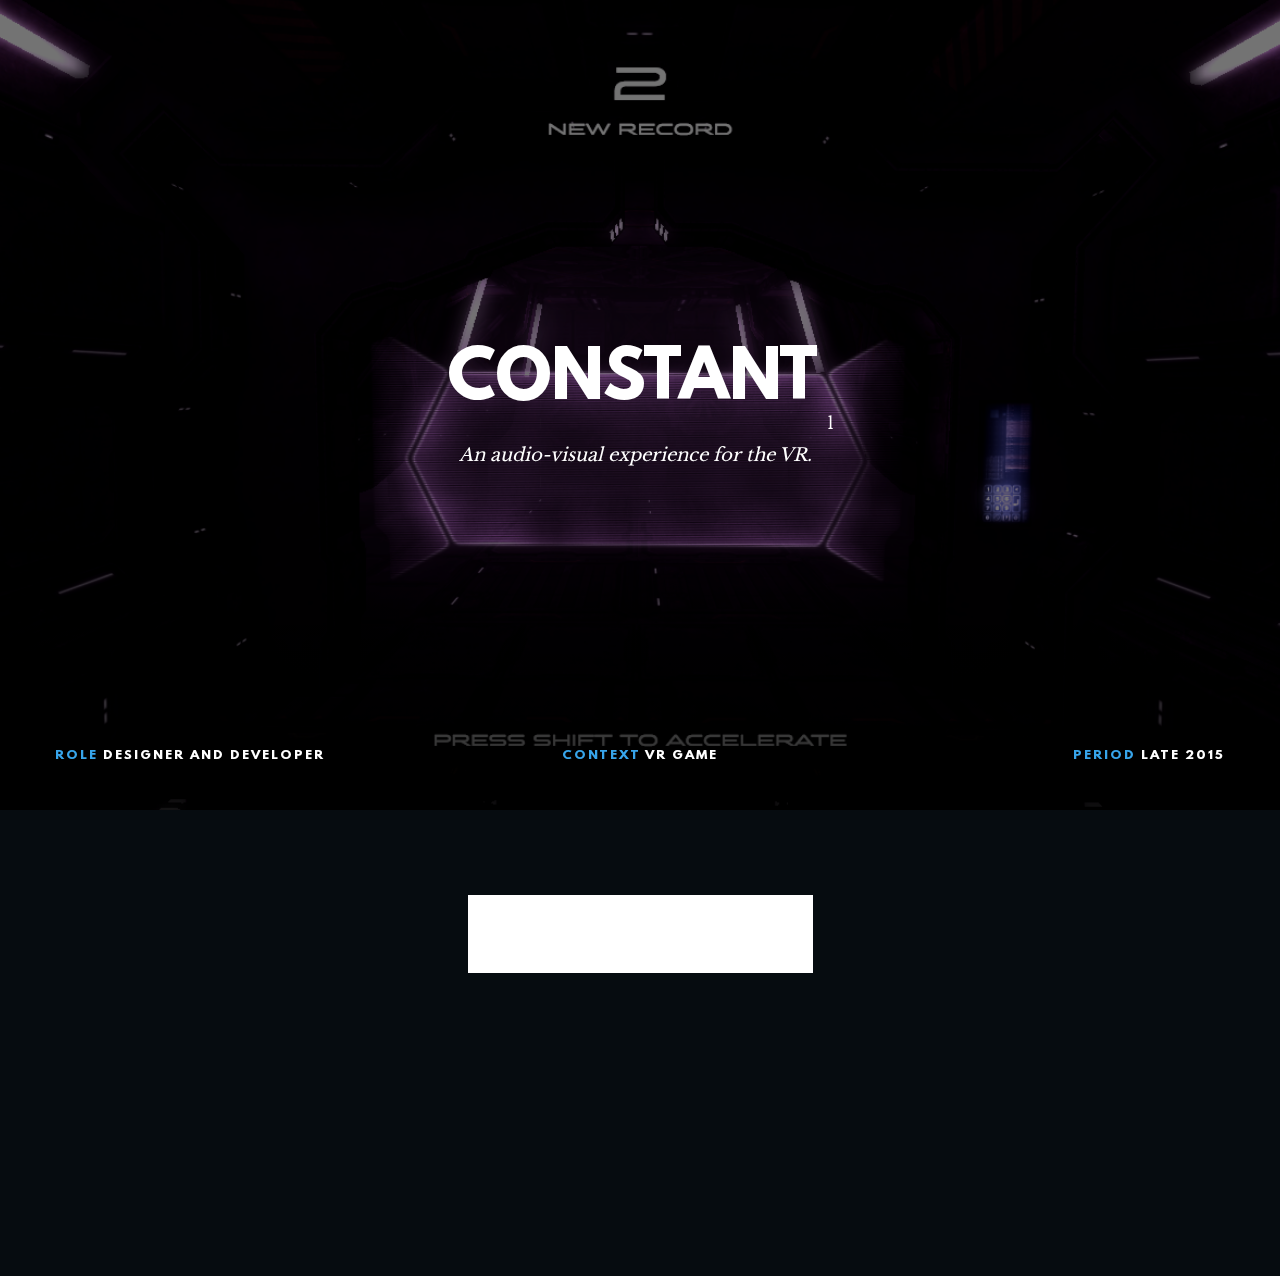
<file: internal-sites/constant/index.html>
<!DOCTYPE html>
<html lang="en" class="js">
<head>
    <title>Ayush Aggarwal - Designer. Developer.</title>
    <meta name="viewport" content="width=device-width, initial-scale=1">
    <style>
        body {
            background-color: black !important;
        }
        body.loaded {
            background-color: black; !important;
        }
        #page-wrap {
            opacity: 0;
        }
        .loaded #page-wrap {
            opacity: 1;
        }
        @-webkit-keyframes "stripe" {
            0% {
                left: 0;
                width: 0px;
            }
            25% {
                left: 0;
                width: 100%;
            }
            50% {
                left: 100%;
                width: 0px;
            }
            75% {
                left: 0;
                width: 100%;
            }
            100% {
                left: 0;
                width: 0px;
            }
        }
        @keyframes "stripe" {
            0% {
                left: 0;
                width: 0px;
            }
            25% {
                left: 0;
                width: 100%;
            }
            50% {
                left: 100%;
                width: 0px;
            }
            75% {
                left: 0;
                width: 100%;
            }
            100% {
                left: 0;
                width: 0px;
            }
        }
        #loader {
            position: fixed;
            top: 0;
            left: 0;
            width: 100%;
            height: 100%;
            background-color: #252a60;
            opacity: 1;
            visibility: visible;
            transition: opacity 0.7s, visibility 0.7s, z-index 0.7s;
            z-index: 61
        }
        #loader.is-hidden {
            opacity: 0;
            visibility: hidden;
            z-index: -1
        }
        .no-js #loader {
            display: none
        }
        .loader-content {
            position: absolute;
            -webkit-transform-style: preserve-3d;
            transform-style: preserve-3d;
            top: 50%;
            left: 50%;
            -webkit-transform: translate(-50%, -50%);
            -ms-transform: translate(-50%, -50%);
            transform: translate(-50%, -50%);
            width: 300px;
            height: 90px;
            overflow: hidden;
            opacity: 1;
            visibility: visible;
            transition: all 0.25s ease;
            z-index: 70
        }
        .loader-content.is-hidden {
            opacity: 0;
            visibility: hidden
        }
        .loader-content > * {
            width: 100%;
            height: 100%;
            position: absolute;
            top: 0;
            left: 0
        }
        .stripe-loader {
            width: 100%;
            height: 90px
        }
        .stripe {
            height: 30px;
            width: 0;
            background: #ffffff;
            position: relative;
            margin: 0
        }
        .stripe:first-child {
            -webkit-animation: stripe 1.5s cubic-bezier(0.694, 0.048, 0.335, 1) infinite;
            animation: stripe 1.5s cubic-bezier(0.694, 0.048, 0.335, 1) infinite
        }
        .stripe:nth-child(2) {
            -webkit-animation: stripe 1.5s cubic-bezier(0.694, 0.048, 0.335, 1) 0.1s infinite;
            animation: stripe 1.5s cubic-bezier(0.694, 0.048, 0.335, 1) 0.1s infinite
        }
        .stripe:nth-child(3) {
            -webkit-animation: stripe 1.5s cubic-bezier(0.694, 0.048, 0.335, 1) 0.2s infinite;
            animation: stripe 1.5s cubic-bezier(0.694, 0.048, 0.335, 1) 0.2s infinite
        }
        #loader-after {
            position: fixed;
            top: 0;
            left: -100%;
            width: 100%;
            height: 100%;
            background-color: #1c1d25;
            opacity: 1;
            visibility: visible;
            transition: opacity 0.7s, visibility 0.7s, z-index 0.7s;
            z-index: 62
        }
        #loader-after.is-hidden {
            opacity: 0;
            visibility: hidden;
            z-index: -1
        }
        .hero-single-work-title {
            line-height: 70px;
        }
    </style>
    <link rel="stylesheet" href="css/application.css">
    <meta name="apple-mobile-web-app-capable" content="yes">
    <meta name="apple-mobile-web-app-status-bar-style" content="black-translucent">
    <meta name="theme-color" content="#191a21">
    
</head>

<body itemscope="" itemtype="http://schema.org/WebPage" class="loaded">
    <div id="loader" class="is-hidden">
        <div class="loader-content is-hidden">
            <div class="stripe-loader">
                <div class="stripe"></div>
                <div class="stripe"></div>
                <div class="stripe"></div>
            </div>
        </div>
    </div>
    <div id="loader-after" class="is-hidden" style="transform: translate(100%, 0%) matrix(1, 0, 0, 1, 0, 0);"></div>
    <div id="page-transition">
        <div class="page-transition-content">
            <div class="stripe-loader">
                <div class="stripe"></div>
                <div class="stripe"></div>
                <div class="stripe"></div>
            </div>
        </div>
    </div>
    <div id="page-transition-after"></div>
    <div id="page-wrap">
        <nav class="mobile-menu"><span aria-label="Close" class="close-trigger"><i class="close-trigger-bar left"></i><i class="close-trigger-bar right"></i></span>
        </nav>
        <div id="single-work" itemscope="" itemtype="http://schema.org/CreativeWork" class="cerasa">
            <header style="background-image: url(assets/constant-banner.png);" id="top" class="hero-single-work">
                <div class="hero-single-work-content">
                    <div class="text-loading-mask">
                        <div class="text-loading-overlay is-reveal"></div>
                        <h1 itemprop="name" class="hero-single-work-title">CONSTANT</h1>
                    </div>l
                    <div class="text-loading-mask">
                        <div class="text-loading-overlay is-reveal"></div>
                        <h3 class="hero-single-work-subtitle">An audio-visual experience for the VR.</h3>
                    </div>
                </div>
                <div class="hero-single-context-stripe">
                    <div class="content">
                        <ul class="context-stripe-focus-area is-loaded">
                            <li><strong>Role</strong> <span class="stripe-baffle">Designer and Developer</span>
                            </li>
                            <li><strong>Context</strong> <span class="stripe-baffle">VR Game</span>
                            </li>
                            <li><strong>Period</strong> <span class="stripe-baffle">Late 2015</span>
                            </li>
                        </ul>
                    </div>
                </div>
            </header>
            <main class="single-work">
                <section class="single-work-intro-section">
                    <div class="content">
                        <h2 class="single-work-intro-title is-hidden"><span data-letters="The Project">The Project</span></h2>
                        <div class="single-work-intro-text single-work-anim-text is-hidden">
                            <p itemprop="description">Lorem ipsum dolor sit amet, consectetur adipiscing elit, sed do eiusmod tempor incididunt ut labore et dolore magna aliqua. Ut enim ad minim veniam, quis nostrud exercitation ullamco laboris nisi ut aliquip ex ea commodo consequat. Duis aute irure dolor in reprehenderit in voluptate velit esse cillum dolore eu fugiat nulla pariatur. Excepteur sint occaecat cupidatat non proident, sunt in culpa qui officia deserunt mollit anim id est laborum.</p>
                        </div>
                    </div>
                </section>
            </main>
        </div>
        <div class="works-index-close the-button shadow"><span><svg xmlns="http://www.w3.org/2000/svg" width="24" height="24" viewBox="0 0 24 24"><path d="M19 6.41L17.59 5 12 10.59 6.41 5 5 6.41 10.59 12 5 17.59 6.41 19 12 13.41 17.59 19 19 17.59 13.41 12z"></path></svg></span>Close</div>
    </div>
    <script src="js/jquery.min.js"></script>
    <script>
        window.jQuery || document.write('<script src="js/jquery.min.js"><\\/script>');
    </script>
    <script src="js/application.js"></script>
</body>

</html>
</file>
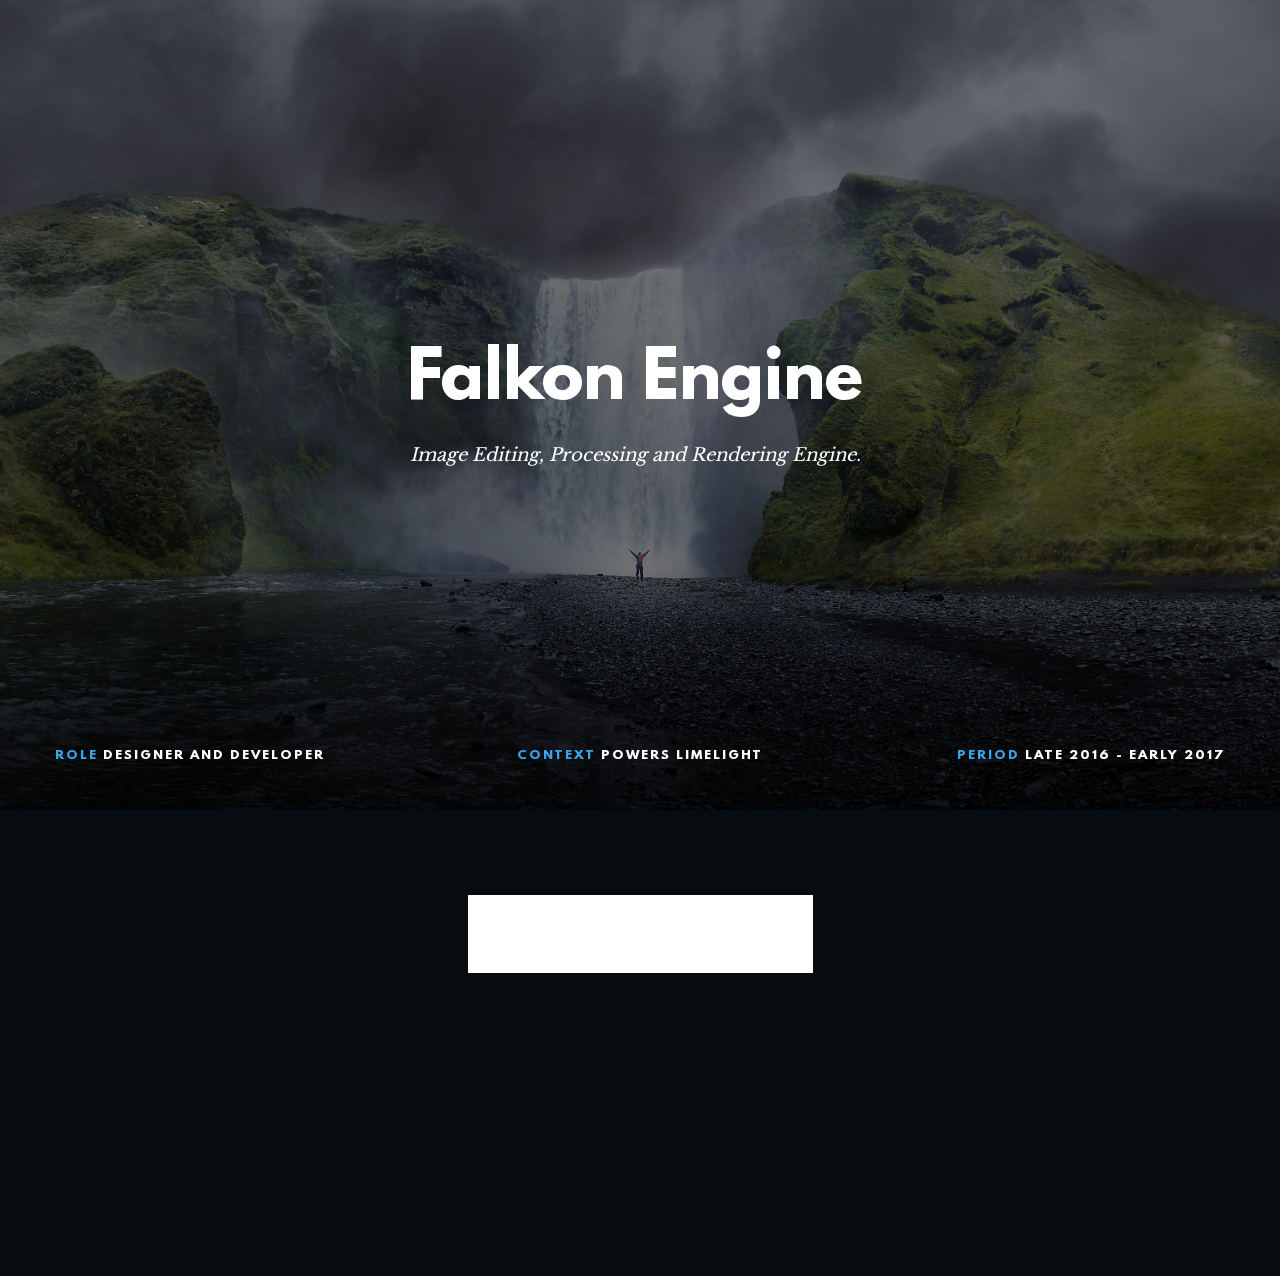
<file: internal-sites/falcon/index.html>
<!DOCTYPE html>
<html lang="en" class="js">
<head>
    <title>Ayush Aggarwal - Designer. Developer.</title>
    <meta name="viewport" content="width=device-width, initial-scale=1">
    <style>
        body {
            background-color: black !important;
        }
        body.loaded {
            background-color: black; !important;
        }
        #page-wrap {
            opacity: 0;
        }
        .loaded #page-wrap {
            opacity: 1;
        }
        @-webkit-keyframes "stripe" {
            0% {
                left: 0;
                width: 0px;
            }
            25% {
                left: 0;
                width: 100%;
            }
            50% {
                left: 100%;
                width: 0px;
            }
            75% {
                left: 0;
                width: 100%;
            }
            100% {
                left: 0;
                width: 0px;
            }
        }
        @keyframes "stripe" {
            0% {
                left: 0;
                width: 0px;
            }
            25% {
                left: 0;
                width: 100%;
            }
            50% {
                left: 100%;
                width: 0px;
            }
            75% {
                left: 0;
                width: 100%;
            }
            100% {
                left: 0;
                width: 0px;
            }
        }
        #loader {
            position: fixed;
            top: 0;
            left: 0;
            width: 100%;
            height: 100%;
            background-color: #252a60;
            opacity: 1;
            visibility: visible;
            transition: opacity 0.7s, visibility 0.7s, z-index 0.7s;
            z-index: 61
        }
        #loader.is-hidden {
            opacity: 0;
            visibility: hidden;
            z-index: -1
        }
        .no-js #loader {
            display: none
        }
        .loader-content {
            position: absolute;
            -webkit-transform-style: preserve-3d;
            transform-style: preserve-3d;
            top: 50%;
            left: 50%;
            -webkit-transform: translate(-50%, -50%);
            -ms-transform: translate(-50%, -50%);
            transform: translate(-50%, -50%);
            width: 300px;
            height: 90px;
            overflow: hidden;
            opacity: 1;
            visibility: visible;
            transition: all 0.25s ease;
            z-index: 70
        }
        .loader-content.is-hidden {
            opacity: 0;
            visibility: hidden
        }
        .loader-content > * {
            width: 100%;
            height: 100%;
            position: absolute;
            top: 0;
            left: 0
        }
        .stripe-loader {
            width: 100%;
            height: 90px
        }
        .stripe {
            height: 30px;
            width: 0;
            background: #ffffff;
            position: relative;
            margin: 0
        }
        .stripe:first-child {
            -webkit-animation: stripe 1.5s cubic-bezier(0.694, 0.048, 0.335, 1) infinite;
            animation: stripe 1.5s cubic-bezier(0.694, 0.048, 0.335, 1) infinite
        }
        .stripe:nth-child(2) {
            -webkit-animation: stripe 1.5s cubic-bezier(0.694, 0.048, 0.335, 1) 0.1s infinite;
            animation: stripe 1.5s cubic-bezier(0.694, 0.048, 0.335, 1) 0.1s infinite
        }
        .stripe:nth-child(3) {
            -webkit-animation: stripe 1.5s cubic-bezier(0.694, 0.048, 0.335, 1) 0.2s infinite;
            animation: stripe 1.5s cubic-bezier(0.694, 0.048, 0.335, 1) 0.2s infinite
        }
        #loader-after {
            position: fixed;
            top: 0;
            left: -100%;
            width: 100%;
            height: 100%;
            background-color: #1c1d25;
            opacity: 1;
            visibility: visible;
            transition: opacity 0.7s, visibility 0.7s, z-index 0.7s;
            z-index: 62
        }
        #loader-after.is-hidden {
            opacity: 0;
            visibility: hidden;
            z-index: -1
        }
        .hero-single-work-title {
            line-height: 70px;
        }
    </style>
    <link rel="stylesheet" href="css/application.css">
    <meta name="apple-mobile-web-app-capable" content="yes">
    <meta name="apple-mobile-web-app-status-bar-style" content="black-translucent">
    <meta name="theme-color" content="#191a21">
    
</head>

<body itemscope="" itemtype="http://schema.org/WebPage" class="loaded">
    <div id="loader" class="is-hidden">
        <div class="loader-content is-hidden">
            <div class="stripe-loader">
                <div class="stripe"></div>
                <div class="stripe"></div>
                <div class="stripe"></div>
            </div>
        </div>
    </div>
    <div id="loader-after" class="is-hidden" style="transform: translate(100%, 0%) matrix(1, 0, 0, 1, 0, 0);"></div>
    <div id="page-transition">
        <div class="page-transition-content">
            <div class="stripe-loader">
                <div class="stripe"></div>
                <div class="stripe"></div>
                <div class="stripe"></div>
            </div>
        </div>
    </div>
    <div id="page-transition-after"></div>
    <div id="page-wrap">
        <nav class="mobile-menu"><span aria-label="Close" class="close-trigger"><i class="close-trigger-bar left"></i><i class="close-trigger-bar right"></i></span>
        </nav>
        <div id="single-work" itemscope="" itemtype="http://schema.org/CreativeWork" class="cerasa">
            <header style="background-image: url(assets/falkon-banner.jpg);" id="top" class="hero-single-work">
                <div class="hero-single-work-content">
                    <div class="text-loading-mask">
                        <div class="text-loading-overlay is-reveal"></div>
                        <h1 itemprop="name" class="hero-single-work-title">Falkon Engine</h1>
                    </div>
                    <div class="text-loading-mask">
                        <div class="text-loading-overlay is-reveal"></div>
                        <h3 class="hero-single-work-subtitle">Image Editing, Processing and Rendering Engine.</h3>
                    </div>
                </div>
                <div class="hero-single-context-stripe">
                    <div class="content">
                        <ul class="context-stripe-focus-area is-loaded">
                            <li><strong>Role</strong> <span class="stripe-baffle">Designer and Developer</span>
                            </li>
                            <li><strong>Context</strong> <span class="stripe-baffle">Powers LimeLight</span>
                            </li>
                            <li><strong>Period</strong> <span class="stripe-baffle">Late 2016 - Early 2017</span>
                            </li>
                        </ul>
                    </div>
                </div>
            </header>
            <main class="single-work">
                <section class="single-work-intro-section">
                    <div class="content">
                        <h2 class="single-work-intro-title is-hidden"><span data-letters="The Project">The Project</span></h2>
                        <div class="single-work-intro-text single-work-anim-text is-hidden">
                            <p itemprop="description">Lorem ipsum dolor sit amet, consectetur adipiscing elit, sed do eiusmod tempor incididunt ut labore et dolore magna aliqua. Ut enim ad minim veniam, quis nostrud exercitation ullamco laboris nisi ut aliquip ex ea commodo consequat. Duis aute irure dolor in reprehenderit in voluptate velit esse cillum dolore eu fugiat nulla pariatur. Excepteur sint occaecat cupidatat non proident, sunt in culpa qui officia deserunt mollit anim id est laborum.</p>
                        </div>
                    </div>
                </section>
            </main>
        </div>
        <div class="works-index-close the-button shadow"><span><svg xmlns="http://www.w3.org/2000/svg" width="24" height="24" viewBox="0 0 24 24"><path d="M19 6.41L17.59 5 12 10.59 6.41 5 5 6.41 10.59 12 5 17.59 6.41 19 12 13.41 17.59 19 19 17.59 13.41 12z"></path></svg></span>Close</div>
    </div>
    <script src="js/jquery.min.js"></script>
    <script>
        window.jQuery || document.write('<script src="js/jquery.min.js"><\\/script>');
    </script>
    <script src="js/application.js"></script>
</body>

</html>
</file>
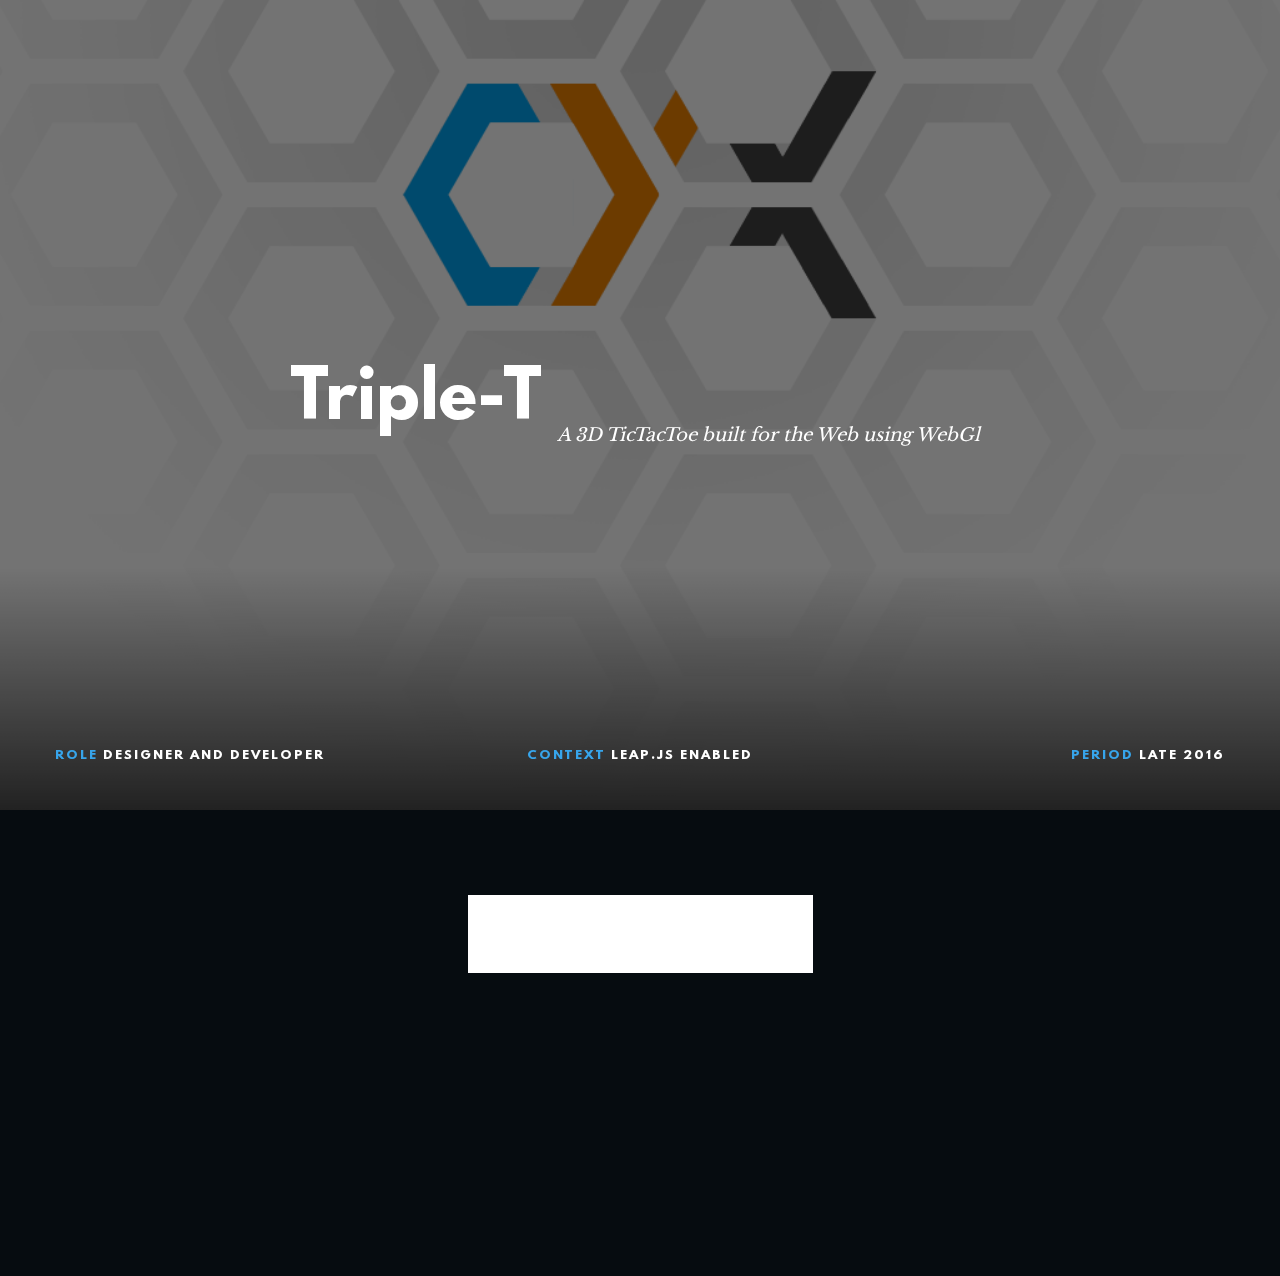
<file: internal-sites/tripleT/index.html>
<!DOCTYPE html>
<html lang="en" class="js">
<head>
    <title>Ayush Aggarwal - Designer. Developer.</title>
    <meta name="viewport" content="width=device-width, initial-scale=1">
    <style>
        body {
            background-color: black !important;
        }
        body.loaded {
            background-color: black; !important;
        }
        #page-wrap {
            opacity: 0;
        }
        .loaded #page-wrap {
            opacity: 1;
        }
        @-webkit-keyframes "stripe" {
            0% {
                left: 0;
                width: 0px;
            }
            25% {
                left: 0;
                width: 100%;
            }
            50% {
                left: 100%;
                width: 0px;
            }
            75% {
                left: 0;
                width: 100%;
            }
            100% {
                left: 0;
                width: 0px;
            }
        }
        @keyframes "stripe" {
            0% {
                left: 0;
                width: 0px;
            }
            25% {
                left: 0;
                width: 100%;
            }
            50% {
                left: 100%;
                width: 0px;
            }
            75% {
                left: 0;
                width: 100%;
            }
            100% {
                left: 0;
                width: 0px;
            }
        }
        #loader {
            position: fixed;
            top: 0;
            left: 0;
            width: 100%;
            height: 100%;
            background-color: #252a60;
            opacity: 1;
            visibility: visible;
            transition: opacity 0.7s, visibility 0.7s, z-index 0.7s;
            z-index: 61
        }
        #loader.is-hidden {
            opacity: 0;
            visibility: hidden;
            z-index: -1
        }
        .no-js #loader {
            display: none
        }
        .loader-content {
            position: absolute;
            -webkit-transform-style: preserve-3d;
            transform-style: preserve-3d;
            top: 50%;
            left: 50%;
            -webkit-transform: translate(-50%, -50%);
            -ms-transform: translate(-50%, -50%);
            transform: translate(-50%, -50%);
            width: 300px;
            height: 90px;
            overflow: hidden;
            opacity: 1;
            visibility: visible;
            transition: all 0.25s ease;
            z-index: 70
        }
        .loader-content.is-hidden {
            opacity: 0;
            visibility: hidden
        }
        .loader-content > * {
            width: 100%;
            height: 100%;
            position: absolute;
            top: 0;
            left: 0
        }
        .stripe-loader {
            width: 100%;
            height: 90px
        }
        .stripe {
            height: 30px;
            width: 0;
            background: #ffffff;
            position: relative;
            margin: 0
        }
        .stripe:first-child {
            -webkit-animation: stripe 1.5s cubic-bezier(0.694, 0.048, 0.335, 1) infinite;
            animation: stripe 1.5s cubic-bezier(0.694, 0.048, 0.335, 1) infinite
        }
        .stripe:nth-child(2) {
            -webkit-animation: stripe 1.5s cubic-bezier(0.694, 0.048, 0.335, 1) 0.1s infinite;
            animation: stripe 1.5s cubic-bezier(0.694, 0.048, 0.335, 1) 0.1s infinite
        }
        .stripe:nth-child(3) {
            -webkit-animation: stripe 1.5s cubic-bezier(0.694, 0.048, 0.335, 1) 0.2s infinite;
            animation: stripe 1.5s cubic-bezier(0.694, 0.048, 0.335, 1) 0.2s infinite
        }
        #loader-after {
            position: fixed;
            top: 0;
            left: -100%;
            width: 100%;
            height: 100%;
            background-color: #1c1d25;
            opacity: 1;
            visibility: visible;
            transition: opacity 0.7s, visibility 0.7s, z-index 0.7s;
            z-index: 62
        }
        #loader-after.is-hidden {
            opacity: 0;
            visibility: hidden;
            z-index: -1
        }
        .hero-single-work-title {
            line-height: 70px;
        }
    </style>
    <link rel="stylesheet" href="css/application.css">
    <meta name="apple-mobile-web-app-capable" content="yes">
    <meta name="apple-mobile-web-app-status-bar-style" content="black-translucent">
    <meta name="theme-color" content="#191a21">
    
</head>

<body itemscope="" itemtype="http://schema.org/WebPage" class="loaded">
    <div id="loader" class="is-hidden">
        <div class="loader-content is-hidden">
            <div class="stripe-loader">
                <div class="stripe"></div>
                <div class="stripe"></div>
                <div class="stripe"></div>
            </div>
        </div>
    </div>
    <div id="loader-after" class="is-hidden" style="transform: translate(100%, 0%) matrix(1, 0, 0, 1, 0, 0);"></div>
    <div id="page-transition">
        <div class="page-transition-content">
            <div class="stripe-loader">
                <div class="stripe"></div>
                <div class="stripe"></div>
                <div class="stripe"></div>
            </div>
        </div>
    </div>
    <div id="page-transition-after"></div>
    <div id="page-wrap">
        <nav class="mobile-menu"><span aria-label="Close" class="close-trigger"><i class="close-trigger-bar left"></i><i class="close-trigger-bar right"></i></span>
        </nav>
        <div id="single-work" itemscope="" itemtype="http://schema.org/CreativeWork" class="cerasa">
            <header style="background-image: url(assets/Triple-T-Banner.png);" id="top" class="hero-single-work">
                <div class="hero-single-work-content">
                    <div class="text-loading-mask">
                        <div class="text-loading-overlay is-reveal"></div>
                        <h1 itemprop="name" class="hero-single-work-title">Triple-T</h1>
                    </div>
                    <div class="text-loading-mask">
                        <div class="text-loading-overlay is-reveal"></div>
                        <h3 class="hero-single-work-subtitle">A 3D TicTacToe built for the Web using WebGl</h3>
                    </div>
                </div>
                <div class="hero-single-context-stripe">
                    <div class="content">
                        <ul class="context-stripe-focus-area is-loaded">
                            <li><strong>Role</strong> <span class="stripe-baffle">Designer and Developer</span>
                            </li>
                            <li><strong>Context</strong> <span class="stripe-baffle">Leap.js enabled</span>
                            </li>
                            <li><strong>Period</strong> <span class="stripe-baffle">Late 2016</span>
                            </li>
                        </ul>
                    </div>
                </div>
            </header>
            <main class="single-work">
                <section class="single-work-intro-section">
                    <div class="content">
                        <h2 class="single-work-intro-title is-hidden"><span data-letters="The Project">The Project</span></h2>
                        <div class="single-work-intro-text single-work-anim-text is-hidden">
                            <p itemprop="description">A 3D TicTacToe which is LEAP.js enabled and can be used with any LEAP controller. Works best with Google Chrome, FireFox and Safari. The AI for the game is based on a Neural Net and understands the player's moves through multiple hidden layers. Has 5 modes: Easy, Normal, Hard, Very Hard and 2-player. The player has to make either of the 4 given shapes before the AI makes them, or it's GAME OVER!</p>
                        </div>
                    </div>
                </section>
            </main>
        </div>
        <div class="works-index-close the-button shadow"><span><svg xmlns="http://www.w3.org/2000/svg" width="24" height="24" viewBox="0 0 24 24"><path d="M19 6.41L17.59 5 12 10.59 6.41 5 5 6.41 10.59 12 5 17.59 6.41 19 12 13.41 17.59 19 19 17.59 13.41 12z"></path></svg></span>Close</div>
    </div>
    <script src="js/jquery.min.js"></script>
    <script>
        window.jQuery || document.write('<script src="js/jquery.min.js"><\\/script>');
    </script>
    <script src="js/application.js"></script>
</body>

</html>
</file>
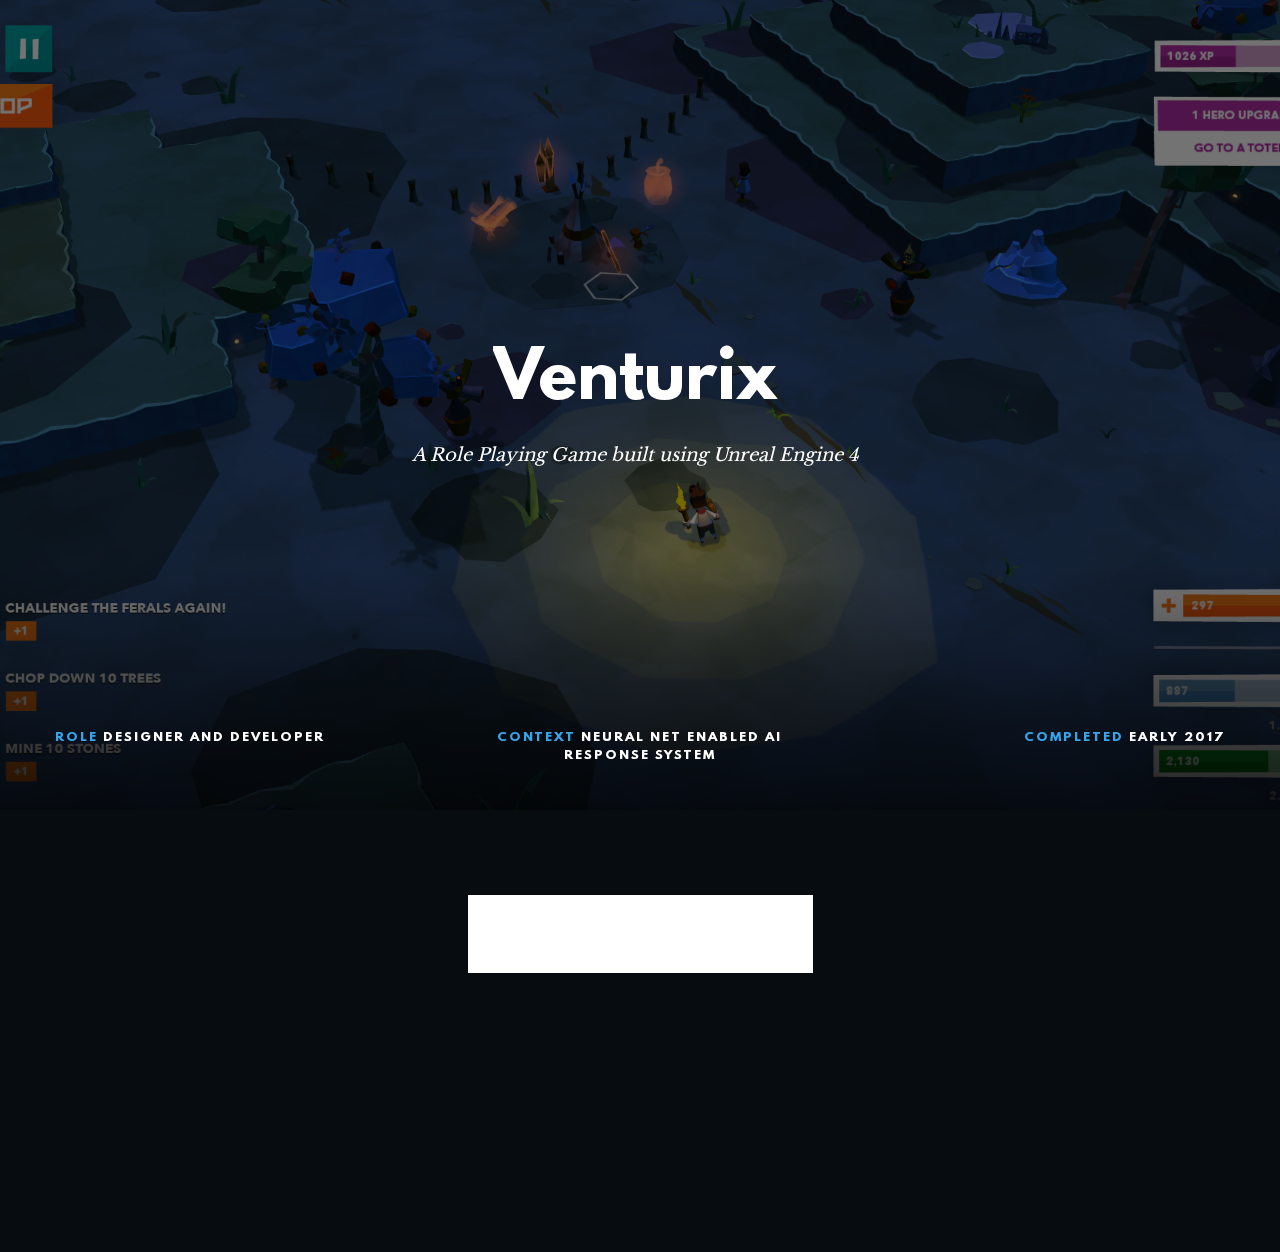
<file: internal-sites/venturix/index.html>
<!DOCTYPE html>
<html lang="en" class="js">
<head>
    <title>Ayush Aggarwal - Designer. Developer.</title>
    <meta name="viewport" content="width=device-width, initial-scale=1">
    <style>
        body {
            background-color: black !important;
        }
        body.loaded {
            background-color: black; !important;
        }
        #page-wrap {
            opacity: 0;
        }
        .loaded #page-wrap {
            opacity: 1;
        }
        @-webkit-keyframes "stripe" {
            0% {
                left: 0;
                width: 0px;
            }
            25% {
                left: 0;
                width: 100%;
            }
            50% {
                left: 100%;
                width: 0px;
            }
            75% {
                left: 0;
                width: 100%;
            }
            100% {
                left: 0;
                width: 0px;
            }
        }
        @keyframes "stripe" {
            0% {
                left: 0;
                width: 0px;
            }
            25% {
                left: 0;
                width: 100%;
            }
            50% {
                left: 100%;
                width: 0px;
            }
            75% {
                left: 0;
                width: 100%;
            }
            100% {
                left: 0;
                width: 0px;
            }
        }
        #loader {
            position: fixed;
            top: 0;
            left: 0;
            width: 100%;
            height: 100%;
            background-color: #252a60;
            opacity: 1;
            visibility: visible;
            transition: opacity 0.7s, visibility 0.7s, z-index 0.7s;
            z-index: 61
        }
        #loader.is-hidden {
            opacity: 0;
            visibility: hidden;
            z-index: -1
        }
        .no-js #loader {
            display: none
        }
        .loader-content {
            position: absolute;
            -webkit-transform-style: preserve-3d;
            transform-style: preserve-3d;
            top: 50%;
            left: 50%;
            -webkit-transform: translate(-50%, -50%);
            -ms-transform: translate(-50%, -50%);
            transform: translate(-50%, -50%);
            width: 300px;
            height: 90px;
            overflow: hidden;
            opacity: 1;
            visibility: visible;
            transition: all 0.25s ease;
            z-index: 70
        }
        .loader-content.is-hidden {
            opacity: 0;
            visibility: hidden
        }
        .loader-content > * {
            width: 100%;
            height: 100%;
            position: absolute;
            top: 0;
            left: 0
        }
        .stripe-loader {
            width: 100%;
            height: 90px
        }
        .stripe {
            height: 30px;
            width: 0;
            background: #ffffff;
            position: relative;
            margin: 0
        }
        .stripe:first-child {
            -webkit-animation: stripe 1.5s cubic-bezier(0.694, 0.048, 0.335, 1) infinite;
            animation: stripe 1.5s cubic-bezier(0.694, 0.048, 0.335, 1) infinite
        }
        .stripe:nth-child(2) {
            -webkit-animation: stripe 1.5s cubic-bezier(0.694, 0.048, 0.335, 1) 0.1s infinite;
            animation: stripe 1.5s cubic-bezier(0.694, 0.048, 0.335, 1) 0.1s infinite
        }
        .stripe:nth-child(3) {
            -webkit-animation: stripe 1.5s cubic-bezier(0.694, 0.048, 0.335, 1) 0.2s infinite;
            animation: stripe 1.5s cubic-bezier(0.694, 0.048, 0.335, 1) 0.2s infinite
        }
        #loader-after {
            position: fixed;
            top: 0;
            left: -100%;
            width: 100%;
            height: 100%;
            background-color: #1c1d25;
            opacity: 1;
            visibility: visible;
            transition: opacity 0.7s, visibility 0.7s, z-index 0.7s;
            z-index: 62
        }
        #loader-after.is-hidden {
            opacity: 0;
            visibility: hidden;
            z-index: -1
        }
        .hero-single-work-title {
            line-height: 70px;
        }
    </style>
    <link rel="stylesheet" href="css/application.css">
    <meta name="apple-mobile-web-app-capable" content="yes">
    <meta name="apple-mobile-web-app-status-bar-style" content="black-translucent">
    <meta name="theme-color" content="#191a21">
    
</head>

<body itemscope="" itemtype="http://schema.org/WebPage" class="loaded">
    <div id="loader" class="is-hidden">
        <div class="loader-content is-hidden">
            <div class="stripe-loader">
                <div class="stripe"></div>
                <div class="stripe"></div>
                <div class="stripe"></div>
            </div>
        </div>
    </div>
    <div id="loader-after" class="is-hidden" style="transform: translate(100%, 0%) matrix(1, 0, 0, 1, 0, 0);"></div>
    <div id="page-transition">
        <div class="page-transition-content">
            <div class="stripe-loader">
                <div class="stripe"></div>
                <div class="stripe"></div>
                <div class="stripe"></div>
            </div>
        </div>
    </div>
    <div id="page-transition-after"></div>
    <div id="page-wrap">
        <nav class="mobile-menu"><span aria-label="Close" class="close-trigger"><i class="close-trigger-bar left"></i><i class="close-trigger-bar right"></i></span>
        </nav>
        <div id="single-work" itemscope="" itemtype="http://schema.org/CreativeWork" class="cerasa">
            <header style="background-image: url(assets/venturix-banner.png);" id="top" class="hero-single-work">
                <div class="hero-single-work-content">
                    <div class="text-loading-mask">
                        <div class="text-loading-overlay is-reveal"></div>
                        <h1 itemprop="name" class="hero-single-work-title">Venturix</h1>
                    </div>
                    <div class="text-loading-mask">
                        <div class="text-loading-overlay is-reveal"></div>
                        <h3 class="hero-single-work-subtitle">A Role Playing Game built using Unreal Engine 4</h3>
                    </div>
                </div>
                <div class="hero-single-context-stripe">
                    <div class="content">
                        <ul class="context-stripe-focus-area is-loaded">
                            <li><strong>Role</strong> <span class="stripe-baffle">Designer and Developer</span>
                            </li>
                            <li><strong>Context</strong> <span class="stripe-baffle">Neural Net enabled AI response system</span>
                            </li>
                            <li><strong>Completed</strong> <span class="stripe-baffle">Early 2017</span>
                            </li>
                        </ul>
                    </div>
                </div>
            </header>
            <main class="single-work">
                <section class="single-work-intro-section">
                    <div class="content">
                        <h2 class="single-work-intro-title is-hidden"><span data-letters="The Project">The Project</span></h2>
                        <div class="single-work-intro-text single-work-anim-text is-hidden">
                            <p itemprop="description">
                                Venturix is a 3D RPG/Tower Defence game built using Unreal Engine 4. The game uses a custom Feed Forward Neural Network for running the enemy AI and learns how the player plays the game. There are a total of 7 campaign bosses, where progressing through the levels the player can unlock new areas, build armies to fight enemies and conquer the island.
                            </p>
                        </div>
                    </div>
                </section>
            </main>
        </div>
        <div class="works-index-close the-button shadow"><span><svg xmlns="http://www.w3.org/2000/svg" width="24" height="24" viewBox="0 0 24 24"><path d="M19 6.41L17.59 5 12 10.59 6.41 5 5 6.41 10.59 12 5 17.59 6.41 19 12 13.41 17.59 19 19 17.59 13.41 12z"></path></svg></span>Close</div>
    </div>
    <script src="js/jquery.min.js"></script>
    <script>
        window.jQuery || document.write('<script src="js/jquery.min.js"><\\/script>');
    </script>
    <script src="js/application.js"></script>
</body>

</html>
</file>
<file: internal-sites/constant/css/application.css>
html{font-family:sans-serif;-ms-text-size-adjust:100%;-webkit-text-size-adjust:100%}body{margin:0}article,aside,details,figcaption,figure,footer,header,main,menu,nav,section,summary{display:block}audio,canvas,progress,video{display:inline-block}audio:not([controls]){display:none;height:0}progress{vertical-align:baseline}[hidden],template{display:none}a{background-color:transparent}a:active,a:hover{outline-width:0}abbr[title]{border-bottom:none;text-decoration:underline;text-decoration:underline dotted}b,strong{font-weight:inherit;font-weight:bolder}dfn{font-style:italic}h1{font-size:2em;margin:.67em 0}mark{background-color:#ff0;color:#000}small{font-size:80%}sub,sup{font-size:75%;line-height:0;position:relative;vertical-align:baseline}sub{bottom:-.25em}sup{top:-.5em}img{border-style:none}svg:not(:root){overflow:hidden}code,kbd,pre,samp{font-family:monospace,monospace;font-size:1em}figure{margin:1em 40px}hr{box-sizing:content-box;height:0;overflow:visible}button,input,select,textarea{font:inherit}optgroup{font-weight:700}button,input,select{overflow:visible}button,input,select,textarea{margin:0}button,select{text-transform:none}[type=button],[type=reset],[type=submit],button{cursor:pointer}[disabled]{cursor:default}[type=reset],[type=submit],button,html [type=button]{-webkit-appearance:button}button::-moz-focus-inner,input::-moz-focus-inner{border:0;padding:0}button:-moz-focusring,input:-moz-focusring{outline:1px dotted ButtonText}fieldset{border:1px solid silver;margin:0 2px;padding:.35em .625em .75em}legend{box-sizing:border-box;color:inherit;display:table;max-width:100%;padding:0;white-space:normal}textarea{overflow:auto}[type=checkbox],[type=radio]{box-sizing:border-box;padding:0}[type=number]::-webkit-inner-spin-button,[type=number]::-webkit-outer-spin-button{height:auto}[type=search]{-webkit-appearance:textfield}[type=search]::-webkit-search-cancel-button,[type=search]::-webkit-search-decoration{-webkit-appearance:none}*,:after,:before{box-sizing:border-box}body,html{width:100%;height:100%;margin:0;padding:0}html{position:relative;font-size:100%}body{background:#f3f3f3;color:#1c1d25;font-family:LibreBaskerville-Regular,Palatino Linotype,Times New Roman,serif;-webkit-transform:translateZ(0);transform:translateZ(0);will-change:transform;overflow-x:hidden;line-height:1.5;-webkit-tap-highlight-color:transparent;transition:background-color .25s;-webkit-font-smoothing:antialiased;-moz-osx-font-smoothing:grayscale}body.is-mobile-menu-open,body.overflow{overflow:hidden}::-moz-selection{background:#1c1d25;color:#f3f3f3;text-shadow:none}::selection{background:#1c1d25;color:#f3f3f3;text-shadow:none}::-webkit-selection{background:#1c1d25;color:#f3f3f3;text-shadow:none}img::-moz-selection{background:transparent}img::selection{background:transparent}@font-face{font-family:League Spartan;src:url(../fonts/leaguespartan-bold.eot);src:url(../fonts/leaguespartan-bold.eot?#iefix) format("embedded-opentype"),url(../fonts/leaguespartan-bold.woff2) format("woff2"),url(../fonts/leaguespartan-bold.woff) format("woff"),url(../fonts/leaguespartan-bold.ttf) format("truetype"),url(../fonts/leaguespartan-bold.svg#league_spartanbold) format("svg");font-weight:700;font-style:normal}@font-face{font-family:LibreBaskerville-Regular;src:url(../fonts/LibreBaskerville-Regular.eot);src:url(../fonts/LibreBaskerville-Regular.eot?#iefix) format("embedded-opentype"),url(../fonts/LibreBaskerville-Regular.woff) format("woff"),url(../fonts/LibreBaskerville-Regular.ttf) format("truetype"),url(../fonts/LibreBaskerville-Regular.svg#league_spartanbold) format("svg");font-weight:400;font-style:normal}.h1,.h2,.h3,.h4,.h5,.h6,h1,h2,h3,h4,h5,h6{font-family:League Spartan,Helvetica,Arial,sans-serif;color:inherit;margin-top:0;padding-top:0;padding-bottom:0}.h1,h1{margin-bottom:.1875566421em;font-size:1.999396em;line-height:1.1253398526}@media only screen and (min-width:43.75em){.h1,h1{margin-bottom:.132642604em;font-size:2.827145944em;line-height:1.0611408323}}@media only screen and (min-width:56.25em){.h1,h1{margin-bottom:.0938066507em;font-size:3.9975843648em;line-height:.9380665066}}.h2,h2{margin-bottom:.2652050919em;font-size:1.414em;line-height:1.3260254597}@media only screen and (min-width:43.75em){.h2,h2{margin-bottom:.1875566421em;font-size:1.999396em;line-height:1.1253398526}}@media only screen and (min-width:56.25em){.h2,h2{margin-bottom:.132642604em;font-size:2.827145944em;line-height:1.0611408323}}.h3,h3{margin-bottom:.2652050919em;font-size:1.414em;line-height:1.3260254597}@media only screen and (min-width:56.25em){.h3,h3{margin-bottom:.1875566421em;font-size:1.999396em;line-height:1.1253398526}}.h4,h4{margin-bottom:.2652050919em;font-size:1.414em;line-height:1.3260254597}.h5,.h6,h5,h6{margin-bottom:.375em;font-size:1em;line-height:1.5}p{margin-top:0;margin-bottom:1.5em;padding-top:0;padding-bottom:0}@media only screen and (min-width:43.75em){p{text-align:justify}}.small,small{font-size:.7072135785em;line-height:1.59075}em{font-style:italic}strong{font-weight:700}blockquote{margin-top:1.5em;margin-bottom:1.5em;margin-left:0;padding-top:0;padding-bottom:0;padding-left:1.5em;border-left:6px solid gray}blockquote p{margin-bottom:.75em}dl,ol,ul{margin-top:0;margin-bottom:1.5em;margin-left:1.5em;padding-top:0;padding-bottom:0}dl.no_list,ol.no_list,ul.no_list{list-style-type:none;margin:0;padding:0}dl dl,ol ol,ul ul{margin-left:0}ul{list-style:disc}ol{list-style:decimal}abbr{font-variant:small-caps;font-weight:600;text-transform:lowercase}abbr[title]:hover{cursor:help}hr{margin-top:1.5em;margin-bottom:0;border:none;border-top-color:#1c1d25;border-top-style:solid;border-top-width:1px;padding-top:1.4375em}a{color:#1c1d25;text-decoration:none}a:not([class]){color:#53566e}a:not([class]):hover{text-decoration:underline}a.link:hover{text-decoration:none}audio,embed,iframe,img,input,object,picture,video{max-width:100%;margin:0}img{display:inline-block;vertical-align:middle;border:0;-ms-interpolation-mode:bicubic}img[src*=".svg"]{width:100%\9}a:hover img{border:none;background:none}img[src*=".svg"],x::-ms-reveal{width:100%}a img{border:none}@-webkit-keyframes a{0%,to{-webkit-transform:translate3d(-35%,49%,0);transform:translate3d(-35%,49%,0)}50%{-webkit-transform:translate3d(85.44%,-51.84%,0);transform:translate3d(85.44%,-51.84%,0)}}@keyframes a{0%,to{-webkit-transform:translate3d(-35%,49%,0);transform:translate3d(-35%,49%,0)}50%{-webkit-transform:translate3d(85.44%,-51.84%,0);transform:translate3d(85.44%,-51.84%,0)}}@-webkit-keyframes b{0%,to{-webkit-transform:translate3d(71%,-63%,0);transform:translate3d(71%,-63%,0)}50%{-webkit-transform:translate3d(100.04%,-39.36%,0);transform:translate3d(100.04%,-39.36%,0)}}@keyframes b{0%,to{-webkit-transform:translate3d(71%,-63%,0);transform:translate3d(71%,-63%,0)}50%{-webkit-transform:translate3d(100.04%,-39.36%,0);transform:translate3d(100.04%,-39.36%,0)}}@-webkit-keyframes c{0%,to{-webkit-transform:translate3d(-100%,17%,0);transform:translate3d(-100%,17%,0)}50%{-webkit-transform:translate3d(20.5%,69.7%,0);transform:translate3d(20.5%,69.7%,0)}}@keyframes c{0%,to{-webkit-transform:translate3d(-100%,17%,0);transform:translate3d(-100%,17%,0)}50%{-webkit-transform:translate3d(20.5%,69.7%,0);transform:translate3d(20.5%,69.7%,0)}}@-webkit-keyframes d{0%,to{-webkit-transform:translate3d(46%,77%,0);transform:translate3d(46%,77%,0)}50%{-webkit-transform:translate3d(69.7%,144.32%,0);transform:translate3d(69.7%,144.32%,0)}}@keyframes d{0%,to{-webkit-transform:translate3d(46%,77%,0);transform:translate3d(46%,77%,0)}50%{-webkit-transform:translate3d(69.7%,144.32%,0);transform:translate3d(69.7%,144.32%,0)}}@-webkit-keyframes e{0%,to{-webkit-transform:translate3d(25%,-10%,0);transform:translate3d(25%,-10%,0)}50%{-webkit-transform:translate3d(99.36%,-76.32%,0);transform:translate3d(99.36%,-76.32%,0)}}@keyframes e{0%,to{-webkit-transform:translate3d(25%,-10%,0);transform:translate3d(25%,-10%,0)}50%{-webkit-transform:translate3d(99.36%,-76.32%,0);transform:translate3d(99.36%,-76.32%,0)}}@-webkit-keyframes f{0%,to{-webkit-transform:translate3d(51%,10%,0);transform:translate3d(51%,10%,0)}50%{-webkit-transform:translate3d(-18.2%,132.3%,0);transform:translate3d(-18.2%,132.3%,0)}}@keyframes f{0%,to{-webkit-transform:translate3d(51%,10%,0);transform:translate3d(51%,10%,0)}50%{-webkit-transform:translate3d(-18.2%,132.3%,0);transform:translate3d(-18.2%,132.3%,0)}}@-webkit-keyframes g{0%,to{-webkit-transform:translate3d(55%,100%,0);transform:translate3d(55%,100%,0)}50%{-webkit-transform:translate3d(34.04%,-112.24%,0);transform:translate3d(34.04%,-112.24%,0)}}@keyframes g{0%,to{-webkit-transform:translate3d(55%,100%,0);transform:translate3d(55%,100%,0)}50%{-webkit-transform:translate3d(34.04%,-112.24%,0);transform:translate3d(34.04%,-112.24%,0)}}@-webkit-keyframes h{0%,to{-webkit-transform:translate3d(-20%,22%,0);transform:translate3d(-20%,22%,0)}50%{-webkit-transform:translate3d(-115.2%,-123.84%,0);transform:translate3d(-115.2%,-123.84%,0)}}@keyframes h{0%,to{-webkit-transform:translate3d(-20%,22%,0);transform:translate3d(-20%,22%,0)}50%{-webkit-transform:translate3d(-115.2%,-123.84%,0);transform:translate3d(-115.2%,-123.84%,0)}}@-webkit-keyframes i{0%,to{-webkit-transform:translate3d(-51%,18%,0);transform:translate3d(-51%,18%,0)}50%{-webkit-transform:translate3d(86.11%,129.56%,0);transform:translate3d(86.11%,129.56%,0)}}@keyframes i{0%,to{-webkit-transform:translate3d(-51%,18%,0);transform:translate3d(-51%,18%,0)}50%{-webkit-transform:translate3d(86.11%,129.56%,0);transform:translate3d(86.11%,129.56%,0)}}.the-button,button{cursor:pointer;text-decoration:none;background:transparent;padding:0;border:0;-ms-touch-action:manipulation;touch-action:manipulation;white-space:nowrap}.the-button{display:inline-block;text-align:center;vertical-align:middle}button{background-image:none}button:active,button:focus{outline:none;box-shadow:none;border:none}button.button-disabled,button[disabled]{cursor:not-allowed;opacity:.65}.the-button{font-family:League Spartan,Helvetica,Arial,sans-serif;font-size:.875em;letter-spacing:3px;padding:12px 20px;background-color:#f06449;background:linear-gradient(270deg,#f06449,#ef3636);color:#fff;position:relative;transition:all .3s}.the-button .button-text{position:relative;z-index:10}.the-button .button-mask{content:"";position:absolute;top:0;left:0;width:100%;height:100%;overflow:hidden}.the-button .button-mask:after,.the-button .button-mask:before{will-change:transform}.the-button .button-mask:before{width:100%;background-color:#1b2e63;background:linear-gradient(270deg,#235aa6,#101b3b);transition:-webkit-transform .6s cubic-bezier(.694,.048,.335,1) .05s;transition:transform .6s cubic-bezier(.694,.048,.335,1) .05s;transition:transform .6s cubic-bezier(.694,.048,.335,1) .05s,-webkit-transform .6s cubic-bezier(.694,.048,.335,1) .05s;z-index:1}.the-button .button-mask:after,.the-button .button-mask:before{content:"";position:absolute;top:0;left:0;height:100%;-webkit-transform:translateX(-110%);transform:translateX(-110%)}.the-button .button-mask:after{width:80%;background-color:#26408b;background:linear-gradient(270deg,#235aa6,#213777);transition:-webkit-transform .6s cubic-bezier(.694,.048,.335,1);transition:transform .6s cubic-bezier(.694,.048,.335,1);transition:transform .6s cubic-bezier(.694,.048,.335,1),-webkit-transform .6s cubic-bezier(.694,.048,.335,1);z-index:2}.the-button .button-icon{position:absolute;top:3px;right:-25px;width:35px;height:35px;-webkit-transform:translateX(0);transform:translateX(0);transition:-webkit-transform .3s cubic-bezier(.694,.048,.335,1);transition:transform .3s cubic-bezier(.694,.048,.335,1);transition:transform .3s cubic-bezier(.694,.048,.335,1),-webkit-transform .3s cubic-bezier(.694,.048,.335,1)}.the-button .button-icon svg{width:35px;height:35px}.the-button .button-icon svg path{fill:#484b5f}.the-button.call-to-button .button-icon svg path{fill:#fff}.the-button:hover .button-mask:before{transition:-webkit-transform .75s cubic-bezier(.694,.048,.335,1) .05s;transition:transform .75s cubic-bezier(.694,.048,.335,1) .05s;transition:transform .75s cubic-bezier(.694,.048,.335,1) .05s,-webkit-transform .75s cubic-bezier(.694,.048,.335,1) .05s}.the-button:hover .button-mask:after{transition:-webkit-transform .75s cubic-bezier(.694,.048,.335,1);transition:transform .75s cubic-bezier(.694,.048,.335,1);transition:transform .75s cubic-bezier(.694,.048,.335,1),-webkit-transform .75s cubic-bezier(.694,.048,.335,1)}.the-button:hover .button-mask:after,.the-button:hover .button-mask:before{-webkit-transform:translateX(200%);transform:translateX(200%)}.the-button:hover .button-icon{-webkit-transform:translateX(7px);transform:translateX(7px)}.the-button.shadow{box-shadow:0 0 14px 0 rgba(50,50,50,.34)}.the-button.ghost{background-color:transparent;background:transparent;border:2px solid hsla(0,0%,100%,.6);color:#fff;transition:all .3s}.the-button.ghost .button-icon svg path{fill:#fff}.the-button.ghost:hover{background-color:#fff;color:#1c1d25}.button-big{font-size:2em;padding:15px 33px}.button-full{display:block;width:100%}.hero-single-work,.main-hero{width:100%;display:block;position:relative;background-color:#1c1d25;z-index:2}.main-hero{height:100vh;background:#1c1d25;overflow:hidden;transition:all .3s ease}@media only screen and (max-height:40.5625em){.main-hero{height:580px}}@media only screen and (max-height:36.1875em){.main-hero{height:480px}}@media only screen and (max-height:29.9375em){.main-hero{height:380px}}.main-hero-text{position:absolute;-webkit-transform-style:preserve-3d;transform-style:preserve-3d;top:50%;-webkit-transform:translateY(-50%);transform:translateY(-50%);left:0;width:100%;color:#fff;transition:color .3s ease,opacity .3s ease .65s;z-index:7}.main-hero-text .content{padding-left:60px}.main-hero-subtitle{font-family:LibreBaskerville-Regular,Palatino Linotype,Times New Roman,serif;font-style:italic;font-weight:400;margin-bottom:25px}.logo-mask{position:absolute;-webkit-transform-style:preserve-3d;transform-style:preserve-3d;top:50%;-webkit-transform:translateY(-50%);transform:translateY(-50%);left:40%;opacity:.6;z-index:3}.logo-mask svg{width:100%;-webkit-transform:scale(1.1);transform:scale(1.1)}.social-vertical-stripe{position:absolute;-webkit-transform-style:preserve-3d;transform-style:preserve-3d;top:50%;-webkit-transform:translateY(-50%);transform:translateY(-50%);right:2%;list-style:none;margin:0;padding:0;transition:opacity .35s ease .75s;z-index:7}.social-vertical-stripe li{margin:15px 0}.social-vertical-stripe svg{width:23px;height:23px}.social-vertical-stripe svg path{fill:#b0b2c3;transition:fill .3s ease}.social-vertical-stripe li:focus svg path,.social-vertical-stripe li:hover svg path{fill:#fff}.hero-go-next{position:absolute;-webkit-transform-style:preserve-3d;transform-style:preserve-3d;left:50%;-webkit-transform:translateX(-50%);transform:translateX(-50%);bottom:10px;padding:20px;color:#fff;-webkit-backface-visibility:hidden;backface-visibility:hidden;transition:opacity .35s ease .7s;z-index:7}.hero-go-next .the-arrow{top:14px!important;width:45px}.hero-go-next .the-arrow:after,.hero-go-next .the-arrow:before{top:0;-webkit-transform:rotate(0);transform:rotate(0)}.hero-go-next:hover .the-arrow{height:2px;margin-left:5px!important;top:2px!important;opacity:1;width:36px}.hero-go-next:hover .the-arrow:before{height:2px;top:-3px;-webkit-transform:rotate(-40deg);transform:rotate(-40deg)}.hero-go-next:hover .the-arrow:after{height:2px;top:3px;-webkit-transform:rotate(40deg);transform:rotate(40deg)}.go-next-label{font-size:.875em;padding-bottom:5px}.hero-single-work{height:90vh;max-height:950px;background-position:50%;background-size:cover;background-repeat:no-repeat}.hero-single-work:before{position:absolute;left:0;top:0;height:100%;width:100%;display:block;content:" ";background:#000;opacity:.55;transition:opacity .3s ease;z-index:2}.hero-single-work:after{content:"";position:absolute;z-index:1;left:0;bottom:0;width:100%;height:30%;background-size:100%;background-image:linear-gradient(0deg,rgba(0,0,0,.7),transparent)}.hero-single-work-content{position:absolute;-webkit-transform-style:preserve-3d;transform-style:preserve-3d;top:50%;left:50%;-webkit-transform:translate(-50%,-50%);transform:translate(-50%,-50%);text-align:center;width:60%;max-width:700px;margin:0 auto;color:#fff;z-index:4}.la-francesca .hero-single-work-content{max-width:720px}@media only screen and (max-width:33.75em){.hero-single-work-content{width:90%}}.hero-single-work-title{font-family:League Spartan,Helvetica,Arial,sans-serif;margin-bottom:13px}.hero-single-work-subtitle{font-family:LibreBaskerville-Regular,Palatino Linotype,Times New Roman,serif;font-size:1.125em;font-style:italic;font-weight:400}.hero-single-context-stripe{position:absolute;bottom:0;left:0;width:100%;padding-bottom:45px;color:#fff;z-index:3}.hero-single-context-stripe .context-stripe-focus-area{margin:0;padding:0;list-style:none}.hero-single-context-stripe .context-stripe-focus-area li{float:left;clear:none;width:31.3333333333%;margin-left:0;margin-right:3%;display:inline-block;vertical-align:middle;font-family:League Spartan,Helvetica,Arial,sans-serif;text-transform:uppercase;font-size:.75em;letter-spacing:2px}.hero-single-context-stripe .context-stripe-focus-area li:last-child{margin-right:0}.hero-single-context-stripe .context-stripe-focus-area li strong{color:#f06449}.hero-single-context-stripe .context-stripe-focus-area li:nth-child(2){text-align:center}.hero-single-context-stripe .context-stripe-focus-area li:last-child{text-align:right}.cerasa .hero-single-context-stripe .context-stripe-focus-area li strong{color:#37a5eb}.lato .hero-single-work{background-color:#1b1f2d}.lato .hero-single-work:after,.lato .hero-single-work:before{display:none}.lato .hero-single-work-content{width:1000px;max-width:none;margin:0 auto}.lato .hero-single-work-content:after,.lato .hero-single-work-content:before{content:" ";display:table}.lato .hero-single-work-content:after{clear:both}@media only screen and (min-width:75em){.lato .hero-single-work-content{width:1170px}}@media only screen and (max-width:64em){.lato .hero-single-work-content{width:95%}}.lato .hero-single-work-image,.lato .hero-single-work-text{float:left;clear:none;width:50%;margin-left:0;margin-right:0;text-align:right}.lato .hero-single-work-image{position:absolute;-webkit-transform-style:preserve-3d;transform-style:preserve-3d;top:50%;-webkit-transform:translateY(-50%);transform:translateY(-50%);right:0;height:400px;background-position:50%;background-size:cover;background-repeat:no-repeat;background-size:contain}.lato .hero-single-context-stripe .context-stripe-focus-area li strong{color:#00c8e7}@media only screen and (max-width:47.9375em){.lato .hero-single-work-text{display:block;clear:both;float:none;width:100%;margin-left:auto;margin-right:auto;text-align:center}.lato .hero-single-work-text:first-child{margin-left:auto}.lato .hero-single-work-text:last-child{margin-right:auto}.lato .hero-single-work-image{display:none}}.la-francesca .hero-single-context-stripe .context-stripe-focus-area li strong{color:#e4a388}.sportland .hero-single-context-stripe .context-stripe-focus-area li strong{color:#54a416}@media only screen and (min-width:100em){.logo-mask{left:45%}.logo-mask svg{-webkit-transform:scale(2.3);transform:scale(2.3)}.social-vertical-stripe svg{width:55px;height:55px}}@media only screen and (min-height:90.625em){.main-hero{height:85vh}}@media only screen and (max-width:56.25em){.hero-single-context-stripe .context-stripe-focus-area{text-align:center}.hero-single-context-stripe .context-stripe-focus-area li{display:block;clear:both;float:none;width:100%;margin-left:auto;margin-right:auto;width:auto;display:inline-block;text-align:center;margin-right:20px}.hero-single-context-stripe .context-stripe-focus-area li:first-child{margin-left:auto}.hero-single-context-stripe .context-stripe-focus-area li:last-child{margin-right:auto}.hero-single-context-stripe .context-stripe-focus-area li:nth-child(2){text-align:center}.hero-single-context-stripe .context-stripe-focus-area li:last-child{text-align:center;margin-right:0}}@media only screen and (max-width:47.5em){.social-vertical-stripe{display:none}}@media only screen and (max-width:33.75em){.hero-single-context-stripe .context-stripe-focus-area li{width:100%;display:block;margin-bottom:10px}}.bright-theme .main-hero{background:#ebebeb}.bright-theme .main-hero-text{color:#4c4f65}.bright-theme .open-contact .button-icon svg path,.bright-theme .social-vertical-stripe svg path{fill:#4c4f65}.bright-theme .social-vertical-stripe li:focus svg path,.bright-theme .social-vertical-stripe li:hover svg path{fill:#1c1d25}.bright-theme .hero-go-next{color:#4c4f65}#awwwards{position:absolute;top:80px;width:90px;height:135px;text-indent:-666em;overflow:hidden;z-index:999;transition:all 1s ease}@media only screen and (max-height:36.25em){#awwwards{display:none}}@media only screen and (max-width:40em){#awwwards{display:none}}#awwwards.top{top:20px}#awwwards.left{left:0}#awwwards.right{right:0}#awwwards a{position:absolute;top:0;left:0;display:block;width:90px;height:135px;background-repeat:no-repeat;background-size:90px 135px}#awwwards.sotd.green.right a{background-image:url(../img/awwwards_sotd_green_right.png)}@media only screen and (-moz-min-device-pixel-ratio:1.5),only screen and (-o-min-device-pixel-ratio:3/2),only screen and (-webkit-min-device-pixel-ratio:1.5),only screen and (min-device-pixel-ratio:1.5){#awwwards.sotd.green.right a{background-image:url(../img/awwwards_sotd_green_right@2x.png)}}.the-arrow{position:relative;display:inline-block;background:#f3f3f3;opacity:.8;height:1px;width:33px;top:-3px;transition:all .3s}.the-arrow.arrow-down{top:0;-webkit-transform:rotate(-90deg);transform:rotate(-90deg)}.the-arrow:after,.the-arrow:before{opacity:1;content:"";position:absolute;background:#f3f3f3;height:1px;width:10px;left:-1px;margin-right:0;-webkit-backface-visibility:hidden;backface-visibility:hidden;transition:all .3s}.the-arrow:before{top:-3px;-webkit-transform:rotate(-40deg);transform:rotate(-40deg)}.the-arrow:after{top:3px;-webkit-transform:rotate(40deg);transform:rotate(40deg)}.the-arrow.is-active{width:0}.the-arrow.is-active:after,.the-arrow.is-active:before{top:0;-webkit-transform:rotate(0);transform:rotate(0)}.bright-theme .the-arrow,.bright-theme .the-arrow:after,.bright-theme .the-arrow:before{background:#5e617c}.cookie-banner{position:absolute;width:240px;bottom:20px;right:4%;color:#fff;-webkit-transform:translateY(8px);transform:translateY(8px);opacity:0;transition:opacity .2s,-webkit-transform .3s cubic-bezier(.694,.048,.335,1);transition:opacity .2s,transform .3s cubic-bezier(.694,.048,.335,1);transition:opacity .2s,transform .3s cubic-bezier(.694,.048,.335,1),-webkit-transform .3s cubic-bezier(.694,.048,.335,1);z-index:7;text-align:right}.cookie-banner p{display:inline-block;font-size:.625em}.cookie-banner p .confirm-cookies,.cookie-banner p a{color:#f06449;cursor:pointer;text-decoration:underline}.cookie-banner svg{display:inline-block;width:18px;height:18px;margin-right:10px;position:relative;top:3px}.cookie-banner svg path{fill:#fff}.cookie-banner.is-banner-open{opacity:1;-webkit-transform:translateY(0);transform:translateY(0)}.cookie-banner-info{position:absolute;right:0;bottom:0;opacity:0;visibility:hidden;z-index:-1}#single-work .cookie-banner{bottom:-50px}#shapes-mask{overflow:hidden;position:absolute;top:0;left:0;width:100%;height:100%;transition:opacity .25s ease .65s;z-index:-3}.no-js #shapes-mask{display:none}#shapes-mask svg path{stroke:inherit;fill:none}#shapes-mask .layer1,#shapes-mask .layer2{position:absolute;z-index:1}#shapes-mask .p1{left:30%;top:20%;-webkit-transform:rotate(180deg);transform:rotate(180deg)}#shapes-mask .p2{left:90%;top:70%}#shapes-mask .p3{left:100%;top:20%;-webkit-transform:rotate(45deg);transform:rotate(45deg)}#shapes-mask .p4{left:70%;top:20%}#shapes-mask .p5{left:5%;top:80%}#shapes-mask .p5,#shapes-mask .p6{-webkit-transform:rotate(45deg);transform:rotate(45deg)}#shapes-mask .p6{left:2%;top:20%}#shapes-mask .p7{left:50%;bottom:2%}#shapes-mask .p8{left:85%;bottom:4%}#shapes-mask .p9{left:20%;top:2%;-webkit-transform:rotate(65deg);transform:rotate(65deg)}#shapes-mask .p10{left:10%;bottom:2%;-webkit-transform:rotate(85deg);transform:rotate(85deg)}#shapes-mask .p11{left:90%;top:2%;-webkit-transform:rotate(180deg);transform:rotate(180deg)}#shapes-mask .pink{stroke:#f06449;fill:none}#shapes-mask .yellow{stroke:#ff0;fill:none}#shapes-mask .aqua{stroke:aqua;fill:none}.bright-theme #shapes-mask .pink{stroke:#ec3c1a;fill:none}.bright-theme #shapes-mask .yellow{stroke:#bdbd00;fill:none}.bright-theme #shapes-mask .aqua{stroke:#099;fill:none}.main-navigation{width:100%;position:fixed;top:0;left:0;will-change:transform;transition:background .3s,-webkit-transform .5s cubic-bezier(.694,.048,.335,1);transition:transform .5s cubic-bezier(.694,.048,.335,1),background .3s;transition:transform .5s cubic-bezier(.694,.048,.335,1),background .3s,-webkit-transform .5s cubic-bezier(.694,.048,.335,1);z-index:25}.main-navigation.is-hidden{-webkit-transform:translateY(-120%)!important;transform:translateY(-120%)!important}.main-navigation.view-in-scroll{background:rgba(28,29,37,.9)}.nav-logo{float:left;padding:10px 0;transition:opacity .35s ease .65s}.nav-logo span{clip:rect(1px,1px,1px,1px);height:1px;overflow:hidden;position:absolute;width:1px}.nav-logo svg{width:60px;height:60px;position:relative;top:2px;opacity:1;transition:opacity .25s ease}.nav-logo:focus svg,.nav-logo:hover svg{opacity:.83}#change-theme{position:relative;top:4px}.nav-links{float:right;position:relative;margin:0;padding:0;top:20px;transition:opacity .35s ease .75s}.nav-links li{display:inline-block;margin-left:40px}.nav-links a{display:block;padding:10px 0;font-family:League Spartan,Helvetica,Arial,sans-serif;position:relative;color:#b0b2c3;transition:color .35s ease}.nav-links a svg{width:40px;height:20px}.nav-links a svg path{fill:#b0b2c3;transition:all .25s}.nav-links a .nav-link-icon{position:absolute;top:7px;left:-52px;display:inline-block;-webkit-transform:translateX(0);transform:translateX(0);width:60px;height:26px;transition:-webkit-transform .3s cubic-bezier(.694,.048,.335,1);transition:transform .3s cubic-bezier(.694,.048,.335,1);transition:transform .3s cubic-bezier(.694,.048,.335,1),-webkit-transform .3s cubic-bezier(.694,.048,.335,1)}.nav-links a .nav-link-icon svg{width:60px;height:26px}.nav-links a .nav-link-icon svg path{fill:#b0b2c3;transition:all .25s}.nav-links a:before{background-color:#235aa6;transition:all .25s cubic-bezier(.694,.048,.335,1) .15s}.nav-links a:after,.nav-links a:before{content:"";position:absolute;bottom:11px;right:0;left:auto;width:0;height:3px;z-index:2}.nav-links a:after{background-color:#f25757;transition:all .25s cubic-bezier(.694,.048,.335,1)}.nav-links a:hover{color:#fff;text-decoration:none}@media only screen and (min-width:64em){.nav-links a:hover:after,.nav-links a:hover:before{width:100%;left:0}}.nav-links a:hover .nav-link-icon{-webkit-transform:translateX(-4px);transform:translateX(-4px)}.nav-links a:hover .nav-link-icon svg path{fill:#fff}.in-single-work{display:none!important}.in-single-work.not-hidden{display:inline-block!important}.no-single-work.hidden{display:none}.bright-theme .nav-logo svg path{fill:#4c4f65}.bright-theme .nav-links a{color:#4c4f65}.bright-theme .nav-links a .nav-link-icon svg path,.bright-theme .nav-links a svg path{fill:#4c4f65}.bright-theme .nav-links a:hover{color:#1c1d25}.bright-theme .nav-links a:hover .nav-link-icon svg path{fill:#1c1d25}.bright-theme .main-navigation.view-in-scroll{background:rgba(28,29,37,.9)}.bright-theme .main-navigation.view-in-scroll .nav-logo svg path{fill:#fff}.bright-theme .main-navigation.view-in-scroll .nav-links a{color:#f3f3f3}.bright-theme .main-navigation.view-in-scroll .nav-links a .nav-link-icon svg path,.bright-theme .main-navigation.view-in-scroll .nav-links a svg path{fill:#f3f3f3}.bright-theme .main-navigation.view-in-scroll .nav-links a:hover{color:#fff}.bright-theme .main-navigation.view-in-scroll .nav-links a:hover .nav-link-icon svg path{fill:#fff}.mobile-menu{display:none;position:fixed;left:0;top:0;width:100%;height:100%;overflow-x:hidden;visibility:hidden;transition:all .1s ease .5s;z-index:-1}.mobile-menu:after,.mobile-menu:before{content:"";position:absolute;top:0;left:0;width:100%;height:100%;-webkit-transform:translateX(-100%);transform:translateX(-100%);transition:-webkit-transform .45s cubic-bezier(.694,.048,.335,1);transition:transform .45s cubic-bezier(.694,.048,.335,1);transition:transform .45s cubic-bezier(.694,.048,.335,1),-webkit-transform .45s cubic-bezier(.694,.048,.335,1)}.mobile-menu:before{transition-delay:.25s;background-color:#f06449;background:linear-gradient(270deg,#f06449,#ee2828);z-index:24}.mobile-menu:after{transition-delay:.15s;background-color:#1c1d25;background:linear-gradient(270deg,#235aa6,#101b3b);z-index:25}.nav-toggle{position:relative;top:22px;padding-right:10px;float:right;display:none}.close-trigger,.menu-trigger{display:block;width:42px;height:42px;cursor:pointer}.close-trigger{position:absolute;top:30px;right:20px;display:none;-webkit-transform:scale(.75);transform:scale(.75);opacity:0;transition:opacity .25s ease 0s,-webkit-transform .35s cubic-bezier(.694,.048,.335,1) 0s;transition:opacity .25s ease 0s,transform .35s cubic-bezier(.694,.048,.335,1) 0s;transition:opacity .25s ease 0s,transform .35s cubic-bezier(.694,.048,.335,1) 0s,-webkit-transform .35s cubic-bezier(.694,.048,.335,1) 0s;z-index:46}.menu-trigger-bar{display:block;width:100%;height:3px;background-color:#dbdce4;margin-bottom:6px;position:relative}.menu-trigger-bar:before{content:"";position:absolute;top:0;left:0;display:block;width:0;height:100%;background-color:#235aa6;transition:all .3s cubic-bezier(.55,0,.1,1)}.menu-trigger-bar.middle{width:85%;margin-left:15%}.menu-trigger-bar.middle:before{left:auto;right:0}.menu-trigger-bar.bottom{width:60%;margin-left:40%}.close-trigger-bar{display:block;width:100%;height:4px;background-color:#e3d8d3;position:relative}.close-trigger-bar:before{content:"";position:absolute;top:0;left:0;display:block;width:0;height:100%;background-color:#fff;transition:all .3s cubic-bezier(.55,0,.1,1)}.close-trigger-bar.left{-webkit-transform:rotate(-45deg);transform:rotate(-45deg)}.close-trigger-bar.right{-webkit-transform:rotate(45deg);transform:rotate(45deg);top:-3px}.nav-social-stripe{display:none;position:absolute;bottom:30px;left:15%;width:80%;margin:0;padding:0;-webkit-transform:translateY(15px);transform:translateY(15px);opacity:0;padding-left:25px;transition:opacity .3s ease,-webkit-transform .4s cubic-bezier(.694,.048,.335,1);transition:opacity .3s ease,transform .4s cubic-bezier(.694,.048,.335,1);transition:opacity .3s ease,transform .4s cubic-bezier(.694,.048,.335,1),-webkit-transform .4s cubic-bezier(.694,.048,.335,1);transition-delay:0s;list-style:none;z-index:26}.nav-social-stripe li{display:inline-block;margin-right:30px}.nav-social-stripe svg{width:30px;height:30px}.nav-social-stripe svg path{fill:#fff;opacity:.9;transition:fill .3s ease}.mobile-nav-links{position:absolute;-webkit-transform-style:preserve-3d;transform-style:preserve-3d;top:50%;-webkit-transform:translateY(-50%);transform:translateY(-50%);left:15%;width:70%;margin:0;padding:0;list-style:none;opacity:0;transition:opacity .3s ease,-webkit-transform .4s cubic-bezier(.694,.048,.335,1);transition:opacity .3s ease,transform .4s cubic-bezier(.694,.048,.335,1);transition:opacity .3s ease,transform .4s cubic-bezier(.694,.048,.335,1),-webkit-transform .4s cubic-bezier(.694,.048,.335,1);transition-delay:0s;z-index:26}.mobile-nav-links a{display:inline-block;color:#fff;font-size:1.6875em;padding:12px 25px;font-family:League Spartan,Helvetica,Arial,sans-serif}.mobile-nav-links a:hover{text-decoration:none}@media only screen and (max-width:52.5em){.nav-links li{margin-left:25px}}@media only screen and (max-width:40em){.nav-content{overflow:hidden}.nav-logo{margin-left:10px}.nav-logo svg{width:45px;height:45px}.nav-social-stripe{display:block}.nav-links{display:none}.close-trigger,.mobile-menu,.nav-toggle{display:block}.mobile-menu:after,.mobile-menu:before{will-change:transform}.is-mobile-menu-open .close-trigger{-webkit-transform:scale(1);transform:scale(1);opacity:1;transition-delay:.52s}.is-mobile-menu-open .mobile-menu{visibility:visible;transition-delay:.1s;z-index:45}.is-mobile-menu-open .mobile-menu:after,.is-mobile-menu-open .mobile-menu:before{-webkit-transform:translateX(0);transform:translateX(0)}.is-mobile-menu-open .mobile-menu:before{transition-delay:0s}.is-mobile-menu-open .mobile-menu:after{transition-delay:.15s}.is-mobile-menu-open .nav-social-stripe{opacity:1;transition-delay:.45s;-webkit-transform:translateY(0);transform:translateY(0)}.is-mobile-menu-open .mobile-nav-links{opacity:1;transition-delay:.4s;-webkit-transform:translateY(-60%);transform:translateY(-60%)}}@media only screen and (max-width:25em){.nav-social-stripe{width:95%;padding-left:20px}.nav-social-stripe li{margin-right:20px}.nav-social-stripe svg{width:25px;height:25px}}fieldset{border:0;margin:0;padding:0}select,textarea{padding:6px 10px;box-shadow:none}input,textarea{-webkit-appearance:none;-moz-appearance:none;appearance:none}textarea{height:auto;min-height:100px;margin:0}.form-title{color:#dadada}.form-subtitle{color:#f3f3f3;font-size:.75em}.the-form{padding:20px 0 0}.the-form,.the-form .input{width:100%;position:relative}.the-form .input{margin-bottom:33px}.the-form .input:after,.the-form .input:before{content:" ";display:table}.the-form .input:after{clear:both}.the-form .input input{display:block;width:100%;border:0;border-bottom:2px solid silver;padding:8px 5px;font-size:.875em;border-radius:0;background:transparent;color:silver;transition:border-color .25s}.the-form .input input:focus{outline:none;border-color:#26408b}.the-form .input textarea{width:100%;border:0;border-bottom:2px solid silver;padding:8px 5px;font-size:.875em;background:transparent;color:silver;transition:border-color .25s}.the-form .input textarea:focus{outline:none;border-color:#26408b}.the-form .input .label{position:absolute;top:-13px;left:0;font-size:.6875em;font-family:League Spartan,Helvetica,Arial,sans-serif;letter-spacing:2px}.the-form .input:after,.the-form .input:before{content:"";position:absolute;bottom:0;left:0;width:0;height:2px;transition:width .45s cubic-bezier(.694,.048,.335,1)}.the-form .input:before{background:#26408b;transition-delay:.1s;z-index:10}.the-form .input:after{background:#f06449;z-index:9}.the-form .input:nth-child(3):after,.the-form .input:nth-child(3):before{bottom:6px}.the-form .input.required .label:after{content:" *";position:relative;top:-3px}.the-form .input:hover:after,.the-form .input:hover:before{width:101%}.form-loader,.form-loader-before{position:absolute;top:0;left:0;width:100%;height:100%;-webkit-transform:translateX(-100%);transform:translateX(-100%);visibility:hidden;transition:opacity .2s,background-color .3s ease,visibility .3s ease,-webkit-transform .45s cubic-bezier(.694,.048,.335,1);transition:opacity .2s,background-color .3s ease,visibility .3s ease,transform .45s cubic-bezier(.694,.048,.335,1);transition:opacity .2s,background-color .3s ease,visibility .3s ease,transform .45s cubic-bezier(.694,.048,.335,1),-webkit-transform .45s cubic-bezier(.694,.048,.335,1)}.form-loader{background-color:#235aa6;transition-delay:.2s;z-index:20}.form-loader .stripe:first-child{-webkit-animation:stripe 1.8s cubic-bezier(.694,.048,.335,1) infinite;animation:stripe 1.8s cubic-bezier(.694,.048,.335,1) infinite}.form-loader .stripe:nth-child(2){-webkit-animation:stripe 1.8s cubic-bezier(.694,.048,.335,1) .1s infinite;animation:stripe 1.8s cubic-bezier(.694,.048,.335,1) .1s infinite}.form-loader .stripe:nth-child(3){-webkit-animation:stripe 1.8s cubic-bezier(.694,.048,.335,1) .2s infinite;animation:stripe 1.8s cubic-bezier(.694,.048,.335,1) .2s infinite}.form-loader-before{background-color:#f06449;z-index:19}.form-loader-content{opacity:1;visibility:visible;transition:all .25s}.form-loader-content,.form-message-content{position:absolute;-webkit-transform-style:preserve-3d;transform-style:preserve-3d;top:50%;left:50%;-webkit-transform:translate(-50%,-50%);transform:translate(-50%,-50%);width:50%;margin:0 auto;z-index:22}.form-message-content{opacity:0;overflow-y:hidden;visibility:hidden;transition:all .25s ease .65s}.form-message-content .form-message{font-family:LibreBaskerville-Regular,Palatino Linotype,Times New Roman,serif;font-size:1.5625em;-webkit-transform:translate3d(0,120%,0);transform:translate3d(0,120%,0);transition:-webkit-transform .35s cubic-bezier(.4,0,.2,1) .65s;transition:transform .35s cubic-bezier(.4,0,.2,1) .65s;transition:transform .35s cubic-bezier(.4,0,.2,1) .65s,-webkit-transform .35s cubic-bezier(.4,0,.2,1) .65s;color:#fff}.case-studies-section{padding:80px 0;position:relative}.case-studies-list{margin:0;padding:0;list-style:none}.case-studies-list li{margin-bottom:135px}.case-studies-list li:last-child{margin-bottom:0}.case-studies-list .case-study{display:block;width:100%;height:100%;width:80%;opacity:1;height:480px;background-color:#1c1d25;position:relative;box-shadow:0 20px 80px 0 rgba(0,0,0,.45);margin-left:auto;margin-right:auto;background-position:50%;background-size:cover;background-repeat:no-repeat;transition:all .35s ease}.case-studies-list .case-study:before{position:absolute;left:0;top:0;height:100%;width:100%;display:block;content:" ";background:#1c1d25;opacity:.6;transition:opacity .3s ease;z-index:2}.case-studies-list .case-study .case-study-mask{position:absolute;top:0;left:0;width:100%;height:100%;overflow:hidden;z-index:0}.case-studies-list .case-study .case-study-mask:after{content:"";position:absolute;top:0;opacity:1;left:0;width:100%;height:100%;background-color:rgba(28,29,37,.9);background:linear-gradient(270deg,rgba(35,90,166,.9),rgba(16,27,59,.9));-webkit-transform:translateX(-100%);transform:translateX(-100%);transition:opacity .2s,-webkit-transform .35s cubic-bezier(.694,.048,.335,1) .2s;transition:transform .35s cubic-bezier(.694,.048,.335,1) .2s,opacity .2s;transition:transform .35s cubic-bezier(.694,.048,.335,1) .2s,opacity .2s,-webkit-transform .35s cubic-bezier(.694,.048,.335,1) .2s;z-index:9}.case-studies-list .case-study .case-study-reveal-mask{position:absolute;top:0;left:0;width:100%;height:100%;overflow:hidden;pointer-events:none;z-index:100}.case-studies-list .case-study .case-study-reveal-mask:after{content:"";position:absolute;top:0;left:0;width:100%;height:100%;background-color:#1c1d25;background:linear-gradient(270deg,#235aa6,#101b3b);-webkit-transform:translateX(100%);transform:translateX(100%);transition:-webkit-transform .4s cubic-bezier(.694,.048,.335,1) .15s;transition:transform .4s cubic-bezier(.694,.048,.335,1) .15s;transition:transform .4s cubic-bezier(.694,.048,.335,1) .15s,-webkit-transform .4s cubic-bezier(.694,.048,.335,1) .15s;z-index:101}.case-studies-list .case-study .case-study-mask-number{display:none}.case-studies-list .case-study .case-study-text-section{position:absolute;left:90px;bottom:90px;color:#fff;z-index:10;max-width:550px;-webkit-transform:scale(1) translateX(0);transform:scale(1) translateX(0);transition:opacity .25s,-webkit-transform .45s;transition:transform .45s,opacity .25s;transition:transform .45s,opacity .25s,-webkit-transform .45s}.case-studies-list .case-study .case-study-subtitle{font-family:LibreBaskerville-Regular,Palatino Linotype,Times New Roman,serif;font-weight:400;font-style:italic;margin-bottom:20px}.case-studies-list li:nth-child(even) .case-study .case-study-text-section{left:auto;text-align:right;right:90px}.case-studies-list li:nth-child(even) .case-study .case-study-mask-number{right:auto;left:-45px}.case-studies-list li:last-child .case-study{margin-bottom:0}@media only screen and (min-width:64em){.case-studies-list li:nth-child(even) .case-study{-webkit-transform:translateX(-25px);transform:translateX(-25px)}.case-studies-list li:nth-child(odd) .case-study{-webkit-transform:translateX(25px);transform:translateX(25px)}.case-studies-list .case-study .case-study-mask-number{display:block;position:absolute;top:-40px;right:-45px;width:265px;height:198px;font-size:11.5625em;overflow:hidden;font-family:League Spartan,Helvetica,Arial,sans-serif;color:#99999d;-webkit-transform:translateY(15px);transform:translateY(15px);opacity:0;transition:opacity .3s,-webkit-transform .45s cubic-bezier(.694,.048,.335,1);transition:opacity .3s,transform .45s cubic-bezier(.694,.048,.335,1);transition:opacity .3s,transform .45s cubic-bezier(.694,.048,.335,1),-webkit-transform .45s cubic-bezier(.694,.048,.335,1);z-index:90}.case-studies-list .case-study .case-study-mask-back,.case-studies-list .case-study .case-study-mask-front{position:absolute;top:0;left:0;width:100%;height:100%}.case-studies-list .case-study .case-study-mask-overlay{overflow:hidden;position:relative;-webkit-transform:translate3d(0,100%,0);transform:translate3d(0,100%,0);color:transparent}.case-studies-list .case-study .case-study-mask-overlay,.case-studies-list .case-study .case-study-mask-overlay:before{transition:-webkit-transform .6s cubic-bezier(.694,.048,.335,1) 0s;transition:transform .6s cubic-bezier(.694,.048,.335,1) 0s;transition:transform .6s cubic-bezier(.694,.048,.335,1) 0s,-webkit-transform .6s cubic-bezier(.694,.048,.335,1) 0s}.case-studies-list .case-study .case-study-mask-overlay:before{content:attr(data-index);position:absolute;top:0;left:0;color:#fff;text-shadow:5px 5px 11px rgba(74,74,74,.5);width:100%;height:100%;-webkit-transform:translate3d(0,-100%,0);transform:translate3d(0,-100%,0)}.case-studies-list .case-study .case-study-text-section{opacity:1;-webkit-transform:scale(1) translateY(0);transform:scale(1) translateY(0);transition-delay:.4s}.case-studies-list .case-study:hover{-webkit-transform:scale(.99);transform:scale(.99);box-shadow:0 20px 80px 0 rgba(0,0,0,.65)}.case-studies-list .case-study:hover .case-study-mask:after{-webkit-transform:translateX(0);transform:translateX(0)}.case-studies-list .case-study:hover .case-study-mask-number{opacity:1;-webkit-transform:translateY(0);transform:translateY(0)}.case-studies-list .case-study:hover .case-study-mask-overlay,.case-studies-list .case-study:hover .case-study-mask-overlay:before{transition-delay:.4s;-webkit-transform:translateZ(0);transform:translateZ(0)}.case-studies-list .case-study:hover .case-study-text-section{-webkit-transform:scale(1.05);transform:scale(1.05)}.case-studies-list .case-study.is-hidden .case-study-reveal-mask:after{-webkit-transform:translateX(0);transform:translateX(0)}.case-studies-list .case-study.is-hidden .case-study-text-section{-webkit-transform:translateY(50px);transform:translateY(50px);opacity:0}}@media only screen and (max-width:56.25em){.case-studies-list .case-study{width:90%;height:420px}}@media only screen and (max-width:41.25em){.case-studies-list .case-study{height:340px;margin-bottom:60px}.case-studies-list .case-study .case-study-text-section{left:45px;bottom:60px;max-width:500px}.case-studies-list .case-study .case-study-subtitle{font-size:.75em}.case-studies-list li:nth-child(even) .case-study .case-study-text-section{right:45px}}@media only screen and (max-width:25em){.case-studies-list .case-study{width:95%;height:290px}.case-studies-list .case-study .case-study-title{font-size:1.125em}.case-studies-list .case-study .case-study-text-section{left:25px;bottom:50px}}.experiments-section{padding-top:40px;position:relative}.experiment{display:block;float:left;clear:none;width:25%;margin-left:0;margin-right:0;height:418px;position:relative;overflow:hidden;text-align:center;background-color:#fff;box-shadow:0 20px 60px 0 rgba(0,0,0,.15);transition:all .45s ease}.experiment,.experiment .experiment-mask{-webkit-backface-visibility:hidden;backface-visibility:hidden}.experiment .experiment-mask{position:absolute;top:0;left:0;width:100%;height:100%;background-color:#fce0db;transition:.4s cubic-bezier(.52,.01,.16,1);-webkit-transform:scaleX(0);transform:scaleX(0);-webkit-transform-origin:0 0;transform-origin:0 0;z-index:1}.experiment .experiment-number-mask{display:none;position:absolute;top:0;left:0;width:100%;height:100%;overflow:hidden;z-index:0}.experiment .experiment-number-mask span{position:absolute;top:10px;color:#f25757;right:-20px;line-height:1;font-size:8.125em;opacity:.045;font-family:League Spartan,Helvetica,Arial,sans-serif}.experiment .experiment-circle{display:block;position:relative;width:100%;z-index:10}.experiment .experiment-image{width:230px;height:230px;background-color:#1c1d25;border-radius:50%;display:block;margin:45px auto 30px;box-shadow:0 15px 40px 1px rgba(0,0,0,.15);background-position:50%;background-size:cover;background-repeat:no-repeat;-webkit-transform:scale(1);transform:scale(1);transition:-webkit-transform .3s ease;transition:transform .3s ease;transition:transform .3s ease,-webkit-transform .3s ease}.experiment:nth-child(3) .experiment-image{background-image:url(../img/brick.png)}@media only screen and (min-width:64em){.experiment:first-child .experiment-image{background-image:url(../img/codepen-loader.gif)}.experiment:nth-child(2) .experiment-image{background-image:url(../img/search-context.gif)}.experiment:last-child .experiment-image{background-image:url(../img/x-times.gif)}}@media only screen and (max-width:63.9375em){.experiment:first-child .experiment-image{background-image:url(../img/codepen-loader.png)}.experiment:nth-child(2) .experiment-image{background-image:url(../img/search-context.png)}.experiment:last-child .experiment-image{background-image:url(../img/x-times.png)}}.experiment .experiment-title-area{position:absolute;top:85%;left:12%;text-align:left;z-index:10}.experiment .experiment-title-area .experiment-title-label{position:relative;font-size:.625em;text-transform:uppercase;letter-spacing:1px;font-family:League Spartan,Helvetica,Arial,sans-serif}.experiment .experiment-title-area .experiment-title-label:before{content:"";position:absolute;top:.6em;left:-12px;height:1px;background-color:#1c1d25;width:7px}.experiment .experiment-title-area .experiment-title{font-size:.75em;font-family:LibreBaskerville-Regular,Palatino Linotype,Times New Roman,serif}.experiment .experiment-number-area{position:absolute;top:90%;right:10%;-webkit-transform:rotate(90deg);transform:rotate(90deg);z-index:10}.experiment .experiment-number-area:before{content:"";top:45%;height:2px;background-color:#1c1d25;width:30px}.experiment .experiment-number-area:after,.experiment .experiment-number-area:before{position:absolute;-webkit-transform-origin:100% 100%;transform-origin:100% 100%;right:112%;transition:.45s cubic-bezier(.52,.01,.16,1)}.experiment .experiment-number-area:after{top:5px;content:'01';text-align:right;font-size:8px;font-weight:700;padding-right:40px}.experiment:nth-child(2) .experiment-number-area:after{content:'02'}.experiment:nth-child(3) .experiment-number-area:after{content:'03'}.experiment:nth-child(4) .experiment-number-area:after{content:'04'}.experiment:hover .experiment-mask{-webkit-transform:scaleX(1);transform:scaleX(1);transition-delay:.25s}.experiment:hover .experiment-image{-webkit-transform:scale(1.08);transform:scale(1.08)}.experiment:hover .experiment-number-area:before{-webkit-transform:scaleX(1.3);transform:scaleX(1.3)}.experiment:hover .experiment-number-area:after{-webkit-transform:translateX(-15px);transform:translateX(-15px);transition-delay:.12s}@media only screen and (min-width:64em){.experiments-mask-reveal{position:absolute;width:100%;height:100%;pointer-events:none;z-index:18}.experiments-mask-reveal span{content:"";position:absolute;top:0;display:block;width:100%;height:100%;left:0;transition:-webkit-transform .58s cubic-bezier(.694,.048,.335,1);transition:transform .58s cubic-bezier(.694,.048,.335,1);transition:transform .58s cubic-bezier(.694,.048,.335,1),-webkit-transform .58s cubic-bezier(.694,.048,.335,1)}.experiments-mask-reveal span:first-child{background-color:#f06449;background:linear-gradient(270deg,#f06449,#ef3636);z-index:15}.experiments-mask-reveal span:last-child{background-color:#235aa6;background:linear-gradient(270deg,#235aa6,#26408b);transition-delay:.22s;z-index:14}}@media only screen and (max-width:64em){.experiment{height:320px}.experiment .experiment-image{width:180px;height:180px}.experiment .experiment-title-area{top:80%;padding-right:5px}.experiment .experiment-number-area{display:none}.experiment .experiment-number-mask{display:block}}@media only screen and (max-width:51.875em){.experiment{float:left;clear:none;width:50%;margin-left:0;margin-right:0}}@media only screen and (max-width:31.25em){.experiment{display:block;clear:both;float:none;width:100%;margin-right:auto}.experiment,.experiment:first-child{margin-left:auto}.experiment:last-child{margin-right:auto}.experiment .experiment-number-mask span{font-size:11.875em;top:20px}.experiment:nth-child(even) .experiment-number-mask span{right:auto;left:-60px}}.works-index{width:100%;height:100%;position:absolute;-webkit-transform-style:preserve-3d;transform-style:preserve-3d;top:50%;left:50%;-webkit-transform:translate(-50%,-50%);transform:translate(-50%,-50%);position:fixed;background-color:transparent;overflow-x:hidden;overflow-y:auto;visibility:hidden;-webkit-overflow-scrolling:touch;transition:visibility 1s,z-index 1s;z-index:-1}.works-index .content{height:100%}.works-index .work-index-item{width:95%;height:520px;margin:60px auto;position:relative}.works-index .work-index-item:first-child{margin:80px auto 60px}.works-index .work-index-item .works-index-section{position:absolute;box-shadow:0 20px 80px 0 rgba(0,0,0,.55);top:0;left:0;opacity:0;height:100%;overflow:hidden}@media only screen and (max-width:40.625em){.works-index .work-index-item .works-index-section:first-child{display:none}.works-index .work-index-item .works-index-section:last-child{width:100%!important}}.works-index .work-index-item .works-index-section .works-index-number{display:block;position:absolute;bottom:-50px;right:50px;font-size:12.5em;font-family:League Spartan,Helvetica,Arial,sans-serif;opacity:0;text-shadow:5px 5px 11px rgba(0,0,0,.5);-webkit-transform:translateX(60px);transform:translateX(60px);color:#fff;-webkit-backface-visibility:hidden;backface-visibility:hidden;transition:all .35s ease 0s;z-index:90}.works-index .work-index-item .works-index-section .work-index-logo{position:absolute;bottom:-20px;left:20px;opacity:.2}.works-index .work-index-item .works-index-section .work-index-logo svg{width:600px;height:200px}.works-index .work-index-item .works-index-section .work-index-title{color:#1c1d25;font-size:3.75em}.works-index .work-index-item .works-index-section .work-index-subtitle{font-family:LibreBaskerville-Regular,Palatino Linotype,Times New Roman,serif;color:#76869d;text-align:center;text-transform:uppercase;letter-spacing:1px;font-size:.8125em;margin-bottom:25px}.works-index .work-index-item .works-index-section .work-index-desc{font-size:.9375em;margin-bottom:25px}.works-index .work-index-item .works-index-section .work-index-content{position:absolute;-webkit-transform-style:preserve-3d;transform-style:preserve-3d;top:50%;left:50%;-webkit-transform:translate(-50%,-50%);transform:translate(-50%,-50%);width:85%;margin:0 auto}.works-index .work-index-item .works-index-section:first-child{width:40%;transition-delay:.2s;-webkit-transform:translateX(-100%);transform:translateX(-100%);background-position:50%;background-size:cover;background-repeat:no-repeat;background-color:#1c1d25;transition:opacity .3s,-webkit-transform .5s cubic-bezier(.694,.048,.335,1);transition:transform .5s cubic-bezier(.694,.048,.335,1),opacity .3s;transition:transform .5s cubic-bezier(.694,.048,.335,1),opacity .3s,-webkit-transform .5s cubic-bezier(.694,.048,.335,1);z-index:60}.works-index .work-index-item .works-index-section:first-child:before{position:absolute;left:0;top:0;height:100%;width:100%;display:block;content:" ";background:#000;opacity:.4;transition:opacity .3s ease;z-index:2}.works-index .work-index-item .works-index-section:last-child{width:60%;-webkit-transform:translateX(100%);transform:translateX(100%);text-align:center;background-color:#e6e6e6;left:auto;right:0;padding:60px;transition:opacity .3s,-webkit-transform .45s cubic-bezier(.694,.048,.335,1);transition:transform .45s cubic-bezier(.694,.048,.335,1),opacity .3s;transition:transform .45s cubic-bezier(.694,.048,.335,1),opacity .3s,-webkit-transform .45s cubic-bezier(.694,.048,.335,1);z-index:59}.works-index .work-index-item:nth-child(even) .works-index-section .works-index-number{left:50px;right:auto;-webkit-transform:translateX(-60px);transform:translateX(-60px)}.works-index .work-index-item:nth-child(even) .works-index-section:first-child{right:0;left:auto;-webkit-transform:translateX(100%);transform:translateX(100%)}.works-index .work-index-item:nth-child(even) .works-index-section:last-child{left:0;right:auto;-webkit-transform:translateX(-100%);transform:translateX(-100%)}.is-works-open .works-index{visibility:visible;z-index:60;transition:visibility 1s,z-index 1s}.is-works-open .works-index+.works-index-close{-webkit-transform:translateY(0);transform:translateY(0);opacity:1}.is-works-open .works-index .work-index-item .works-index-section{opacity:1;-webkit-transform:translateX(0)!important;transform:translateX(0)!important}.is-works-open .works-index .work-index-item .works-index-section .works-index-number{opacity:1;-webkit-transform:translateX(0);transform:translateX(0);transition-delay:1s}.is-works-open .works-index .work-index-item .works-index-section:first-child{transition-delay:.2s}.is-works-open .works-index .work-index-item .works-index-section:last-child{transition-delay:0s}.is-works-open .works-index:nth-child(even) .work-index-item .works-index-section:first-child{transition-delay:.34s}.is-works-open .works-index:nth-child(even) .work-index-item .works-index-section:last-child{transition-delay:.14s}@media only screen and (max-width:47.9375em){.works-index .work-index-item{height:485px}.works-index .work-index-item .works-index-section .works-index-number{font-size:7.8125em;-webkit-transform:translateX(30px);transform:translateX(30px)}.works-index .work-index-item .works-index-section .work-index-title{font-size:1.875em}.works-index .work-index-item .works-index-section .work-index-subtitle{font-size:.75em}.works-index .work-index-item .works-index-section .work-index-desc{font-size:.875em}}@media only screen and (max-width:40.625em){.works-index .work-index-item{height:auto}.works-index .work-index-item .works-index-section{position:relative;padding:35px 20px!important;top:auto;left:auto;height:auto}.works-index .work-index-item .works-index-section .work-index-content{position:relative;top:auto;left:auto;width:95%;-webkit-transform:none;transform:none}}.works-index-close{position:fixed;top:0;cursor:pointer;left:50%;-webkit-transform:translateX(-50%);transform:translateX(-50%);-webkit-transform:translateY(-100%);transform:translateY(-100%);opacity:0;color:#fff;transition:opacity .3s,-webkit-transform .3s cubic-bezier(.694,.048,.335,1);transition:transform .3s cubic-bezier(.694,.048,.335,1),opacity .3s;transition:transform .3s cubic-bezier(.694,.048,.335,1),opacity .3s,-webkit-transform .3s cubic-bezier(.694,.048,.335,1);transition-delay:.35s;z-index:60}.works-index-close span{position:relative;top:6px;padding-right:10px}.works-index-close span svg path{fill:#fff}.footer{width:100%;background:#1c1d25;padding:8% 0}.footer,.footer a{color:#f3f3f3}.footer-logo{display:block;position:relative;width:70px;margin:0 auto 12px}.footer-logo img,.footer-logo svg{width:70px;height:70px;opacity:.8}.footer-logo span{clip:rect(1px,1px,1px,1px);height:1px;overflow:hidden;position:absolute;width:1px}.footer-logo .footer-logo-top-label{position:absolute;top:30px;right:0;font-size:.875em;font-family:League Spartan,Helvetica,Arial,sans-serif;opacity:0;visibility:hidden;-webkit-transform:translateX(40px);transform:translateX(40px);transition:all .3s ease}.footer-logo .footer-logo-top-icon{width:20px;height:20px;display:inline-block;position:relative;top:4px}.footer-logo .footer-logo-top-icon svg{width:20px;height:20px}.footer-logo:hover .footer-logo-top-label{opacity:1;visibility:visible;-webkit-transform:translateX(60px);transform:translateX(60px)}.footer-links{display:block;list-style:none;padding:0;margin:0;text-align:center}.footer-links li{display:inline-block;margin-right:60px}.footer-links li:last-child{margin-right:0}.footer-links a{display:block;padding:15px 0;font-family:League Spartan,Helvetica,Arial,sans-serif;position:relative;color:#f3f3f3;transition:color .3s ease}.footer-links a:before{background-color:#235aa6;transition:all .25s cubic-bezier(.694,.048,.335,1) .15s}.footer-links a:after,.footer-links a:before{content:"";position:absolute;bottom:16px;right:0;left:auto;width:0;height:3px;z-index:2}.footer-links a:after{background-color:#f25757;transition:all .25s cubic-bezier(.694,.048,.335,1)}.footer-links a:hover{color:#f3f3f3;text-decoration:none}@media only screen and (min-width:64em){.footer-links a:hover:after,.footer-links a:hover:before{width:100%;left:0}}.footer-copy{width:100%;padding-top:15px;text-align:center;font-size:.75em}.footer-copy a:hover{text-decoration:none}@media only screen and (max-width:31.875em){.footer-links li{float:left;clear:none;width:50%;margin-left:0;margin-right:0}}.js .main-hero-title{display:inline-block}.js .text-loading-overlay{display:none}.js .text-loading-overlay.is-reveal{opacity:1;-webkit-transform:translateX(105%);transform:translateX(105%)}@media only screen and (min-width:64em){.js .main-navigation{-webkit-transform:translateY(-120%);transform:translateY(-120%)}.js .main-navigation.is-loaded{-webkit-transform:translateY(0);transform:translateY(0)}.js .context-stripe-focus-area{-webkit-transform:translateY(10px);transform:translateY(10px);opacity:0;transition:opacity .4s .6s,-webkit-transform .3s cubic-bezier(.694,.048,.335,1) .6s;transition:opacity .4s .6s,transform .3s cubic-bezier(.694,.048,.335,1) .6s;transition:opacity .4s .6s,transform .3s cubic-bezier(.694,.048,.335,1) .6s,-webkit-transform .3s cubic-bezier(.694,.048,.335,1) .6s}.js .context-stripe-focus-area.is-loaded{-webkit-transform:translateY(0);transform:translateY(0);opacity:1}.js #shapes-mask{opacity:0;transition:opacity .45s ease .65s}.js #shapes-mask.is-loaded{opacity:1}.js .text-loading-mask{display:inline-block;position:relative;padding-top:10px;padding-right:10px;overflow:hidden;transition:all .2s ease}.js .text-loading-overlay{display:block;position:absolute;top:-10px;left:0;right:0;bottom:0;background-color:#fff;-webkit-transform:translateX(0);transform:translateX(0);transition:-webkit-transform .65s cubic-bezier(.694,.048,.335,1);transition:transform .65s cubic-bezier(.694,.048,.335,1);transition:transform .65s cubic-bezier(.694,.048,.335,1),-webkit-transform .65s cubic-bezier(.694,.048,.335,1);z-index:60}}#page-transition{position:fixed;top:0;left:-100%;width:100%;height:100%;background-color:#26408b;z-index:62}#page-transition.cerasa{background-color:#060c10}#page-transition.cerasa+#page-transition-after{background-color:#168dd9}#page-transition.lato{background-color:#00c8e7}#page-transition.lato+#page-transition-after{background-color:#292f43}#page-transition.la-francesca{background-color:#d16335}#page-transition.la-francesca+#page-transition-after{background-color:#ece6da}#page-transition.sportland{background-color:#c62b2e}#page-transition.sportland+#page-transition-after{background-color:#54a416}#page-transition-after{position:fixed;top:0;left:-100%;width:100%;height:100%;background-color:#f06449;z-index:61}.page-transition-content{position:absolute;-webkit-transform-style:preserve-3d;transform-style:preserve-3d;top:50%;left:50%;-webkit-transform:translate(-50%,-50%);transform:translate(-50%,-50%);width:300px;height:90px;opacity:1;visibility:visible;transition:all .3s ease;z-index:70}.page-transition-content.is-hidden{opacity:0;visibility:hidden}.page-transition-content svg{display:block;width:220px;height:220px}section{width:100%;display:block;position:relative}section:after,section:before{content:" ";display:table}section:after{clear:both}#page-wrap{width:100%;min-height:100%}#page-wrap:after,#page-wrap:before{content:" ";display:table}#page-wrap:after{clear:both}.content{width:1000px;margin:0 auto}.content:after,.content:before{content:" ";display:table}.content:after{clear:both}@media only screen and (min-width:75em){.content{width:1170px}}@media only screen and (max-width:64em){.content{width:95%}}.inner-container{width:100%;position:relative}.inner-container:after,.inner-container:before{content:" ";display:table}.inner-container:after{clear:both}.button-content{padding:15px 0}.text-center{text-align:center!important}.text-right{text-align:right!important}.text-uppercase{text-transform:uppercase!important}.hidden,.visual-hide{overflow:hidden}.visual-hide{clip:rect(1px,1px,1px,1px);height:1px;position:absolute;width:1px}.section-mask{left:0;width:100%;z-index:-1}.section-mask,.section-mask:after{position:absolute;top:0;height:100%}.section-mask:after{content:"";z-index:20;width:65%;max-width:920px;left:50%;-webkit-transform:translate3d(-50%,0,0);transform:translate3d(-50%,0,0);background:linear-gradient(90deg,rgba(28,29,37,.05) 0,rgba(28,29,37,.05) 1px,transparent 1px,transparent calc(50% - 1px),rgba(28,29,37,.05) calc(50% - 1px),rgba(28,29,37,.05) 50%,transparent 50%,transparent calc(100% - 1px),rgba(28,29,37,.05) calc(100% - 1px),rgba(28,29,37,.05) 100%)}.section-title{text-align:center;margin-bottom:70px;color:#4a4a4a;transition-delay:.18s}.section-subtitle{text-align:center;font-family:LibreBaskerville-Regular,Palatino Linotype,Times New Roman,serif;text-transform:uppercase;font-size:12px;letter-spacing:2px;color:#b19386;margin-bottom:25px;transition-delay:.3s}.section-subtitle,.section-title{opacity:1;transition:opacity .32s,-webkit-transform .45s cubic-bezier(.694,.048,.335,1);transition:transform .45s cubic-bezier(.694,.048,.335,1),opacity .32s;transition:transform .45s cubic-bezier(.694,.048,.335,1),opacity .32s,-webkit-transform .45s cubic-bezier(.694,.048,.335,1)}.section-text-mask{display:block;overflow:hidden}@media only screen and (min-width:64.0625em){.section-text-mask.is-hidden .section-subtitle,.section-text-mask.is-hidden .section-title{-webkit-transform:translateY(-120%);transform:translateY(-120%);opacity:0}}.mobile-only{display:none;padding-bottom:35px}@media only screen and (max-width:37.5em){.mobile-only{display:block}}.is-contact-open #shapes-mask,.is-contact-open .hero-go-next,.is-contact-open .main-hero-text,.is-contact-open .nav-links,.is-contact-open .nav-logo,.is-contact-open .social-vertical-stripe,.is-works-open #shapes-mask,.is-works-open .hero-go-next,.is-works-open .main-hero-text,.is-works-open .nav-links,.is-works-open .nav-logo,.is-works-open .social-vertical-stripe{opacity:0;transition-delay:0s}main{position:relative}.privacy{min-height:100vh;color:#f3f3f3;background-color:#1c1d25;padding-top:140px;padding-bottom:55px;transition:all .3s}.privacy p{font-size:14px}.privacy-content{width:70%;margin:0 auto}@media only screen and (max-width:63.9375em){.privacy-content{width:100%}}.privacy-title{margin-bottom:22px}.bright-theme .privacy{background-color:#e6e6e6;color:#1c1d25}.some-shapes{display:none}@media only screen and (min-width:125em){.some-shapes{display:block;position:absolute;width:100%;min-height:100px;top:350px;left:5%;z-index:-1}.circle1{position:absolute;top:-46px;right:394px;-webkit-transform:scale(1.4);transform:scale(1.4)}.circle1 svg circle{stroke:#f06449}.square1{position:absolute;top:50px;left:200px;-webkit-transform:scale(1.4);transform:scale(1.4)}.square1 svg path{fill:rgba(44,113,208,.8)}.triangle1{position:absolute;top:760px;right:472px;-webkit-transform:scale(1.4);transform:scale(1.4)}.triangle1 svg path{stroke:#06d6a0}.cross1{position:absolute;top:270px;left:42px;-webkit-transform:scale(1.4);transform:scale(1.4)}.cross1,.cross1 svg{width:70px;height:70px}.cross1 svg path{fill:aqua}.circle2{position:absolute;top:680px;left:245px;-webkit-transform:scale(1.4);transform:scale(1.4)}.circle2 svg circle{stroke:#f06449}.square2{position:absolute;top:465px;right:235px;-webkit-transform:scale(1.4);transform:scale(1.4)}.square2 svg path{fill:rgba(44,113,208,.8)}.triangle2{position:absolute;top:1890px;right:140px;-webkit-transform:scale(1.4);transform:scale(1.4)}.triangle2 svg path{stroke:aqua}.cross2{position:absolute;top:1670px;left:42px;-webkit-transform:scale(1.4);transform:scale(1.4)}.cross2,.cross2 svg{width:70px;height:70px}.cross2 svg path{fill:rgba(44,113,208,.8)}.square3{position:absolute;top:1200px;left:130px;-webkit-transform:scale(1.4);transform:scale(1.4)}.square3 svg path{fill:#06d6a0}.circle3{position:absolute;top:2180px;left:305px;-webkit-transform:scale(1.4);transform:scale(1.4)}.circle3 svg circle{stroke:aqua}.cross3{position:absolute;top:1370px;right:302px;-webkit-transform:scale(1.4);transform:scale(1.4)}.cross3,.cross3 svg{width:70px;height:70px}.cross3 svg path{fill:#f06449}}.about-contact{position:absolute;-webkit-transform-style:preserve-3d;transform-style:preserve-3d;top:50%;left:50%;-webkit-transform:translate(-50%,-50%);transform:translate(-50%,-50%);width:1000px;height:90%;position:fixed;background-color:transparent;overflow:hidden;visibility:hidden;transition:visibility 1s,z-index 1s,box-shadow .3s;z-index:-1}@media only screen and (min-width:75em){.about-contact{width:1170px}}@media only screen and (max-width:64em){.about-contact{width:95%}}@media only screen and (min-height:62.5em){.about-contact{height:700px}}.about-contact .half-contact{position:absolute;top:0;left:0;opacity:0;width:50%;height:100%;overflow:hidden}.about-contact .half-contact .contact-info{position:absolute;-webkit-transform-style:preserve-3d;transform-style:preserve-3d;left:50%;-webkit-transform:translateX(-50%);transform:translateX(-50%);top:17%;text-align:left;width:70%;margin:0 auto}.about-contact .half-contact.is-about{transition-delay:.2s;-webkit-transform:translateY(-100%);transform:translateY(-100%);background-color:hsla(0,0%,95%,.97);transition:opacity .3s,-webkit-transform .5s cubic-bezier(.694,.048,.335,1);transition:transform .5s cubic-bezier(.694,.048,.335,1),opacity .3s;transition:transform .5s cubic-bezier(.694,.048,.335,1),opacity .3s,-webkit-transform .5s cubic-bezier(.694,.048,.335,1);z-index:60}.about-contact .half-contact.is-about .contact-info{color:#1c1d25}.about-contact .half-contact.is-about .giga-text{top:-10px;left:100px;color:#4a4a4a}.about-contact .half-contact.is-contact{-webkit-transform:translateY(100%);transform:translateY(100%);background-color:rgba(28,29,37,.985);left:auto;right:0;transition:opacity .3s,-webkit-transform .45s cubic-bezier(.694,.048,.335,1);transition:transform .45s cubic-bezier(.694,.048,.335,1),opacity .3s;transition:transform .45s cubic-bezier(.694,.048,.335,1),opacity .3s,-webkit-transform .45s cubic-bezier(.694,.048,.335,1);z-index:59}.about-contact .half-contact.is-contact .contact-info{color:#dadada}.about-contact .half-contact.is-contact .giga-text{bottom:-30px;right:-200px;color:#fff;opacity:.03}.about-contact .half-contact.is-contact input:-webkit-autofill{-webkit-box-shadow:0 0 0 1000px #1c1d25 inset;-webkit-text-fill-color:#fff!important}.about-contact .giga-text{font-size:190px;position:absolute;opacity:.07;font-family:League Spartan,Helvetica,Arial,sans-serif;z-index:0}.is-contact-open .about-contact{visibility:visible;box-shadow:0 20px 80px 0 rgba(0,0,0,.55);z-index:60;transition:visibility 1s,z-index 1s,box-shadow .5s ease .4s}.is-contact-open .about-contact .half-contact{opacity:1;-webkit-transform:translateY(0);transform:translateY(0)}.is-contact-open .about-contact .half-contact.is-about{transition-delay:0s}.is-contact-open .about-contact .half-contact.is-contact{transition-delay:.2s}.close-contact{position:absolute;display:block;padding:12px;top:-22px;right:-5px;cursor:pointer;color:#fff;width:35px;height:35px;transition:all .3s ease;z-index:10}.close-contact span{position:absolute;top:18px;width:100%;height:3px;background-color:#e3d8d3;transition:all .4s cubic-bezier(.694,.048,.335,1)}.close-contact span:before{background-color:#f06449;transition:all .3s ease}.close-contact span:after,.close-contact span:before{content:"";position:absolute;top:0;left:0;width:0;height:100%}.close-contact span:after{background-color:#f3f3f3;transition:all .3s ease .3s}.close-contact span:first-child{left:0;-webkit-transform:rotate(45deg);transform:rotate(45deg)}.close-contact span:last-child{right:0;-webkit-transform:rotate(-45deg);transform:rotate(-45deg)}@media only screen and (min-width:64em){.close-contact:hover{-webkit-transform:scale(1.1);transform:scale(1.1)}.close-contact:hover span:after,.close-contact:hover span:before{width:100%}.close-contact:hover span:first-child{-webkit-transform:rotate(-45deg);transform:rotate(-45deg)}.close-contact:hover span:last-child{-webkit-transform:rotate(45deg);transform:rotate(45deg)}}.about-me-title{margin-top:20px}.about-me-subtitle{font-size:.75em;font-family:LibreBaskerville-Regular,Palatino Linotype,Times New Roman,serif;font-weight:400}.about-me-text{margin-top:20px;font-size:.875em}.about-me-text strong{color:#f06449}.about-me-list{margin:0;margin-top:35px;padding:0;width:100%;list-style:none;display:block}.about-me-list li{float:left;clear:none;width:22.75%;margin-left:0;margin-right:3%;position:relative;text-align:center}.about-me-list li:last-child{margin-right:0}.about-me-list li .about-me-list-label{position:absolute;bottom:-25px;left:0;width:100%;-webkit-transform:translateY(5px);transform:translateY(5px);font-size:.75em;font-family:League Spartan,Helvetica,Arial,sans-serif;opacity:0;transition:opacity .3s,-webkit-transform .3s cubic-bezier(.694,.048,.335,1);transition:opacity .3s,transform .3s cubic-bezier(.694,.048,.335,1);transition:opacity .3s,transform .3s cubic-bezier(.694,.048,.335,1),-webkit-transform .3s cubic-bezier(.694,.048,.335,1)}.about-me-list li svg{width:60px;height:60px;margin:0 auto;display:block}.about-me-list li svg path{fill:#1c1d25;transition:all .3s}.about-me-list li:hover .about-me-list-label{opacity:1;-webkit-transform:translateY(0);transform:translateY(0)}.about-me-list li.react:hover svg path{fill:#61dafb}.about-me-list li.uiux:hover svg path{fill:#26408b}.about-me-list li.css-code svg path{fill:#000}.about-me-list li.css-code:hover svg path{fill:#e54d26}.about-me-list li.fun:hover svg path{fill:#ecd120}.about-speed{position:absolute;bottom:20px;left:15%;z-index:100;font-size:.625em}.is-form-processing .form-loader,.is-form-processing .form-loader-before{-webkit-transform:translateX(0);transform:translateX(0);visibility:visible;opacity:1}.success .form-loader{background-color:#06d6a0}.error .form-loader{background-color:#f25757}.error .form-loader-content,.success .form-loader-content{opacity:0;visibility:hidden}.error .form-message-content,.success .form-message-content{opacity:1;visibility:visible}.error .form-message-content .form-message,.success .form-message-content .form-message{-webkit-transform:translateZ(0);transform:translateZ(0)}@media only screen and (max-width:64em){.about-speed{display:none}}@media only screen and (max-width:53.125em){.about-contact{width:100%;height:100%;overflow-y:auto}.about-contact .half-contact{position:relative;top:auto;left:auto;float:left;width:100%;height:auto;padding:40px 0}.about-contact .half-contact.is-about,.about-contact .half-contact.is-contact{-webkit-transform:translateX(-100%);transform:translateX(-100%)}.about-contact .half-contact .contact-info{position:absolute;-webkit-transform-style:preserve-3d;transform-style:preserve-3d;left:50%;-webkit-transform:translateX(-50%);transform:translateX(-50%);position:relative;top:auto;left:auto;-webkit-transform:none;transform:none;-webkit-transform-style:initial;transform-style:flat}.about-contact .half-contact.is-about{transition-delay:0s}.about-contact .half-contact.is-contact{right:auto}.is-contact-open .about-contact .half-contact{opacity:1;-webkit-transform:translateX(0);transform:translateX(0)}.is-contact-open .about-contact .half-contact.is-contact{transition-delay:0s}}@media only screen and (max-width:28.75em){.about-contact .half-contact .contact-info{width:85%}.about-me-list{display:none}}.single-work-section{padding:80px 0}.single-work-intro-section{padding:85px 0;text-align:center;overflow:hidden;background-color:#1c1d25}.single-work-giga-text{font-size:11.875em;position:absolute;bottom:-150px;left:6%;opacity:.1;font-family:League Spartan,Helvetica,Arial,sans-serif;z-index:0}.single-work-giga-text svg{width:700px;height:200px}.single-work-giga-text svg path{fill:#fff}@media only screen and (min-width:103.125em){.single-work-giga-text{left:25%;-webkit-transform:scale(1.5);transform:scale(1.5)}}.single-work-intro-title{display:inline-block;font-size:3.75em;margin-bottom:20px;color:#fff;overflow:hidden;position:relative;line-height:1.3;z-index:1}.single-work-intro-title span{display:block;position:relative}.single-work-intro-title span:before{content:attr(data-letters);position:absolute;color:#fff;left:0;overflow:hidden;white-space:nowrap;width:100%;transition:width .3s cubic-bezier(.694,.048,.335,1) .2s}.single-work-intro-title:after{content:'';position:absolute;height:100%;width:100%;top:0;right:0;z-index:1;background:#fff;-webkit-transform:translate3d(101%,0,0);transform:translate3d(101%,0,0);transition:-webkit-transform .3s cubic-bezier(.694,.048,.335,1);transition:transform .3s cubic-bezier(.694,.048,.335,1);transition:transform .3s cubic-bezier(.694,.048,.335,1),-webkit-transform .3s cubic-bezier(.694,.048,.335,1)}.single-work-intro-title.is-hidden:after{-webkit-transform:translateZ(0);transform:translateZ(0)}.single-work-intro-title.is-hidden span:before{width:0}@media only screen and (max-width:64em){.single-work-intro-title:after,.single-work-intro-title span:before{display:none}}.single-work-anim-text{transition:all .3s}.single-work-anim-text.is-hidden{-webkit-transform:translateY(30px);transform:translateY(30px);opacity:0}@media only screen and (max-width:64em){.single-work-anim-text{-webkit-transform:none;transform:none;opacity:1}}.single-work-first-anim-blocks{transition:all .3s}.single-work-first-anim-blocks.is-hidden{-webkit-transform:translateY(30px);transform:translateY(30px);opacity:0}.single-work-first-anim-blocks.is-hidden:last-child{transition-delay:.15s}@media only screen and (max-width:64em){.single-work-first-anim-blocks{-webkit-transform:none;transform:none;opacity:1}}.single-work-intro-text{width:48%;margin:0 auto;color:#fff;position:relative;z-index:1}.single-work-text-content{float:left;clear:none;width:38.2%;margin-left:0;margin-right:3%}.single-work-text-content:last-child{margin-right:0}.single-work-text-content.is-left{padding-left:50px}.single-work-content-separator{width:27%;height:4px;background-color:#235aa6;margin:26px 0}.single-work-content-desc a,.single-work-content-desc span,.single-work-content-desc strong{color:#f06449}.single-work-content-desc a{text-decoration:underline}.single-work-img-content{float:left;clear:none;width:58.8%;margin-left:0;margin-right:3%}.single-work-img-content:last-child{margin-right:0}.single-work-img-content img{display:block;width:80%;margin-left:10%;transition:-webkit-transform .3s;transition:transform .3s;transition:transform .3s,-webkit-transform .3s}.single-work-img-content img:hover{-webkit-transform:scale(1.01);transform:scale(1.01)}.color-palette-section{padding-top:85px}.color-palette-section .color-palette-container{float:left;clear:none;width:17.6%;margin-left:0;margin-right:3%;text-align:center}.color-palette-section .color-palette-container:last-child{margin-right:0}.color-palette-section .color-palette-container .color-palette{display:block;width:160px;height:160px;margin:0 auto;background-color:#fff;box-shadow:0 5px 20px 0 rgba(0,0,0,.33);border-radius:50%;transition:all .3s}.color-palette-section .color-palette-container .color-palette-name{display:block;padding-top:25px;font-size:.8125em;font-family:Consolas,Monaco,Bitstream Vera Sans Mono,Courier,monospace;font-weight:400;color:#4a4a4a;transition:color .3s}.color-palette-section .color-palette-container.is-hidden .color-palette{-webkit-transform:translateY(30px);transform:translateY(30px);opacity:0}@media only screen and (max-width:64em){.color-palette-section .color-palette-container .color-palette{-webkit-transform:none;transform:none;opacity:1}}.color-palette-section .color-palette-container:hover .color-palette{box-shadow:0 15px 25px 0 rgba(0,0,0,.23)}.color-palette-section .color-palette-container:hover .color-palette-name{color:#f06449}.single-work-font{float:left;clear:none;width:50%;margin-left:0;margin-right:0;background-position:50%;background-size:cover;background-repeat:no-repeat;background-size:contain;margin-top:40px;height:400px}.single-work-ui{padding-top:60px}.single-work-ui .section-title{margin-bottom:25px}.single-work-ui-row{padding:20px 0 40px}.single-work-ui-image img{display:block;margin:0 auto}.next-work{display:block;width:100%;padding:45px 0;position:relative;overflow:hidden;background-color:#fff;border-top:1px solid #eee}.next-work .content{position:relative;z-index:20}.next-work:after,.next-work:before{content:"";position:absolute;top:0;display:block;width:100%;left:0;height:100%;transition:-webkit-transform .38s cubic-bezier(.694,.048,.335,1);transition:transform .38s cubic-bezier(.694,.048,.335,1);transition:transform .38s cubic-bezier(.694,.048,.335,1),-webkit-transform .38s cubic-bezier(.694,.048,.335,1);-webkit-transform:translateY(-100%);transform:translateY(-100%)}.next-work:before{background-color:#f06449;transition-delay:.12s;z-index:2}.next-work:after{background-color:#235aa6;z-index:1}.next-work .next-work-lead,.next-work .next-work-title{transition:color .4s ease .25s}.next-work .next-work-lead{font-family:LibreBaskerville-Regular,Palatino Linotype,Times New Roman,serif;text-transform:uppercase;color:#b19386;font-size:.75em;font-weight:400;margin-bottom:25px}.next-work .next-work-title{display:inline-block;position:relative}.next-work .next-work-title:after{content:"";position:absolute;bottom:3px;left:0;width:100%;height:2px;background-color:#f06449;z-index:-1}.next-work .next-work-arrow{position:absolute;-webkit-transform-style:preserve-3d;transform-style:preserve-3d;top:50%;-webkit-transform:translateY(-50%);transform:translateY(-50%);right:100px;top:65%;width:150px;height:70px;opacity:.7;transition:-webkit-transform .25s cubic-bezier(.694,.048,.335,1);transition:transform .25s cubic-bezier(.694,.048,.335,1);transition:transform .25s cubic-bezier(.694,.048,.335,1),-webkit-transform .25s cubic-bezier(.694,.048,.335,1);z-index:2}.next-work .next-work-arrow svg{width:150px;height:70px}.next-work .next-work-arrow svg path{fill:#1c1d25;transition:all .3s ease}.next-work:focus .next-work-lead,.next-work:focus .next-work-title,.next-work:hover .next-work-lead,.next-work:hover .next-work-title{color:#fff}.next-work:focus:after,.next-work:focus:before,.next-work:hover:after,.next-work:hover:before{-webkit-transform:translateY(0);transform:translateY(0)}.next-work:focus .next-work-arrow,.next-work:hover .next-work-arrow{transition-delay:.3s;-webkit-transform:translate(20%,-50%);transform:translate(20%,-50%)}.next-work:focus .next-work-arrow svg path,.next-work:hover .next-work-arrow svg path{fill:#fff}.cerasa .single-work-intro-section{background-color:#060c10}.cerasa .single-work-content-separator{background-color:#168dd9}.cerasa .single-work-content-desc a,.cerasa .single-work-content-desc span,.cerasa .single-work-content-desc strong{color:#168dd9}@media only screen and (min-width:64em){.cerasa .single-work-intro-title{color:#168dd9}}.cerasa .next-work:before{background-color:#00c8e7}.cerasa .next-work:after{background-color:#060c10}.cerasa .next-work-title:after{background-color:#00c8e7}.lato .single-work-content-separator,.lato .single-work-intro-section{background-color:#292f43}.lato .single-work-content-desc a,.lato .single-work-content-desc span,.lato .single-work-content-desc strong,.lato .single-work-intro-title{color:#00c8e7}@media only screen and (min-width:64em){.lato .single-work-intro-title{color:#00c8e7}}.lato .next-work:before{background-color:#d16335}.lato .next-work:after{background-color:#292f43}.la-francesca .single-work-content-separator,.la-francesca .single-work-intro-section,.lato .next-work-title:after{background-color:#d16335}.la-francesca .single-work-content-desc a,.la-francesca .single-work-content-desc span,.la-francesca .single-work-content-desc strong{color:#d16335}.la-francesca .single-work-img-content img{box-shadow:0 5px 20px 0 rgba(0,0,0,.33)}@media only screen and (min-width:64em){.la-francesca .single-work-intro-title{color:#1d972d}}.la-francesca .next-work:before{background-color:#54a416}.la-francesca .next-work:after{background-color:#d16335}.la-francesca .next-work-title:after{background-color:#54a416}.sportland .single-work-intro-section{background-color:#c62b2e}.sportland .single-work-content-separator{background-color:#54a416}.sportland .single-work-content-desc a,.sportland .single-work-content-desc span,.sportland .single-work-content-desc strong{color:#c62b2e}@media only screen and (min-width:64em){.sportland .single-work-intro-title{color:#54a416}}.sportland .next-work:before{background-color:#060c10}.sportland .next-work:after{background-color:#c62b2e}.sportland .next-work-title:after{background-color:#060c10}@media only screen and (max-width:59.375em){.single-work-section{padding:50px 0}.single-work-intro-text{width:85%;font-size:.875em}.color-palette-section .color-palette-container .color-palette{width:100px;height:100px}.color-palette-section .color-palette-container .color-palette-name{font-size:.75em}.next-work{padding:22px 0}.next-work-lead,.next-work-title{margin-left:22px}}@media only screen and (max-width:56.25em){.single-work-text-content{display:block;clear:both;float:none;width:100%;margin-left:auto;margin-right:auto;margin-bottom:35px}.single-work-text-content:first-child{margin-left:auto}.single-work-text-content:last-child{margin-right:auto}.single-work-text-content.is-left{padding-left:0;padding:0 8%}.single-work-img-content{display:block;clear:both;float:none;width:100%;margin-left:auto;margin-right:auto}.single-work-img-content:first-child{margin-left:auto}.single-work-img-content:last-child{margin-right:auto}.single-work-img-content img{display:block;width:90%;margin:0 auto;transition:none}.single-work-content-desc{font-size:13px}.single-work-content-separator{display:none}.single-work-font{height:250px}}@media only screen and (max-width:37.5em){.single-work-intro-title{font-size:1.875em}.color-palette-section .color-palette-container{float:left;clear:none;width:48.5%;margin-left:0;margin-right:3%;margin-bottom:20px}.color-palette-section .color-palette-container:nth-of-type(2n){margin-right:0;float:right}.color-palette-section .color-palette-container:nth-of-type(2n+1){clear:both}.color-palette-section .color-palette-container:last-child{width:100%}.color-palette-section .color-palette-container .color-palette{width:160px;height:160px}.next-work .next-work-arrow,.single-work-font{display:none}}@media only screen and (max-width:33.75em){.single-work-ui{display:none}}@media only screen and (max-width:29.375em){.color-palette-section .color-palette-container{display:block;clear:both;float:none;width:100%;margin-left:auto;margin-right:auto}.color-palette-section .color-palette-container:first-child{margin-left:auto}.color-palette-section .color-palette-container:last-child{margin-right:auto}}.main-404{width:100%;height:100%;position:absolute;top:0;left:0;overflow:hidden}.main-404-content{position:absolute;-webkit-transform-style:preserve-3d;transform-style:preserve-3d;top:50%;left:50%;-webkit-transform:translate(-50%,-50%);transform:translate(-50%,-50%);top:43%;width:70%;margin:0 auto;text-align:center;z-index:10}@media only screen and (max-width:48em){.main-404-content{width:95%}}.happy{font-size:70px;font-family:monospace;line-height:1;margin-bottom:70px}.title-404{font-family:LibreBaskerville-Regular,Palatino Linotype,Times New Roman,serif;font-weight:400;color:#235aa6;margin-bottom:25px}.text-404{text-align:center}#go-home{display:inline-block;padding-right:20px;color:#f06449}#go-home+a{text-decoration:underline}.decor-404{background:transparent;pointer-events:none;position:fixed;top:0;left:0;right:0;bottom:0}.box-404{position:absolute;-webkit-transform:translate(-50%,-50%);transform:translate(-50%,-50%)}.box-404 .shape-404{-webkit-animation-iteration-count:infinite;animation-iteration-count:infinite;-webkit-animation-timing-function:linear;animation-timing-function:linear;position:relative}.box-404 .shape-404,.box-404 .shape-404 svg{width:72px;height:72px}.box-404:nth-child(1){top:75%;left:17%;-webkit-animation-name:a;animation-name:a;-webkit-animation-duration:57.6s;animation-duration:57.6s}.box-404:nth-child(1) svg path{fill:#f06449}.box-404:nth-child(2){top:50%;left:-1%;-webkit-animation-name:b;animation-name:b}.box-404:nth-child(2),.box-404:nth-child(3){-webkit-animation-duration:49.2s;animation-duration:49.2s}.box-404:nth-child(3){top:24%;left:17%;-webkit-animation-name:c;animation-name:c}.box-404:nth-child(3) svg path{fill:#235aa6}.box-404:nth-child(4){top:-1%;left:33%;-webkit-animation-name:d;animation-name:d;-webkit-animation-duration:49.2s;animation-duration:49.2s}.box-404:nth-child(4) svg path{stroke:aqua}.box-404:nth-child(5){top:20%;left:50%;-webkit-animation-name:e;animation-name:e;-webkit-animation-duration:43.2s;animation-duration:43.2s}.box-404:nth-child(6){top:18%;left:80%;-webkit-animation-name:f;animation-name:f;-webkit-animation-duration:42s;animation-duration:42s}.box-404:nth-child(7){top:40%;left:85%;-webkit-animation-name:g;animation-name:g;-webkit-animation-duration:55.2s;animation-duration:55.2s}.box-404:nth-child(7) svg circle{stroke:#00c8e7}.box-404:nth-child(8){top:65%;left:75%;-webkit-animation-name:h;animation-name:h;-webkit-animation-duration:57.6s;animation-duration:57.6s}.box-404:nth-child(9){top:80%;left:60%;-webkit-animation-name:i;animation-name:i;-webkit-animation-duration:47.4s;animation-duration:47.4s}.box-404:nth-child(9) svg path{stroke:#ff0}@media print{*,:after,:before,:first-letter,:first-line{background:transparent!important;color:#000!important;box-shadow:none!important;text-shadow:none!important}a,a:visited{text-decoration:underline}a[href]:after{content:" (" attr(href) ")"}abbr[title]:after{content:" (" attr(title) ")"}a[href^="#"]:after,a[href^="javascript:"]:after{content:""}blockquote,pre{border:1px solid #999}blockquote,img,pre{page-break-inside:avoid}img{max-width:100%!important}h2,h3,p{orphans:3;widows:3}h2,h3{page-break-after:avoid}}
</file>
<file: internal-sites/falcon/css/application.css>
html{font-family:sans-serif;-ms-text-size-adjust:100%;-webkit-text-size-adjust:100%}body{margin:0}article,aside,details,figcaption,figure,footer,header,main,menu,nav,section,summary{display:block}audio,canvas,progress,video{display:inline-block}audio:not([controls]){display:none;height:0}progress{vertical-align:baseline}[hidden],template{display:none}a{background-color:transparent}a:active,a:hover{outline-width:0}abbr[title]{border-bottom:none;text-decoration:underline;text-decoration:underline dotted}b,strong{font-weight:inherit;font-weight:bolder}dfn{font-style:italic}h1{font-size:2em;margin:.67em 0}mark{background-color:#ff0;color:#000}small{font-size:80%}sub,sup{font-size:75%;line-height:0;position:relative;vertical-align:baseline}sub{bottom:-.25em}sup{top:-.5em}img{border-style:none}svg:not(:root){overflow:hidden}code,kbd,pre,samp{font-family:monospace,monospace;font-size:1em}figure{margin:1em 40px}hr{box-sizing:content-box;height:0;overflow:visible}button,input,select,textarea{font:inherit}optgroup{font-weight:700}button,input,select{overflow:visible}button,input,select,textarea{margin:0}button,select{text-transform:none}[type=button],[type=reset],[type=submit],button{cursor:pointer}[disabled]{cursor:default}[type=reset],[type=submit],button,html [type=button]{-webkit-appearance:button}button::-moz-focus-inner,input::-moz-focus-inner{border:0;padding:0}button:-moz-focusring,input:-moz-focusring{outline:1px dotted ButtonText}fieldset{border:1px solid silver;margin:0 2px;padding:.35em .625em .75em}legend{box-sizing:border-box;color:inherit;display:table;max-width:100%;padding:0;white-space:normal}textarea{overflow:auto}[type=checkbox],[type=radio]{box-sizing:border-box;padding:0}[type=number]::-webkit-inner-spin-button,[type=number]::-webkit-outer-spin-button{height:auto}[type=search]{-webkit-appearance:textfield}[type=search]::-webkit-search-cancel-button,[type=search]::-webkit-search-decoration{-webkit-appearance:none}*,:after,:before{box-sizing:border-box}body,html{width:100%;height:100%;margin:0;padding:0}html{position:relative;font-size:100%}body{background:#f3f3f3;color:#1c1d25;font-family:LibreBaskerville-Regular,Palatino Linotype,Times New Roman,serif;-webkit-transform:translateZ(0);transform:translateZ(0);will-change:transform;overflow-x:hidden;line-height:1.5;-webkit-tap-highlight-color:transparent;transition:background-color .25s;-webkit-font-smoothing:antialiased;-moz-osx-font-smoothing:grayscale}body.is-mobile-menu-open,body.overflow{overflow:hidden}::-moz-selection{background:#1c1d25;color:#f3f3f3;text-shadow:none}::selection{background:#1c1d25;color:#f3f3f3;text-shadow:none}::-webkit-selection{background:#1c1d25;color:#f3f3f3;text-shadow:none}img::-moz-selection{background:transparent}img::selection{background:transparent}@font-face{font-family:League Spartan;src:url(../fonts/leaguespartan-bold.eot);src:url(../fonts/leaguespartan-bold.eot?#iefix) format("embedded-opentype"),url(../fonts/leaguespartan-bold.woff2) format("woff2"),url(../fonts/leaguespartan-bold.woff) format("woff"),url(../fonts/leaguespartan-bold.ttf) format("truetype"),url(../fonts/leaguespartan-bold.svg#league_spartanbold) format("svg");font-weight:700;font-style:normal}@font-face{font-family:LibreBaskerville-Regular;src:url(../fonts/LibreBaskerville-Regular.eot);src:url(../fonts/LibreBaskerville-Regular.eot?#iefix) format("embedded-opentype"),url(../fonts/LibreBaskerville-Regular.woff) format("woff"),url(../fonts/LibreBaskerville-Regular.ttf) format("truetype"),url(../fonts/LibreBaskerville-Regular.svg#league_spartanbold) format("svg");font-weight:400;font-style:normal}.h1,.h2,.h3,.h4,.h5,.h6,h1,h2,h3,h4,h5,h6{font-family:League Spartan,Helvetica,Arial,sans-serif;color:inherit;margin-top:0;padding-top:0;padding-bottom:0}.h1,h1{margin-bottom:.1875566421em;font-size:1.999396em;line-height:1.1253398526}@media only screen and (min-width:43.75em){.h1,h1{margin-bottom:.132642604em;font-size:2.827145944em;line-height:1.0611408323}}@media only screen and (min-width:56.25em){.h1,h1{margin-bottom:.0938066507em;font-size:3.9975843648em;line-height:.9380665066}}.h2,h2{margin-bottom:.2652050919em;font-size:1.414em;line-height:1.3260254597}@media only screen and (min-width:43.75em){.h2,h2{margin-bottom:.1875566421em;font-size:1.999396em;line-height:1.1253398526}}@media only screen and (min-width:56.25em){.h2,h2{margin-bottom:.132642604em;font-size:2.827145944em;line-height:1.0611408323}}.h3,h3{margin-bottom:.2652050919em;font-size:1.414em;line-height:1.3260254597}@media only screen and (min-width:56.25em){.h3,h3{margin-bottom:.1875566421em;font-size:1.999396em;line-height:1.1253398526}}.h4,h4{margin-bottom:.2652050919em;font-size:1.414em;line-height:1.3260254597}.h5,.h6,h5,h6{margin-bottom:.375em;font-size:1em;line-height:1.5}p{margin-top:0;margin-bottom:1.5em;padding-top:0;padding-bottom:0}@media only screen and (min-width:43.75em){p{text-align:justify}}.small,small{font-size:.7072135785em;line-height:1.59075}em{font-style:italic}strong{font-weight:700}blockquote{margin-top:1.5em;margin-bottom:1.5em;margin-left:0;padding-top:0;padding-bottom:0;padding-left:1.5em;border-left:6px solid gray}blockquote p{margin-bottom:.75em}dl,ol,ul{margin-top:0;margin-bottom:1.5em;margin-left:1.5em;padding-top:0;padding-bottom:0}dl.no_list,ol.no_list,ul.no_list{list-style-type:none;margin:0;padding:0}dl dl,ol ol,ul ul{margin-left:0}ul{list-style:disc}ol{list-style:decimal}abbr{font-variant:small-caps;font-weight:600;text-transform:lowercase}abbr[title]:hover{cursor:help}hr{margin-top:1.5em;margin-bottom:0;border:none;border-top-color:#1c1d25;border-top-style:solid;border-top-width:1px;padding-top:1.4375em}a{color:#1c1d25;text-decoration:none}a:not([class]){color:#53566e}a:not([class]):hover{text-decoration:underline}a.link:hover{text-decoration:none}audio,embed,iframe,img,input,object,picture,video{max-width:100%;margin:0}img{display:inline-block;vertical-align:middle;border:0;-ms-interpolation-mode:bicubic}img[src*=".svg"]{width:100%\9}a:hover img{border:none;background:none}img[src*=".svg"],x::-ms-reveal{width:100%}a img{border:none}@-webkit-keyframes a{0%,to{-webkit-transform:translate3d(-35%,49%,0);transform:translate3d(-35%,49%,0)}50%{-webkit-transform:translate3d(85.44%,-51.84%,0);transform:translate3d(85.44%,-51.84%,0)}}@keyframes a{0%,to{-webkit-transform:translate3d(-35%,49%,0);transform:translate3d(-35%,49%,0)}50%{-webkit-transform:translate3d(85.44%,-51.84%,0);transform:translate3d(85.44%,-51.84%,0)}}@-webkit-keyframes b{0%,to{-webkit-transform:translate3d(71%,-63%,0);transform:translate3d(71%,-63%,0)}50%{-webkit-transform:translate3d(100.04%,-39.36%,0);transform:translate3d(100.04%,-39.36%,0)}}@keyframes b{0%,to{-webkit-transform:translate3d(71%,-63%,0);transform:translate3d(71%,-63%,0)}50%{-webkit-transform:translate3d(100.04%,-39.36%,0);transform:translate3d(100.04%,-39.36%,0)}}@-webkit-keyframes c{0%,to{-webkit-transform:translate3d(-100%,17%,0);transform:translate3d(-100%,17%,0)}50%{-webkit-transform:translate3d(20.5%,69.7%,0);transform:translate3d(20.5%,69.7%,0)}}@keyframes c{0%,to{-webkit-transform:translate3d(-100%,17%,0);transform:translate3d(-100%,17%,0)}50%{-webkit-transform:translate3d(20.5%,69.7%,0);transform:translate3d(20.5%,69.7%,0)}}@-webkit-keyframes d{0%,to{-webkit-transform:translate3d(46%,77%,0);transform:translate3d(46%,77%,0)}50%{-webkit-transform:translate3d(69.7%,144.32%,0);transform:translate3d(69.7%,144.32%,0)}}@keyframes d{0%,to{-webkit-transform:translate3d(46%,77%,0);transform:translate3d(46%,77%,0)}50%{-webkit-transform:translate3d(69.7%,144.32%,0);transform:translate3d(69.7%,144.32%,0)}}@-webkit-keyframes e{0%,to{-webkit-transform:translate3d(25%,-10%,0);transform:translate3d(25%,-10%,0)}50%{-webkit-transform:translate3d(99.36%,-76.32%,0);transform:translate3d(99.36%,-76.32%,0)}}@keyframes e{0%,to{-webkit-transform:translate3d(25%,-10%,0);transform:translate3d(25%,-10%,0)}50%{-webkit-transform:translate3d(99.36%,-76.32%,0);transform:translate3d(99.36%,-76.32%,0)}}@-webkit-keyframes f{0%,to{-webkit-transform:translate3d(51%,10%,0);transform:translate3d(51%,10%,0)}50%{-webkit-transform:translate3d(-18.2%,132.3%,0);transform:translate3d(-18.2%,132.3%,0)}}@keyframes f{0%,to{-webkit-transform:translate3d(51%,10%,0);transform:translate3d(51%,10%,0)}50%{-webkit-transform:translate3d(-18.2%,132.3%,0);transform:translate3d(-18.2%,132.3%,0)}}@-webkit-keyframes g{0%,to{-webkit-transform:translate3d(55%,100%,0);transform:translate3d(55%,100%,0)}50%{-webkit-transform:translate3d(34.04%,-112.24%,0);transform:translate3d(34.04%,-112.24%,0)}}@keyframes g{0%,to{-webkit-transform:translate3d(55%,100%,0);transform:translate3d(55%,100%,0)}50%{-webkit-transform:translate3d(34.04%,-112.24%,0);transform:translate3d(34.04%,-112.24%,0)}}@-webkit-keyframes h{0%,to{-webkit-transform:translate3d(-20%,22%,0);transform:translate3d(-20%,22%,0)}50%{-webkit-transform:translate3d(-115.2%,-123.84%,0);transform:translate3d(-115.2%,-123.84%,0)}}@keyframes h{0%,to{-webkit-transform:translate3d(-20%,22%,0);transform:translate3d(-20%,22%,0)}50%{-webkit-transform:translate3d(-115.2%,-123.84%,0);transform:translate3d(-115.2%,-123.84%,0)}}@-webkit-keyframes i{0%,to{-webkit-transform:translate3d(-51%,18%,0);transform:translate3d(-51%,18%,0)}50%{-webkit-transform:translate3d(86.11%,129.56%,0);transform:translate3d(86.11%,129.56%,0)}}@keyframes i{0%,to{-webkit-transform:translate3d(-51%,18%,0);transform:translate3d(-51%,18%,0)}50%{-webkit-transform:translate3d(86.11%,129.56%,0);transform:translate3d(86.11%,129.56%,0)}}.the-button,button{cursor:pointer;text-decoration:none;background:transparent;padding:0;border:0;-ms-touch-action:manipulation;touch-action:manipulation;white-space:nowrap}.the-button{display:inline-block;text-align:center;vertical-align:middle}button{background-image:none}button:active,button:focus{outline:none;box-shadow:none;border:none}button.button-disabled,button[disabled]{cursor:not-allowed;opacity:.65}.the-button{font-family:League Spartan,Helvetica,Arial,sans-serif;font-size:.875em;letter-spacing:3px;padding:12px 20px;background-color:#f06449;background:linear-gradient(270deg,#f06449,#ef3636);color:#fff;position:relative;transition:all .3s}.the-button .button-text{position:relative;z-index:10}.the-button .button-mask{content:"";position:absolute;top:0;left:0;width:100%;height:100%;overflow:hidden}.the-button .button-mask:after,.the-button .button-mask:before{will-change:transform}.the-button .button-mask:before{width:100%;background-color:#1b2e63;background:linear-gradient(270deg,#235aa6,#101b3b);transition:-webkit-transform .6s cubic-bezier(.694,.048,.335,1) .05s;transition:transform .6s cubic-bezier(.694,.048,.335,1) .05s;transition:transform .6s cubic-bezier(.694,.048,.335,1) .05s,-webkit-transform .6s cubic-bezier(.694,.048,.335,1) .05s;z-index:1}.the-button .button-mask:after,.the-button .button-mask:before{content:"";position:absolute;top:0;left:0;height:100%;-webkit-transform:translateX(-110%);transform:translateX(-110%)}.the-button .button-mask:after{width:80%;background-color:#26408b;background:linear-gradient(270deg,#235aa6,#213777);transition:-webkit-transform .6s cubic-bezier(.694,.048,.335,1);transition:transform .6s cubic-bezier(.694,.048,.335,1);transition:transform .6s cubic-bezier(.694,.048,.335,1),-webkit-transform .6s cubic-bezier(.694,.048,.335,1);z-index:2}.the-button .button-icon{position:absolute;top:3px;right:-25px;width:35px;height:35px;-webkit-transform:translateX(0);transform:translateX(0);transition:-webkit-transform .3s cubic-bezier(.694,.048,.335,1);transition:transform .3s cubic-bezier(.694,.048,.335,1);transition:transform .3s cubic-bezier(.694,.048,.335,1),-webkit-transform .3s cubic-bezier(.694,.048,.335,1)}.the-button .button-icon svg{width:35px;height:35px}.the-button .button-icon svg path{fill:#484b5f}.the-button.call-to-button .button-icon svg path{fill:#fff}.the-button:hover .button-mask:before{transition:-webkit-transform .75s cubic-bezier(.694,.048,.335,1) .05s;transition:transform .75s cubic-bezier(.694,.048,.335,1) .05s;transition:transform .75s cubic-bezier(.694,.048,.335,1) .05s,-webkit-transform .75s cubic-bezier(.694,.048,.335,1) .05s}.the-button:hover .button-mask:after{transition:-webkit-transform .75s cubic-bezier(.694,.048,.335,1);transition:transform .75s cubic-bezier(.694,.048,.335,1);transition:transform .75s cubic-bezier(.694,.048,.335,1),-webkit-transform .75s cubic-bezier(.694,.048,.335,1)}.the-button:hover .button-mask:after,.the-button:hover .button-mask:before{-webkit-transform:translateX(200%);transform:translateX(200%)}.the-button:hover .button-icon{-webkit-transform:translateX(7px);transform:translateX(7px)}.the-button.shadow{box-shadow:0 0 14px 0 rgba(50,50,50,.34)}.the-button.ghost{background-color:transparent;background:transparent;border:2px solid hsla(0,0%,100%,.6);color:#fff;transition:all .3s}.the-button.ghost .button-icon svg path{fill:#fff}.the-button.ghost:hover{background-color:#fff;color:#1c1d25}.button-big{font-size:2em;padding:15px 33px}.button-full{display:block;width:100%}.hero-single-work,.main-hero{width:100%;display:block;position:relative;background-color:#1c1d25;z-index:2}.main-hero{height:100vh;background:#1c1d25;overflow:hidden;transition:all .3s ease}@media only screen and (max-height:40.5625em){.main-hero{height:580px}}@media only screen and (max-height:36.1875em){.main-hero{height:480px}}@media only screen and (max-height:29.9375em){.main-hero{height:380px}}.main-hero-text{position:absolute;-webkit-transform-style:preserve-3d;transform-style:preserve-3d;top:50%;-webkit-transform:translateY(-50%);transform:translateY(-50%);left:0;width:100%;color:#fff;transition:color .3s ease,opacity .3s ease .65s;z-index:7}.main-hero-text .content{padding-left:60px}.main-hero-subtitle{font-family:LibreBaskerville-Regular,Palatino Linotype,Times New Roman,serif;font-style:italic;font-weight:400;margin-bottom:25px}.logo-mask{position:absolute;-webkit-transform-style:preserve-3d;transform-style:preserve-3d;top:50%;-webkit-transform:translateY(-50%);transform:translateY(-50%);left:40%;opacity:.6;z-index:3}.logo-mask svg{width:100%;-webkit-transform:scale(1.1);transform:scale(1.1)}.social-vertical-stripe{position:absolute;-webkit-transform-style:preserve-3d;transform-style:preserve-3d;top:50%;-webkit-transform:translateY(-50%);transform:translateY(-50%);right:2%;list-style:none;margin:0;padding:0;transition:opacity .35s ease .75s;z-index:7}.social-vertical-stripe li{margin:15px 0}.social-vertical-stripe svg{width:23px;height:23px}.social-vertical-stripe svg path{fill:#b0b2c3;transition:fill .3s ease}.social-vertical-stripe li:focus svg path,.social-vertical-stripe li:hover svg path{fill:#fff}.hero-go-next{position:absolute;-webkit-transform-style:preserve-3d;transform-style:preserve-3d;left:50%;-webkit-transform:translateX(-50%);transform:translateX(-50%);bottom:10px;padding:20px;color:#fff;-webkit-backface-visibility:hidden;backface-visibility:hidden;transition:opacity .35s ease .7s;z-index:7}.hero-go-next .the-arrow{top:14px!important;width:45px}.hero-go-next .the-arrow:after,.hero-go-next .the-arrow:before{top:0;-webkit-transform:rotate(0);transform:rotate(0)}.hero-go-next:hover .the-arrow{height:2px;margin-left:5px!important;top:2px!important;opacity:1;width:36px}.hero-go-next:hover .the-arrow:before{height:2px;top:-3px;-webkit-transform:rotate(-40deg);transform:rotate(-40deg)}.hero-go-next:hover .the-arrow:after{height:2px;top:3px;-webkit-transform:rotate(40deg);transform:rotate(40deg)}.go-next-label{font-size:.875em;padding-bottom:5px}.hero-single-work{height:90vh;max-height:950px;background-position:50%;background-size:cover;background-repeat:no-repeat}.hero-single-work:before{position:absolute;left:0;top:0;height:100%;width:100%;display:block;content:" ";background:#000;opacity:.55;transition:opacity .3s ease;z-index:2}.hero-single-work:after{content:"";position:absolute;z-index:1;left:0;bottom:0;width:100%;height:30%;background-size:100%;background-image:linear-gradient(0deg,rgba(0,0,0,.7),transparent)}.hero-single-work-content{position:absolute;-webkit-transform-style:preserve-3d;transform-style:preserve-3d;top:50%;left:50%;-webkit-transform:translate(-50%,-50%);transform:translate(-50%,-50%);text-align:center;width:60%;max-width:700px;margin:0 auto;color:#fff;z-index:4}.la-francesca .hero-single-work-content{max-width:720px}@media only screen and (max-width:33.75em){.hero-single-work-content{width:90%}}.hero-single-work-title{font-family:League Spartan,Helvetica,Arial,sans-serif;margin-bottom:13px}.hero-single-work-subtitle{font-family:LibreBaskerville-Regular,Palatino Linotype,Times New Roman,serif;font-size:1.125em;font-style:italic;font-weight:400}.hero-single-context-stripe{position:absolute;bottom:0;left:0;width:100%;padding-bottom:45px;color:#fff;z-index:3}.hero-single-context-stripe .context-stripe-focus-area{margin:0;padding:0;list-style:none}.hero-single-context-stripe .context-stripe-focus-area li{float:left;clear:none;width:31.3333333333%;margin-left:0;margin-right:3%;display:inline-block;vertical-align:middle;font-family:League Spartan,Helvetica,Arial,sans-serif;text-transform:uppercase;font-size:.75em;letter-spacing:2px}.hero-single-context-stripe .context-stripe-focus-area li:last-child{margin-right:0}.hero-single-context-stripe .context-stripe-focus-area li strong{color:#f06449}.hero-single-context-stripe .context-stripe-focus-area li:nth-child(2){text-align:center}.hero-single-context-stripe .context-stripe-focus-area li:last-child{text-align:right}.cerasa .hero-single-context-stripe .context-stripe-focus-area li strong{color:#37a5eb}.lato .hero-single-work{background-color:#1b1f2d}.lato .hero-single-work:after,.lato .hero-single-work:before{display:none}.lato .hero-single-work-content{width:1000px;max-width:none;margin:0 auto}.lato .hero-single-work-content:after,.lato .hero-single-work-content:before{content:" ";display:table}.lato .hero-single-work-content:after{clear:both}@media only screen and (min-width:75em){.lato .hero-single-work-content{width:1170px}}@media only screen and (max-width:64em){.lato .hero-single-work-content{width:95%}}.lato .hero-single-work-image,.lato .hero-single-work-text{float:left;clear:none;width:50%;margin-left:0;margin-right:0;text-align:right}.lato .hero-single-work-image{position:absolute;-webkit-transform-style:preserve-3d;transform-style:preserve-3d;top:50%;-webkit-transform:translateY(-50%);transform:translateY(-50%);right:0;height:400px;background-position:50%;background-size:cover;background-repeat:no-repeat;background-size:contain}.lato .hero-single-context-stripe .context-stripe-focus-area li strong{color:#00c8e7}@media only screen and (max-width:47.9375em){.lato .hero-single-work-text{display:block;clear:both;float:none;width:100%;margin-left:auto;margin-right:auto;text-align:center}.lato .hero-single-work-text:first-child{margin-left:auto}.lato .hero-single-work-text:last-child{margin-right:auto}.lato .hero-single-work-image{display:none}}.la-francesca .hero-single-context-stripe .context-stripe-focus-area li strong{color:#e4a388}.sportland .hero-single-context-stripe .context-stripe-focus-area li strong{color:#54a416}@media only screen and (min-width:100em){.logo-mask{left:45%}.logo-mask svg{-webkit-transform:scale(2.3);transform:scale(2.3)}.social-vertical-stripe svg{width:55px;height:55px}}@media only screen and (min-height:90.625em){.main-hero{height:85vh}}@media only screen and (max-width:56.25em){.hero-single-context-stripe .context-stripe-focus-area{text-align:center}.hero-single-context-stripe .context-stripe-focus-area li{display:block;clear:both;float:none;width:100%;margin-left:auto;margin-right:auto;width:auto;display:inline-block;text-align:center;margin-right:20px}.hero-single-context-stripe .context-stripe-focus-area li:first-child{margin-left:auto}.hero-single-context-stripe .context-stripe-focus-area li:last-child{margin-right:auto}.hero-single-context-stripe .context-stripe-focus-area li:nth-child(2){text-align:center}.hero-single-context-stripe .context-stripe-focus-area li:last-child{text-align:center;margin-right:0}}@media only screen and (max-width:47.5em){.social-vertical-stripe{display:none}}@media only screen and (max-width:33.75em){.hero-single-context-stripe .context-stripe-focus-area li{width:100%;display:block;margin-bottom:10px}}.bright-theme .main-hero{background:#ebebeb}.bright-theme .main-hero-text{color:#4c4f65}.bright-theme .open-contact .button-icon svg path,.bright-theme .social-vertical-stripe svg path{fill:#4c4f65}.bright-theme .social-vertical-stripe li:focus svg path,.bright-theme .social-vertical-stripe li:hover svg path{fill:#1c1d25}.bright-theme .hero-go-next{color:#4c4f65}#awwwards{position:absolute;top:80px;width:90px;height:135px;text-indent:-666em;overflow:hidden;z-index:999;transition:all 1s ease}@media only screen and (max-height:36.25em){#awwwards{display:none}}@media only screen and (max-width:40em){#awwwards{display:none}}#awwwards.top{top:20px}#awwwards.left{left:0}#awwwards.right{right:0}#awwwards a{position:absolute;top:0;left:0;display:block;width:90px;height:135px;background-repeat:no-repeat;background-size:90px 135px}#awwwards.sotd.green.right a{background-image:url(../img/awwwards_sotd_green_right.png)}@media only screen and (-moz-min-device-pixel-ratio:1.5),only screen and (-o-min-device-pixel-ratio:3/2),only screen and (-webkit-min-device-pixel-ratio:1.5),only screen and (min-device-pixel-ratio:1.5){#awwwards.sotd.green.right a{background-image:url(../img/awwwards_sotd_green_right@2x.png)}}.the-arrow{position:relative;display:inline-block;background:#f3f3f3;opacity:.8;height:1px;width:33px;top:-3px;transition:all .3s}.the-arrow.arrow-down{top:0;-webkit-transform:rotate(-90deg);transform:rotate(-90deg)}.the-arrow:after,.the-arrow:before{opacity:1;content:"";position:absolute;background:#f3f3f3;height:1px;width:10px;left:-1px;margin-right:0;-webkit-backface-visibility:hidden;backface-visibility:hidden;transition:all .3s}.the-arrow:before{top:-3px;-webkit-transform:rotate(-40deg);transform:rotate(-40deg)}.the-arrow:after{top:3px;-webkit-transform:rotate(40deg);transform:rotate(40deg)}.the-arrow.is-active{width:0}.the-arrow.is-active:after,.the-arrow.is-active:before{top:0;-webkit-transform:rotate(0);transform:rotate(0)}.bright-theme .the-arrow,.bright-theme .the-arrow:after,.bright-theme .the-arrow:before{background:#5e617c}.cookie-banner{position:absolute;width:240px;bottom:20px;right:4%;color:#fff;-webkit-transform:translateY(8px);transform:translateY(8px);opacity:0;transition:opacity .2s,-webkit-transform .3s cubic-bezier(.694,.048,.335,1);transition:opacity .2s,transform .3s cubic-bezier(.694,.048,.335,1);transition:opacity .2s,transform .3s cubic-bezier(.694,.048,.335,1),-webkit-transform .3s cubic-bezier(.694,.048,.335,1);z-index:7;text-align:right}.cookie-banner p{display:inline-block;font-size:.625em}.cookie-banner p .confirm-cookies,.cookie-banner p a{color:#f06449;cursor:pointer;text-decoration:underline}.cookie-banner svg{display:inline-block;width:18px;height:18px;margin-right:10px;position:relative;top:3px}.cookie-banner svg path{fill:#fff}.cookie-banner.is-banner-open{opacity:1;-webkit-transform:translateY(0);transform:translateY(0)}.cookie-banner-info{position:absolute;right:0;bottom:0;opacity:0;visibility:hidden;z-index:-1}#single-work .cookie-banner{bottom:-50px}#shapes-mask{overflow:hidden;position:absolute;top:0;left:0;width:100%;height:100%;transition:opacity .25s ease .65s;z-index:-3}.no-js #shapes-mask{display:none}#shapes-mask svg path{stroke:inherit;fill:none}#shapes-mask .layer1,#shapes-mask .layer2{position:absolute;z-index:1}#shapes-mask .p1{left:30%;top:20%;-webkit-transform:rotate(180deg);transform:rotate(180deg)}#shapes-mask .p2{left:90%;top:70%}#shapes-mask .p3{left:100%;top:20%;-webkit-transform:rotate(45deg);transform:rotate(45deg)}#shapes-mask .p4{left:70%;top:20%}#shapes-mask .p5{left:5%;top:80%}#shapes-mask .p5,#shapes-mask .p6{-webkit-transform:rotate(45deg);transform:rotate(45deg)}#shapes-mask .p6{left:2%;top:20%}#shapes-mask .p7{left:50%;bottom:2%}#shapes-mask .p8{left:85%;bottom:4%}#shapes-mask .p9{left:20%;top:2%;-webkit-transform:rotate(65deg);transform:rotate(65deg)}#shapes-mask .p10{left:10%;bottom:2%;-webkit-transform:rotate(85deg);transform:rotate(85deg)}#shapes-mask .p11{left:90%;top:2%;-webkit-transform:rotate(180deg);transform:rotate(180deg)}#shapes-mask .pink{stroke:#f06449;fill:none}#shapes-mask .yellow{stroke:#ff0;fill:none}#shapes-mask .aqua{stroke:aqua;fill:none}.bright-theme #shapes-mask .pink{stroke:#ec3c1a;fill:none}.bright-theme #shapes-mask .yellow{stroke:#bdbd00;fill:none}.bright-theme #shapes-mask .aqua{stroke:#099;fill:none}.main-navigation{width:100%;position:fixed;top:0;left:0;will-change:transform;transition:background .3s,-webkit-transform .5s cubic-bezier(.694,.048,.335,1);transition:transform .5s cubic-bezier(.694,.048,.335,1),background .3s;transition:transform .5s cubic-bezier(.694,.048,.335,1),background .3s,-webkit-transform .5s cubic-bezier(.694,.048,.335,1);z-index:25}.main-navigation.is-hidden{-webkit-transform:translateY(-120%)!important;transform:translateY(-120%)!important}.main-navigation.view-in-scroll{background:rgba(28,29,37,.9)}.nav-logo{float:left;padding:10px 0;transition:opacity .35s ease .65s}.nav-logo span{clip:rect(1px,1px,1px,1px);height:1px;overflow:hidden;position:absolute;width:1px}.nav-logo svg{width:60px;height:60px;position:relative;top:2px;opacity:1;transition:opacity .25s ease}.nav-logo:focus svg,.nav-logo:hover svg{opacity:.83}#change-theme{position:relative;top:4px}.nav-links{float:right;position:relative;margin:0;padding:0;top:20px;transition:opacity .35s ease .75s}.nav-links li{display:inline-block;margin-left:40px}.nav-links a{display:block;padding:10px 0;font-family:League Spartan,Helvetica,Arial,sans-serif;position:relative;color:#b0b2c3;transition:color .35s ease}.nav-links a svg{width:40px;height:20px}.nav-links a svg path{fill:#b0b2c3;transition:all .25s}.nav-links a .nav-link-icon{position:absolute;top:7px;left:-52px;display:inline-block;-webkit-transform:translateX(0);transform:translateX(0);width:60px;height:26px;transition:-webkit-transform .3s cubic-bezier(.694,.048,.335,1);transition:transform .3s cubic-bezier(.694,.048,.335,1);transition:transform .3s cubic-bezier(.694,.048,.335,1),-webkit-transform .3s cubic-bezier(.694,.048,.335,1)}.nav-links a .nav-link-icon svg{width:60px;height:26px}.nav-links a .nav-link-icon svg path{fill:#b0b2c3;transition:all .25s}.nav-links a:before{background-color:#235aa6;transition:all .25s cubic-bezier(.694,.048,.335,1) .15s}.nav-links a:after,.nav-links a:before{content:"";position:absolute;bottom:11px;right:0;left:auto;width:0;height:3px;z-index:2}.nav-links a:after{background-color:#f25757;transition:all .25s cubic-bezier(.694,.048,.335,1)}.nav-links a:hover{color:#fff;text-decoration:none}@media only screen and (min-width:64em){.nav-links a:hover:after,.nav-links a:hover:before{width:100%;left:0}}.nav-links a:hover .nav-link-icon{-webkit-transform:translateX(-4px);transform:translateX(-4px)}.nav-links a:hover .nav-link-icon svg path{fill:#fff}.in-single-work{display:none!important}.in-single-work.not-hidden{display:inline-block!important}.no-single-work.hidden{display:none}.bright-theme .nav-logo svg path{fill:#4c4f65}.bright-theme .nav-links a{color:#4c4f65}.bright-theme .nav-links a .nav-link-icon svg path,.bright-theme .nav-links a svg path{fill:#4c4f65}.bright-theme .nav-links a:hover{color:#1c1d25}.bright-theme .nav-links a:hover .nav-link-icon svg path{fill:#1c1d25}.bright-theme .main-navigation.view-in-scroll{background:rgba(28,29,37,.9)}.bright-theme .main-navigation.view-in-scroll .nav-logo svg path{fill:#fff}.bright-theme .main-navigation.view-in-scroll .nav-links a{color:#f3f3f3}.bright-theme .main-navigation.view-in-scroll .nav-links a .nav-link-icon svg path,.bright-theme .main-navigation.view-in-scroll .nav-links a svg path{fill:#f3f3f3}.bright-theme .main-navigation.view-in-scroll .nav-links a:hover{color:#fff}.bright-theme .main-navigation.view-in-scroll .nav-links a:hover .nav-link-icon svg path{fill:#fff}.mobile-menu{display:none;position:fixed;left:0;top:0;width:100%;height:100%;overflow-x:hidden;visibility:hidden;transition:all .1s ease .5s;z-index:-1}.mobile-menu:after,.mobile-menu:before{content:"";position:absolute;top:0;left:0;width:100%;height:100%;-webkit-transform:translateX(-100%);transform:translateX(-100%);transition:-webkit-transform .45s cubic-bezier(.694,.048,.335,1);transition:transform .45s cubic-bezier(.694,.048,.335,1);transition:transform .45s cubic-bezier(.694,.048,.335,1),-webkit-transform .45s cubic-bezier(.694,.048,.335,1)}.mobile-menu:before{transition-delay:.25s;background-color:#f06449;background:linear-gradient(270deg,#f06449,#ee2828);z-index:24}.mobile-menu:after{transition-delay:.15s;background-color:#1c1d25;background:linear-gradient(270deg,#235aa6,#101b3b);z-index:25}.nav-toggle{position:relative;top:22px;padding-right:10px;float:right;display:none}.close-trigger,.menu-trigger{display:block;width:42px;height:42px;cursor:pointer}.close-trigger{position:absolute;top:30px;right:20px;display:none;-webkit-transform:scale(.75);transform:scale(.75);opacity:0;transition:opacity .25s ease 0s,-webkit-transform .35s cubic-bezier(.694,.048,.335,1) 0s;transition:opacity .25s ease 0s,transform .35s cubic-bezier(.694,.048,.335,1) 0s;transition:opacity .25s ease 0s,transform .35s cubic-bezier(.694,.048,.335,1) 0s,-webkit-transform .35s cubic-bezier(.694,.048,.335,1) 0s;z-index:46}.menu-trigger-bar{display:block;width:100%;height:3px;background-color:#dbdce4;margin-bottom:6px;position:relative}.menu-trigger-bar:before{content:"";position:absolute;top:0;left:0;display:block;width:0;height:100%;background-color:#235aa6;transition:all .3s cubic-bezier(.55,0,.1,1)}.menu-trigger-bar.middle{width:85%;margin-left:15%}.menu-trigger-bar.middle:before{left:auto;right:0}.menu-trigger-bar.bottom{width:60%;margin-left:40%}.close-trigger-bar{display:block;width:100%;height:4px;background-color:#e3d8d3;position:relative}.close-trigger-bar:before{content:"";position:absolute;top:0;left:0;display:block;width:0;height:100%;background-color:#fff;transition:all .3s cubic-bezier(.55,0,.1,1)}.close-trigger-bar.left{-webkit-transform:rotate(-45deg);transform:rotate(-45deg)}.close-trigger-bar.right{-webkit-transform:rotate(45deg);transform:rotate(45deg);top:-3px}.nav-social-stripe{display:none;position:absolute;bottom:30px;left:15%;width:80%;margin:0;padding:0;-webkit-transform:translateY(15px);transform:translateY(15px);opacity:0;padding-left:25px;transition:opacity .3s ease,-webkit-transform .4s cubic-bezier(.694,.048,.335,1);transition:opacity .3s ease,transform .4s cubic-bezier(.694,.048,.335,1);transition:opacity .3s ease,transform .4s cubic-bezier(.694,.048,.335,1),-webkit-transform .4s cubic-bezier(.694,.048,.335,1);transition-delay:0s;list-style:none;z-index:26}.nav-social-stripe li{display:inline-block;margin-right:30px}.nav-social-stripe svg{width:30px;height:30px}.nav-social-stripe svg path{fill:#fff;opacity:.9;transition:fill .3s ease}.mobile-nav-links{position:absolute;-webkit-transform-style:preserve-3d;transform-style:preserve-3d;top:50%;-webkit-transform:translateY(-50%);transform:translateY(-50%);left:15%;width:70%;margin:0;padding:0;list-style:none;opacity:0;transition:opacity .3s ease,-webkit-transform .4s cubic-bezier(.694,.048,.335,1);transition:opacity .3s ease,transform .4s cubic-bezier(.694,.048,.335,1);transition:opacity .3s ease,transform .4s cubic-bezier(.694,.048,.335,1),-webkit-transform .4s cubic-bezier(.694,.048,.335,1);transition-delay:0s;z-index:26}.mobile-nav-links a{display:inline-block;color:#fff;font-size:1.6875em;padding:12px 25px;font-family:League Spartan,Helvetica,Arial,sans-serif}.mobile-nav-links a:hover{text-decoration:none}@media only screen and (max-width:52.5em){.nav-links li{margin-left:25px}}@media only screen and (max-width:40em){.nav-content{overflow:hidden}.nav-logo{margin-left:10px}.nav-logo svg{width:45px;height:45px}.nav-social-stripe{display:block}.nav-links{display:none}.close-trigger,.mobile-menu,.nav-toggle{display:block}.mobile-menu:after,.mobile-menu:before{will-change:transform}.is-mobile-menu-open .close-trigger{-webkit-transform:scale(1);transform:scale(1);opacity:1;transition-delay:.52s}.is-mobile-menu-open .mobile-menu{visibility:visible;transition-delay:.1s;z-index:45}.is-mobile-menu-open .mobile-menu:after,.is-mobile-menu-open .mobile-menu:before{-webkit-transform:translateX(0);transform:translateX(0)}.is-mobile-menu-open .mobile-menu:before{transition-delay:0s}.is-mobile-menu-open .mobile-menu:after{transition-delay:.15s}.is-mobile-menu-open .nav-social-stripe{opacity:1;transition-delay:.45s;-webkit-transform:translateY(0);transform:translateY(0)}.is-mobile-menu-open .mobile-nav-links{opacity:1;transition-delay:.4s;-webkit-transform:translateY(-60%);transform:translateY(-60%)}}@media only screen and (max-width:25em){.nav-social-stripe{width:95%;padding-left:20px}.nav-social-stripe li{margin-right:20px}.nav-social-stripe svg{width:25px;height:25px}}fieldset{border:0;margin:0;padding:0}select,textarea{padding:6px 10px;box-shadow:none}input,textarea{-webkit-appearance:none;-moz-appearance:none;appearance:none}textarea{height:auto;min-height:100px;margin:0}.form-title{color:#dadada}.form-subtitle{color:#f3f3f3;font-size:.75em}.the-form{padding:20px 0 0}.the-form,.the-form .input{width:100%;position:relative}.the-form .input{margin-bottom:33px}.the-form .input:after,.the-form .input:before{content:" ";display:table}.the-form .input:after{clear:both}.the-form .input input{display:block;width:100%;border:0;border-bottom:2px solid silver;padding:8px 5px;font-size:.875em;border-radius:0;background:transparent;color:silver;transition:border-color .25s}.the-form .input input:focus{outline:none;border-color:#26408b}.the-form .input textarea{width:100%;border:0;border-bottom:2px solid silver;padding:8px 5px;font-size:.875em;background:transparent;color:silver;transition:border-color .25s}.the-form .input textarea:focus{outline:none;border-color:#26408b}.the-form .input .label{position:absolute;top:-13px;left:0;font-size:.6875em;font-family:League Spartan,Helvetica,Arial,sans-serif;letter-spacing:2px}.the-form .input:after,.the-form .input:before{content:"";position:absolute;bottom:0;left:0;width:0;height:2px;transition:width .45s cubic-bezier(.694,.048,.335,1)}.the-form .input:before{background:#26408b;transition-delay:.1s;z-index:10}.the-form .input:after{background:#f06449;z-index:9}.the-form .input:nth-child(3):after,.the-form .input:nth-child(3):before{bottom:6px}.the-form .input.required .label:after{content:" *";position:relative;top:-3px}.the-form .input:hover:after,.the-form .input:hover:before{width:101%}.form-loader,.form-loader-before{position:absolute;top:0;left:0;width:100%;height:100%;-webkit-transform:translateX(-100%);transform:translateX(-100%);visibility:hidden;transition:opacity .2s,background-color .3s ease,visibility .3s ease,-webkit-transform .45s cubic-bezier(.694,.048,.335,1);transition:opacity .2s,background-color .3s ease,visibility .3s ease,transform .45s cubic-bezier(.694,.048,.335,1);transition:opacity .2s,background-color .3s ease,visibility .3s ease,transform .45s cubic-bezier(.694,.048,.335,1),-webkit-transform .45s cubic-bezier(.694,.048,.335,1)}.form-loader{background-color:#235aa6;transition-delay:.2s;z-index:20}.form-loader .stripe:first-child{-webkit-animation:stripe 1.8s cubic-bezier(.694,.048,.335,1) infinite;animation:stripe 1.8s cubic-bezier(.694,.048,.335,1) infinite}.form-loader .stripe:nth-child(2){-webkit-animation:stripe 1.8s cubic-bezier(.694,.048,.335,1) .1s infinite;animation:stripe 1.8s cubic-bezier(.694,.048,.335,1) .1s infinite}.form-loader .stripe:nth-child(3){-webkit-animation:stripe 1.8s cubic-bezier(.694,.048,.335,1) .2s infinite;animation:stripe 1.8s cubic-bezier(.694,.048,.335,1) .2s infinite}.form-loader-before{background-color:#f06449;z-index:19}.form-loader-content{opacity:1;visibility:visible;transition:all .25s}.form-loader-content,.form-message-content{position:absolute;-webkit-transform-style:preserve-3d;transform-style:preserve-3d;top:50%;left:50%;-webkit-transform:translate(-50%,-50%);transform:translate(-50%,-50%);width:50%;margin:0 auto;z-index:22}.form-message-content{opacity:0;overflow-y:hidden;visibility:hidden;transition:all .25s ease .65s}.form-message-content .form-message{font-family:LibreBaskerville-Regular,Palatino Linotype,Times New Roman,serif;font-size:1.5625em;-webkit-transform:translate3d(0,120%,0);transform:translate3d(0,120%,0);transition:-webkit-transform .35s cubic-bezier(.4,0,.2,1) .65s;transition:transform .35s cubic-bezier(.4,0,.2,1) .65s;transition:transform .35s cubic-bezier(.4,0,.2,1) .65s,-webkit-transform .35s cubic-bezier(.4,0,.2,1) .65s;color:#fff}.case-studies-section{padding:80px 0;position:relative}.case-studies-list{margin:0;padding:0;list-style:none}.case-studies-list li{margin-bottom:135px}.case-studies-list li:last-child{margin-bottom:0}.case-studies-list .case-study{display:block;width:100%;height:100%;width:80%;opacity:1;height:480px;background-color:#1c1d25;position:relative;box-shadow:0 20px 80px 0 rgba(0,0,0,.45);margin-left:auto;margin-right:auto;background-position:50%;background-size:cover;background-repeat:no-repeat;transition:all .35s ease}.case-studies-list .case-study:before{position:absolute;left:0;top:0;height:100%;width:100%;display:block;content:" ";background:#1c1d25;opacity:.6;transition:opacity .3s ease;z-index:2}.case-studies-list .case-study .case-study-mask{position:absolute;top:0;left:0;width:100%;height:100%;overflow:hidden;z-index:0}.case-studies-list .case-study .case-study-mask:after{content:"";position:absolute;top:0;opacity:1;left:0;width:100%;height:100%;background-color:rgba(28,29,37,.9);background:linear-gradient(270deg,rgba(35,90,166,.9),rgba(16,27,59,.9));-webkit-transform:translateX(-100%);transform:translateX(-100%);transition:opacity .2s,-webkit-transform .35s cubic-bezier(.694,.048,.335,1) .2s;transition:transform .35s cubic-bezier(.694,.048,.335,1) .2s,opacity .2s;transition:transform .35s cubic-bezier(.694,.048,.335,1) .2s,opacity .2s,-webkit-transform .35s cubic-bezier(.694,.048,.335,1) .2s;z-index:9}.case-studies-list .case-study .case-study-reveal-mask{position:absolute;top:0;left:0;width:100%;height:100%;overflow:hidden;pointer-events:none;z-index:100}.case-studies-list .case-study .case-study-reveal-mask:after{content:"";position:absolute;top:0;left:0;width:100%;height:100%;background-color:#1c1d25;background:linear-gradient(270deg,#235aa6,#101b3b);-webkit-transform:translateX(100%);transform:translateX(100%);transition:-webkit-transform .4s cubic-bezier(.694,.048,.335,1) .15s;transition:transform .4s cubic-bezier(.694,.048,.335,1) .15s;transition:transform .4s cubic-bezier(.694,.048,.335,1) .15s,-webkit-transform .4s cubic-bezier(.694,.048,.335,1) .15s;z-index:101}.case-studies-list .case-study .case-study-mask-number{display:none}.case-studies-list .case-study .case-study-text-section{position:absolute;left:90px;bottom:90px;color:#fff;z-index:10;max-width:550px;-webkit-transform:scale(1) translateX(0);transform:scale(1) translateX(0);transition:opacity .25s,-webkit-transform .45s;transition:transform .45s,opacity .25s;transition:transform .45s,opacity .25s,-webkit-transform .45s}.case-studies-list .case-study .case-study-subtitle{font-family:LibreBaskerville-Regular,Palatino Linotype,Times New Roman,serif;font-weight:400;font-style:italic;margin-bottom:20px}.case-studies-list li:nth-child(even) .case-study .case-study-text-section{left:auto;text-align:right;right:90px}.case-studies-list li:nth-child(even) .case-study .case-study-mask-number{right:auto;left:-45px}.case-studies-list li:last-child .case-study{margin-bottom:0}@media only screen and (min-width:64em){.case-studies-list li:nth-child(even) .case-study{-webkit-transform:translateX(-25px);transform:translateX(-25px)}.case-studies-list li:nth-child(odd) .case-study{-webkit-transform:translateX(25px);transform:translateX(25px)}.case-studies-list .case-study .case-study-mask-number{display:block;position:absolute;top:-40px;right:-45px;width:265px;height:198px;font-size:11.5625em;overflow:hidden;font-family:League Spartan,Helvetica,Arial,sans-serif;color:#99999d;-webkit-transform:translateY(15px);transform:translateY(15px);opacity:0;transition:opacity .3s,-webkit-transform .45s cubic-bezier(.694,.048,.335,1);transition:opacity .3s,transform .45s cubic-bezier(.694,.048,.335,1);transition:opacity .3s,transform .45s cubic-bezier(.694,.048,.335,1),-webkit-transform .45s cubic-bezier(.694,.048,.335,1);z-index:90}.case-studies-list .case-study .case-study-mask-back,.case-studies-list .case-study .case-study-mask-front{position:absolute;top:0;left:0;width:100%;height:100%}.case-studies-list .case-study .case-study-mask-overlay{overflow:hidden;position:relative;-webkit-transform:translate3d(0,100%,0);transform:translate3d(0,100%,0);color:transparent}.case-studies-list .case-study .case-study-mask-overlay,.case-studies-list .case-study .case-study-mask-overlay:before{transition:-webkit-transform .6s cubic-bezier(.694,.048,.335,1) 0s;transition:transform .6s cubic-bezier(.694,.048,.335,1) 0s;transition:transform .6s cubic-bezier(.694,.048,.335,1) 0s,-webkit-transform .6s cubic-bezier(.694,.048,.335,1) 0s}.case-studies-list .case-study .case-study-mask-overlay:before{content:attr(data-index);position:absolute;top:0;left:0;color:#fff;text-shadow:5px 5px 11px rgba(74,74,74,.5);width:100%;height:100%;-webkit-transform:translate3d(0,-100%,0);transform:translate3d(0,-100%,0)}.case-studies-list .case-study .case-study-text-section{opacity:1;-webkit-transform:scale(1) translateY(0);transform:scale(1) translateY(0);transition-delay:.4s}.case-studies-list .case-study:hover{-webkit-transform:scale(.99);transform:scale(.99);box-shadow:0 20px 80px 0 rgba(0,0,0,.65)}.case-studies-list .case-study:hover .case-study-mask:after{-webkit-transform:translateX(0);transform:translateX(0)}.case-studies-list .case-study:hover .case-study-mask-number{opacity:1;-webkit-transform:translateY(0);transform:translateY(0)}.case-studies-list .case-study:hover .case-study-mask-overlay,.case-studies-list .case-study:hover .case-study-mask-overlay:before{transition-delay:.4s;-webkit-transform:translateZ(0);transform:translateZ(0)}.case-studies-list .case-study:hover .case-study-text-section{-webkit-transform:scale(1.05);transform:scale(1.05)}.case-studies-list .case-study.is-hidden .case-study-reveal-mask:after{-webkit-transform:translateX(0);transform:translateX(0)}.case-studies-list .case-study.is-hidden .case-study-text-section{-webkit-transform:translateY(50px);transform:translateY(50px);opacity:0}}@media only screen and (max-width:56.25em){.case-studies-list .case-study{width:90%;height:420px}}@media only screen and (max-width:41.25em){.case-studies-list .case-study{height:340px;margin-bottom:60px}.case-studies-list .case-study .case-study-text-section{left:45px;bottom:60px;max-width:500px}.case-studies-list .case-study .case-study-subtitle{font-size:.75em}.case-studies-list li:nth-child(even) .case-study .case-study-text-section{right:45px}}@media only screen and (max-width:25em){.case-studies-list .case-study{width:95%;height:290px}.case-studies-list .case-study .case-study-title{font-size:1.125em}.case-studies-list .case-study .case-study-text-section{left:25px;bottom:50px}}.experiments-section{padding-top:40px;position:relative}.experiment{display:block;float:left;clear:none;width:25%;margin-left:0;margin-right:0;height:418px;position:relative;overflow:hidden;text-align:center;background-color:#fff;box-shadow:0 20px 60px 0 rgba(0,0,0,.15);transition:all .45s ease}.experiment,.experiment .experiment-mask{-webkit-backface-visibility:hidden;backface-visibility:hidden}.experiment .experiment-mask{position:absolute;top:0;left:0;width:100%;height:100%;background-color:#fce0db;transition:.4s cubic-bezier(.52,.01,.16,1);-webkit-transform:scaleX(0);transform:scaleX(0);-webkit-transform-origin:0 0;transform-origin:0 0;z-index:1}.experiment .experiment-number-mask{display:none;position:absolute;top:0;left:0;width:100%;height:100%;overflow:hidden;z-index:0}.experiment .experiment-number-mask span{position:absolute;top:10px;color:#f25757;right:-20px;line-height:1;font-size:8.125em;opacity:.045;font-family:League Spartan,Helvetica,Arial,sans-serif}.experiment .experiment-circle{display:block;position:relative;width:100%;z-index:10}.experiment .experiment-image{width:230px;height:230px;background-color:#1c1d25;border-radius:50%;display:block;margin:45px auto 30px;box-shadow:0 15px 40px 1px rgba(0,0,0,.15);background-position:50%;background-size:cover;background-repeat:no-repeat;-webkit-transform:scale(1);transform:scale(1);transition:-webkit-transform .3s ease;transition:transform .3s ease;transition:transform .3s ease,-webkit-transform .3s ease}.experiment:nth-child(3) .experiment-image{background-image:url(../img/brick.png)}@media only screen and (min-width:64em){.experiment:first-child .experiment-image{background-image:url(../img/codepen-loader.gif)}.experiment:nth-child(2) .experiment-image{background-image:url(../img/search-context.gif)}.experiment:last-child .experiment-image{background-image:url(../img/x-times.gif)}}@media only screen and (max-width:63.9375em){.experiment:first-child .experiment-image{background-image:url(../img/codepen-loader.png)}.experiment:nth-child(2) .experiment-image{background-image:url(../img/search-context.png)}.experiment:last-child .experiment-image{background-image:url(../img/x-times.png)}}.experiment .experiment-title-area{position:absolute;top:85%;left:12%;text-align:left;z-index:10}.experiment .experiment-title-area .experiment-title-label{position:relative;font-size:.625em;text-transform:uppercase;letter-spacing:1px;font-family:League Spartan,Helvetica,Arial,sans-serif}.experiment .experiment-title-area .experiment-title-label:before{content:"";position:absolute;top:.6em;left:-12px;height:1px;background-color:#1c1d25;width:7px}.experiment .experiment-title-area .experiment-title{font-size:.75em;font-family:LibreBaskerville-Regular,Palatino Linotype,Times New Roman,serif}.experiment .experiment-number-area{position:absolute;top:90%;right:10%;-webkit-transform:rotate(90deg);transform:rotate(90deg);z-index:10}.experiment .experiment-number-area:before{content:"";top:45%;height:2px;background-color:#1c1d25;width:30px}.experiment .experiment-number-area:after,.experiment .experiment-number-area:before{position:absolute;-webkit-transform-origin:100% 100%;transform-origin:100% 100%;right:112%;transition:.45s cubic-bezier(.52,.01,.16,1)}.experiment .experiment-number-area:after{top:5px;content:'01';text-align:right;font-size:8px;font-weight:700;padding-right:40px}.experiment:nth-child(2) .experiment-number-area:after{content:'02'}.experiment:nth-child(3) .experiment-number-area:after{content:'03'}.experiment:nth-child(4) .experiment-number-area:after{content:'04'}.experiment:hover .experiment-mask{-webkit-transform:scaleX(1);transform:scaleX(1);transition-delay:.25s}.experiment:hover .experiment-image{-webkit-transform:scale(1.08);transform:scale(1.08)}.experiment:hover .experiment-number-area:before{-webkit-transform:scaleX(1.3);transform:scaleX(1.3)}.experiment:hover .experiment-number-area:after{-webkit-transform:translateX(-15px);transform:translateX(-15px);transition-delay:.12s}@media only screen and (min-width:64em){.experiments-mask-reveal{position:absolute;width:100%;height:100%;pointer-events:none;z-index:18}.experiments-mask-reveal span{content:"";position:absolute;top:0;display:block;width:100%;height:100%;left:0;transition:-webkit-transform .58s cubic-bezier(.694,.048,.335,1);transition:transform .58s cubic-bezier(.694,.048,.335,1);transition:transform .58s cubic-bezier(.694,.048,.335,1),-webkit-transform .58s cubic-bezier(.694,.048,.335,1)}.experiments-mask-reveal span:first-child{background-color:#f06449;background:linear-gradient(270deg,#f06449,#ef3636);z-index:15}.experiments-mask-reveal span:last-child{background-color:#235aa6;background:linear-gradient(270deg,#235aa6,#26408b);transition-delay:.22s;z-index:14}}@media only screen and (max-width:64em){.experiment{height:320px}.experiment .experiment-image{width:180px;height:180px}.experiment .experiment-title-area{top:80%;padding-right:5px}.experiment .experiment-number-area{display:none}.experiment .experiment-number-mask{display:block}}@media only screen and (max-width:51.875em){.experiment{float:left;clear:none;width:50%;margin-left:0;margin-right:0}}@media only screen and (max-width:31.25em){.experiment{display:block;clear:both;float:none;width:100%;margin-right:auto}.experiment,.experiment:first-child{margin-left:auto}.experiment:last-child{margin-right:auto}.experiment .experiment-number-mask span{font-size:11.875em;top:20px}.experiment:nth-child(even) .experiment-number-mask span{right:auto;left:-60px}}.works-index{width:100%;height:100%;position:absolute;-webkit-transform-style:preserve-3d;transform-style:preserve-3d;top:50%;left:50%;-webkit-transform:translate(-50%,-50%);transform:translate(-50%,-50%);position:fixed;background-color:transparent;overflow-x:hidden;overflow-y:auto;visibility:hidden;-webkit-overflow-scrolling:touch;transition:visibility 1s,z-index 1s;z-index:-1}.works-index .content{height:100%}.works-index .work-index-item{width:95%;height:520px;margin:60px auto;position:relative}.works-index .work-index-item:first-child{margin:80px auto 60px}.works-index .work-index-item .works-index-section{position:absolute;box-shadow:0 20px 80px 0 rgba(0,0,0,.55);top:0;left:0;opacity:0;height:100%;overflow:hidden}@media only screen and (max-width:40.625em){.works-index .work-index-item .works-index-section:first-child{display:none}.works-index .work-index-item .works-index-section:last-child{width:100%!important}}.works-index .work-index-item .works-index-section .works-index-number{display:block;position:absolute;bottom:-50px;right:50px;font-size:12.5em;font-family:League Spartan,Helvetica,Arial,sans-serif;opacity:0;text-shadow:5px 5px 11px rgba(0,0,0,.5);-webkit-transform:translateX(60px);transform:translateX(60px);color:#fff;-webkit-backface-visibility:hidden;backface-visibility:hidden;transition:all .35s ease 0s;z-index:90}.works-index .work-index-item .works-index-section .work-index-logo{position:absolute;bottom:-20px;left:20px;opacity:.2}.works-index .work-index-item .works-index-section .work-index-logo svg{width:600px;height:200px}.works-index .work-index-item .works-index-section .work-index-title{color:#1c1d25;font-size:3.75em}.works-index .work-index-item .works-index-section .work-index-subtitle{font-family:LibreBaskerville-Regular,Palatino Linotype,Times New Roman,serif;color:#76869d;text-align:center;text-transform:uppercase;letter-spacing:1px;font-size:.8125em;margin-bottom:25px}.works-index .work-index-item .works-index-section .work-index-desc{font-size:.9375em;margin-bottom:25px}.works-index .work-index-item .works-index-section .work-index-content{position:absolute;-webkit-transform-style:preserve-3d;transform-style:preserve-3d;top:50%;left:50%;-webkit-transform:translate(-50%,-50%);transform:translate(-50%,-50%);width:85%;margin:0 auto}.works-index .work-index-item .works-index-section:first-child{width:40%;transition-delay:.2s;-webkit-transform:translateX(-100%);transform:translateX(-100%);background-position:50%;background-size:cover;background-repeat:no-repeat;background-color:#1c1d25;transition:opacity .3s,-webkit-transform .5s cubic-bezier(.694,.048,.335,1);transition:transform .5s cubic-bezier(.694,.048,.335,1),opacity .3s;transition:transform .5s cubic-bezier(.694,.048,.335,1),opacity .3s,-webkit-transform .5s cubic-bezier(.694,.048,.335,1);z-index:60}.works-index .work-index-item .works-index-section:first-child:before{position:absolute;left:0;top:0;height:100%;width:100%;display:block;content:" ";background:#000;opacity:.4;transition:opacity .3s ease;z-index:2}.works-index .work-index-item .works-index-section:last-child{width:60%;-webkit-transform:translateX(100%);transform:translateX(100%);text-align:center;background-color:#e6e6e6;left:auto;right:0;padding:60px;transition:opacity .3s,-webkit-transform .45s cubic-bezier(.694,.048,.335,1);transition:transform .45s cubic-bezier(.694,.048,.335,1),opacity .3s;transition:transform .45s cubic-bezier(.694,.048,.335,1),opacity .3s,-webkit-transform .45s cubic-bezier(.694,.048,.335,1);z-index:59}.works-index .work-index-item:nth-child(even) .works-index-section .works-index-number{left:50px;right:auto;-webkit-transform:translateX(-60px);transform:translateX(-60px)}.works-index .work-index-item:nth-child(even) .works-index-section:first-child{right:0;left:auto;-webkit-transform:translateX(100%);transform:translateX(100%)}.works-index .work-index-item:nth-child(even) .works-index-section:last-child{left:0;right:auto;-webkit-transform:translateX(-100%);transform:translateX(-100%)}.is-works-open .works-index{visibility:visible;z-index:60;transition:visibility 1s,z-index 1s}.is-works-open .works-index+.works-index-close{-webkit-transform:translateY(0);transform:translateY(0);opacity:1}.is-works-open .works-index .work-index-item .works-index-section{opacity:1;-webkit-transform:translateX(0)!important;transform:translateX(0)!important}.is-works-open .works-index .work-index-item .works-index-section .works-index-number{opacity:1;-webkit-transform:translateX(0);transform:translateX(0);transition-delay:1s}.is-works-open .works-index .work-index-item .works-index-section:first-child{transition-delay:.2s}.is-works-open .works-index .work-index-item .works-index-section:last-child{transition-delay:0s}.is-works-open .works-index:nth-child(even) .work-index-item .works-index-section:first-child{transition-delay:.34s}.is-works-open .works-index:nth-child(even) .work-index-item .works-index-section:last-child{transition-delay:.14s}@media only screen and (max-width:47.9375em){.works-index .work-index-item{height:485px}.works-index .work-index-item .works-index-section .works-index-number{font-size:7.8125em;-webkit-transform:translateX(30px);transform:translateX(30px)}.works-index .work-index-item .works-index-section .work-index-title{font-size:1.875em}.works-index .work-index-item .works-index-section .work-index-subtitle{font-size:.75em}.works-index .work-index-item .works-index-section .work-index-desc{font-size:.875em}}@media only screen and (max-width:40.625em){.works-index .work-index-item{height:auto}.works-index .work-index-item .works-index-section{position:relative;padding:35px 20px!important;top:auto;left:auto;height:auto}.works-index .work-index-item .works-index-section .work-index-content{position:relative;top:auto;left:auto;width:95%;-webkit-transform:none;transform:none}}.works-index-close{position:fixed;top:0;cursor:pointer;left:50%;-webkit-transform:translateX(-50%);transform:translateX(-50%);-webkit-transform:translateY(-100%);transform:translateY(-100%);opacity:0;color:#fff;transition:opacity .3s,-webkit-transform .3s cubic-bezier(.694,.048,.335,1);transition:transform .3s cubic-bezier(.694,.048,.335,1),opacity .3s;transition:transform .3s cubic-bezier(.694,.048,.335,1),opacity .3s,-webkit-transform .3s cubic-bezier(.694,.048,.335,1);transition-delay:.35s;z-index:60}.works-index-close span{position:relative;top:6px;padding-right:10px}.works-index-close span svg path{fill:#fff}.footer{width:100%;background:#1c1d25;padding:8% 0}.footer,.footer a{color:#f3f3f3}.footer-logo{display:block;position:relative;width:70px;margin:0 auto 12px}.footer-logo img,.footer-logo svg{width:70px;height:70px;opacity:.8}.footer-logo span{clip:rect(1px,1px,1px,1px);height:1px;overflow:hidden;position:absolute;width:1px}.footer-logo .footer-logo-top-label{position:absolute;top:30px;right:0;font-size:.875em;font-family:League Spartan,Helvetica,Arial,sans-serif;opacity:0;visibility:hidden;-webkit-transform:translateX(40px);transform:translateX(40px);transition:all .3s ease}.footer-logo .footer-logo-top-icon{width:20px;height:20px;display:inline-block;position:relative;top:4px}.footer-logo .footer-logo-top-icon svg{width:20px;height:20px}.footer-logo:hover .footer-logo-top-label{opacity:1;visibility:visible;-webkit-transform:translateX(60px);transform:translateX(60px)}.footer-links{display:block;list-style:none;padding:0;margin:0;text-align:center}.footer-links li{display:inline-block;margin-right:60px}.footer-links li:last-child{margin-right:0}.footer-links a{display:block;padding:15px 0;font-family:League Spartan,Helvetica,Arial,sans-serif;position:relative;color:#f3f3f3;transition:color .3s ease}.footer-links a:before{background-color:#235aa6;transition:all .25s cubic-bezier(.694,.048,.335,1) .15s}.footer-links a:after,.footer-links a:before{content:"";position:absolute;bottom:16px;right:0;left:auto;width:0;height:3px;z-index:2}.footer-links a:after{background-color:#f25757;transition:all .25s cubic-bezier(.694,.048,.335,1)}.footer-links a:hover{color:#f3f3f3;text-decoration:none}@media only screen and (min-width:64em){.footer-links a:hover:after,.footer-links a:hover:before{width:100%;left:0}}.footer-copy{width:100%;padding-top:15px;text-align:center;font-size:.75em}.footer-copy a:hover{text-decoration:none}@media only screen and (max-width:31.875em){.footer-links li{float:left;clear:none;width:50%;margin-left:0;margin-right:0}}.js .main-hero-title{display:inline-block}.js .text-loading-overlay{display:none}.js .text-loading-overlay.is-reveal{opacity:1;-webkit-transform:translateX(105%);transform:translateX(105%)}@media only screen and (min-width:64em){.js .main-navigation{-webkit-transform:translateY(-120%);transform:translateY(-120%)}.js .main-navigation.is-loaded{-webkit-transform:translateY(0);transform:translateY(0)}.js .context-stripe-focus-area{-webkit-transform:translateY(10px);transform:translateY(10px);opacity:0;transition:opacity .4s .6s,-webkit-transform .3s cubic-bezier(.694,.048,.335,1) .6s;transition:opacity .4s .6s,transform .3s cubic-bezier(.694,.048,.335,1) .6s;transition:opacity .4s .6s,transform .3s cubic-bezier(.694,.048,.335,1) .6s,-webkit-transform .3s cubic-bezier(.694,.048,.335,1) .6s}.js .context-stripe-focus-area.is-loaded{-webkit-transform:translateY(0);transform:translateY(0);opacity:1}.js #shapes-mask{opacity:0;transition:opacity .45s ease .65s}.js #shapes-mask.is-loaded{opacity:1}.js .text-loading-mask{display:inline-block;position:relative;padding-top:10px;padding-right:10px;overflow:hidden;transition:all .2s ease}.js .text-loading-overlay{display:block;position:absolute;top:-10px;left:0;right:0;bottom:0;background-color:#fff;-webkit-transform:translateX(0);transform:translateX(0);transition:-webkit-transform .65s cubic-bezier(.694,.048,.335,1);transition:transform .65s cubic-bezier(.694,.048,.335,1);transition:transform .65s cubic-bezier(.694,.048,.335,1),-webkit-transform .65s cubic-bezier(.694,.048,.335,1);z-index:60}}#page-transition{position:fixed;top:0;left:-100%;width:100%;height:100%;background-color:#26408b;z-index:62}#page-transition.cerasa{background-color:#060c10}#page-transition.cerasa+#page-transition-after{background-color:#168dd9}#page-transition.lato{background-color:#00c8e7}#page-transition.lato+#page-transition-after{background-color:#292f43}#page-transition.la-francesca{background-color:#d16335}#page-transition.la-francesca+#page-transition-after{background-color:#ece6da}#page-transition.sportland{background-color:#c62b2e}#page-transition.sportland+#page-transition-after{background-color:#54a416}#page-transition-after{position:fixed;top:0;left:-100%;width:100%;height:100%;background-color:#f06449;z-index:61}.page-transition-content{position:absolute;-webkit-transform-style:preserve-3d;transform-style:preserve-3d;top:50%;left:50%;-webkit-transform:translate(-50%,-50%);transform:translate(-50%,-50%);width:300px;height:90px;opacity:1;visibility:visible;transition:all .3s ease;z-index:70}.page-transition-content.is-hidden{opacity:0;visibility:hidden}.page-transition-content svg{display:block;width:220px;height:220px}section{width:100%;display:block;position:relative}section:after,section:before{content:" ";display:table}section:after{clear:both}#page-wrap{width:100%;min-height:100%}#page-wrap:after,#page-wrap:before{content:" ";display:table}#page-wrap:after{clear:both}.content{width:1000px;margin:0 auto}.content:after,.content:before{content:" ";display:table}.content:after{clear:both}@media only screen and (min-width:75em){.content{width:1170px}}@media only screen and (max-width:64em){.content{width:95%}}.inner-container{width:100%;position:relative}.inner-container:after,.inner-container:before{content:" ";display:table}.inner-container:after{clear:both}.button-content{padding:15px 0}.text-center{text-align:center!important}.text-right{text-align:right!important}.text-uppercase{text-transform:uppercase!important}.hidden,.visual-hide{overflow:hidden}.visual-hide{clip:rect(1px,1px,1px,1px);height:1px;position:absolute;width:1px}.section-mask{left:0;width:100%;z-index:-1}.section-mask,.section-mask:after{position:absolute;top:0;height:100%}.section-mask:after{content:"";z-index:20;width:65%;max-width:920px;left:50%;-webkit-transform:translate3d(-50%,0,0);transform:translate3d(-50%,0,0);background:linear-gradient(90deg,rgba(28,29,37,.05) 0,rgba(28,29,37,.05) 1px,transparent 1px,transparent calc(50% - 1px),rgba(28,29,37,.05) calc(50% - 1px),rgba(28,29,37,.05) 50%,transparent 50%,transparent calc(100% - 1px),rgba(28,29,37,.05) calc(100% - 1px),rgba(28,29,37,.05) 100%)}.section-title{text-align:center;margin-bottom:70px;color:#4a4a4a;transition-delay:.18s}.section-subtitle{text-align:center;font-family:LibreBaskerville-Regular,Palatino Linotype,Times New Roman,serif;text-transform:uppercase;font-size:12px;letter-spacing:2px;color:#b19386;margin-bottom:25px;transition-delay:.3s}.section-subtitle,.section-title{opacity:1;transition:opacity .32s,-webkit-transform .45s cubic-bezier(.694,.048,.335,1);transition:transform .45s cubic-bezier(.694,.048,.335,1),opacity .32s;transition:transform .45s cubic-bezier(.694,.048,.335,1),opacity .32s,-webkit-transform .45s cubic-bezier(.694,.048,.335,1)}.section-text-mask{display:block;overflow:hidden}@media only screen and (min-width:64.0625em){.section-text-mask.is-hidden .section-subtitle,.section-text-mask.is-hidden .section-title{-webkit-transform:translateY(-120%);transform:translateY(-120%);opacity:0}}.mobile-only{display:none;padding-bottom:35px}@media only screen and (max-width:37.5em){.mobile-only{display:block}}.is-contact-open #shapes-mask,.is-contact-open .hero-go-next,.is-contact-open .main-hero-text,.is-contact-open .nav-links,.is-contact-open .nav-logo,.is-contact-open .social-vertical-stripe,.is-works-open #shapes-mask,.is-works-open .hero-go-next,.is-works-open .main-hero-text,.is-works-open .nav-links,.is-works-open .nav-logo,.is-works-open .social-vertical-stripe{opacity:0;transition-delay:0s}main{position:relative}.privacy{min-height:100vh;color:#f3f3f3;background-color:#1c1d25;padding-top:140px;padding-bottom:55px;transition:all .3s}.privacy p{font-size:14px}.privacy-content{width:70%;margin:0 auto}@media only screen and (max-width:63.9375em){.privacy-content{width:100%}}.privacy-title{margin-bottom:22px}.bright-theme .privacy{background-color:#e6e6e6;color:#1c1d25}.some-shapes{display:none}@media only screen and (min-width:125em){.some-shapes{display:block;position:absolute;width:100%;min-height:100px;top:350px;left:5%;z-index:-1}.circle1{position:absolute;top:-46px;right:394px;-webkit-transform:scale(1.4);transform:scale(1.4)}.circle1 svg circle{stroke:#f06449}.square1{position:absolute;top:50px;left:200px;-webkit-transform:scale(1.4);transform:scale(1.4)}.square1 svg path{fill:rgba(44,113,208,.8)}.triangle1{position:absolute;top:760px;right:472px;-webkit-transform:scale(1.4);transform:scale(1.4)}.triangle1 svg path{stroke:#06d6a0}.cross1{position:absolute;top:270px;left:42px;-webkit-transform:scale(1.4);transform:scale(1.4)}.cross1,.cross1 svg{width:70px;height:70px}.cross1 svg path{fill:aqua}.circle2{position:absolute;top:680px;left:245px;-webkit-transform:scale(1.4);transform:scale(1.4)}.circle2 svg circle{stroke:#f06449}.square2{position:absolute;top:465px;right:235px;-webkit-transform:scale(1.4);transform:scale(1.4)}.square2 svg path{fill:rgba(44,113,208,.8)}.triangle2{position:absolute;top:1890px;right:140px;-webkit-transform:scale(1.4);transform:scale(1.4)}.triangle2 svg path{stroke:aqua}.cross2{position:absolute;top:1670px;left:42px;-webkit-transform:scale(1.4);transform:scale(1.4)}.cross2,.cross2 svg{width:70px;height:70px}.cross2 svg path{fill:rgba(44,113,208,.8)}.square3{position:absolute;top:1200px;left:130px;-webkit-transform:scale(1.4);transform:scale(1.4)}.square3 svg path{fill:#06d6a0}.circle3{position:absolute;top:2180px;left:305px;-webkit-transform:scale(1.4);transform:scale(1.4)}.circle3 svg circle{stroke:aqua}.cross3{position:absolute;top:1370px;right:302px;-webkit-transform:scale(1.4);transform:scale(1.4)}.cross3,.cross3 svg{width:70px;height:70px}.cross3 svg path{fill:#f06449}}.about-contact{position:absolute;-webkit-transform-style:preserve-3d;transform-style:preserve-3d;top:50%;left:50%;-webkit-transform:translate(-50%,-50%);transform:translate(-50%,-50%);width:1000px;height:90%;position:fixed;background-color:transparent;overflow:hidden;visibility:hidden;transition:visibility 1s,z-index 1s,box-shadow .3s;z-index:-1}@media only screen and (min-width:75em){.about-contact{width:1170px}}@media only screen and (max-width:64em){.about-contact{width:95%}}@media only screen and (min-height:62.5em){.about-contact{height:700px}}.about-contact .half-contact{position:absolute;top:0;left:0;opacity:0;width:50%;height:100%;overflow:hidden}.about-contact .half-contact .contact-info{position:absolute;-webkit-transform-style:preserve-3d;transform-style:preserve-3d;left:50%;-webkit-transform:translateX(-50%);transform:translateX(-50%);top:17%;text-align:left;width:70%;margin:0 auto}.about-contact .half-contact.is-about{transition-delay:.2s;-webkit-transform:translateY(-100%);transform:translateY(-100%);background-color:hsla(0,0%,95%,.97);transition:opacity .3s,-webkit-transform .5s cubic-bezier(.694,.048,.335,1);transition:transform .5s cubic-bezier(.694,.048,.335,1),opacity .3s;transition:transform .5s cubic-bezier(.694,.048,.335,1),opacity .3s,-webkit-transform .5s cubic-bezier(.694,.048,.335,1);z-index:60}.about-contact .half-contact.is-about .contact-info{color:#1c1d25}.about-contact .half-contact.is-about .giga-text{top:-10px;left:100px;color:#4a4a4a}.about-contact .half-contact.is-contact{-webkit-transform:translateY(100%);transform:translateY(100%);background-color:rgba(28,29,37,.985);left:auto;right:0;transition:opacity .3s,-webkit-transform .45s cubic-bezier(.694,.048,.335,1);transition:transform .45s cubic-bezier(.694,.048,.335,1),opacity .3s;transition:transform .45s cubic-bezier(.694,.048,.335,1),opacity .3s,-webkit-transform .45s cubic-bezier(.694,.048,.335,1);z-index:59}.about-contact .half-contact.is-contact .contact-info{color:#dadada}.about-contact .half-contact.is-contact .giga-text{bottom:-30px;right:-200px;color:#fff;opacity:.03}.about-contact .half-contact.is-contact input:-webkit-autofill{-webkit-box-shadow:0 0 0 1000px #1c1d25 inset;-webkit-text-fill-color:#fff!important}.about-contact .giga-text{font-size:190px;position:absolute;opacity:.07;font-family:League Spartan,Helvetica,Arial,sans-serif;z-index:0}.is-contact-open .about-contact{visibility:visible;box-shadow:0 20px 80px 0 rgba(0,0,0,.55);z-index:60;transition:visibility 1s,z-index 1s,box-shadow .5s ease .4s}.is-contact-open .about-contact .half-contact{opacity:1;-webkit-transform:translateY(0);transform:translateY(0)}.is-contact-open .about-contact .half-contact.is-about{transition-delay:0s}.is-contact-open .about-contact .half-contact.is-contact{transition-delay:.2s}.close-contact{position:absolute;display:block;padding:12px;top:-22px;right:-5px;cursor:pointer;color:#fff;width:35px;height:35px;transition:all .3s ease;z-index:10}.close-contact span{position:absolute;top:18px;width:100%;height:3px;background-color:#e3d8d3;transition:all .4s cubic-bezier(.694,.048,.335,1)}.close-contact span:before{background-color:#f06449;transition:all .3s ease}.close-contact span:after,.close-contact span:before{content:"";position:absolute;top:0;left:0;width:0;height:100%}.close-contact span:after{background-color:#f3f3f3;transition:all .3s ease .3s}.close-contact span:first-child{left:0;-webkit-transform:rotate(45deg);transform:rotate(45deg)}.close-contact span:last-child{right:0;-webkit-transform:rotate(-45deg);transform:rotate(-45deg)}@media only screen and (min-width:64em){.close-contact:hover{-webkit-transform:scale(1.1);transform:scale(1.1)}.close-contact:hover span:after,.close-contact:hover span:before{width:100%}.close-contact:hover span:first-child{-webkit-transform:rotate(-45deg);transform:rotate(-45deg)}.close-contact:hover span:last-child{-webkit-transform:rotate(45deg);transform:rotate(45deg)}}.about-me-title{margin-top:20px}.about-me-subtitle{font-size:.75em;font-family:LibreBaskerville-Regular,Palatino Linotype,Times New Roman,serif;font-weight:400}.about-me-text{margin-top:20px;font-size:.875em}.about-me-text strong{color:#f06449}.about-me-list{margin:0;margin-top:35px;padding:0;width:100%;list-style:none;display:block}.about-me-list li{float:left;clear:none;width:22.75%;margin-left:0;margin-right:3%;position:relative;text-align:center}.about-me-list li:last-child{margin-right:0}.about-me-list li .about-me-list-label{position:absolute;bottom:-25px;left:0;width:100%;-webkit-transform:translateY(5px);transform:translateY(5px);font-size:.75em;font-family:League Spartan,Helvetica,Arial,sans-serif;opacity:0;transition:opacity .3s,-webkit-transform .3s cubic-bezier(.694,.048,.335,1);transition:opacity .3s,transform .3s cubic-bezier(.694,.048,.335,1);transition:opacity .3s,transform .3s cubic-bezier(.694,.048,.335,1),-webkit-transform .3s cubic-bezier(.694,.048,.335,1)}.about-me-list li svg{width:60px;height:60px;margin:0 auto;display:block}.about-me-list li svg path{fill:#1c1d25;transition:all .3s}.about-me-list li:hover .about-me-list-label{opacity:1;-webkit-transform:translateY(0);transform:translateY(0)}.about-me-list li.react:hover svg path{fill:#61dafb}.about-me-list li.uiux:hover svg path{fill:#26408b}.about-me-list li.css-code svg path{fill:#000}.about-me-list li.css-code:hover svg path{fill:#e54d26}.about-me-list li.fun:hover svg path{fill:#ecd120}.about-speed{position:absolute;bottom:20px;left:15%;z-index:100;font-size:.625em}.is-form-processing .form-loader,.is-form-processing .form-loader-before{-webkit-transform:translateX(0);transform:translateX(0);visibility:visible;opacity:1}.success .form-loader{background-color:#06d6a0}.error .form-loader{background-color:#f25757}.error .form-loader-content,.success .form-loader-content{opacity:0;visibility:hidden}.error .form-message-content,.success .form-message-content{opacity:1;visibility:visible}.error .form-message-content .form-message,.success .form-message-content .form-message{-webkit-transform:translateZ(0);transform:translateZ(0)}@media only screen and (max-width:64em){.about-speed{display:none}}@media only screen and (max-width:53.125em){.about-contact{width:100%;height:100%;overflow-y:auto}.about-contact .half-contact{position:relative;top:auto;left:auto;float:left;width:100%;height:auto;padding:40px 0}.about-contact .half-contact.is-about,.about-contact .half-contact.is-contact{-webkit-transform:translateX(-100%);transform:translateX(-100%)}.about-contact .half-contact .contact-info{position:absolute;-webkit-transform-style:preserve-3d;transform-style:preserve-3d;left:50%;-webkit-transform:translateX(-50%);transform:translateX(-50%);position:relative;top:auto;left:auto;-webkit-transform:none;transform:none;-webkit-transform-style:initial;transform-style:flat}.about-contact .half-contact.is-about{transition-delay:0s}.about-contact .half-contact.is-contact{right:auto}.is-contact-open .about-contact .half-contact{opacity:1;-webkit-transform:translateX(0);transform:translateX(0)}.is-contact-open .about-contact .half-contact.is-contact{transition-delay:0s}}@media only screen and (max-width:28.75em){.about-contact .half-contact .contact-info{width:85%}.about-me-list{display:none}}.single-work-section{padding:80px 0}.single-work-intro-section{padding:85px 0;text-align:center;overflow:hidden;background-color:#1c1d25}.single-work-giga-text{font-size:11.875em;position:absolute;bottom:-150px;left:6%;opacity:.1;font-family:League Spartan,Helvetica,Arial,sans-serif;z-index:0}.single-work-giga-text svg{width:700px;height:200px}.single-work-giga-text svg path{fill:#fff}@media only screen and (min-width:103.125em){.single-work-giga-text{left:25%;-webkit-transform:scale(1.5);transform:scale(1.5)}}.single-work-intro-title{display:inline-block;font-size:3.75em;margin-bottom:20px;color:#fff;overflow:hidden;position:relative;line-height:1.3;z-index:1}.single-work-intro-title span{display:block;position:relative}.single-work-intro-title span:before{content:attr(data-letters);position:absolute;color:#fff;left:0;overflow:hidden;white-space:nowrap;width:100%;transition:width .3s cubic-bezier(.694,.048,.335,1) .2s}.single-work-intro-title:after{content:'';position:absolute;height:100%;width:100%;top:0;right:0;z-index:1;background:#fff;-webkit-transform:translate3d(101%,0,0);transform:translate3d(101%,0,0);transition:-webkit-transform .3s cubic-bezier(.694,.048,.335,1);transition:transform .3s cubic-bezier(.694,.048,.335,1);transition:transform .3s cubic-bezier(.694,.048,.335,1),-webkit-transform .3s cubic-bezier(.694,.048,.335,1)}.single-work-intro-title.is-hidden:after{-webkit-transform:translateZ(0);transform:translateZ(0)}.single-work-intro-title.is-hidden span:before{width:0}@media only screen and (max-width:64em){.single-work-intro-title:after,.single-work-intro-title span:before{display:none}}.single-work-anim-text{transition:all .3s}.single-work-anim-text.is-hidden{-webkit-transform:translateY(30px);transform:translateY(30px);opacity:0}@media only screen and (max-width:64em){.single-work-anim-text{-webkit-transform:none;transform:none;opacity:1}}.single-work-first-anim-blocks{transition:all .3s}.single-work-first-anim-blocks.is-hidden{-webkit-transform:translateY(30px);transform:translateY(30px);opacity:0}.single-work-first-anim-blocks.is-hidden:last-child{transition-delay:.15s}@media only screen and (max-width:64em){.single-work-first-anim-blocks{-webkit-transform:none;transform:none;opacity:1}}.single-work-intro-text{width:48%;margin:0 auto;color:#fff;position:relative;z-index:1}.single-work-text-content{float:left;clear:none;width:38.2%;margin-left:0;margin-right:3%}.single-work-text-content:last-child{margin-right:0}.single-work-text-content.is-left{padding-left:50px}.single-work-content-separator{width:27%;height:4px;background-color:#235aa6;margin:26px 0}.single-work-content-desc a,.single-work-content-desc span,.single-work-content-desc strong{color:#f06449}.single-work-content-desc a{text-decoration:underline}.single-work-img-content{float:left;clear:none;width:58.8%;margin-left:0;margin-right:3%}.single-work-img-content:last-child{margin-right:0}.single-work-img-content img{display:block;width:80%;margin-left:10%;transition:-webkit-transform .3s;transition:transform .3s;transition:transform .3s,-webkit-transform .3s}.single-work-img-content img:hover{-webkit-transform:scale(1.01);transform:scale(1.01)}.color-palette-section{padding-top:85px}.color-palette-section .color-palette-container{float:left;clear:none;width:17.6%;margin-left:0;margin-right:3%;text-align:center}.color-palette-section .color-palette-container:last-child{margin-right:0}.color-palette-section .color-palette-container .color-palette{display:block;width:160px;height:160px;margin:0 auto;background-color:#fff;box-shadow:0 5px 20px 0 rgba(0,0,0,.33);border-radius:50%;transition:all .3s}.color-palette-section .color-palette-container .color-palette-name{display:block;padding-top:25px;font-size:.8125em;font-family:Consolas,Monaco,Bitstream Vera Sans Mono,Courier,monospace;font-weight:400;color:#4a4a4a;transition:color .3s}.color-palette-section .color-palette-container.is-hidden .color-palette{-webkit-transform:translateY(30px);transform:translateY(30px);opacity:0}@media only screen and (max-width:64em){.color-palette-section .color-palette-container .color-palette{-webkit-transform:none;transform:none;opacity:1}}.color-palette-section .color-palette-container:hover .color-palette{box-shadow:0 15px 25px 0 rgba(0,0,0,.23)}.color-palette-section .color-palette-container:hover .color-palette-name{color:#f06449}.single-work-font{float:left;clear:none;width:50%;margin-left:0;margin-right:0;background-position:50%;background-size:cover;background-repeat:no-repeat;background-size:contain;margin-top:40px;height:400px}.single-work-ui{padding-top:60px}.single-work-ui .section-title{margin-bottom:25px}.single-work-ui-row{padding:20px 0 40px}.single-work-ui-image img{display:block;margin:0 auto}.next-work{display:block;width:100%;padding:45px 0;position:relative;overflow:hidden;background-color:#fff;border-top:1px solid #eee}.next-work .content{position:relative;z-index:20}.next-work:after,.next-work:before{content:"";position:absolute;top:0;display:block;width:100%;left:0;height:100%;transition:-webkit-transform .38s cubic-bezier(.694,.048,.335,1);transition:transform .38s cubic-bezier(.694,.048,.335,1);transition:transform .38s cubic-bezier(.694,.048,.335,1),-webkit-transform .38s cubic-bezier(.694,.048,.335,1);-webkit-transform:translateY(-100%);transform:translateY(-100%)}.next-work:before{background-color:#f06449;transition-delay:.12s;z-index:2}.next-work:after{background-color:#235aa6;z-index:1}.next-work .next-work-lead,.next-work .next-work-title{transition:color .4s ease .25s}.next-work .next-work-lead{font-family:LibreBaskerville-Regular,Palatino Linotype,Times New Roman,serif;text-transform:uppercase;color:#b19386;font-size:.75em;font-weight:400;margin-bottom:25px}.next-work .next-work-title{display:inline-block;position:relative}.next-work .next-work-title:after{content:"";position:absolute;bottom:3px;left:0;width:100%;height:2px;background-color:#f06449;z-index:-1}.next-work .next-work-arrow{position:absolute;-webkit-transform-style:preserve-3d;transform-style:preserve-3d;top:50%;-webkit-transform:translateY(-50%);transform:translateY(-50%);right:100px;top:65%;width:150px;height:70px;opacity:.7;transition:-webkit-transform .25s cubic-bezier(.694,.048,.335,1);transition:transform .25s cubic-bezier(.694,.048,.335,1);transition:transform .25s cubic-bezier(.694,.048,.335,1),-webkit-transform .25s cubic-bezier(.694,.048,.335,1);z-index:2}.next-work .next-work-arrow svg{width:150px;height:70px}.next-work .next-work-arrow svg path{fill:#1c1d25;transition:all .3s ease}.next-work:focus .next-work-lead,.next-work:focus .next-work-title,.next-work:hover .next-work-lead,.next-work:hover .next-work-title{color:#fff}.next-work:focus:after,.next-work:focus:before,.next-work:hover:after,.next-work:hover:before{-webkit-transform:translateY(0);transform:translateY(0)}.next-work:focus .next-work-arrow,.next-work:hover .next-work-arrow{transition-delay:.3s;-webkit-transform:translate(20%,-50%);transform:translate(20%,-50%)}.next-work:focus .next-work-arrow svg path,.next-work:hover .next-work-arrow svg path{fill:#fff}.cerasa .single-work-intro-section{background-color:#060c10}.cerasa .single-work-content-separator{background-color:#168dd9}.cerasa .single-work-content-desc a,.cerasa .single-work-content-desc span,.cerasa .single-work-content-desc strong{color:#168dd9}@media only screen and (min-width:64em){.cerasa .single-work-intro-title{color:#168dd9}}.cerasa .next-work:before{background-color:#00c8e7}.cerasa .next-work:after{background-color:#060c10}.cerasa .next-work-title:after{background-color:#00c8e7}.lato .single-work-content-separator,.lato .single-work-intro-section{background-color:#292f43}.lato .single-work-content-desc a,.lato .single-work-content-desc span,.lato .single-work-content-desc strong,.lato .single-work-intro-title{color:#00c8e7}@media only screen and (min-width:64em){.lato .single-work-intro-title{color:#00c8e7}}.lato .next-work:before{background-color:#d16335}.lato .next-work:after{background-color:#292f43}.la-francesca .single-work-content-separator,.la-francesca .single-work-intro-section,.lato .next-work-title:after{background-color:#d16335}.la-francesca .single-work-content-desc a,.la-francesca .single-work-content-desc span,.la-francesca .single-work-content-desc strong{color:#d16335}.la-francesca .single-work-img-content img{box-shadow:0 5px 20px 0 rgba(0,0,0,.33)}@media only screen and (min-width:64em){.la-francesca .single-work-intro-title{color:#1d972d}}.la-francesca .next-work:before{background-color:#54a416}.la-francesca .next-work:after{background-color:#d16335}.la-francesca .next-work-title:after{background-color:#54a416}.sportland .single-work-intro-section{background-color:#c62b2e}.sportland .single-work-content-separator{background-color:#54a416}.sportland .single-work-content-desc a,.sportland .single-work-content-desc span,.sportland .single-work-content-desc strong{color:#c62b2e}@media only screen and (min-width:64em){.sportland .single-work-intro-title{color:#54a416}}.sportland .next-work:before{background-color:#060c10}.sportland .next-work:after{background-color:#c62b2e}.sportland .next-work-title:after{background-color:#060c10}@media only screen and (max-width:59.375em){.single-work-section{padding:50px 0}.single-work-intro-text{width:85%;font-size:.875em}.color-palette-section .color-palette-container .color-palette{width:100px;height:100px}.color-palette-section .color-palette-container .color-palette-name{font-size:.75em}.next-work{padding:22px 0}.next-work-lead,.next-work-title{margin-left:22px}}@media only screen and (max-width:56.25em){.single-work-text-content{display:block;clear:both;float:none;width:100%;margin-left:auto;margin-right:auto;margin-bottom:35px}.single-work-text-content:first-child{margin-left:auto}.single-work-text-content:last-child{margin-right:auto}.single-work-text-content.is-left{padding-left:0;padding:0 8%}.single-work-img-content{display:block;clear:both;float:none;width:100%;margin-left:auto;margin-right:auto}.single-work-img-content:first-child{margin-left:auto}.single-work-img-content:last-child{margin-right:auto}.single-work-img-content img{display:block;width:90%;margin:0 auto;transition:none}.single-work-content-desc{font-size:13px}.single-work-content-separator{display:none}.single-work-font{height:250px}}@media only screen and (max-width:37.5em){.single-work-intro-title{font-size:1.875em}.color-palette-section .color-palette-container{float:left;clear:none;width:48.5%;margin-left:0;margin-right:3%;margin-bottom:20px}.color-palette-section .color-palette-container:nth-of-type(2n){margin-right:0;float:right}.color-palette-section .color-palette-container:nth-of-type(2n+1){clear:both}.color-palette-section .color-palette-container:last-child{width:100%}.color-palette-section .color-palette-container .color-palette{width:160px;height:160px}.next-work .next-work-arrow,.single-work-font{display:none}}@media only screen and (max-width:33.75em){.single-work-ui{display:none}}@media only screen and (max-width:29.375em){.color-palette-section .color-palette-container{display:block;clear:both;float:none;width:100%;margin-left:auto;margin-right:auto}.color-palette-section .color-palette-container:first-child{margin-left:auto}.color-palette-section .color-palette-container:last-child{margin-right:auto}}.main-404{width:100%;height:100%;position:absolute;top:0;left:0;overflow:hidden}.main-404-content{position:absolute;-webkit-transform-style:preserve-3d;transform-style:preserve-3d;top:50%;left:50%;-webkit-transform:translate(-50%,-50%);transform:translate(-50%,-50%);top:43%;width:70%;margin:0 auto;text-align:center;z-index:10}@media only screen and (max-width:48em){.main-404-content{width:95%}}.happy{font-size:70px;font-family:monospace;line-height:1;margin-bottom:70px}.title-404{font-family:LibreBaskerville-Regular,Palatino Linotype,Times New Roman,serif;font-weight:400;color:#235aa6;margin-bottom:25px}.text-404{text-align:center}#go-home{display:inline-block;padding-right:20px;color:#f06449}#go-home+a{text-decoration:underline}.decor-404{background:transparent;pointer-events:none;position:fixed;top:0;left:0;right:0;bottom:0}.box-404{position:absolute;-webkit-transform:translate(-50%,-50%);transform:translate(-50%,-50%)}.box-404 .shape-404{-webkit-animation-iteration-count:infinite;animation-iteration-count:infinite;-webkit-animation-timing-function:linear;animation-timing-function:linear;position:relative}.box-404 .shape-404,.box-404 .shape-404 svg{width:72px;height:72px}.box-404:nth-child(1){top:75%;left:17%;-webkit-animation-name:a;animation-name:a;-webkit-animation-duration:57.6s;animation-duration:57.6s}.box-404:nth-child(1) svg path{fill:#f06449}.box-404:nth-child(2){top:50%;left:-1%;-webkit-animation-name:b;animation-name:b}.box-404:nth-child(2),.box-404:nth-child(3){-webkit-animation-duration:49.2s;animation-duration:49.2s}.box-404:nth-child(3){top:24%;left:17%;-webkit-animation-name:c;animation-name:c}.box-404:nth-child(3) svg path{fill:#235aa6}.box-404:nth-child(4){top:-1%;left:33%;-webkit-animation-name:d;animation-name:d;-webkit-animation-duration:49.2s;animation-duration:49.2s}.box-404:nth-child(4) svg path{stroke:aqua}.box-404:nth-child(5){top:20%;left:50%;-webkit-animation-name:e;animation-name:e;-webkit-animation-duration:43.2s;animation-duration:43.2s}.box-404:nth-child(6){top:18%;left:80%;-webkit-animation-name:f;animation-name:f;-webkit-animation-duration:42s;animation-duration:42s}.box-404:nth-child(7){top:40%;left:85%;-webkit-animation-name:g;animation-name:g;-webkit-animation-duration:55.2s;animation-duration:55.2s}.box-404:nth-child(7) svg circle{stroke:#00c8e7}.box-404:nth-child(8){top:65%;left:75%;-webkit-animation-name:h;animation-name:h;-webkit-animation-duration:57.6s;animation-duration:57.6s}.box-404:nth-child(9){top:80%;left:60%;-webkit-animation-name:i;animation-name:i;-webkit-animation-duration:47.4s;animation-duration:47.4s}.box-404:nth-child(9) svg path{stroke:#ff0}@media print{*,:after,:before,:first-letter,:first-line{background:transparent!important;color:#000!important;box-shadow:none!important;text-shadow:none!important}a,a:visited{text-decoration:underline}a[href]:after{content:" (" attr(href) ")"}abbr[title]:after{content:" (" attr(title) ")"}a[href^="#"]:after,a[href^="javascript:"]:after{content:""}blockquote,pre{border:1px solid #999}blockquote,img,pre{page-break-inside:avoid}img{max-width:100%!important}h2,h3,p{orphans:3;widows:3}h2,h3{page-break-after:avoid}}
</file>
<file: internal-sites/tripleT/css/application.css>
html{font-family:sans-serif;-ms-text-size-adjust:100%;-webkit-text-size-adjust:100%}body{margin:0}article,aside,details,figcaption,figure,footer,header,main,menu,nav,section,summary{display:block}audio,canvas,progress,video{display:inline-block}audio:not([controls]){display:none;height:0}progress{vertical-align:baseline}[hidden],template{display:none}a{background-color:transparent}a:active,a:hover{outline-width:0}abbr[title]{border-bottom:none;text-decoration:underline;text-decoration:underline dotted}b,strong{font-weight:inherit;font-weight:bolder}dfn{font-style:italic}h1{font-size:2em;margin:.67em 0}mark{background-color:#ff0;color:#000}small{font-size:80%}sub,sup{font-size:75%;line-height:0;position:relative;vertical-align:baseline}sub{bottom:-.25em}sup{top:-.5em}img{border-style:none}svg:not(:root){overflow:hidden}code,kbd,pre,samp{font-family:monospace,monospace;font-size:1em}figure{margin:1em 40px}hr{box-sizing:content-box;height:0;overflow:visible}button,input,select,textarea{font:inherit}optgroup{font-weight:700}button,input,select{overflow:visible}button,input,select,textarea{margin:0}button,select{text-transform:none}[type=button],[type=reset],[type=submit],button{cursor:pointer}[disabled]{cursor:default}[type=reset],[type=submit],button,html [type=button]{-webkit-appearance:button}button::-moz-focus-inner,input::-moz-focus-inner{border:0;padding:0}button:-moz-focusring,input:-moz-focusring{outline:1px dotted ButtonText}fieldset{border:1px solid silver;margin:0 2px;padding:.35em .625em .75em}legend{box-sizing:border-box;color:inherit;display:table;max-width:100%;padding:0;white-space:normal}textarea{overflow:auto}[type=checkbox],[type=radio]{box-sizing:border-box;padding:0}[type=number]::-webkit-inner-spin-button,[type=number]::-webkit-outer-spin-button{height:auto}[type=search]{-webkit-appearance:textfield}[type=search]::-webkit-search-cancel-button,[type=search]::-webkit-search-decoration{-webkit-appearance:none}*,:after,:before{box-sizing:border-box}body,html{width:100%;height:100%;margin:0;padding:0}html{position:relative;font-size:100%}body{background:#f3f3f3;color:#1c1d25;font-family:LibreBaskerville-Regular,Palatino Linotype,Times New Roman,serif;-webkit-transform:translateZ(0);transform:translateZ(0);will-change:transform;overflow-x:hidden;line-height:1.5;-webkit-tap-highlight-color:transparent;transition:background-color .25s;-webkit-font-smoothing:antialiased;-moz-osx-font-smoothing:grayscale}body.is-mobile-menu-open,body.overflow{overflow:hidden}::-moz-selection{background:#1c1d25;color:#f3f3f3;text-shadow:none}::selection{background:#1c1d25;color:#f3f3f3;text-shadow:none}::-webkit-selection{background:#1c1d25;color:#f3f3f3;text-shadow:none}img::-moz-selection{background:transparent}img::selection{background:transparent}@font-face{font-family:League Spartan;src:url(../fonts/leaguespartan-bold.eot);src:url(../fonts/leaguespartan-bold.eot?#iefix) format("embedded-opentype"),url(../fonts/leaguespartan-bold.woff2) format("woff2"),url(../fonts/leaguespartan-bold.woff) format("woff"),url(../fonts/leaguespartan-bold.ttf) format("truetype"),url(../fonts/leaguespartan-bold.svg#league_spartanbold) format("svg");font-weight:700;font-style:normal}@font-face{font-family:LibreBaskerville-Regular;src:url(../fonts/LibreBaskerville-Regular.eot);src:url(../fonts/LibreBaskerville-Regular.eot?#iefix) format("embedded-opentype"),url(../fonts/LibreBaskerville-Regular.woff) format("woff"),url(../fonts/LibreBaskerville-Regular.ttf) format("truetype"),url(../fonts/LibreBaskerville-Regular.svg#league_spartanbold) format("svg");font-weight:400;font-style:normal}.h1,.h2,.h3,.h4,.h5,.h6,h1,h2,h3,h4,h5,h6{font-family:League Spartan,Helvetica,Arial,sans-serif;color:inherit;margin-top:0;padding-top:0;padding-bottom:0}.h1,h1{margin-bottom:.1875566421em;font-size:1.999396em;line-height:1.1253398526}@media only screen and (min-width:43.75em){.h1,h1{margin-bottom:.132642604em;font-size:2.827145944em;line-height:1.0611408323}}@media only screen and (min-width:56.25em){.h1,h1{margin-bottom:.0938066507em;font-size:3.9975843648em;line-height:.9380665066}}.h2,h2{margin-bottom:.2652050919em;font-size:1.414em;line-height:1.3260254597}@media only screen and (min-width:43.75em){.h2,h2{margin-bottom:.1875566421em;font-size:1.999396em;line-height:1.1253398526}}@media only screen and (min-width:56.25em){.h2,h2{margin-bottom:.132642604em;font-size:2.827145944em;line-height:1.0611408323}}.h3,h3{margin-bottom:.2652050919em;font-size:1.414em;line-height:1.3260254597}@media only screen and (min-width:56.25em){.h3,h3{margin-bottom:.1875566421em;font-size:1.999396em;line-height:1.1253398526}}.h4,h4{margin-bottom:.2652050919em;font-size:1.414em;line-height:1.3260254597}.h5,.h6,h5,h6{margin-bottom:.375em;font-size:1em;line-height:1.5}p{margin-top:0;margin-bottom:1.5em;padding-top:0;padding-bottom:0}@media only screen and (min-width:43.75em){p{text-align:justify}}.small,small{font-size:.7072135785em;line-height:1.59075}em{font-style:italic}strong{font-weight:700}blockquote{margin-top:1.5em;margin-bottom:1.5em;margin-left:0;padding-top:0;padding-bottom:0;padding-left:1.5em;border-left:6px solid gray}blockquote p{margin-bottom:.75em}dl,ol,ul{margin-top:0;margin-bottom:1.5em;margin-left:1.5em;padding-top:0;padding-bottom:0}dl.no_list,ol.no_list,ul.no_list{list-style-type:none;margin:0;padding:0}dl dl,ol ol,ul ul{margin-left:0}ul{list-style:disc}ol{list-style:decimal}abbr{font-variant:small-caps;font-weight:600;text-transform:lowercase}abbr[title]:hover{cursor:help}hr{margin-top:1.5em;margin-bottom:0;border:none;border-top-color:#1c1d25;border-top-style:solid;border-top-width:1px;padding-top:1.4375em}a{color:#1c1d25;text-decoration:none}a:not([class]){color:#53566e}a:not([class]):hover{text-decoration:underline}a.link:hover{text-decoration:none}audio,embed,iframe,img,input,object,picture,video{max-width:100%;margin:0}img{display:inline-block;vertical-align:middle;border:0;-ms-interpolation-mode:bicubic}img[src*=".svg"]{width:100%\9}a:hover img{border:none;background:none}img[src*=".svg"],x::-ms-reveal{width:100%}a img{border:none}@-webkit-keyframes a{0%,to{-webkit-transform:translate3d(-35%,49%,0);transform:translate3d(-35%,49%,0)}50%{-webkit-transform:translate3d(85.44%,-51.84%,0);transform:translate3d(85.44%,-51.84%,0)}}@keyframes a{0%,to{-webkit-transform:translate3d(-35%,49%,0);transform:translate3d(-35%,49%,0)}50%{-webkit-transform:translate3d(85.44%,-51.84%,0);transform:translate3d(85.44%,-51.84%,0)}}@-webkit-keyframes b{0%,to{-webkit-transform:translate3d(71%,-63%,0);transform:translate3d(71%,-63%,0)}50%{-webkit-transform:translate3d(100.04%,-39.36%,0);transform:translate3d(100.04%,-39.36%,0)}}@keyframes b{0%,to{-webkit-transform:translate3d(71%,-63%,0);transform:translate3d(71%,-63%,0)}50%{-webkit-transform:translate3d(100.04%,-39.36%,0);transform:translate3d(100.04%,-39.36%,0)}}@-webkit-keyframes c{0%,to{-webkit-transform:translate3d(-100%,17%,0);transform:translate3d(-100%,17%,0)}50%{-webkit-transform:translate3d(20.5%,69.7%,0);transform:translate3d(20.5%,69.7%,0)}}@keyframes c{0%,to{-webkit-transform:translate3d(-100%,17%,0);transform:translate3d(-100%,17%,0)}50%{-webkit-transform:translate3d(20.5%,69.7%,0);transform:translate3d(20.5%,69.7%,0)}}@-webkit-keyframes d{0%,to{-webkit-transform:translate3d(46%,77%,0);transform:translate3d(46%,77%,0)}50%{-webkit-transform:translate3d(69.7%,144.32%,0);transform:translate3d(69.7%,144.32%,0)}}@keyframes d{0%,to{-webkit-transform:translate3d(46%,77%,0);transform:translate3d(46%,77%,0)}50%{-webkit-transform:translate3d(69.7%,144.32%,0);transform:translate3d(69.7%,144.32%,0)}}@-webkit-keyframes e{0%,to{-webkit-transform:translate3d(25%,-10%,0);transform:translate3d(25%,-10%,0)}50%{-webkit-transform:translate3d(99.36%,-76.32%,0);transform:translate3d(99.36%,-76.32%,0)}}@keyframes e{0%,to{-webkit-transform:translate3d(25%,-10%,0);transform:translate3d(25%,-10%,0)}50%{-webkit-transform:translate3d(99.36%,-76.32%,0);transform:translate3d(99.36%,-76.32%,0)}}@-webkit-keyframes f{0%,to{-webkit-transform:translate3d(51%,10%,0);transform:translate3d(51%,10%,0)}50%{-webkit-transform:translate3d(-18.2%,132.3%,0);transform:translate3d(-18.2%,132.3%,0)}}@keyframes f{0%,to{-webkit-transform:translate3d(51%,10%,0);transform:translate3d(51%,10%,0)}50%{-webkit-transform:translate3d(-18.2%,132.3%,0);transform:translate3d(-18.2%,132.3%,0)}}@-webkit-keyframes g{0%,to{-webkit-transform:translate3d(55%,100%,0);transform:translate3d(55%,100%,0)}50%{-webkit-transform:translate3d(34.04%,-112.24%,0);transform:translate3d(34.04%,-112.24%,0)}}@keyframes g{0%,to{-webkit-transform:translate3d(55%,100%,0);transform:translate3d(55%,100%,0)}50%{-webkit-transform:translate3d(34.04%,-112.24%,0);transform:translate3d(34.04%,-112.24%,0)}}@-webkit-keyframes h{0%,to{-webkit-transform:translate3d(-20%,22%,0);transform:translate3d(-20%,22%,0)}50%{-webkit-transform:translate3d(-115.2%,-123.84%,0);transform:translate3d(-115.2%,-123.84%,0)}}@keyframes h{0%,to{-webkit-transform:translate3d(-20%,22%,0);transform:translate3d(-20%,22%,0)}50%{-webkit-transform:translate3d(-115.2%,-123.84%,0);transform:translate3d(-115.2%,-123.84%,0)}}@-webkit-keyframes i{0%,to{-webkit-transform:translate3d(-51%,18%,0);transform:translate3d(-51%,18%,0)}50%{-webkit-transform:translate3d(86.11%,129.56%,0);transform:translate3d(86.11%,129.56%,0)}}@keyframes i{0%,to{-webkit-transform:translate3d(-51%,18%,0);transform:translate3d(-51%,18%,0)}50%{-webkit-transform:translate3d(86.11%,129.56%,0);transform:translate3d(86.11%,129.56%,0)}}.the-button,button{cursor:pointer;text-decoration:none;background:transparent;padding:0;border:0;-ms-touch-action:manipulation;touch-action:manipulation;white-space:nowrap}.the-button{display:inline-block;text-align:center;vertical-align:middle}button{background-image:none}button:active,button:focus{outline:none;box-shadow:none;border:none}button.button-disabled,button[disabled]{cursor:not-allowed;opacity:.65}.the-button{font-family:League Spartan,Helvetica,Arial,sans-serif;font-size:.875em;letter-spacing:3px;padding:12px 20px;background-color:#f06449;background:linear-gradient(270deg,#f06449,#ef3636);color:#fff;position:relative;transition:all .3s}.the-button .button-text{position:relative;z-index:10}.the-button .button-mask{content:"";position:absolute;top:0;left:0;width:100%;height:100%;overflow:hidden}.the-button .button-mask:after,.the-button .button-mask:before{will-change:transform}.the-button .button-mask:before{width:100%;background-color:#1b2e63;background:linear-gradient(270deg,#235aa6,#101b3b);transition:-webkit-transform .6s cubic-bezier(.694,.048,.335,1) .05s;transition:transform .6s cubic-bezier(.694,.048,.335,1) .05s;transition:transform .6s cubic-bezier(.694,.048,.335,1) .05s,-webkit-transform .6s cubic-bezier(.694,.048,.335,1) .05s;z-index:1}.the-button .button-mask:after,.the-button .button-mask:before{content:"";position:absolute;top:0;left:0;height:100%;-webkit-transform:translateX(-110%);transform:translateX(-110%)}.the-button .button-mask:after{width:80%;background-color:#26408b;background:linear-gradient(270deg,#235aa6,#213777);transition:-webkit-transform .6s cubic-bezier(.694,.048,.335,1);transition:transform .6s cubic-bezier(.694,.048,.335,1);transition:transform .6s cubic-bezier(.694,.048,.335,1),-webkit-transform .6s cubic-bezier(.694,.048,.335,1);z-index:2}.the-button .button-icon{position:absolute;top:3px;right:-25px;width:35px;height:35px;-webkit-transform:translateX(0);transform:translateX(0);transition:-webkit-transform .3s cubic-bezier(.694,.048,.335,1);transition:transform .3s cubic-bezier(.694,.048,.335,1);transition:transform .3s cubic-bezier(.694,.048,.335,1),-webkit-transform .3s cubic-bezier(.694,.048,.335,1)}.the-button .button-icon svg{width:35px;height:35px}.the-button .button-icon svg path{fill:#484b5f}.the-button.call-to-button .button-icon svg path{fill:#fff}.the-button:hover .button-mask:before{transition:-webkit-transform .75s cubic-bezier(.694,.048,.335,1) .05s;transition:transform .75s cubic-bezier(.694,.048,.335,1) .05s;transition:transform .75s cubic-bezier(.694,.048,.335,1) .05s,-webkit-transform .75s cubic-bezier(.694,.048,.335,1) .05s}.the-button:hover .button-mask:after{transition:-webkit-transform .75s cubic-bezier(.694,.048,.335,1);transition:transform .75s cubic-bezier(.694,.048,.335,1);transition:transform .75s cubic-bezier(.694,.048,.335,1),-webkit-transform .75s cubic-bezier(.694,.048,.335,1)}.the-button:hover .button-mask:after,.the-button:hover .button-mask:before{-webkit-transform:translateX(200%);transform:translateX(200%)}.the-button:hover .button-icon{-webkit-transform:translateX(7px);transform:translateX(7px)}.the-button.shadow{box-shadow:0 0 14px 0 rgba(50,50,50,.34)}.the-button.ghost{background-color:transparent;background:transparent;border:2px solid hsla(0,0%,100%,.6);color:#fff;transition:all .3s}.the-button.ghost .button-icon svg path{fill:#fff}.the-button.ghost:hover{background-color:#fff;color:#1c1d25}.button-big{font-size:2em;padding:15px 33px}.button-full{display:block;width:100%}.hero-single-work,.main-hero{width:100%;display:block;position:relative;background-color:#1c1d25;z-index:2}.main-hero{height:100vh;background:#1c1d25;overflow:hidden;transition:all .3s ease}@media only screen and (max-height:40.5625em){.main-hero{height:580px}}@media only screen and (max-height:36.1875em){.main-hero{height:480px}}@media only screen and (max-height:29.9375em){.main-hero{height:380px}}.main-hero-text{position:absolute;-webkit-transform-style:preserve-3d;transform-style:preserve-3d;top:50%;-webkit-transform:translateY(-50%);transform:translateY(-50%);left:0;width:100%;color:#fff;transition:color .3s ease,opacity .3s ease .65s;z-index:7}.main-hero-text .content{padding-left:60px}.main-hero-subtitle{font-family:LibreBaskerville-Regular,Palatino Linotype,Times New Roman,serif;font-style:italic;font-weight:400;margin-bottom:25px}.logo-mask{position:absolute;-webkit-transform-style:preserve-3d;transform-style:preserve-3d;top:50%;-webkit-transform:translateY(-50%);transform:translateY(-50%);left:40%;opacity:.6;z-index:3}.logo-mask svg{width:100%;-webkit-transform:scale(1.1);transform:scale(1.1)}.social-vertical-stripe{position:absolute;-webkit-transform-style:preserve-3d;transform-style:preserve-3d;top:50%;-webkit-transform:translateY(-50%);transform:translateY(-50%);right:2%;list-style:none;margin:0;padding:0;transition:opacity .35s ease .75s;z-index:7}.social-vertical-stripe li{margin:15px 0}.social-vertical-stripe svg{width:23px;height:23px}.social-vertical-stripe svg path{fill:#b0b2c3;transition:fill .3s ease}.social-vertical-stripe li:focus svg path,.social-vertical-stripe li:hover svg path{fill:#fff}.hero-go-next{position:absolute;-webkit-transform-style:preserve-3d;transform-style:preserve-3d;left:50%;-webkit-transform:translateX(-50%);transform:translateX(-50%);bottom:10px;padding:20px;color:#fff;-webkit-backface-visibility:hidden;backface-visibility:hidden;transition:opacity .35s ease .7s;z-index:7}.hero-go-next .the-arrow{top:14px!important;width:45px}.hero-go-next .the-arrow:after,.hero-go-next .the-arrow:before{top:0;-webkit-transform:rotate(0);transform:rotate(0)}.hero-go-next:hover .the-arrow{height:2px;margin-left:5px!important;top:2px!important;opacity:1;width:36px}.hero-go-next:hover .the-arrow:before{height:2px;top:-3px;-webkit-transform:rotate(-40deg);transform:rotate(-40deg)}.hero-go-next:hover .the-arrow:after{height:2px;top:3px;-webkit-transform:rotate(40deg);transform:rotate(40deg)}.go-next-label{font-size:.875em;padding-bottom:5px}.hero-single-work{height:90vh;max-height:950px;background-position:50%;background-size:cover;background-repeat:no-repeat}.hero-single-work:before{position:absolute;left:0;top:0;height:100%;width:100%;display:block;content:" ";background:#000;opacity:.55;transition:opacity .3s ease;z-index:2}.hero-single-work:after{content:"";position:absolute;z-index:1;left:0;bottom:0;width:100%;height:30%;background-size:100%;background-image:linear-gradient(0deg,rgba(0,0,0,.7),transparent)}.hero-single-work-content{position:absolute;-webkit-transform-style:preserve-3d;transform-style:preserve-3d;top:50%;left:50%;-webkit-transform:translate(-50%,-50%);transform:translate(-50%,-50%);text-align:center;width:60%;max-width:700px;margin:0 auto;color:#fff;z-index:4}.la-francesca .hero-single-work-content{max-width:720px}@media only screen and (max-width:33.75em){.hero-single-work-content{width:90%}}.hero-single-work-title{font-family:League Spartan,Helvetica,Arial,sans-serif;margin-bottom:13px}.hero-single-work-subtitle{font-family:LibreBaskerville-Regular,Palatino Linotype,Times New Roman,serif;font-size:1.125em;font-style:italic;font-weight:400}.hero-single-context-stripe{position:absolute;bottom:0;left:0;width:100%;padding-bottom:45px;color:#fff;z-index:3}.hero-single-context-stripe .context-stripe-focus-area{margin:0;padding:0;list-style:none}.hero-single-context-stripe .context-stripe-focus-area li{float:left;clear:none;width:31.3333333333%;margin-left:0;margin-right:3%;display:inline-block;vertical-align:middle;font-family:League Spartan,Helvetica,Arial,sans-serif;text-transform:uppercase;font-size:.75em;letter-spacing:2px}.hero-single-context-stripe .context-stripe-focus-area li:last-child{margin-right:0}.hero-single-context-stripe .context-stripe-focus-area li strong{color:#f06449}.hero-single-context-stripe .context-stripe-focus-area li:nth-child(2){text-align:center}.hero-single-context-stripe .context-stripe-focus-area li:last-child{text-align:right}.cerasa .hero-single-context-stripe .context-stripe-focus-area li strong{color:#37a5eb}.lato .hero-single-work{background-color:#1b1f2d}.lato .hero-single-work:after,.lato .hero-single-work:before{display:none}.lato .hero-single-work-content{width:1000px;max-width:none;margin:0 auto}.lato .hero-single-work-content:after,.lato .hero-single-work-content:before{content:" ";display:table}.lato .hero-single-work-content:after{clear:both}@media only screen and (min-width:75em){.lato .hero-single-work-content{width:1170px}}@media only screen and (max-width:64em){.lato .hero-single-work-content{width:95%}}.lato .hero-single-work-image,.lato .hero-single-work-text{float:left;clear:none;width:50%;margin-left:0;margin-right:0;text-align:right}.lato .hero-single-work-image{position:absolute;-webkit-transform-style:preserve-3d;transform-style:preserve-3d;top:50%;-webkit-transform:translateY(-50%);transform:translateY(-50%);right:0;height:400px;background-position:50%;background-size:cover;background-repeat:no-repeat;background-size:contain}.lato .hero-single-context-stripe .context-stripe-focus-area li strong{color:#00c8e7}@media only screen and (max-width:47.9375em){.lato .hero-single-work-text{display:block;clear:both;float:none;width:100%;margin-left:auto;margin-right:auto;text-align:center}.lato .hero-single-work-text:first-child{margin-left:auto}.lato .hero-single-work-text:last-child{margin-right:auto}.lato .hero-single-work-image{display:none}}.la-francesca .hero-single-context-stripe .context-stripe-focus-area li strong{color:#e4a388}.sportland .hero-single-context-stripe .context-stripe-focus-area li strong{color:#54a416}@media only screen and (min-width:100em){.logo-mask{left:45%}.logo-mask svg{-webkit-transform:scale(2.3);transform:scale(2.3)}.social-vertical-stripe svg{width:55px;height:55px}}@media only screen and (min-height:90.625em){.main-hero{height:85vh}}@media only screen and (max-width:56.25em){.hero-single-context-stripe .context-stripe-focus-area{text-align:center}.hero-single-context-stripe .context-stripe-focus-area li{display:block;clear:both;float:none;width:100%;margin-left:auto;margin-right:auto;width:auto;display:inline-block;text-align:center;margin-right:20px}.hero-single-context-stripe .context-stripe-focus-area li:first-child{margin-left:auto}.hero-single-context-stripe .context-stripe-focus-area li:last-child{margin-right:auto}.hero-single-context-stripe .context-stripe-focus-area li:nth-child(2){text-align:center}.hero-single-context-stripe .context-stripe-focus-area li:last-child{text-align:center;margin-right:0}}@media only screen and (max-width:47.5em){.social-vertical-stripe{display:none}}@media only screen and (max-width:33.75em){.hero-single-context-stripe .context-stripe-focus-area li{width:100%;display:block;margin-bottom:10px}}.bright-theme .main-hero{background:#ebebeb}.bright-theme .main-hero-text{color:#4c4f65}.bright-theme .open-contact .button-icon svg path,.bright-theme .social-vertical-stripe svg path{fill:#4c4f65}.bright-theme .social-vertical-stripe li:focus svg path,.bright-theme .social-vertical-stripe li:hover svg path{fill:#1c1d25}.bright-theme .hero-go-next{color:#4c4f65}#awwwards{position:absolute;top:80px;width:90px;height:135px;text-indent:-666em;overflow:hidden;z-index:999;transition:all 1s ease}@media only screen and (max-height:36.25em){#awwwards{display:none}}@media only screen and (max-width:40em){#awwwards{display:none}}#awwwards.top{top:20px}#awwwards.left{left:0}#awwwards.right{right:0}#awwwards a{position:absolute;top:0;left:0;display:block;width:90px;height:135px;background-repeat:no-repeat;background-size:90px 135px}#awwwards.sotd.green.right a{background-image:url(../img/awwwards_sotd_green_right.png)}@media only screen and (-moz-min-device-pixel-ratio:1.5),only screen and (-o-min-device-pixel-ratio:3/2),only screen and (-webkit-min-device-pixel-ratio:1.5),only screen and (min-device-pixel-ratio:1.5){#awwwards.sotd.green.right a{background-image:url(../img/awwwards_sotd_green_right@2x.png)}}.the-arrow{position:relative;display:inline-block;background:#f3f3f3;opacity:.8;height:1px;width:33px;top:-3px;transition:all .3s}.the-arrow.arrow-down{top:0;-webkit-transform:rotate(-90deg);transform:rotate(-90deg)}.the-arrow:after,.the-arrow:before{opacity:1;content:"";position:absolute;background:#f3f3f3;height:1px;width:10px;left:-1px;margin-right:0;-webkit-backface-visibility:hidden;backface-visibility:hidden;transition:all .3s}.the-arrow:before{top:-3px;-webkit-transform:rotate(-40deg);transform:rotate(-40deg)}.the-arrow:after{top:3px;-webkit-transform:rotate(40deg);transform:rotate(40deg)}.the-arrow.is-active{width:0}.the-arrow.is-active:after,.the-arrow.is-active:before{top:0;-webkit-transform:rotate(0);transform:rotate(0)}.bright-theme .the-arrow,.bright-theme .the-arrow:after,.bright-theme .the-arrow:before{background:#5e617c}.cookie-banner{position:absolute;width:240px;bottom:20px;right:4%;color:#fff;-webkit-transform:translateY(8px);transform:translateY(8px);opacity:0;transition:opacity .2s,-webkit-transform .3s cubic-bezier(.694,.048,.335,1);transition:opacity .2s,transform .3s cubic-bezier(.694,.048,.335,1);transition:opacity .2s,transform .3s cubic-bezier(.694,.048,.335,1),-webkit-transform .3s cubic-bezier(.694,.048,.335,1);z-index:7;text-align:right}.cookie-banner p{display:inline-block;font-size:.625em}.cookie-banner p .confirm-cookies,.cookie-banner p a{color:#f06449;cursor:pointer;text-decoration:underline}.cookie-banner svg{display:inline-block;width:18px;height:18px;margin-right:10px;position:relative;top:3px}.cookie-banner svg path{fill:#fff}.cookie-banner.is-banner-open{opacity:1;-webkit-transform:translateY(0);transform:translateY(0)}.cookie-banner-info{position:absolute;right:0;bottom:0;opacity:0;visibility:hidden;z-index:-1}#single-work .cookie-banner{bottom:-50px}#shapes-mask{overflow:hidden;position:absolute;top:0;left:0;width:100%;height:100%;transition:opacity .25s ease .65s;z-index:-3}.no-js #shapes-mask{display:none}#shapes-mask svg path{stroke:inherit;fill:none}#shapes-mask .layer1,#shapes-mask .layer2{position:absolute;z-index:1}#shapes-mask .p1{left:30%;top:20%;-webkit-transform:rotate(180deg);transform:rotate(180deg)}#shapes-mask .p2{left:90%;top:70%}#shapes-mask .p3{left:100%;top:20%;-webkit-transform:rotate(45deg);transform:rotate(45deg)}#shapes-mask .p4{left:70%;top:20%}#shapes-mask .p5{left:5%;top:80%}#shapes-mask .p5,#shapes-mask .p6{-webkit-transform:rotate(45deg);transform:rotate(45deg)}#shapes-mask .p6{left:2%;top:20%}#shapes-mask .p7{left:50%;bottom:2%}#shapes-mask .p8{left:85%;bottom:4%}#shapes-mask .p9{left:20%;top:2%;-webkit-transform:rotate(65deg);transform:rotate(65deg)}#shapes-mask .p10{left:10%;bottom:2%;-webkit-transform:rotate(85deg);transform:rotate(85deg)}#shapes-mask .p11{left:90%;top:2%;-webkit-transform:rotate(180deg);transform:rotate(180deg)}#shapes-mask .pink{stroke:#f06449;fill:none}#shapes-mask .yellow{stroke:#ff0;fill:none}#shapes-mask .aqua{stroke:aqua;fill:none}.bright-theme #shapes-mask .pink{stroke:#ec3c1a;fill:none}.bright-theme #shapes-mask .yellow{stroke:#bdbd00;fill:none}.bright-theme #shapes-mask .aqua{stroke:#099;fill:none}.main-navigation{width:100%;position:fixed;top:0;left:0;will-change:transform;transition:background .3s,-webkit-transform .5s cubic-bezier(.694,.048,.335,1);transition:transform .5s cubic-bezier(.694,.048,.335,1),background .3s;transition:transform .5s cubic-bezier(.694,.048,.335,1),background .3s,-webkit-transform .5s cubic-bezier(.694,.048,.335,1);z-index:25}.main-navigation.is-hidden{-webkit-transform:translateY(-120%)!important;transform:translateY(-120%)!important}.main-navigation.view-in-scroll{background:rgba(28,29,37,.9)}.nav-logo{float:left;padding:10px 0;transition:opacity .35s ease .65s}.nav-logo span{clip:rect(1px,1px,1px,1px);height:1px;overflow:hidden;position:absolute;width:1px}.nav-logo svg{width:60px;height:60px;position:relative;top:2px;opacity:1;transition:opacity .25s ease}.nav-logo:focus svg,.nav-logo:hover svg{opacity:.83}#change-theme{position:relative;top:4px}.nav-links{float:right;position:relative;margin:0;padding:0;top:20px;transition:opacity .35s ease .75s}.nav-links li{display:inline-block;margin-left:40px}.nav-links a{display:block;padding:10px 0;font-family:League Spartan,Helvetica,Arial,sans-serif;position:relative;color:#b0b2c3;transition:color .35s ease}.nav-links a svg{width:40px;height:20px}.nav-links a svg path{fill:#b0b2c3;transition:all .25s}.nav-links a .nav-link-icon{position:absolute;top:7px;left:-52px;display:inline-block;-webkit-transform:translateX(0);transform:translateX(0);width:60px;height:26px;transition:-webkit-transform .3s cubic-bezier(.694,.048,.335,1);transition:transform .3s cubic-bezier(.694,.048,.335,1);transition:transform .3s cubic-bezier(.694,.048,.335,1),-webkit-transform .3s cubic-bezier(.694,.048,.335,1)}.nav-links a .nav-link-icon svg{width:60px;height:26px}.nav-links a .nav-link-icon svg path{fill:#b0b2c3;transition:all .25s}.nav-links a:before{background-color:#235aa6;transition:all .25s cubic-bezier(.694,.048,.335,1) .15s}.nav-links a:after,.nav-links a:before{content:"";position:absolute;bottom:11px;right:0;left:auto;width:0;height:3px;z-index:2}.nav-links a:after{background-color:#f25757;transition:all .25s cubic-bezier(.694,.048,.335,1)}.nav-links a:hover{color:#fff;text-decoration:none}@media only screen and (min-width:64em){.nav-links a:hover:after,.nav-links a:hover:before{width:100%;left:0}}.nav-links a:hover .nav-link-icon{-webkit-transform:translateX(-4px);transform:translateX(-4px)}.nav-links a:hover .nav-link-icon svg path{fill:#fff}.in-single-work{display:none!important}.in-single-work.not-hidden{display:inline-block!important}.no-single-work.hidden{display:none}.bright-theme .nav-logo svg path{fill:#4c4f65}.bright-theme .nav-links a{color:#4c4f65}.bright-theme .nav-links a .nav-link-icon svg path,.bright-theme .nav-links a svg path{fill:#4c4f65}.bright-theme .nav-links a:hover{color:#1c1d25}.bright-theme .nav-links a:hover .nav-link-icon svg path{fill:#1c1d25}.bright-theme .main-navigation.view-in-scroll{background:rgba(28,29,37,.9)}.bright-theme .main-navigation.view-in-scroll .nav-logo svg path{fill:#fff}.bright-theme .main-navigation.view-in-scroll .nav-links a{color:#f3f3f3}.bright-theme .main-navigation.view-in-scroll .nav-links a .nav-link-icon svg path,.bright-theme .main-navigation.view-in-scroll .nav-links a svg path{fill:#f3f3f3}.bright-theme .main-navigation.view-in-scroll .nav-links a:hover{color:#fff}.bright-theme .main-navigation.view-in-scroll .nav-links a:hover .nav-link-icon svg path{fill:#fff}.mobile-menu{display:none;position:fixed;left:0;top:0;width:100%;height:100%;overflow-x:hidden;visibility:hidden;transition:all .1s ease .5s;z-index:-1}.mobile-menu:after,.mobile-menu:before{content:"";position:absolute;top:0;left:0;width:100%;height:100%;-webkit-transform:translateX(-100%);transform:translateX(-100%);transition:-webkit-transform .45s cubic-bezier(.694,.048,.335,1);transition:transform .45s cubic-bezier(.694,.048,.335,1);transition:transform .45s cubic-bezier(.694,.048,.335,1),-webkit-transform .45s cubic-bezier(.694,.048,.335,1)}.mobile-menu:before{transition-delay:.25s;background-color:#f06449;background:linear-gradient(270deg,#f06449,#ee2828);z-index:24}.mobile-menu:after{transition-delay:.15s;background-color:#1c1d25;background:linear-gradient(270deg,#235aa6,#101b3b);z-index:25}.nav-toggle{position:relative;top:22px;padding-right:10px;float:right;display:none}.close-trigger,.menu-trigger{display:block;width:42px;height:42px;cursor:pointer}.close-trigger{position:absolute;top:30px;right:20px;display:none;-webkit-transform:scale(.75);transform:scale(.75);opacity:0;transition:opacity .25s ease 0s,-webkit-transform .35s cubic-bezier(.694,.048,.335,1) 0s;transition:opacity .25s ease 0s,transform .35s cubic-bezier(.694,.048,.335,1) 0s;transition:opacity .25s ease 0s,transform .35s cubic-bezier(.694,.048,.335,1) 0s,-webkit-transform .35s cubic-bezier(.694,.048,.335,1) 0s;z-index:46}.menu-trigger-bar{display:block;width:100%;height:3px;background-color:#dbdce4;margin-bottom:6px;position:relative}.menu-trigger-bar:before{content:"";position:absolute;top:0;left:0;display:block;width:0;height:100%;background-color:#235aa6;transition:all .3s cubic-bezier(.55,0,.1,1)}.menu-trigger-bar.middle{width:85%;margin-left:15%}.menu-trigger-bar.middle:before{left:auto;right:0}.menu-trigger-bar.bottom{width:60%;margin-left:40%}.close-trigger-bar{display:block;width:100%;height:4px;background-color:#e3d8d3;position:relative}.close-trigger-bar:before{content:"";position:absolute;top:0;left:0;display:block;width:0;height:100%;background-color:#fff;transition:all .3s cubic-bezier(.55,0,.1,1)}.close-trigger-bar.left{-webkit-transform:rotate(-45deg);transform:rotate(-45deg)}.close-trigger-bar.right{-webkit-transform:rotate(45deg);transform:rotate(45deg);top:-3px}.nav-social-stripe{display:none;position:absolute;bottom:30px;left:15%;width:80%;margin:0;padding:0;-webkit-transform:translateY(15px);transform:translateY(15px);opacity:0;padding-left:25px;transition:opacity .3s ease,-webkit-transform .4s cubic-bezier(.694,.048,.335,1);transition:opacity .3s ease,transform .4s cubic-bezier(.694,.048,.335,1);transition:opacity .3s ease,transform .4s cubic-bezier(.694,.048,.335,1),-webkit-transform .4s cubic-bezier(.694,.048,.335,1);transition-delay:0s;list-style:none;z-index:26}.nav-social-stripe li{display:inline-block;margin-right:30px}.nav-social-stripe svg{width:30px;height:30px}.nav-social-stripe svg path{fill:#fff;opacity:.9;transition:fill .3s ease}.mobile-nav-links{position:absolute;-webkit-transform-style:preserve-3d;transform-style:preserve-3d;top:50%;-webkit-transform:translateY(-50%);transform:translateY(-50%);left:15%;width:70%;margin:0;padding:0;list-style:none;opacity:0;transition:opacity .3s ease,-webkit-transform .4s cubic-bezier(.694,.048,.335,1);transition:opacity .3s ease,transform .4s cubic-bezier(.694,.048,.335,1);transition:opacity .3s ease,transform .4s cubic-bezier(.694,.048,.335,1),-webkit-transform .4s cubic-bezier(.694,.048,.335,1);transition-delay:0s;z-index:26}.mobile-nav-links a{display:inline-block;color:#fff;font-size:1.6875em;padding:12px 25px;font-family:League Spartan,Helvetica,Arial,sans-serif}.mobile-nav-links a:hover{text-decoration:none}@media only screen and (max-width:52.5em){.nav-links li{margin-left:25px}}@media only screen and (max-width:40em){.nav-content{overflow:hidden}.nav-logo{margin-left:10px}.nav-logo svg{width:45px;height:45px}.nav-social-stripe{display:block}.nav-links{display:none}.close-trigger,.mobile-menu,.nav-toggle{display:block}.mobile-menu:after,.mobile-menu:before{will-change:transform}.is-mobile-menu-open .close-trigger{-webkit-transform:scale(1);transform:scale(1);opacity:1;transition-delay:.52s}.is-mobile-menu-open .mobile-menu{visibility:visible;transition-delay:.1s;z-index:45}.is-mobile-menu-open .mobile-menu:after,.is-mobile-menu-open .mobile-menu:before{-webkit-transform:translateX(0);transform:translateX(0)}.is-mobile-menu-open .mobile-menu:before{transition-delay:0s}.is-mobile-menu-open .mobile-menu:after{transition-delay:.15s}.is-mobile-menu-open .nav-social-stripe{opacity:1;transition-delay:.45s;-webkit-transform:translateY(0);transform:translateY(0)}.is-mobile-menu-open .mobile-nav-links{opacity:1;transition-delay:.4s;-webkit-transform:translateY(-60%);transform:translateY(-60%)}}@media only screen and (max-width:25em){.nav-social-stripe{width:95%;padding-left:20px}.nav-social-stripe li{margin-right:20px}.nav-social-stripe svg{width:25px;height:25px}}fieldset{border:0;margin:0;padding:0}select,textarea{padding:6px 10px;box-shadow:none}input,textarea{-webkit-appearance:none;-moz-appearance:none;appearance:none}textarea{height:auto;min-height:100px;margin:0}.form-title{color:#dadada}.form-subtitle{color:#f3f3f3;font-size:.75em}.the-form{padding:20px 0 0}.the-form,.the-form .input{width:100%;position:relative}.the-form .input{margin-bottom:33px}.the-form .input:after,.the-form .input:before{content:" ";display:table}.the-form .input:after{clear:both}.the-form .input input{display:block;width:100%;border:0;border-bottom:2px solid silver;padding:8px 5px;font-size:.875em;border-radius:0;background:transparent;color:silver;transition:border-color .25s}.the-form .input input:focus{outline:none;border-color:#26408b}.the-form .input textarea{width:100%;border:0;border-bottom:2px solid silver;padding:8px 5px;font-size:.875em;background:transparent;color:silver;transition:border-color .25s}.the-form .input textarea:focus{outline:none;border-color:#26408b}.the-form .input .label{position:absolute;top:-13px;left:0;font-size:.6875em;font-family:League Spartan,Helvetica,Arial,sans-serif;letter-spacing:2px}.the-form .input:after,.the-form .input:before{content:"";position:absolute;bottom:0;left:0;width:0;height:2px;transition:width .45s cubic-bezier(.694,.048,.335,1)}.the-form .input:before{background:#26408b;transition-delay:.1s;z-index:10}.the-form .input:after{background:#f06449;z-index:9}.the-form .input:nth-child(3):after,.the-form .input:nth-child(3):before{bottom:6px}.the-form .input.required .label:after{content:" *";position:relative;top:-3px}.the-form .input:hover:after,.the-form .input:hover:before{width:101%}.form-loader,.form-loader-before{position:absolute;top:0;left:0;width:100%;height:100%;-webkit-transform:translateX(-100%);transform:translateX(-100%);visibility:hidden;transition:opacity .2s,background-color .3s ease,visibility .3s ease,-webkit-transform .45s cubic-bezier(.694,.048,.335,1);transition:opacity .2s,background-color .3s ease,visibility .3s ease,transform .45s cubic-bezier(.694,.048,.335,1);transition:opacity .2s,background-color .3s ease,visibility .3s ease,transform .45s cubic-bezier(.694,.048,.335,1),-webkit-transform .45s cubic-bezier(.694,.048,.335,1)}.form-loader{background-color:#235aa6;transition-delay:.2s;z-index:20}.form-loader .stripe:first-child{-webkit-animation:stripe 1.8s cubic-bezier(.694,.048,.335,1) infinite;animation:stripe 1.8s cubic-bezier(.694,.048,.335,1) infinite}.form-loader .stripe:nth-child(2){-webkit-animation:stripe 1.8s cubic-bezier(.694,.048,.335,1) .1s infinite;animation:stripe 1.8s cubic-bezier(.694,.048,.335,1) .1s infinite}.form-loader .stripe:nth-child(3){-webkit-animation:stripe 1.8s cubic-bezier(.694,.048,.335,1) .2s infinite;animation:stripe 1.8s cubic-bezier(.694,.048,.335,1) .2s infinite}.form-loader-before{background-color:#f06449;z-index:19}.form-loader-content{opacity:1;visibility:visible;transition:all .25s}.form-loader-content,.form-message-content{position:absolute;-webkit-transform-style:preserve-3d;transform-style:preserve-3d;top:50%;left:50%;-webkit-transform:translate(-50%,-50%);transform:translate(-50%,-50%);width:50%;margin:0 auto;z-index:22}.form-message-content{opacity:0;overflow-y:hidden;visibility:hidden;transition:all .25s ease .65s}.form-message-content .form-message{font-family:LibreBaskerville-Regular,Palatino Linotype,Times New Roman,serif;font-size:1.5625em;-webkit-transform:translate3d(0,120%,0);transform:translate3d(0,120%,0);transition:-webkit-transform .35s cubic-bezier(.4,0,.2,1) .65s;transition:transform .35s cubic-bezier(.4,0,.2,1) .65s;transition:transform .35s cubic-bezier(.4,0,.2,1) .65s,-webkit-transform .35s cubic-bezier(.4,0,.2,1) .65s;color:#fff}.case-studies-section{padding:80px 0;position:relative}.case-studies-list{margin:0;padding:0;list-style:none}.case-studies-list li{margin-bottom:135px}.case-studies-list li:last-child{margin-bottom:0}.case-studies-list .case-study{display:block;width:100%;height:100%;width:80%;opacity:1;height:480px;background-color:#1c1d25;position:relative;box-shadow:0 20px 80px 0 rgba(0,0,0,.45);margin-left:auto;margin-right:auto;background-position:50%;background-size:cover;background-repeat:no-repeat;transition:all .35s ease}.case-studies-list .case-study:before{position:absolute;left:0;top:0;height:100%;width:100%;display:block;content:" ";background:#1c1d25;opacity:.6;transition:opacity .3s ease;z-index:2}.case-studies-list .case-study .case-study-mask{position:absolute;top:0;left:0;width:100%;height:100%;overflow:hidden;z-index:0}.case-studies-list .case-study .case-study-mask:after{content:"";position:absolute;top:0;opacity:1;left:0;width:100%;height:100%;background-color:rgba(28,29,37,.9);background:linear-gradient(270deg,rgba(35,90,166,.9),rgba(16,27,59,.9));-webkit-transform:translateX(-100%);transform:translateX(-100%);transition:opacity .2s,-webkit-transform .35s cubic-bezier(.694,.048,.335,1) .2s;transition:transform .35s cubic-bezier(.694,.048,.335,1) .2s,opacity .2s;transition:transform .35s cubic-bezier(.694,.048,.335,1) .2s,opacity .2s,-webkit-transform .35s cubic-bezier(.694,.048,.335,1) .2s;z-index:9}.case-studies-list .case-study .case-study-reveal-mask{position:absolute;top:0;left:0;width:100%;height:100%;overflow:hidden;pointer-events:none;z-index:100}.case-studies-list .case-study .case-study-reveal-mask:after{content:"";position:absolute;top:0;left:0;width:100%;height:100%;background-color:#1c1d25;background:linear-gradient(270deg,#235aa6,#101b3b);-webkit-transform:translateX(100%);transform:translateX(100%);transition:-webkit-transform .4s cubic-bezier(.694,.048,.335,1) .15s;transition:transform .4s cubic-bezier(.694,.048,.335,1) .15s;transition:transform .4s cubic-bezier(.694,.048,.335,1) .15s,-webkit-transform .4s cubic-bezier(.694,.048,.335,1) .15s;z-index:101}.case-studies-list .case-study .case-study-mask-number{display:none}.case-studies-list .case-study .case-study-text-section{position:absolute;left:90px;bottom:90px;color:#fff;z-index:10;max-width:550px;-webkit-transform:scale(1) translateX(0);transform:scale(1) translateX(0);transition:opacity .25s,-webkit-transform .45s;transition:transform .45s,opacity .25s;transition:transform .45s,opacity .25s,-webkit-transform .45s}.case-studies-list .case-study .case-study-subtitle{font-family:LibreBaskerville-Regular,Palatino Linotype,Times New Roman,serif;font-weight:400;font-style:italic;margin-bottom:20px}.case-studies-list li:nth-child(even) .case-study .case-study-text-section{left:auto;text-align:right;right:90px}.case-studies-list li:nth-child(even) .case-study .case-study-mask-number{right:auto;left:-45px}.case-studies-list li:last-child .case-study{margin-bottom:0}@media only screen and (min-width:64em){.case-studies-list li:nth-child(even) .case-study{-webkit-transform:translateX(-25px);transform:translateX(-25px)}.case-studies-list li:nth-child(odd) .case-study{-webkit-transform:translateX(25px);transform:translateX(25px)}.case-studies-list .case-study .case-study-mask-number{display:block;position:absolute;top:-40px;right:-45px;width:265px;height:198px;font-size:11.5625em;overflow:hidden;font-family:League Spartan,Helvetica,Arial,sans-serif;color:#99999d;-webkit-transform:translateY(15px);transform:translateY(15px);opacity:0;transition:opacity .3s,-webkit-transform .45s cubic-bezier(.694,.048,.335,1);transition:opacity .3s,transform .45s cubic-bezier(.694,.048,.335,1);transition:opacity .3s,transform .45s cubic-bezier(.694,.048,.335,1),-webkit-transform .45s cubic-bezier(.694,.048,.335,1);z-index:90}.case-studies-list .case-study .case-study-mask-back,.case-studies-list .case-study .case-study-mask-front{position:absolute;top:0;left:0;width:100%;height:100%}.case-studies-list .case-study .case-study-mask-overlay{overflow:hidden;position:relative;-webkit-transform:translate3d(0,100%,0);transform:translate3d(0,100%,0);color:transparent}.case-studies-list .case-study .case-study-mask-overlay,.case-studies-list .case-study .case-study-mask-overlay:before{transition:-webkit-transform .6s cubic-bezier(.694,.048,.335,1) 0s;transition:transform .6s cubic-bezier(.694,.048,.335,1) 0s;transition:transform .6s cubic-bezier(.694,.048,.335,1) 0s,-webkit-transform .6s cubic-bezier(.694,.048,.335,1) 0s}.case-studies-list .case-study .case-study-mask-overlay:before{content:attr(data-index);position:absolute;top:0;left:0;color:#fff;text-shadow:5px 5px 11px rgba(74,74,74,.5);width:100%;height:100%;-webkit-transform:translate3d(0,-100%,0);transform:translate3d(0,-100%,0)}.case-studies-list .case-study .case-study-text-section{opacity:1;-webkit-transform:scale(1) translateY(0);transform:scale(1) translateY(0);transition-delay:.4s}.case-studies-list .case-study:hover{-webkit-transform:scale(.99);transform:scale(.99);box-shadow:0 20px 80px 0 rgba(0,0,0,.65)}.case-studies-list .case-study:hover .case-study-mask:after{-webkit-transform:translateX(0);transform:translateX(0)}.case-studies-list .case-study:hover .case-study-mask-number{opacity:1;-webkit-transform:translateY(0);transform:translateY(0)}.case-studies-list .case-study:hover .case-study-mask-overlay,.case-studies-list .case-study:hover .case-study-mask-overlay:before{transition-delay:.4s;-webkit-transform:translateZ(0);transform:translateZ(0)}.case-studies-list .case-study:hover .case-study-text-section{-webkit-transform:scale(1.05);transform:scale(1.05)}.case-studies-list .case-study.is-hidden .case-study-reveal-mask:after{-webkit-transform:translateX(0);transform:translateX(0)}.case-studies-list .case-study.is-hidden .case-study-text-section{-webkit-transform:translateY(50px);transform:translateY(50px);opacity:0}}@media only screen and (max-width:56.25em){.case-studies-list .case-study{width:90%;height:420px}}@media only screen and (max-width:41.25em){.case-studies-list .case-study{height:340px;margin-bottom:60px}.case-studies-list .case-study .case-study-text-section{left:45px;bottom:60px;max-width:500px}.case-studies-list .case-study .case-study-subtitle{font-size:.75em}.case-studies-list li:nth-child(even) .case-study .case-study-text-section{right:45px}}@media only screen and (max-width:25em){.case-studies-list .case-study{width:95%;height:290px}.case-studies-list .case-study .case-study-title{font-size:1.125em}.case-studies-list .case-study .case-study-text-section{left:25px;bottom:50px}}.experiments-section{padding-top:40px;position:relative}.experiment{display:block;float:left;clear:none;width:25%;margin-left:0;margin-right:0;height:418px;position:relative;overflow:hidden;text-align:center;background-color:#fff;box-shadow:0 20px 60px 0 rgba(0,0,0,.15);transition:all .45s ease}.experiment,.experiment .experiment-mask{-webkit-backface-visibility:hidden;backface-visibility:hidden}.experiment .experiment-mask{position:absolute;top:0;left:0;width:100%;height:100%;background-color:#fce0db;transition:.4s cubic-bezier(.52,.01,.16,1);-webkit-transform:scaleX(0);transform:scaleX(0);-webkit-transform-origin:0 0;transform-origin:0 0;z-index:1}.experiment .experiment-number-mask{display:none;position:absolute;top:0;left:0;width:100%;height:100%;overflow:hidden;z-index:0}.experiment .experiment-number-mask span{position:absolute;top:10px;color:#f25757;right:-20px;line-height:1;font-size:8.125em;opacity:.045;font-family:League Spartan,Helvetica,Arial,sans-serif}.experiment .experiment-circle{display:block;position:relative;width:100%;z-index:10}.experiment .experiment-image{width:230px;height:230px;background-color:#1c1d25;border-radius:50%;display:block;margin:45px auto 30px;box-shadow:0 15px 40px 1px rgba(0,0,0,.15);background-position:50%;background-size:cover;background-repeat:no-repeat;-webkit-transform:scale(1);transform:scale(1);transition:-webkit-transform .3s ease;transition:transform .3s ease;transition:transform .3s ease,-webkit-transform .3s ease}.experiment:nth-child(3) .experiment-image{background-image:url(../img/brick.png)}@media only screen and (min-width:64em){.experiment:first-child .experiment-image{background-image:url(../img/codepen-loader.gif)}.experiment:nth-child(2) .experiment-image{background-image:url(../img/search-context.gif)}.experiment:last-child .experiment-image{background-image:url(../img/x-times.gif)}}@media only screen and (max-width:63.9375em){.experiment:first-child .experiment-image{background-image:url(../img/codepen-loader.png)}.experiment:nth-child(2) .experiment-image{background-image:url(../img/search-context.png)}.experiment:last-child .experiment-image{background-image:url(../img/x-times.png)}}.experiment .experiment-title-area{position:absolute;top:85%;left:12%;text-align:left;z-index:10}.experiment .experiment-title-area .experiment-title-label{position:relative;font-size:.625em;text-transform:uppercase;letter-spacing:1px;font-family:League Spartan,Helvetica,Arial,sans-serif}.experiment .experiment-title-area .experiment-title-label:before{content:"";position:absolute;top:.6em;left:-12px;height:1px;background-color:#1c1d25;width:7px}.experiment .experiment-title-area .experiment-title{font-size:.75em;font-family:LibreBaskerville-Regular,Palatino Linotype,Times New Roman,serif}.experiment .experiment-number-area{position:absolute;top:90%;right:10%;-webkit-transform:rotate(90deg);transform:rotate(90deg);z-index:10}.experiment .experiment-number-area:before{content:"";top:45%;height:2px;background-color:#1c1d25;width:30px}.experiment .experiment-number-area:after,.experiment .experiment-number-area:before{position:absolute;-webkit-transform-origin:100% 100%;transform-origin:100% 100%;right:112%;transition:.45s cubic-bezier(.52,.01,.16,1)}.experiment .experiment-number-area:after{top:5px;content:'01';text-align:right;font-size:8px;font-weight:700;padding-right:40px}.experiment:nth-child(2) .experiment-number-area:after{content:'02'}.experiment:nth-child(3) .experiment-number-area:after{content:'03'}.experiment:nth-child(4) .experiment-number-area:after{content:'04'}.experiment:hover .experiment-mask{-webkit-transform:scaleX(1);transform:scaleX(1);transition-delay:.25s}.experiment:hover .experiment-image{-webkit-transform:scale(1.08);transform:scale(1.08)}.experiment:hover .experiment-number-area:before{-webkit-transform:scaleX(1.3);transform:scaleX(1.3)}.experiment:hover .experiment-number-area:after{-webkit-transform:translateX(-15px);transform:translateX(-15px);transition-delay:.12s}@media only screen and (min-width:64em){.experiments-mask-reveal{position:absolute;width:100%;height:100%;pointer-events:none;z-index:18}.experiments-mask-reveal span{content:"";position:absolute;top:0;display:block;width:100%;height:100%;left:0;transition:-webkit-transform .58s cubic-bezier(.694,.048,.335,1);transition:transform .58s cubic-bezier(.694,.048,.335,1);transition:transform .58s cubic-bezier(.694,.048,.335,1),-webkit-transform .58s cubic-bezier(.694,.048,.335,1)}.experiments-mask-reveal span:first-child{background-color:#f06449;background:linear-gradient(270deg,#f06449,#ef3636);z-index:15}.experiments-mask-reveal span:last-child{background-color:#235aa6;background:linear-gradient(270deg,#235aa6,#26408b);transition-delay:.22s;z-index:14}}@media only screen and (max-width:64em){.experiment{height:320px}.experiment .experiment-image{width:180px;height:180px}.experiment .experiment-title-area{top:80%;padding-right:5px}.experiment .experiment-number-area{display:none}.experiment .experiment-number-mask{display:block}}@media only screen and (max-width:51.875em){.experiment{float:left;clear:none;width:50%;margin-left:0;margin-right:0}}@media only screen and (max-width:31.25em){.experiment{display:block;clear:both;float:none;width:100%;margin-right:auto}.experiment,.experiment:first-child{margin-left:auto}.experiment:last-child{margin-right:auto}.experiment .experiment-number-mask span{font-size:11.875em;top:20px}.experiment:nth-child(even) .experiment-number-mask span{right:auto;left:-60px}}.works-index{width:100%;height:100%;position:absolute;-webkit-transform-style:preserve-3d;transform-style:preserve-3d;top:50%;left:50%;-webkit-transform:translate(-50%,-50%);transform:translate(-50%,-50%);position:fixed;background-color:transparent;overflow-x:hidden;overflow-y:auto;visibility:hidden;-webkit-overflow-scrolling:touch;transition:visibility 1s,z-index 1s;z-index:-1}.works-index .content{height:100%}.works-index .work-index-item{width:95%;height:520px;margin:60px auto;position:relative}.works-index .work-index-item:first-child{margin:80px auto 60px}.works-index .work-index-item .works-index-section{position:absolute;box-shadow:0 20px 80px 0 rgba(0,0,0,.55);top:0;left:0;opacity:0;height:100%;overflow:hidden}@media only screen and (max-width:40.625em){.works-index .work-index-item .works-index-section:first-child{display:none}.works-index .work-index-item .works-index-section:last-child{width:100%!important}}.works-index .work-index-item .works-index-section .works-index-number{display:block;position:absolute;bottom:-50px;right:50px;font-size:12.5em;font-family:League Spartan,Helvetica,Arial,sans-serif;opacity:0;text-shadow:5px 5px 11px rgba(0,0,0,.5);-webkit-transform:translateX(60px);transform:translateX(60px);color:#fff;-webkit-backface-visibility:hidden;backface-visibility:hidden;transition:all .35s ease 0s;z-index:90}.works-index .work-index-item .works-index-section .work-index-logo{position:absolute;bottom:-20px;left:20px;opacity:.2}.works-index .work-index-item .works-index-section .work-index-logo svg{width:600px;height:200px}.works-index .work-index-item .works-index-section .work-index-title{color:#1c1d25;font-size:3.75em}.works-index .work-index-item .works-index-section .work-index-subtitle{font-family:LibreBaskerville-Regular,Palatino Linotype,Times New Roman,serif;color:#76869d;text-align:center;text-transform:uppercase;letter-spacing:1px;font-size:.8125em;margin-bottom:25px}.works-index .work-index-item .works-index-section .work-index-desc{font-size:.9375em;margin-bottom:25px}.works-index .work-index-item .works-index-section .work-index-content{position:absolute;-webkit-transform-style:preserve-3d;transform-style:preserve-3d;top:50%;left:50%;-webkit-transform:translate(-50%,-50%);transform:translate(-50%,-50%);width:85%;margin:0 auto}.works-index .work-index-item .works-index-section:first-child{width:40%;transition-delay:.2s;-webkit-transform:translateX(-100%);transform:translateX(-100%);background-position:50%;background-size:cover;background-repeat:no-repeat;background-color:#1c1d25;transition:opacity .3s,-webkit-transform .5s cubic-bezier(.694,.048,.335,1);transition:transform .5s cubic-bezier(.694,.048,.335,1),opacity .3s;transition:transform .5s cubic-bezier(.694,.048,.335,1),opacity .3s,-webkit-transform .5s cubic-bezier(.694,.048,.335,1);z-index:60}.works-index .work-index-item .works-index-section:first-child:before{position:absolute;left:0;top:0;height:100%;width:100%;display:block;content:" ";background:#000;opacity:.4;transition:opacity .3s ease;z-index:2}.works-index .work-index-item .works-index-section:last-child{width:60%;-webkit-transform:translateX(100%);transform:translateX(100%);text-align:center;background-color:#e6e6e6;left:auto;right:0;padding:60px;transition:opacity .3s,-webkit-transform .45s cubic-bezier(.694,.048,.335,1);transition:transform .45s cubic-bezier(.694,.048,.335,1),opacity .3s;transition:transform .45s cubic-bezier(.694,.048,.335,1),opacity .3s,-webkit-transform .45s cubic-bezier(.694,.048,.335,1);z-index:59}.works-index .work-index-item:nth-child(even) .works-index-section .works-index-number{left:50px;right:auto;-webkit-transform:translateX(-60px);transform:translateX(-60px)}.works-index .work-index-item:nth-child(even) .works-index-section:first-child{right:0;left:auto;-webkit-transform:translateX(100%);transform:translateX(100%)}.works-index .work-index-item:nth-child(even) .works-index-section:last-child{left:0;right:auto;-webkit-transform:translateX(-100%);transform:translateX(-100%)}.is-works-open .works-index{visibility:visible;z-index:60;transition:visibility 1s,z-index 1s}.is-works-open .works-index+.works-index-close{-webkit-transform:translateY(0);transform:translateY(0);opacity:1}.is-works-open .works-index .work-index-item .works-index-section{opacity:1;-webkit-transform:translateX(0)!important;transform:translateX(0)!important}.is-works-open .works-index .work-index-item .works-index-section .works-index-number{opacity:1;-webkit-transform:translateX(0);transform:translateX(0);transition-delay:1s}.is-works-open .works-index .work-index-item .works-index-section:first-child{transition-delay:.2s}.is-works-open .works-index .work-index-item .works-index-section:last-child{transition-delay:0s}.is-works-open .works-index:nth-child(even) .work-index-item .works-index-section:first-child{transition-delay:.34s}.is-works-open .works-index:nth-child(even) .work-index-item .works-index-section:last-child{transition-delay:.14s}@media only screen and (max-width:47.9375em){.works-index .work-index-item{height:485px}.works-index .work-index-item .works-index-section .works-index-number{font-size:7.8125em;-webkit-transform:translateX(30px);transform:translateX(30px)}.works-index .work-index-item .works-index-section .work-index-title{font-size:1.875em}.works-index .work-index-item .works-index-section .work-index-subtitle{font-size:.75em}.works-index .work-index-item .works-index-section .work-index-desc{font-size:.875em}}@media only screen and (max-width:40.625em){.works-index .work-index-item{height:auto}.works-index .work-index-item .works-index-section{position:relative;padding:35px 20px!important;top:auto;left:auto;height:auto}.works-index .work-index-item .works-index-section .work-index-content{position:relative;top:auto;left:auto;width:95%;-webkit-transform:none;transform:none}}.works-index-close{position:fixed;top:0;cursor:pointer;left:50%;-webkit-transform:translateX(-50%);transform:translateX(-50%);-webkit-transform:translateY(-100%);transform:translateY(-100%);opacity:0;color:#fff;transition:opacity .3s,-webkit-transform .3s cubic-bezier(.694,.048,.335,1);transition:transform .3s cubic-bezier(.694,.048,.335,1),opacity .3s;transition:transform .3s cubic-bezier(.694,.048,.335,1),opacity .3s,-webkit-transform .3s cubic-bezier(.694,.048,.335,1);transition-delay:.35s;z-index:60}.works-index-close span{position:relative;top:6px;padding-right:10px}.works-index-close span svg path{fill:#fff}.footer{width:100%;background:#1c1d25;padding:8% 0}.footer,.footer a{color:#f3f3f3}.footer-logo{display:block;position:relative;width:70px;margin:0 auto 12px}.footer-logo img,.footer-logo svg{width:70px;height:70px;opacity:.8}.footer-logo span{clip:rect(1px,1px,1px,1px);height:1px;overflow:hidden;position:absolute;width:1px}.footer-logo .footer-logo-top-label{position:absolute;top:30px;right:0;font-size:.875em;font-family:League Spartan,Helvetica,Arial,sans-serif;opacity:0;visibility:hidden;-webkit-transform:translateX(40px);transform:translateX(40px);transition:all .3s ease}.footer-logo .footer-logo-top-icon{width:20px;height:20px;display:inline-block;position:relative;top:4px}.footer-logo .footer-logo-top-icon svg{width:20px;height:20px}.footer-logo:hover .footer-logo-top-label{opacity:1;visibility:visible;-webkit-transform:translateX(60px);transform:translateX(60px)}.footer-links{display:block;list-style:none;padding:0;margin:0;text-align:center}.footer-links li{display:inline-block;margin-right:60px}.footer-links li:last-child{margin-right:0}.footer-links a{display:block;padding:15px 0;font-family:League Spartan,Helvetica,Arial,sans-serif;position:relative;color:#f3f3f3;transition:color .3s ease}.footer-links a:before{background-color:#235aa6;transition:all .25s cubic-bezier(.694,.048,.335,1) .15s}.footer-links a:after,.footer-links a:before{content:"";position:absolute;bottom:16px;right:0;left:auto;width:0;height:3px;z-index:2}.footer-links a:after{background-color:#f25757;transition:all .25s cubic-bezier(.694,.048,.335,1)}.footer-links a:hover{color:#f3f3f3;text-decoration:none}@media only screen and (min-width:64em){.footer-links a:hover:after,.footer-links a:hover:before{width:100%;left:0}}.footer-copy{width:100%;padding-top:15px;text-align:center;font-size:.75em}.footer-copy a:hover{text-decoration:none}@media only screen and (max-width:31.875em){.footer-links li{float:left;clear:none;width:50%;margin-left:0;margin-right:0}}.js .main-hero-title{display:inline-block}.js .text-loading-overlay{display:none}.js .text-loading-overlay.is-reveal{opacity:1;-webkit-transform:translateX(105%);transform:translateX(105%)}@media only screen and (min-width:64em){.js .main-navigation{-webkit-transform:translateY(-120%);transform:translateY(-120%)}.js .main-navigation.is-loaded{-webkit-transform:translateY(0);transform:translateY(0)}.js .context-stripe-focus-area{-webkit-transform:translateY(10px);transform:translateY(10px);opacity:0;transition:opacity .4s .6s,-webkit-transform .3s cubic-bezier(.694,.048,.335,1) .6s;transition:opacity .4s .6s,transform .3s cubic-bezier(.694,.048,.335,1) .6s;transition:opacity .4s .6s,transform .3s cubic-bezier(.694,.048,.335,1) .6s,-webkit-transform .3s cubic-bezier(.694,.048,.335,1) .6s}.js .context-stripe-focus-area.is-loaded{-webkit-transform:translateY(0);transform:translateY(0);opacity:1}.js #shapes-mask{opacity:0;transition:opacity .45s ease .65s}.js #shapes-mask.is-loaded{opacity:1}.js .text-loading-mask{display:inline-block;position:relative;padding-top:10px;padding-right:10px;overflow:hidden;transition:all .2s ease}.js .text-loading-overlay{display:block;position:absolute;top:-10px;left:0;right:0;bottom:0;background-color:#fff;-webkit-transform:translateX(0);transform:translateX(0);transition:-webkit-transform .65s cubic-bezier(.694,.048,.335,1);transition:transform .65s cubic-bezier(.694,.048,.335,1);transition:transform .65s cubic-bezier(.694,.048,.335,1),-webkit-transform .65s cubic-bezier(.694,.048,.335,1);z-index:60}}#page-transition{position:fixed;top:0;left:-100%;width:100%;height:100%;background-color:#26408b;z-index:62}#page-transition.cerasa{background-color:#060c10}#page-transition.cerasa+#page-transition-after{background-color:#168dd9}#page-transition.lato{background-color:#00c8e7}#page-transition.lato+#page-transition-after{background-color:#292f43}#page-transition.la-francesca{background-color:#d16335}#page-transition.la-francesca+#page-transition-after{background-color:#ece6da}#page-transition.sportland{background-color:#c62b2e}#page-transition.sportland+#page-transition-after{background-color:#54a416}#page-transition-after{position:fixed;top:0;left:-100%;width:100%;height:100%;background-color:#f06449;z-index:61}.page-transition-content{position:absolute;-webkit-transform-style:preserve-3d;transform-style:preserve-3d;top:50%;left:50%;-webkit-transform:translate(-50%,-50%);transform:translate(-50%,-50%);width:300px;height:90px;opacity:1;visibility:visible;transition:all .3s ease;z-index:70}.page-transition-content.is-hidden{opacity:0;visibility:hidden}.page-transition-content svg{display:block;width:220px;height:220px}section{width:100%;display:block;position:relative}section:after,section:before{content:" ";display:table}section:after{clear:both}#page-wrap{width:100%;min-height:100%}#page-wrap:after,#page-wrap:before{content:" ";display:table}#page-wrap:after{clear:both}.content{width:1000px;margin:0 auto}.content:after,.content:before{content:" ";display:table}.content:after{clear:both}@media only screen and (min-width:75em){.content{width:1170px}}@media only screen and (max-width:64em){.content{width:95%}}.inner-container{width:100%;position:relative}.inner-container:after,.inner-container:before{content:" ";display:table}.inner-container:after{clear:both}.button-content{padding:15px 0}.text-center{text-align:center!important}.text-right{text-align:right!important}.text-uppercase{text-transform:uppercase!important}.hidden,.visual-hide{overflow:hidden}.visual-hide{clip:rect(1px,1px,1px,1px);height:1px;position:absolute;width:1px}.section-mask{left:0;width:100%;z-index:-1}.section-mask,.section-mask:after{position:absolute;top:0;height:100%}.section-mask:after{content:"";z-index:20;width:65%;max-width:920px;left:50%;-webkit-transform:translate3d(-50%,0,0);transform:translate3d(-50%,0,0);background:linear-gradient(90deg,rgba(28,29,37,.05) 0,rgba(28,29,37,.05) 1px,transparent 1px,transparent calc(50% - 1px),rgba(28,29,37,.05) calc(50% - 1px),rgba(28,29,37,.05) 50%,transparent 50%,transparent calc(100% - 1px),rgba(28,29,37,.05) calc(100% - 1px),rgba(28,29,37,.05) 100%)}.section-title{text-align:center;margin-bottom:70px;color:#4a4a4a;transition-delay:.18s}.section-subtitle{text-align:center;font-family:LibreBaskerville-Regular,Palatino Linotype,Times New Roman,serif;text-transform:uppercase;font-size:12px;letter-spacing:2px;color:#b19386;margin-bottom:25px;transition-delay:.3s}.section-subtitle,.section-title{opacity:1;transition:opacity .32s,-webkit-transform .45s cubic-bezier(.694,.048,.335,1);transition:transform .45s cubic-bezier(.694,.048,.335,1),opacity .32s;transition:transform .45s cubic-bezier(.694,.048,.335,1),opacity .32s,-webkit-transform .45s cubic-bezier(.694,.048,.335,1)}.section-text-mask{display:block;overflow:hidden}@media only screen and (min-width:64.0625em){.section-text-mask.is-hidden .section-subtitle,.section-text-mask.is-hidden .section-title{-webkit-transform:translateY(-120%);transform:translateY(-120%);opacity:0}}.mobile-only{display:none;padding-bottom:35px}@media only screen and (max-width:37.5em){.mobile-only{display:block}}.is-contact-open #shapes-mask,.is-contact-open .hero-go-next,.is-contact-open .main-hero-text,.is-contact-open .nav-links,.is-contact-open .nav-logo,.is-contact-open .social-vertical-stripe,.is-works-open #shapes-mask,.is-works-open .hero-go-next,.is-works-open .main-hero-text,.is-works-open .nav-links,.is-works-open .nav-logo,.is-works-open .social-vertical-stripe{opacity:0;transition-delay:0s}main{position:relative}.privacy{min-height:100vh;color:#f3f3f3;background-color:#1c1d25;padding-top:140px;padding-bottom:55px;transition:all .3s}.privacy p{font-size:14px}.privacy-content{width:70%;margin:0 auto}@media only screen and (max-width:63.9375em){.privacy-content{width:100%}}.privacy-title{margin-bottom:22px}.bright-theme .privacy{background-color:#e6e6e6;color:#1c1d25}.some-shapes{display:none}@media only screen and (min-width:125em){.some-shapes{display:block;position:absolute;width:100%;min-height:100px;top:350px;left:5%;z-index:-1}.circle1{position:absolute;top:-46px;right:394px;-webkit-transform:scale(1.4);transform:scale(1.4)}.circle1 svg circle{stroke:#f06449}.square1{position:absolute;top:50px;left:200px;-webkit-transform:scale(1.4);transform:scale(1.4)}.square1 svg path{fill:rgba(44,113,208,.8)}.triangle1{position:absolute;top:760px;right:472px;-webkit-transform:scale(1.4);transform:scale(1.4)}.triangle1 svg path{stroke:#06d6a0}.cross1{position:absolute;top:270px;left:42px;-webkit-transform:scale(1.4);transform:scale(1.4)}.cross1,.cross1 svg{width:70px;height:70px}.cross1 svg path{fill:aqua}.circle2{position:absolute;top:680px;left:245px;-webkit-transform:scale(1.4);transform:scale(1.4)}.circle2 svg circle{stroke:#f06449}.square2{position:absolute;top:465px;right:235px;-webkit-transform:scale(1.4);transform:scale(1.4)}.square2 svg path{fill:rgba(44,113,208,.8)}.triangle2{position:absolute;top:1890px;right:140px;-webkit-transform:scale(1.4);transform:scale(1.4)}.triangle2 svg path{stroke:aqua}.cross2{position:absolute;top:1670px;left:42px;-webkit-transform:scale(1.4);transform:scale(1.4)}.cross2,.cross2 svg{width:70px;height:70px}.cross2 svg path{fill:rgba(44,113,208,.8)}.square3{position:absolute;top:1200px;left:130px;-webkit-transform:scale(1.4);transform:scale(1.4)}.square3 svg path{fill:#06d6a0}.circle3{position:absolute;top:2180px;left:305px;-webkit-transform:scale(1.4);transform:scale(1.4)}.circle3 svg circle{stroke:aqua}.cross3{position:absolute;top:1370px;right:302px;-webkit-transform:scale(1.4);transform:scale(1.4)}.cross3,.cross3 svg{width:70px;height:70px}.cross3 svg path{fill:#f06449}}.about-contact{position:absolute;-webkit-transform-style:preserve-3d;transform-style:preserve-3d;top:50%;left:50%;-webkit-transform:translate(-50%,-50%);transform:translate(-50%,-50%);width:1000px;height:90%;position:fixed;background-color:transparent;overflow:hidden;visibility:hidden;transition:visibility 1s,z-index 1s,box-shadow .3s;z-index:-1}@media only screen and (min-width:75em){.about-contact{width:1170px}}@media only screen and (max-width:64em){.about-contact{width:95%}}@media only screen and (min-height:62.5em){.about-contact{height:700px}}.about-contact .half-contact{position:absolute;top:0;left:0;opacity:0;width:50%;height:100%;overflow:hidden}.about-contact .half-contact .contact-info{position:absolute;-webkit-transform-style:preserve-3d;transform-style:preserve-3d;left:50%;-webkit-transform:translateX(-50%);transform:translateX(-50%);top:17%;text-align:left;width:70%;margin:0 auto}.about-contact .half-contact.is-about{transition-delay:.2s;-webkit-transform:translateY(-100%);transform:translateY(-100%);background-color:hsla(0,0%,95%,.97);transition:opacity .3s,-webkit-transform .5s cubic-bezier(.694,.048,.335,1);transition:transform .5s cubic-bezier(.694,.048,.335,1),opacity .3s;transition:transform .5s cubic-bezier(.694,.048,.335,1),opacity .3s,-webkit-transform .5s cubic-bezier(.694,.048,.335,1);z-index:60}.about-contact .half-contact.is-about .contact-info{color:#1c1d25}.about-contact .half-contact.is-about .giga-text{top:-10px;left:100px;color:#4a4a4a}.about-contact .half-contact.is-contact{-webkit-transform:translateY(100%);transform:translateY(100%);background-color:rgba(28,29,37,.985);left:auto;right:0;transition:opacity .3s,-webkit-transform .45s cubic-bezier(.694,.048,.335,1);transition:transform .45s cubic-bezier(.694,.048,.335,1),opacity .3s;transition:transform .45s cubic-bezier(.694,.048,.335,1),opacity .3s,-webkit-transform .45s cubic-bezier(.694,.048,.335,1);z-index:59}.about-contact .half-contact.is-contact .contact-info{color:#dadada}.about-contact .half-contact.is-contact .giga-text{bottom:-30px;right:-200px;color:#fff;opacity:.03}.about-contact .half-contact.is-contact input:-webkit-autofill{-webkit-box-shadow:0 0 0 1000px #1c1d25 inset;-webkit-text-fill-color:#fff!important}.about-contact .giga-text{font-size:190px;position:absolute;opacity:.07;font-family:League Spartan,Helvetica,Arial,sans-serif;z-index:0}.is-contact-open .about-contact{visibility:visible;box-shadow:0 20px 80px 0 rgba(0,0,0,.55);z-index:60;transition:visibility 1s,z-index 1s,box-shadow .5s ease .4s}.is-contact-open .about-contact .half-contact{opacity:1;-webkit-transform:translateY(0);transform:translateY(0)}.is-contact-open .about-contact .half-contact.is-about{transition-delay:0s}.is-contact-open .about-contact .half-contact.is-contact{transition-delay:.2s}.close-contact{position:absolute;display:block;padding:12px;top:-22px;right:-5px;cursor:pointer;color:#fff;width:35px;height:35px;transition:all .3s ease;z-index:10}.close-contact span{position:absolute;top:18px;width:100%;height:3px;background-color:#e3d8d3;transition:all .4s cubic-bezier(.694,.048,.335,1)}.close-contact span:before{background-color:#f06449;transition:all .3s ease}.close-contact span:after,.close-contact span:before{content:"";position:absolute;top:0;left:0;width:0;height:100%}.close-contact span:after{background-color:#f3f3f3;transition:all .3s ease .3s}.close-contact span:first-child{left:0;-webkit-transform:rotate(45deg);transform:rotate(45deg)}.close-contact span:last-child{right:0;-webkit-transform:rotate(-45deg);transform:rotate(-45deg)}@media only screen and (min-width:64em){.close-contact:hover{-webkit-transform:scale(1.1);transform:scale(1.1)}.close-contact:hover span:after,.close-contact:hover span:before{width:100%}.close-contact:hover span:first-child{-webkit-transform:rotate(-45deg);transform:rotate(-45deg)}.close-contact:hover span:last-child{-webkit-transform:rotate(45deg);transform:rotate(45deg)}}.about-me-title{margin-top:20px}.about-me-subtitle{font-size:.75em;font-family:LibreBaskerville-Regular,Palatino Linotype,Times New Roman,serif;font-weight:400}.about-me-text{margin-top:20px;font-size:.875em}.about-me-text strong{color:#f06449}.about-me-list{margin:0;margin-top:35px;padding:0;width:100%;list-style:none;display:block}.about-me-list li{float:left;clear:none;width:22.75%;margin-left:0;margin-right:3%;position:relative;text-align:center}.about-me-list li:last-child{margin-right:0}.about-me-list li .about-me-list-label{position:absolute;bottom:-25px;left:0;width:100%;-webkit-transform:translateY(5px);transform:translateY(5px);font-size:.75em;font-family:League Spartan,Helvetica,Arial,sans-serif;opacity:0;transition:opacity .3s,-webkit-transform .3s cubic-bezier(.694,.048,.335,1);transition:opacity .3s,transform .3s cubic-bezier(.694,.048,.335,1);transition:opacity .3s,transform .3s cubic-bezier(.694,.048,.335,1),-webkit-transform .3s cubic-bezier(.694,.048,.335,1)}.about-me-list li svg{width:60px;height:60px;margin:0 auto;display:block}.about-me-list li svg path{fill:#1c1d25;transition:all .3s}.about-me-list li:hover .about-me-list-label{opacity:1;-webkit-transform:translateY(0);transform:translateY(0)}.about-me-list li.react:hover svg path{fill:#61dafb}.about-me-list li.uiux:hover svg path{fill:#26408b}.about-me-list li.css-code svg path{fill:#000}.about-me-list li.css-code:hover svg path{fill:#e54d26}.about-me-list li.fun:hover svg path{fill:#ecd120}.about-speed{position:absolute;bottom:20px;left:15%;z-index:100;font-size:.625em}.is-form-processing .form-loader,.is-form-processing .form-loader-before{-webkit-transform:translateX(0);transform:translateX(0);visibility:visible;opacity:1}.success .form-loader{background-color:#06d6a0}.error .form-loader{background-color:#f25757}.error .form-loader-content,.success .form-loader-content{opacity:0;visibility:hidden}.error .form-message-content,.success .form-message-content{opacity:1;visibility:visible}.error .form-message-content .form-message,.success .form-message-content .form-message{-webkit-transform:translateZ(0);transform:translateZ(0)}@media only screen and (max-width:64em){.about-speed{display:none}}@media only screen and (max-width:53.125em){.about-contact{width:100%;height:100%;overflow-y:auto}.about-contact .half-contact{position:relative;top:auto;left:auto;float:left;width:100%;height:auto;padding:40px 0}.about-contact .half-contact.is-about,.about-contact .half-contact.is-contact{-webkit-transform:translateX(-100%);transform:translateX(-100%)}.about-contact .half-contact .contact-info{position:absolute;-webkit-transform-style:preserve-3d;transform-style:preserve-3d;left:50%;-webkit-transform:translateX(-50%);transform:translateX(-50%);position:relative;top:auto;left:auto;-webkit-transform:none;transform:none;-webkit-transform-style:initial;transform-style:flat}.about-contact .half-contact.is-about{transition-delay:0s}.about-contact .half-contact.is-contact{right:auto}.is-contact-open .about-contact .half-contact{opacity:1;-webkit-transform:translateX(0);transform:translateX(0)}.is-contact-open .about-contact .half-contact.is-contact{transition-delay:0s}}@media only screen and (max-width:28.75em){.about-contact .half-contact .contact-info{width:85%}.about-me-list{display:none}}.single-work-section{padding:80px 0}.single-work-intro-section{padding:85px 0;text-align:center;overflow:hidden;background-color:#1c1d25}.single-work-giga-text{font-size:11.875em;position:absolute;bottom:-150px;left:6%;opacity:.1;font-family:League Spartan,Helvetica,Arial,sans-serif;z-index:0}.single-work-giga-text svg{width:700px;height:200px}.single-work-giga-text svg path{fill:#fff}@media only screen and (min-width:103.125em){.single-work-giga-text{left:25%;-webkit-transform:scale(1.5);transform:scale(1.5)}}.single-work-intro-title{display:inline-block;font-size:3.75em;margin-bottom:20px;color:#fff;overflow:hidden;position:relative;line-height:1.3;z-index:1}.single-work-intro-title span{display:block;position:relative}.single-work-intro-title span:before{content:attr(data-letters);position:absolute;color:#fff;left:0;overflow:hidden;white-space:nowrap;width:100%;transition:width .3s cubic-bezier(.694,.048,.335,1) .2s}.single-work-intro-title:after{content:'';position:absolute;height:100%;width:100%;top:0;right:0;z-index:1;background:#fff;-webkit-transform:translate3d(101%,0,0);transform:translate3d(101%,0,0);transition:-webkit-transform .3s cubic-bezier(.694,.048,.335,1);transition:transform .3s cubic-bezier(.694,.048,.335,1);transition:transform .3s cubic-bezier(.694,.048,.335,1),-webkit-transform .3s cubic-bezier(.694,.048,.335,1)}.single-work-intro-title.is-hidden:after{-webkit-transform:translateZ(0);transform:translateZ(0)}.single-work-intro-title.is-hidden span:before{width:0}@media only screen and (max-width:64em){.single-work-intro-title:after,.single-work-intro-title span:before{display:none}}.single-work-anim-text{transition:all .3s}.single-work-anim-text.is-hidden{-webkit-transform:translateY(30px);transform:translateY(30px);opacity:0}@media only screen and (max-width:64em){.single-work-anim-text{-webkit-transform:none;transform:none;opacity:1}}.single-work-first-anim-blocks{transition:all .3s}.single-work-first-anim-blocks.is-hidden{-webkit-transform:translateY(30px);transform:translateY(30px);opacity:0}.single-work-first-anim-blocks.is-hidden:last-child{transition-delay:.15s}@media only screen and (max-width:64em){.single-work-first-anim-blocks{-webkit-transform:none;transform:none;opacity:1}}.single-work-intro-text{width:48%;margin:0 auto;color:#fff;position:relative;z-index:1}.single-work-text-content{float:left;clear:none;width:38.2%;margin-left:0;margin-right:3%}.single-work-text-content:last-child{margin-right:0}.single-work-text-content.is-left{padding-left:50px}.single-work-content-separator{width:27%;height:4px;background-color:#235aa6;margin:26px 0}.single-work-content-desc a,.single-work-content-desc span,.single-work-content-desc strong{color:#f06449}.single-work-content-desc a{text-decoration:underline}.single-work-img-content{float:left;clear:none;width:58.8%;margin-left:0;margin-right:3%}.single-work-img-content:last-child{margin-right:0}.single-work-img-content img{display:block;width:80%;margin-left:10%;transition:-webkit-transform .3s;transition:transform .3s;transition:transform .3s,-webkit-transform .3s}.single-work-img-content img:hover{-webkit-transform:scale(1.01);transform:scale(1.01)}.color-palette-section{padding-top:85px}.color-palette-section .color-palette-container{float:left;clear:none;width:17.6%;margin-left:0;margin-right:3%;text-align:center}.color-palette-section .color-palette-container:last-child{margin-right:0}.color-palette-section .color-palette-container .color-palette{display:block;width:160px;height:160px;margin:0 auto;background-color:#fff;box-shadow:0 5px 20px 0 rgba(0,0,0,.33);border-radius:50%;transition:all .3s}.color-palette-section .color-palette-container .color-palette-name{display:block;padding-top:25px;font-size:.8125em;font-family:Consolas,Monaco,Bitstream Vera Sans Mono,Courier,monospace;font-weight:400;color:#4a4a4a;transition:color .3s}.color-palette-section .color-palette-container.is-hidden .color-palette{-webkit-transform:translateY(30px);transform:translateY(30px);opacity:0}@media only screen and (max-width:64em){.color-palette-section .color-palette-container .color-palette{-webkit-transform:none;transform:none;opacity:1}}.color-palette-section .color-palette-container:hover .color-palette{box-shadow:0 15px 25px 0 rgba(0,0,0,.23)}.color-palette-section .color-palette-container:hover .color-palette-name{color:#f06449}.single-work-font{float:left;clear:none;width:50%;margin-left:0;margin-right:0;background-position:50%;background-size:cover;background-repeat:no-repeat;background-size:contain;margin-top:40px;height:400px}.single-work-ui{padding-top:60px}.single-work-ui .section-title{margin-bottom:25px}.single-work-ui-row{padding:20px 0 40px}.single-work-ui-image img{display:block;margin:0 auto}.next-work{display:block;width:100%;padding:45px 0;position:relative;overflow:hidden;background-color:#fff;border-top:1px solid #eee}.next-work .content{position:relative;z-index:20}.next-work:after,.next-work:before{content:"";position:absolute;top:0;display:block;width:100%;left:0;height:100%;transition:-webkit-transform .38s cubic-bezier(.694,.048,.335,1);transition:transform .38s cubic-bezier(.694,.048,.335,1);transition:transform .38s cubic-bezier(.694,.048,.335,1),-webkit-transform .38s cubic-bezier(.694,.048,.335,1);-webkit-transform:translateY(-100%);transform:translateY(-100%)}.next-work:before{background-color:#f06449;transition-delay:.12s;z-index:2}.next-work:after{background-color:#235aa6;z-index:1}.next-work .next-work-lead,.next-work .next-work-title{transition:color .4s ease .25s}.next-work .next-work-lead{font-family:LibreBaskerville-Regular,Palatino Linotype,Times New Roman,serif;text-transform:uppercase;color:#b19386;font-size:.75em;font-weight:400;margin-bottom:25px}.next-work .next-work-title{display:inline-block;position:relative}.next-work .next-work-title:after{content:"";position:absolute;bottom:3px;left:0;width:100%;height:2px;background-color:#f06449;z-index:-1}.next-work .next-work-arrow{position:absolute;-webkit-transform-style:preserve-3d;transform-style:preserve-3d;top:50%;-webkit-transform:translateY(-50%);transform:translateY(-50%);right:100px;top:65%;width:150px;height:70px;opacity:.7;transition:-webkit-transform .25s cubic-bezier(.694,.048,.335,1);transition:transform .25s cubic-bezier(.694,.048,.335,1);transition:transform .25s cubic-bezier(.694,.048,.335,1),-webkit-transform .25s cubic-bezier(.694,.048,.335,1);z-index:2}.next-work .next-work-arrow svg{width:150px;height:70px}.next-work .next-work-arrow svg path{fill:#1c1d25;transition:all .3s ease}.next-work:focus .next-work-lead,.next-work:focus .next-work-title,.next-work:hover .next-work-lead,.next-work:hover .next-work-title{color:#fff}.next-work:focus:after,.next-work:focus:before,.next-work:hover:after,.next-work:hover:before{-webkit-transform:translateY(0);transform:translateY(0)}.next-work:focus .next-work-arrow,.next-work:hover .next-work-arrow{transition-delay:.3s;-webkit-transform:translate(20%,-50%);transform:translate(20%,-50%)}.next-work:focus .next-work-arrow svg path,.next-work:hover .next-work-arrow svg path{fill:#fff}.cerasa .single-work-intro-section{background-color:#060c10}.cerasa .single-work-content-separator{background-color:#168dd9}.cerasa .single-work-content-desc a,.cerasa .single-work-content-desc span,.cerasa .single-work-content-desc strong{color:#168dd9}@media only screen and (min-width:64em){.cerasa .single-work-intro-title{color:#168dd9}}.cerasa .next-work:before{background-color:#00c8e7}.cerasa .next-work:after{background-color:#060c10}.cerasa .next-work-title:after{background-color:#00c8e7}.lato .single-work-content-separator,.lato .single-work-intro-section{background-color:#292f43}.lato .single-work-content-desc a,.lato .single-work-content-desc span,.lato .single-work-content-desc strong,.lato .single-work-intro-title{color:#00c8e7}@media only screen and (min-width:64em){.lato .single-work-intro-title{color:#00c8e7}}.lato .next-work:before{background-color:#d16335}.lato .next-work:after{background-color:#292f43}.la-francesca .single-work-content-separator,.la-francesca .single-work-intro-section,.lato .next-work-title:after{background-color:#d16335}.la-francesca .single-work-content-desc a,.la-francesca .single-work-content-desc span,.la-francesca .single-work-content-desc strong{color:#d16335}.la-francesca .single-work-img-content img{box-shadow:0 5px 20px 0 rgba(0,0,0,.33)}@media only screen and (min-width:64em){.la-francesca .single-work-intro-title{color:#1d972d}}.la-francesca .next-work:before{background-color:#54a416}.la-francesca .next-work:after{background-color:#d16335}.la-francesca .next-work-title:after{background-color:#54a416}.sportland .single-work-intro-section{background-color:#c62b2e}.sportland .single-work-content-separator{background-color:#54a416}.sportland .single-work-content-desc a,.sportland .single-work-content-desc span,.sportland .single-work-content-desc strong{color:#c62b2e}@media only screen and (min-width:64em){.sportland .single-work-intro-title{color:#54a416}}.sportland .next-work:before{background-color:#060c10}.sportland .next-work:after{background-color:#c62b2e}.sportland .next-work-title:after{background-color:#060c10}@media only screen and (max-width:59.375em){.single-work-section{padding:50px 0}.single-work-intro-text{width:85%;font-size:.875em}.color-palette-section .color-palette-container .color-palette{width:100px;height:100px}.color-palette-section .color-palette-container .color-palette-name{font-size:.75em}.next-work{padding:22px 0}.next-work-lead,.next-work-title{margin-left:22px}}@media only screen and (max-width:56.25em){.single-work-text-content{display:block;clear:both;float:none;width:100%;margin-left:auto;margin-right:auto;margin-bottom:35px}.single-work-text-content:first-child{margin-left:auto}.single-work-text-content:last-child{margin-right:auto}.single-work-text-content.is-left{padding-left:0;padding:0 8%}.single-work-img-content{display:block;clear:both;float:none;width:100%;margin-left:auto;margin-right:auto}.single-work-img-content:first-child{margin-left:auto}.single-work-img-content:last-child{margin-right:auto}.single-work-img-content img{display:block;width:90%;margin:0 auto;transition:none}.single-work-content-desc{font-size:13px}.single-work-content-separator{display:none}.single-work-font{height:250px}}@media only screen and (max-width:37.5em){.single-work-intro-title{font-size:1.875em}.color-palette-section .color-palette-container{float:left;clear:none;width:48.5%;margin-left:0;margin-right:3%;margin-bottom:20px}.color-palette-section .color-palette-container:nth-of-type(2n){margin-right:0;float:right}.color-palette-section .color-palette-container:nth-of-type(2n+1){clear:both}.color-palette-section .color-palette-container:last-child{width:100%}.color-palette-section .color-palette-container .color-palette{width:160px;height:160px}.next-work .next-work-arrow,.single-work-font{display:none}}@media only screen and (max-width:33.75em){.single-work-ui{display:none}}@media only screen and (max-width:29.375em){.color-palette-section .color-palette-container{display:block;clear:both;float:none;width:100%;margin-left:auto;margin-right:auto}.color-palette-section .color-palette-container:first-child{margin-left:auto}.color-palette-section .color-palette-container:last-child{margin-right:auto}}.main-404{width:100%;height:100%;position:absolute;top:0;left:0;overflow:hidden}.main-404-content{position:absolute;-webkit-transform-style:preserve-3d;transform-style:preserve-3d;top:50%;left:50%;-webkit-transform:translate(-50%,-50%);transform:translate(-50%,-50%);top:43%;width:70%;margin:0 auto;text-align:center;z-index:10}@media only screen and (max-width:48em){.main-404-content{width:95%}}.happy{font-size:70px;font-family:monospace;line-height:1;margin-bottom:70px}.title-404{font-family:LibreBaskerville-Regular,Palatino Linotype,Times New Roman,serif;font-weight:400;color:#235aa6;margin-bottom:25px}.text-404{text-align:center}#go-home{display:inline-block;padding-right:20px;color:#f06449}#go-home+a{text-decoration:underline}.decor-404{background:transparent;pointer-events:none;position:fixed;top:0;left:0;right:0;bottom:0}.box-404{position:absolute;-webkit-transform:translate(-50%,-50%);transform:translate(-50%,-50%)}.box-404 .shape-404{-webkit-animation-iteration-count:infinite;animation-iteration-count:infinite;-webkit-animation-timing-function:linear;animation-timing-function:linear;position:relative}.box-404 .shape-404,.box-404 .shape-404 svg{width:72px;height:72px}.box-404:nth-child(1){top:75%;left:17%;-webkit-animation-name:a;animation-name:a;-webkit-animation-duration:57.6s;animation-duration:57.6s}.box-404:nth-child(1) svg path{fill:#f06449}.box-404:nth-child(2){top:50%;left:-1%;-webkit-animation-name:b;animation-name:b}.box-404:nth-child(2),.box-404:nth-child(3){-webkit-animation-duration:49.2s;animation-duration:49.2s}.box-404:nth-child(3){top:24%;left:17%;-webkit-animation-name:c;animation-name:c}.box-404:nth-child(3) svg path{fill:#235aa6}.box-404:nth-child(4){top:-1%;left:33%;-webkit-animation-name:d;animation-name:d;-webkit-animation-duration:49.2s;animation-duration:49.2s}.box-404:nth-child(4) svg path{stroke:aqua}.box-404:nth-child(5){top:20%;left:50%;-webkit-animation-name:e;animation-name:e;-webkit-animation-duration:43.2s;animation-duration:43.2s}.box-404:nth-child(6){top:18%;left:80%;-webkit-animation-name:f;animation-name:f;-webkit-animation-duration:42s;animation-duration:42s}.box-404:nth-child(7){top:40%;left:85%;-webkit-animation-name:g;animation-name:g;-webkit-animation-duration:55.2s;animation-duration:55.2s}.box-404:nth-child(7) svg circle{stroke:#00c8e7}.box-404:nth-child(8){top:65%;left:75%;-webkit-animation-name:h;animation-name:h;-webkit-animation-duration:57.6s;animation-duration:57.6s}.box-404:nth-child(9){top:80%;left:60%;-webkit-animation-name:i;animation-name:i;-webkit-animation-duration:47.4s;animation-duration:47.4s}.box-404:nth-child(9) svg path{stroke:#ff0}@media print{*,:after,:before,:first-letter,:first-line{background:transparent!important;color:#000!important;box-shadow:none!important;text-shadow:none!important}a,a:visited{text-decoration:underline}a[href]:after{content:" (" attr(href) ")"}abbr[title]:after{content:" (" attr(title) ")"}a[href^="#"]:after,a[href^="javascript:"]:after{content:""}blockquote,pre{border:1px solid #999}blockquote,img,pre{page-break-inside:avoid}img{max-width:100%!important}h2,h3,p{orphans:3;widows:3}h2,h3{page-break-after:avoid}}
</file>
<file: internal-sites/venturix/css/application.css>
html{font-family:sans-serif;-ms-text-size-adjust:100%;-webkit-text-size-adjust:100%}body{margin:0}article,aside,details,figcaption,figure,footer,header,main,menu,nav,section,summary{display:block}audio,canvas,progress,video{display:inline-block}audio:not([controls]){display:none;height:0}progress{vertical-align:baseline}[hidden],template{display:none}a{background-color:transparent}a:active,a:hover{outline-width:0}abbr[title]{border-bottom:none;text-decoration:underline;text-decoration:underline dotted}b,strong{font-weight:inherit;font-weight:bolder}dfn{font-style:italic}h1{font-size:2em;margin:.67em 0}mark{background-color:#ff0;color:#000}small{font-size:80%}sub,sup{font-size:75%;line-height:0;position:relative;vertical-align:baseline}sub{bottom:-.25em}sup{top:-.5em}img{border-style:none}svg:not(:root){overflow:hidden}code,kbd,pre,samp{font-family:monospace,monospace;font-size:1em}figure{margin:1em 40px}hr{box-sizing:content-box;height:0;overflow:visible}button,input,select,textarea{font:inherit}optgroup{font-weight:700}button,input,select{overflow:visible}button,input,select,textarea{margin:0}button,select{text-transform:none}[type=button],[type=reset],[type=submit],button{cursor:pointer}[disabled]{cursor:default}[type=reset],[type=submit],button,html [type=button]{-webkit-appearance:button}button::-moz-focus-inner,input::-moz-focus-inner{border:0;padding:0}button:-moz-focusring,input:-moz-focusring{outline:1px dotted ButtonText}fieldset{border:1px solid silver;margin:0 2px;padding:.35em .625em .75em}legend{box-sizing:border-box;color:inherit;display:table;max-width:100%;padding:0;white-space:normal}textarea{overflow:auto}[type=checkbox],[type=radio]{box-sizing:border-box;padding:0}[type=number]::-webkit-inner-spin-button,[type=number]::-webkit-outer-spin-button{height:auto}[type=search]{-webkit-appearance:textfield}[type=search]::-webkit-search-cancel-button,[type=search]::-webkit-search-decoration{-webkit-appearance:none}*,:after,:before{box-sizing:border-box}body,html{width:100%;height:100%;margin:0;padding:0}html{position:relative;font-size:100%}body{background:#f3f3f3;color:#1c1d25;font-family:LibreBaskerville-Regular,Palatino Linotype,Times New Roman,serif;-webkit-transform:translateZ(0);transform:translateZ(0);will-change:transform;overflow-x:hidden;line-height:1.5;-webkit-tap-highlight-color:transparent;transition:background-color .25s;-webkit-font-smoothing:antialiased;-moz-osx-font-smoothing:grayscale}body.is-mobile-menu-open,body.overflow{overflow:hidden}::-moz-selection{background:#1c1d25;color:#f3f3f3;text-shadow:none}::selection{background:#1c1d25;color:#f3f3f3;text-shadow:none}::-webkit-selection{background:#1c1d25;color:#f3f3f3;text-shadow:none}img::-moz-selection{background:transparent}img::selection{background:transparent}@font-face{font-family:League Spartan;src:url(../fonts/leaguespartan-bold.eot);src:url(../fonts/leaguespartan-bold.eot?#iefix) format("embedded-opentype"),url(../fonts/leaguespartan-bold.woff2) format("woff2"),url(../fonts/leaguespartan-bold.woff) format("woff"),url(../fonts/leaguespartan-bold.ttf) format("truetype"),url(../fonts/leaguespartan-bold.svg#league_spartanbold) format("svg");font-weight:700;font-style:normal}@font-face{font-family:LibreBaskerville-Regular;src:url(../fonts/LibreBaskerville-Regular.eot);src:url(../fonts/LibreBaskerville-Regular.eot?#iefix) format("embedded-opentype"),url(../fonts/LibreBaskerville-Regular.woff) format("woff"),url(../fonts/LibreBaskerville-Regular.ttf) format("truetype"),url(../fonts/LibreBaskerville-Regular.svg#league_spartanbold) format("svg");font-weight:400;font-style:normal}.h1,.h2,.h3,.h4,.h5,.h6,h1,h2,h3,h4,h5,h6{font-family:League Spartan,Helvetica,Arial,sans-serif;color:inherit;margin-top:0;padding-top:0;padding-bottom:0}.h1,h1{margin-bottom:.1875566421em;font-size:1.999396em;line-height:1.1253398526}@media only screen and (min-width:43.75em){.h1,h1{margin-bottom:.132642604em;font-size:2.827145944em;line-height:1.0611408323}}@media only screen and (min-width:56.25em){.h1,h1{margin-bottom:.0938066507em;font-size:3.9975843648em;line-height:.9380665066}}.h2,h2{margin-bottom:.2652050919em;font-size:1.414em;line-height:1.3260254597}@media only screen and (min-width:43.75em){.h2,h2{margin-bottom:.1875566421em;font-size:1.999396em;line-height:1.1253398526}}@media only screen and (min-width:56.25em){.h2,h2{margin-bottom:.132642604em;font-size:2.827145944em;line-height:1.0611408323}}.h3,h3{margin-bottom:.2652050919em;font-size:1.414em;line-height:1.3260254597}@media only screen and (min-width:56.25em){.h3,h3{margin-bottom:.1875566421em;font-size:1.999396em;line-height:1.1253398526}}.h4,h4{margin-bottom:.2652050919em;font-size:1.414em;line-height:1.3260254597}.h5,.h6,h5,h6{margin-bottom:.375em;font-size:1em;line-height:1.5}p{margin-top:0;margin-bottom:1.5em;padding-top:0;padding-bottom:0}@media only screen and (min-width:43.75em){p{text-align:justify}}.small,small{font-size:.7072135785em;line-height:1.59075}em{font-style:italic}strong{font-weight:700}blockquote{margin-top:1.5em;margin-bottom:1.5em;margin-left:0;padding-top:0;padding-bottom:0;padding-left:1.5em;border-left:6px solid gray}blockquote p{margin-bottom:.75em}dl,ol,ul{margin-top:0;margin-bottom:1.5em;margin-left:1.5em;padding-top:0;padding-bottom:0}dl.no_list,ol.no_list,ul.no_list{list-style-type:none;margin:0;padding:0}dl dl,ol ol,ul ul{margin-left:0}ul{list-style:disc}ol{list-style:decimal}abbr{font-variant:small-caps;font-weight:600;text-transform:lowercase}abbr[title]:hover{cursor:help}hr{margin-top:1.5em;margin-bottom:0;border:none;border-top-color:#1c1d25;border-top-style:solid;border-top-width:1px;padding-top:1.4375em}a{color:#1c1d25;text-decoration:none}a:not([class]){color:#53566e}a:not([class]):hover{text-decoration:underline}a.link:hover{text-decoration:none}audio,embed,iframe,img,input,object,picture,video{max-width:100%;margin:0}img{display:inline-block;vertical-align:middle;border:0;-ms-interpolation-mode:bicubic}img[src*=".svg"]{width:100%\9}a:hover img{border:none;background:none}img[src*=".svg"],x::-ms-reveal{width:100%}a img{border:none}@-webkit-keyframes a{0%,to{-webkit-transform:translate3d(-35%,49%,0);transform:translate3d(-35%,49%,0)}50%{-webkit-transform:translate3d(85.44%,-51.84%,0);transform:translate3d(85.44%,-51.84%,0)}}@keyframes a{0%,to{-webkit-transform:translate3d(-35%,49%,0);transform:translate3d(-35%,49%,0)}50%{-webkit-transform:translate3d(85.44%,-51.84%,0);transform:translate3d(85.44%,-51.84%,0)}}@-webkit-keyframes b{0%,to{-webkit-transform:translate3d(71%,-63%,0);transform:translate3d(71%,-63%,0)}50%{-webkit-transform:translate3d(100.04%,-39.36%,0);transform:translate3d(100.04%,-39.36%,0)}}@keyframes b{0%,to{-webkit-transform:translate3d(71%,-63%,0);transform:translate3d(71%,-63%,0)}50%{-webkit-transform:translate3d(100.04%,-39.36%,0);transform:translate3d(100.04%,-39.36%,0)}}@-webkit-keyframes c{0%,to{-webkit-transform:translate3d(-100%,17%,0);transform:translate3d(-100%,17%,0)}50%{-webkit-transform:translate3d(20.5%,69.7%,0);transform:translate3d(20.5%,69.7%,0)}}@keyframes c{0%,to{-webkit-transform:translate3d(-100%,17%,0);transform:translate3d(-100%,17%,0)}50%{-webkit-transform:translate3d(20.5%,69.7%,0);transform:translate3d(20.5%,69.7%,0)}}@-webkit-keyframes d{0%,to{-webkit-transform:translate3d(46%,77%,0);transform:translate3d(46%,77%,0)}50%{-webkit-transform:translate3d(69.7%,144.32%,0);transform:translate3d(69.7%,144.32%,0)}}@keyframes d{0%,to{-webkit-transform:translate3d(46%,77%,0);transform:translate3d(46%,77%,0)}50%{-webkit-transform:translate3d(69.7%,144.32%,0);transform:translate3d(69.7%,144.32%,0)}}@-webkit-keyframes e{0%,to{-webkit-transform:translate3d(25%,-10%,0);transform:translate3d(25%,-10%,0)}50%{-webkit-transform:translate3d(99.36%,-76.32%,0);transform:translate3d(99.36%,-76.32%,0)}}@keyframes e{0%,to{-webkit-transform:translate3d(25%,-10%,0);transform:translate3d(25%,-10%,0)}50%{-webkit-transform:translate3d(99.36%,-76.32%,0);transform:translate3d(99.36%,-76.32%,0)}}@-webkit-keyframes f{0%,to{-webkit-transform:translate3d(51%,10%,0);transform:translate3d(51%,10%,0)}50%{-webkit-transform:translate3d(-18.2%,132.3%,0);transform:translate3d(-18.2%,132.3%,0)}}@keyframes f{0%,to{-webkit-transform:translate3d(51%,10%,0);transform:translate3d(51%,10%,0)}50%{-webkit-transform:translate3d(-18.2%,132.3%,0);transform:translate3d(-18.2%,132.3%,0)}}@-webkit-keyframes g{0%,to{-webkit-transform:translate3d(55%,100%,0);transform:translate3d(55%,100%,0)}50%{-webkit-transform:translate3d(34.04%,-112.24%,0);transform:translate3d(34.04%,-112.24%,0)}}@keyframes g{0%,to{-webkit-transform:translate3d(55%,100%,0);transform:translate3d(55%,100%,0)}50%{-webkit-transform:translate3d(34.04%,-112.24%,0);transform:translate3d(34.04%,-112.24%,0)}}@-webkit-keyframes h{0%,to{-webkit-transform:translate3d(-20%,22%,0);transform:translate3d(-20%,22%,0)}50%{-webkit-transform:translate3d(-115.2%,-123.84%,0);transform:translate3d(-115.2%,-123.84%,0)}}@keyframes h{0%,to{-webkit-transform:translate3d(-20%,22%,0);transform:translate3d(-20%,22%,0)}50%{-webkit-transform:translate3d(-115.2%,-123.84%,0);transform:translate3d(-115.2%,-123.84%,0)}}@-webkit-keyframes i{0%,to{-webkit-transform:translate3d(-51%,18%,0);transform:translate3d(-51%,18%,0)}50%{-webkit-transform:translate3d(86.11%,129.56%,0);transform:translate3d(86.11%,129.56%,0)}}@keyframes i{0%,to{-webkit-transform:translate3d(-51%,18%,0);transform:translate3d(-51%,18%,0)}50%{-webkit-transform:translate3d(86.11%,129.56%,0);transform:translate3d(86.11%,129.56%,0)}}.the-button,button{cursor:pointer;text-decoration:none;background:transparent;padding:0;border:0;-ms-touch-action:manipulation;touch-action:manipulation;white-space:nowrap}.the-button{display:inline-block;text-align:center;vertical-align:middle}button{background-image:none}button:active,button:focus{outline:none;box-shadow:none;border:none}button.button-disabled,button[disabled]{cursor:not-allowed;opacity:.65}.the-button{font-family:League Spartan,Helvetica,Arial,sans-serif;font-size:.875em;letter-spacing:3px;padding:12px 20px;background-color:#f06449;background:linear-gradient(270deg,#f06449,#ef3636);color:#fff;position:relative;transition:all .3s}.the-button .button-text{position:relative;z-index:10}.the-button .button-mask{content:"";position:absolute;top:0;left:0;width:100%;height:100%;overflow:hidden}.the-button .button-mask:after,.the-button .button-mask:before{will-change:transform}.the-button .button-mask:before{width:100%;background-color:#1b2e63;background:linear-gradient(270deg,#235aa6,#101b3b);transition:-webkit-transform .6s cubic-bezier(.694,.048,.335,1) .05s;transition:transform .6s cubic-bezier(.694,.048,.335,1) .05s;transition:transform .6s cubic-bezier(.694,.048,.335,1) .05s,-webkit-transform .6s cubic-bezier(.694,.048,.335,1) .05s;z-index:1}.the-button .button-mask:after,.the-button .button-mask:before{content:"";position:absolute;top:0;left:0;height:100%;-webkit-transform:translateX(-110%);transform:translateX(-110%)}.the-button .button-mask:after{width:80%;background-color:#26408b;background:linear-gradient(270deg,#235aa6,#213777);transition:-webkit-transform .6s cubic-bezier(.694,.048,.335,1);transition:transform .6s cubic-bezier(.694,.048,.335,1);transition:transform .6s cubic-bezier(.694,.048,.335,1),-webkit-transform .6s cubic-bezier(.694,.048,.335,1);z-index:2}.the-button .button-icon{position:absolute;top:3px;right:-25px;width:35px;height:35px;-webkit-transform:translateX(0);transform:translateX(0);transition:-webkit-transform .3s cubic-bezier(.694,.048,.335,1);transition:transform .3s cubic-bezier(.694,.048,.335,1);transition:transform .3s cubic-bezier(.694,.048,.335,1),-webkit-transform .3s cubic-bezier(.694,.048,.335,1)}.the-button .button-icon svg{width:35px;height:35px}.the-button .button-icon svg path{fill:#484b5f}.the-button.call-to-button .button-icon svg path{fill:#fff}.the-button:hover .button-mask:before{transition:-webkit-transform .75s cubic-bezier(.694,.048,.335,1) .05s;transition:transform .75s cubic-bezier(.694,.048,.335,1) .05s;transition:transform .75s cubic-bezier(.694,.048,.335,1) .05s,-webkit-transform .75s cubic-bezier(.694,.048,.335,1) .05s}.the-button:hover .button-mask:after{transition:-webkit-transform .75s cubic-bezier(.694,.048,.335,1);transition:transform .75s cubic-bezier(.694,.048,.335,1);transition:transform .75s cubic-bezier(.694,.048,.335,1),-webkit-transform .75s cubic-bezier(.694,.048,.335,1)}.the-button:hover .button-mask:after,.the-button:hover .button-mask:before{-webkit-transform:translateX(200%);transform:translateX(200%)}.the-button:hover .button-icon{-webkit-transform:translateX(7px);transform:translateX(7px)}.the-button.shadow{box-shadow:0 0 14px 0 rgba(50,50,50,.34)}.the-button.ghost{background-color:transparent;background:transparent;border:2px solid hsla(0,0%,100%,.6);color:#fff;transition:all .3s}.the-button.ghost .button-icon svg path{fill:#fff}.the-button.ghost:hover{background-color:#fff;color:#1c1d25}.button-big{font-size:2em;padding:15px 33px}.button-full{display:block;width:100%}.hero-single-work,.main-hero{width:100%;display:block;position:relative;background-color:#1c1d25;z-index:2}.main-hero{height:100vh;background:#1c1d25;overflow:hidden;transition:all .3s ease}@media only screen and (max-height:40.5625em){.main-hero{height:580px}}@media only screen and (max-height:36.1875em){.main-hero{height:480px}}@media only screen and (max-height:29.9375em){.main-hero{height:380px}}.main-hero-text{position:absolute;-webkit-transform-style:preserve-3d;transform-style:preserve-3d;top:50%;-webkit-transform:translateY(-50%);transform:translateY(-50%);left:0;width:100%;color:#fff;transition:color .3s ease,opacity .3s ease .65s;z-index:7}.main-hero-text .content{padding-left:60px}.main-hero-subtitle{font-family:LibreBaskerville-Regular,Palatino Linotype,Times New Roman,serif;font-style:italic;font-weight:400;margin-bottom:25px}.logo-mask{position:absolute;-webkit-transform-style:preserve-3d;transform-style:preserve-3d;top:50%;-webkit-transform:translateY(-50%);transform:translateY(-50%);left:40%;opacity:.6;z-index:3}.logo-mask svg{width:100%;-webkit-transform:scale(1.1);transform:scale(1.1)}.social-vertical-stripe{position:absolute;-webkit-transform-style:preserve-3d;transform-style:preserve-3d;top:50%;-webkit-transform:translateY(-50%);transform:translateY(-50%);right:2%;list-style:none;margin:0;padding:0;transition:opacity .35s ease .75s;z-index:7}.social-vertical-stripe li{margin:15px 0}.social-vertical-stripe svg{width:23px;height:23px}.social-vertical-stripe svg path{fill:#b0b2c3;transition:fill .3s ease}.social-vertical-stripe li:focus svg path,.social-vertical-stripe li:hover svg path{fill:#fff}.hero-go-next{position:absolute;-webkit-transform-style:preserve-3d;transform-style:preserve-3d;left:50%;-webkit-transform:translateX(-50%);transform:translateX(-50%);bottom:10px;padding:20px;color:#fff;-webkit-backface-visibility:hidden;backface-visibility:hidden;transition:opacity .35s ease .7s;z-index:7}.hero-go-next .the-arrow{top:14px!important;width:45px}.hero-go-next .the-arrow:after,.hero-go-next .the-arrow:before{top:0;-webkit-transform:rotate(0);transform:rotate(0)}.hero-go-next:hover .the-arrow{height:2px;margin-left:5px!important;top:2px!important;opacity:1;width:36px}.hero-go-next:hover .the-arrow:before{height:2px;top:-3px;-webkit-transform:rotate(-40deg);transform:rotate(-40deg)}.hero-go-next:hover .the-arrow:after{height:2px;top:3px;-webkit-transform:rotate(40deg);transform:rotate(40deg)}.go-next-label{font-size:.875em;padding-bottom:5px}.hero-single-work{height:90vh;max-height:950px;background-position:50%;background-size:cover;background-repeat:no-repeat}.hero-single-work:before{position:absolute;left:0;top:0;height:100%;width:100%;display:block;content:" ";background:#000;opacity:.55;transition:opacity .3s ease;z-index:2}.hero-single-work:after{content:"";position:absolute;z-index:1;left:0;bottom:0;width:100%;height:30%;background-size:100%;background-image:linear-gradient(0deg,rgba(0,0,0,.7),transparent)}.hero-single-work-content{position:absolute;-webkit-transform-style:preserve-3d;transform-style:preserve-3d;top:50%;left:50%;-webkit-transform:translate(-50%,-50%);transform:translate(-50%,-50%);text-align:center;width:60%;max-width:700px;margin:0 auto;color:#fff;z-index:4}.la-francesca .hero-single-work-content{max-width:720px}@media only screen and (max-width:33.75em){.hero-single-work-content{width:90%}}.hero-single-work-title{font-family:League Spartan,Helvetica,Arial,sans-serif;margin-bottom:13px}.hero-single-work-subtitle{font-family:LibreBaskerville-Regular,Palatino Linotype,Times New Roman,serif;font-size:1.125em;font-style:italic;font-weight:400}.hero-single-context-stripe{position:absolute;bottom:0;left:0;width:100%;padding-bottom:45px;color:#fff;z-index:3}.hero-single-context-stripe .context-stripe-focus-area{margin:0;padding:0;list-style:none}.hero-single-context-stripe .context-stripe-focus-area li{float:left;clear:none;width:31.3333333333%;margin-left:0;margin-right:3%;display:inline-block;vertical-align:middle;font-family:League Spartan,Helvetica,Arial,sans-serif;text-transform:uppercase;font-size:.75em;letter-spacing:2px}.hero-single-context-stripe .context-stripe-focus-area li:last-child{margin-right:0}.hero-single-context-stripe .context-stripe-focus-area li strong{color:#f06449}.hero-single-context-stripe .context-stripe-focus-area li:nth-child(2){text-align:center}.hero-single-context-stripe .context-stripe-focus-area li:last-child{text-align:right}.cerasa .hero-single-context-stripe .context-stripe-focus-area li strong{color:#37a5eb}.lato .hero-single-work{background-color:#1b1f2d}.lato .hero-single-work:after,.lato .hero-single-work:before{display:none}.lato .hero-single-work-content{width:1000px;max-width:none;margin:0 auto}.lato .hero-single-work-content:after,.lato .hero-single-work-content:before{content:" ";display:table}.lato .hero-single-work-content:after{clear:both}@media only screen and (min-width:75em){.lato .hero-single-work-content{width:1170px}}@media only screen and (max-width:64em){.lato .hero-single-work-content{width:95%}}.lato .hero-single-work-image,.lato .hero-single-work-text{float:left;clear:none;width:50%;margin-left:0;margin-right:0;text-align:right}.lato .hero-single-work-image{position:absolute;-webkit-transform-style:preserve-3d;transform-style:preserve-3d;top:50%;-webkit-transform:translateY(-50%);transform:translateY(-50%);right:0;height:400px;background-position:50%;background-size:cover;background-repeat:no-repeat;background-size:contain}.lato .hero-single-context-stripe .context-stripe-focus-area li strong{color:#00c8e7}@media only screen and (max-width:47.9375em){.lato .hero-single-work-text{display:block;clear:both;float:none;width:100%;margin-left:auto;margin-right:auto;text-align:center}.lato .hero-single-work-text:first-child{margin-left:auto}.lato .hero-single-work-text:last-child{margin-right:auto}.lato .hero-single-work-image{display:none}}.la-francesca .hero-single-context-stripe .context-stripe-focus-area li strong{color:#e4a388}.sportland .hero-single-context-stripe .context-stripe-focus-area li strong{color:#54a416}@media only screen and (min-width:100em){.logo-mask{left:45%}.logo-mask svg{-webkit-transform:scale(2.3);transform:scale(2.3)}.social-vertical-stripe svg{width:55px;height:55px}}@media only screen and (min-height:90.625em){.main-hero{height:85vh}}@media only screen and (max-width:56.25em){.hero-single-context-stripe .context-stripe-focus-area{text-align:center}.hero-single-context-stripe .context-stripe-focus-area li{display:block;clear:both;float:none;width:100%;margin-left:auto;margin-right:auto;width:auto;display:inline-block;text-align:center;margin-right:20px}.hero-single-context-stripe .context-stripe-focus-area li:first-child{margin-left:auto}.hero-single-context-stripe .context-stripe-focus-area li:last-child{margin-right:auto}.hero-single-context-stripe .context-stripe-focus-area li:nth-child(2){text-align:center}.hero-single-context-stripe .context-stripe-focus-area li:last-child{text-align:center;margin-right:0}}@media only screen and (max-width:47.5em){.social-vertical-stripe{display:none}}@media only screen and (max-width:33.75em){.hero-single-context-stripe .context-stripe-focus-area li{width:100%;display:block;margin-bottom:10px}}.bright-theme .main-hero{background:#ebebeb}.bright-theme .main-hero-text{color:#4c4f65}.bright-theme .open-contact .button-icon svg path,.bright-theme .social-vertical-stripe svg path{fill:#4c4f65}.bright-theme .social-vertical-stripe li:focus svg path,.bright-theme .social-vertical-stripe li:hover svg path{fill:#1c1d25}.bright-theme .hero-go-next{color:#4c4f65}#awwwards{position:absolute;top:80px;width:90px;height:135px;text-indent:-666em;overflow:hidden;z-index:999;transition:all 1s ease}@media only screen and (max-height:36.25em){#awwwards{display:none}}@media only screen and (max-width:40em){#awwwards{display:none}}#awwwards.top{top:20px}#awwwards.left{left:0}#awwwards.right{right:0}#awwwards a{position:absolute;top:0;left:0;display:block;width:90px;height:135px;background-repeat:no-repeat;background-size:90px 135px}#awwwards.sotd.green.right a{background-image:url(../img/awwwards_sotd_green_right.png)}@media only screen and (-moz-min-device-pixel-ratio:1.5),only screen and (-o-min-device-pixel-ratio:3/2),only screen and (-webkit-min-device-pixel-ratio:1.5),only screen and (min-device-pixel-ratio:1.5){#awwwards.sotd.green.right a{background-image:url(../img/awwwards_sotd_green_right@2x.png)}}.the-arrow{position:relative;display:inline-block;background:#f3f3f3;opacity:.8;height:1px;width:33px;top:-3px;transition:all .3s}.the-arrow.arrow-down{top:0;-webkit-transform:rotate(-90deg);transform:rotate(-90deg)}.the-arrow:after,.the-arrow:before{opacity:1;content:"";position:absolute;background:#f3f3f3;height:1px;width:10px;left:-1px;margin-right:0;-webkit-backface-visibility:hidden;backface-visibility:hidden;transition:all .3s}.the-arrow:before{top:-3px;-webkit-transform:rotate(-40deg);transform:rotate(-40deg)}.the-arrow:after{top:3px;-webkit-transform:rotate(40deg);transform:rotate(40deg)}.the-arrow.is-active{width:0}.the-arrow.is-active:after,.the-arrow.is-active:before{top:0;-webkit-transform:rotate(0);transform:rotate(0)}.bright-theme .the-arrow,.bright-theme .the-arrow:after,.bright-theme .the-arrow:before{background:#5e617c}.cookie-banner{position:absolute;width:240px;bottom:20px;right:4%;color:#fff;-webkit-transform:translateY(8px);transform:translateY(8px);opacity:0;transition:opacity .2s,-webkit-transform .3s cubic-bezier(.694,.048,.335,1);transition:opacity .2s,transform .3s cubic-bezier(.694,.048,.335,1);transition:opacity .2s,transform .3s cubic-bezier(.694,.048,.335,1),-webkit-transform .3s cubic-bezier(.694,.048,.335,1);z-index:7;text-align:right}.cookie-banner p{display:inline-block;font-size:.625em}.cookie-banner p .confirm-cookies,.cookie-banner p a{color:#f06449;cursor:pointer;text-decoration:underline}.cookie-banner svg{display:inline-block;width:18px;height:18px;margin-right:10px;position:relative;top:3px}.cookie-banner svg path{fill:#fff}.cookie-banner.is-banner-open{opacity:1;-webkit-transform:translateY(0);transform:translateY(0)}.cookie-banner-info{position:absolute;right:0;bottom:0;opacity:0;visibility:hidden;z-index:-1}#single-work .cookie-banner{bottom:-50px}#shapes-mask{overflow:hidden;position:absolute;top:0;left:0;width:100%;height:100%;transition:opacity .25s ease .65s;z-index:-3}.no-js #shapes-mask{display:none}#shapes-mask svg path{stroke:inherit;fill:none}#shapes-mask .layer1,#shapes-mask .layer2{position:absolute;z-index:1}#shapes-mask .p1{left:30%;top:20%;-webkit-transform:rotate(180deg);transform:rotate(180deg)}#shapes-mask .p2{left:90%;top:70%}#shapes-mask .p3{left:100%;top:20%;-webkit-transform:rotate(45deg);transform:rotate(45deg)}#shapes-mask .p4{left:70%;top:20%}#shapes-mask .p5{left:5%;top:80%}#shapes-mask .p5,#shapes-mask .p6{-webkit-transform:rotate(45deg);transform:rotate(45deg)}#shapes-mask .p6{left:2%;top:20%}#shapes-mask .p7{left:50%;bottom:2%}#shapes-mask .p8{left:85%;bottom:4%}#shapes-mask .p9{left:20%;top:2%;-webkit-transform:rotate(65deg);transform:rotate(65deg)}#shapes-mask .p10{left:10%;bottom:2%;-webkit-transform:rotate(85deg);transform:rotate(85deg)}#shapes-mask .p11{left:90%;top:2%;-webkit-transform:rotate(180deg);transform:rotate(180deg)}#shapes-mask .pink{stroke:#f06449;fill:none}#shapes-mask .yellow{stroke:#ff0;fill:none}#shapes-mask .aqua{stroke:aqua;fill:none}.bright-theme #shapes-mask .pink{stroke:#ec3c1a;fill:none}.bright-theme #shapes-mask .yellow{stroke:#bdbd00;fill:none}.bright-theme #shapes-mask .aqua{stroke:#099;fill:none}.main-navigation{width:100%;position:fixed;top:0;left:0;will-change:transform;transition:background .3s,-webkit-transform .5s cubic-bezier(.694,.048,.335,1);transition:transform .5s cubic-bezier(.694,.048,.335,1),background .3s;transition:transform .5s cubic-bezier(.694,.048,.335,1),background .3s,-webkit-transform .5s cubic-bezier(.694,.048,.335,1);z-index:25}.main-navigation.is-hidden{-webkit-transform:translateY(-120%)!important;transform:translateY(-120%)!important}.main-navigation.view-in-scroll{background:rgba(28,29,37,.9)}.nav-logo{float:left;padding:10px 0;transition:opacity .35s ease .65s}.nav-logo span{clip:rect(1px,1px,1px,1px);height:1px;overflow:hidden;position:absolute;width:1px}.nav-logo svg{width:60px;height:60px;position:relative;top:2px;opacity:1;transition:opacity .25s ease}.nav-logo:focus svg,.nav-logo:hover svg{opacity:.83}#change-theme{position:relative;top:4px}.nav-links{float:right;position:relative;margin:0;padding:0;top:20px;transition:opacity .35s ease .75s}.nav-links li{display:inline-block;margin-left:40px}.nav-links a{display:block;padding:10px 0;font-family:League Spartan,Helvetica,Arial,sans-serif;position:relative;color:#b0b2c3;transition:color .35s ease}.nav-links a svg{width:40px;height:20px}.nav-links a svg path{fill:#b0b2c3;transition:all .25s}.nav-links a .nav-link-icon{position:absolute;top:7px;left:-52px;display:inline-block;-webkit-transform:translateX(0);transform:translateX(0);width:60px;height:26px;transition:-webkit-transform .3s cubic-bezier(.694,.048,.335,1);transition:transform .3s cubic-bezier(.694,.048,.335,1);transition:transform .3s cubic-bezier(.694,.048,.335,1),-webkit-transform .3s cubic-bezier(.694,.048,.335,1)}.nav-links a .nav-link-icon svg{width:60px;height:26px}.nav-links a .nav-link-icon svg path{fill:#b0b2c3;transition:all .25s}.nav-links a:before{background-color:#235aa6;transition:all .25s cubic-bezier(.694,.048,.335,1) .15s}.nav-links a:after,.nav-links a:before{content:"";position:absolute;bottom:11px;right:0;left:auto;width:0;height:3px;z-index:2}.nav-links a:after{background-color:#f25757;transition:all .25s cubic-bezier(.694,.048,.335,1)}.nav-links a:hover{color:#fff;text-decoration:none}@media only screen and (min-width:64em){.nav-links a:hover:after,.nav-links a:hover:before{width:100%;left:0}}.nav-links a:hover .nav-link-icon{-webkit-transform:translateX(-4px);transform:translateX(-4px)}.nav-links a:hover .nav-link-icon svg path{fill:#fff}.in-single-work{display:none!important}.in-single-work.not-hidden{display:inline-block!important}.no-single-work.hidden{display:none}.bright-theme .nav-logo svg path{fill:#4c4f65}.bright-theme .nav-links a{color:#4c4f65}.bright-theme .nav-links a .nav-link-icon svg path,.bright-theme .nav-links a svg path{fill:#4c4f65}.bright-theme .nav-links a:hover{color:#1c1d25}.bright-theme .nav-links a:hover .nav-link-icon svg path{fill:#1c1d25}.bright-theme .main-navigation.view-in-scroll{background:rgba(28,29,37,.9)}.bright-theme .main-navigation.view-in-scroll .nav-logo svg path{fill:#fff}.bright-theme .main-navigation.view-in-scroll .nav-links a{color:#f3f3f3}.bright-theme .main-navigation.view-in-scroll .nav-links a .nav-link-icon svg path,.bright-theme .main-navigation.view-in-scroll .nav-links a svg path{fill:#f3f3f3}.bright-theme .main-navigation.view-in-scroll .nav-links a:hover{color:#fff}.bright-theme .main-navigation.view-in-scroll .nav-links a:hover .nav-link-icon svg path{fill:#fff}.mobile-menu{display:none;position:fixed;left:0;top:0;width:100%;height:100%;overflow-x:hidden;visibility:hidden;transition:all .1s ease .5s;z-index:-1}.mobile-menu:after,.mobile-menu:before{content:"";position:absolute;top:0;left:0;width:100%;height:100%;-webkit-transform:translateX(-100%);transform:translateX(-100%);transition:-webkit-transform .45s cubic-bezier(.694,.048,.335,1);transition:transform .45s cubic-bezier(.694,.048,.335,1);transition:transform .45s cubic-bezier(.694,.048,.335,1),-webkit-transform .45s cubic-bezier(.694,.048,.335,1)}.mobile-menu:before{transition-delay:.25s;background-color:#f06449;background:linear-gradient(270deg,#f06449,#ee2828);z-index:24}.mobile-menu:after{transition-delay:.15s;background-color:#1c1d25;background:linear-gradient(270deg,#235aa6,#101b3b);z-index:25}.nav-toggle{position:relative;top:22px;padding-right:10px;float:right;display:none}.close-trigger,.menu-trigger{display:block;width:42px;height:42px;cursor:pointer}.close-trigger{position:absolute;top:30px;right:20px;display:none;-webkit-transform:scale(.75);transform:scale(.75);opacity:0;transition:opacity .25s ease 0s,-webkit-transform .35s cubic-bezier(.694,.048,.335,1) 0s;transition:opacity .25s ease 0s,transform .35s cubic-bezier(.694,.048,.335,1) 0s;transition:opacity .25s ease 0s,transform .35s cubic-bezier(.694,.048,.335,1) 0s,-webkit-transform .35s cubic-bezier(.694,.048,.335,1) 0s;z-index:46}.menu-trigger-bar{display:block;width:100%;height:3px;background-color:#dbdce4;margin-bottom:6px;position:relative}.menu-trigger-bar:before{content:"";position:absolute;top:0;left:0;display:block;width:0;height:100%;background-color:#235aa6;transition:all .3s cubic-bezier(.55,0,.1,1)}.menu-trigger-bar.middle{width:85%;margin-left:15%}.menu-trigger-bar.middle:before{left:auto;right:0}.menu-trigger-bar.bottom{width:60%;margin-left:40%}.close-trigger-bar{display:block;width:100%;height:4px;background-color:#e3d8d3;position:relative}.close-trigger-bar:before{content:"";position:absolute;top:0;left:0;display:block;width:0;height:100%;background-color:#fff;transition:all .3s cubic-bezier(.55,0,.1,1)}.close-trigger-bar.left{-webkit-transform:rotate(-45deg);transform:rotate(-45deg)}.close-trigger-bar.right{-webkit-transform:rotate(45deg);transform:rotate(45deg);top:-3px}.nav-social-stripe{display:none;position:absolute;bottom:30px;left:15%;width:80%;margin:0;padding:0;-webkit-transform:translateY(15px);transform:translateY(15px);opacity:0;padding-left:25px;transition:opacity .3s ease,-webkit-transform .4s cubic-bezier(.694,.048,.335,1);transition:opacity .3s ease,transform .4s cubic-bezier(.694,.048,.335,1);transition:opacity .3s ease,transform .4s cubic-bezier(.694,.048,.335,1),-webkit-transform .4s cubic-bezier(.694,.048,.335,1);transition-delay:0s;list-style:none;z-index:26}.nav-social-stripe li{display:inline-block;margin-right:30px}.nav-social-stripe svg{width:30px;height:30px}.nav-social-stripe svg path{fill:#fff;opacity:.9;transition:fill .3s ease}.mobile-nav-links{position:absolute;-webkit-transform-style:preserve-3d;transform-style:preserve-3d;top:50%;-webkit-transform:translateY(-50%);transform:translateY(-50%);left:15%;width:70%;margin:0;padding:0;list-style:none;opacity:0;transition:opacity .3s ease,-webkit-transform .4s cubic-bezier(.694,.048,.335,1);transition:opacity .3s ease,transform .4s cubic-bezier(.694,.048,.335,1);transition:opacity .3s ease,transform .4s cubic-bezier(.694,.048,.335,1),-webkit-transform .4s cubic-bezier(.694,.048,.335,1);transition-delay:0s;z-index:26}.mobile-nav-links a{display:inline-block;color:#fff;font-size:1.6875em;padding:12px 25px;font-family:League Spartan,Helvetica,Arial,sans-serif}.mobile-nav-links a:hover{text-decoration:none}@media only screen and (max-width:52.5em){.nav-links li{margin-left:25px}}@media only screen and (max-width:40em){.nav-content{overflow:hidden}.nav-logo{margin-left:10px}.nav-logo svg{width:45px;height:45px}.nav-social-stripe{display:block}.nav-links{display:none}.close-trigger,.mobile-menu,.nav-toggle{display:block}.mobile-menu:after,.mobile-menu:before{will-change:transform}.is-mobile-menu-open .close-trigger{-webkit-transform:scale(1);transform:scale(1);opacity:1;transition-delay:.52s}.is-mobile-menu-open .mobile-menu{visibility:visible;transition-delay:.1s;z-index:45}.is-mobile-menu-open .mobile-menu:after,.is-mobile-menu-open .mobile-menu:before{-webkit-transform:translateX(0);transform:translateX(0)}.is-mobile-menu-open .mobile-menu:before{transition-delay:0s}.is-mobile-menu-open .mobile-menu:after{transition-delay:.15s}.is-mobile-menu-open .nav-social-stripe{opacity:1;transition-delay:.45s;-webkit-transform:translateY(0);transform:translateY(0)}.is-mobile-menu-open .mobile-nav-links{opacity:1;transition-delay:.4s;-webkit-transform:translateY(-60%);transform:translateY(-60%)}}@media only screen and (max-width:25em){.nav-social-stripe{width:95%;padding-left:20px}.nav-social-stripe li{margin-right:20px}.nav-social-stripe svg{width:25px;height:25px}}fieldset{border:0;margin:0;padding:0}select,textarea{padding:6px 10px;box-shadow:none}input,textarea{-webkit-appearance:none;-moz-appearance:none;appearance:none}textarea{height:auto;min-height:100px;margin:0}.form-title{color:#dadada}.form-subtitle{color:#f3f3f3;font-size:.75em}.the-form{padding:20px 0 0}.the-form,.the-form .input{width:100%;position:relative}.the-form .input{margin-bottom:33px}.the-form .input:after,.the-form .input:before{content:" ";display:table}.the-form .input:after{clear:both}.the-form .input input{display:block;width:100%;border:0;border-bottom:2px solid silver;padding:8px 5px;font-size:.875em;border-radius:0;background:transparent;color:silver;transition:border-color .25s}.the-form .input input:focus{outline:none;border-color:#26408b}.the-form .input textarea{width:100%;border:0;border-bottom:2px solid silver;padding:8px 5px;font-size:.875em;background:transparent;color:silver;transition:border-color .25s}.the-form .input textarea:focus{outline:none;border-color:#26408b}.the-form .input .label{position:absolute;top:-13px;left:0;font-size:.6875em;font-family:League Spartan,Helvetica,Arial,sans-serif;letter-spacing:2px}.the-form .input:after,.the-form .input:before{content:"";position:absolute;bottom:0;left:0;width:0;height:2px;transition:width .45s cubic-bezier(.694,.048,.335,1)}.the-form .input:before{background:#26408b;transition-delay:.1s;z-index:10}.the-form .input:after{background:#f06449;z-index:9}.the-form .input:nth-child(3):after,.the-form .input:nth-child(3):before{bottom:6px}.the-form .input.required .label:after{content:" *";position:relative;top:-3px}.the-form .input:hover:after,.the-form .input:hover:before{width:101%}.form-loader,.form-loader-before{position:absolute;top:0;left:0;width:100%;height:100%;-webkit-transform:translateX(-100%);transform:translateX(-100%);visibility:hidden;transition:opacity .2s,background-color .3s ease,visibility .3s ease,-webkit-transform .45s cubic-bezier(.694,.048,.335,1);transition:opacity .2s,background-color .3s ease,visibility .3s ease,transform .45s cubic-bezier(.694,.048,.335,1);transition:opacity .2s,background-color .3s ease,visibility .3s ease,transform .45s cubic-bezier(.694,.048,.335,1),-webkit-transform .45s cubic-bezier(.694,.048,.335,1)}.form-loader{background-color:#235aa6;transition-delay:.2s;z-index:20}.form-loader .stripe:first-child{-webkit-animation:stripe 1.8s cubic-bezier(.694,.048,.335,1) infinite;animation:stripe 1.8s cubic-bezier(.694,.048,.335,1) infinite}.form-loader .stripe:nth-child(2){-webkit-animation:stripe 1.8s cubic-bezier(.694,.048,.335,1) .1s infinite;animation:stripe 1.8s cubic-bezier(.694,.048,.335,1) .1s infinite}.form-loader .stripe:nth-child(3){-webkit-animation:stripe 1.8s cubic-bezier(.694,.048,.335,1) .2s infinite;animation:stripe 1.8s cubic-bezier(.694,.048,.335,1) .2s infinite}.form-loader-before{background-color:#f06449;z-index:19}.form-loader-content{opacity:1;visibility:visible;transition:all .25s}.form-loader-content,.form-message-content{position:absolute;-webkit-transform-style:preserve-3d;transform-style:preserve-3d;top:50%;left:50%;-webkit-transform:translate(-50%,-50%);transform:translate(-50%,-50%);width:50%;margin:0 auto;z-index:22}.form-message-content{opacity:0;overflow-y:hidden;visibility:hidden;transition:all .25s ease .65s}.form-message-content .form-message{font-family:LibreBaskerville-Regular,Palatino Linotype,Times New Roman,serif;font-size:1.5625em;-webkit-transform:translate3d(0,120%,0);transform:translate3d(0,120%,0);transition:-webkit-transform .35s cubic-bezier(.4,0,.2,1) .65s;transition:transform .35s cubic-bezier(.4,0,.2,1) .65s;transition:transform .35s cubic-bezier(.4,0,.2,1) .65s,-webkit-transform .35s cubic-bezier(.4,0,.2,1) .65s;color:#fff}.case-studies-section{padding:80px 0;position:relative}.case-studies-list{margin:0;padding:0;list-style:none}.case-studies-list li{margin-bottom:135px}.case-studies-list li:last-child{margin-bottom:0}.case-studies-list .case-study{display:block;width:100%;height:100%;width:80%;opacity:1;height:480px;background-color:#1c1d25;position:relative;box-shadow:0 20px 80px 0 rgba(0,0,0,.45);margin-left:auto;margin-right:auto;background-position:50%;background-size:cover;background-repeat:no-repeat;transition:all .35s ease}.case-studies-list .case-study:before{position:absolute;left:0;top:0;height:100%;width:100%;display:block;content:" ";background:#1c1d25;opacity:.6;transition:opacity .3s ease;z-index:2}.case-studies-list .case-study .case-study-mask{position:absolute;top:0;left:0;width:100%;height:100%;overflow:hidden;z-index:0}.case-studies-list .case-study .case-study-mask:after{content:"";position:absolute;top:0;opacity:1;left:0;width:100%;height:100%;background-color:rgba(28,29,37,.9);background:linear-gradient(270deg,rgba(35,90,166,.9),rgba(16,27,59,.9));-webkit-transform:translateX(-100%);transform:translateX(-100%);transition:opacity .2s,-webkit-transform .35s cubic-bezier(.694,.048,.335,1) .2s;transition:transform .35s cubic-bezier(.694,.048,.335,1) .2s,opacity .2s;transition:transform .35s cubic-bezier(.694,.048,.335,1) .2s,opacity .2s,-webkit-transform .35s cubic-bezier(.694,.048,.335,1) .2s;z-index:9}.case-studies-list .case-study .case-study-reveal-mask{position:absolute;top:0;left:0;width:100%;height:100%;overflow:hidden;pointer-events:none;z-index:100}.case-studies-list .case-study .case-study-reveal-mask:after{content:"";position:absolute;top:0;left:0;width:100%;height:100%;background-color:#1c1d25;background:linear-gradient(270deg,#235aa6,#101b3b);-webkit-transform:translateX(100%);transform:translateX(100%);transition:-webkit-transform .4s cubic-bezier(.694,.048,.335,1) .15s;transition:transform .4s cubic-bezier(.694,.048,.335,1) .15s;transition:transform .4s cubic-bezier(.694,.048,.335,1) .15s,-webkit-transform .4s cubic-bezier(.694,.048,.335,1) .15s;z-index:101}.case-studies-list .case-study .case-study-mask-number{display:none}.case-studies-list .case-study .case-study-text-section{position:absolute;left:90px;bottom:90px;color:#fff;z-index:10;max-width:550px;-webkit-transform:scale(1) translateX(0);transform:scale(1) translateX(0);transition:opacity .25s,-webkit-transform .45s;transition:transform .45s,opacity .25s;transition:transform .45s,opacity .25s,-webkit-transform .45s}.case-studies-list .case-study .case-study-subtitle{font-family:LibreBaskerville-Regular,Palatino Linotype,Times New Roman,serif;font-weight:400;font-style:italic;margin-bottom:20px}.case-studies-list li:nth-child(even) .case-study .case-study-text-section{left:auto;text-align:right;right:90px}.case-studies-list li:nth-child(even) .case-study .case-study-mask-number{right:auto;left:-45px}.case-studies-list li:last-child .case-study{margin-bottom:0}@media only screen and (min-width:64em){.case-studies-list li:nth-child(even) .case-study{-webkit-transform:translateX(-25px);transform:translateX(-25px)}.case-studies-list li:nth-child(odd) .case-study{-webkit-transform:translateX(25px);transform:translateX(25px)}.case-studies-list .case-study .case-study-mask-number{display:block;position:absolute;top:-40px;right:-45px;width:265px;height:198px;font-size:11.5625em;overflow:hidden;font-family:League Spartan,Helvetica,Arial,sans-serif;color:#99999d;-webkit-transform:translateY(15px);transform:translateY(15px);opacity:0;transition:opacity .3s,-webkit-transform .45s cubic-bezier(.694,.048,.335,1);transition:opacity .3s,transform .45s cubic-bezier(.694,.048,.335,1);transition:opacity .3s,transform .45s cubic-bezier(.694,.048,.335,1),-webkit-transform .45s cubic-bezier(.694,.048,.335,1);z-index:90}.case-studies-list .case-study .case-study-mask-back,.case-studies-list .case-study .case-study-mask-front{position:absolute;top:0;left:0;width:100%;height:100%}.case-studies-list .case-study .case-study-mask-overlay{overflow:hidden;position:relative;-webkit-transform:translate3d(0,100%,0);transform:translate3d(0,100%,0);color:transparent}.case-studies-list .case-study .case-study-mask-overlay,.case-studies-list .case-study .case-study-mask-overlay:before{transition:-webkit-transform .6s cubic-bezier(.694,.048,.335,1) 0s;transition:transform .6s cubic-bezier(.694,.048,.335,1) 0s;transition:transform .6s cubic-bezier(.694,.048,.335,1) 0s,-webkit-transform .6s cubic-bezier(.694,.048,.335,1) 0s}.case-studies-list .case-study .case-study-mask-overlay:before{content:attr(data-index);position:absolute;top:0;left:0;color:#fff;text-shadow:5px 5px 11px rgba(74,74,74,.5);width:100%;height:100%;-webkit-transform:translate3d(0,-100%,0);transform:translate3d(0,-100%,0)}.case-studies-list .case-study .case-study-text-section{opacity:1;-webkit-transform:scale(1) translateY(0);transform:scale(1) translateY(0);transition-delay:.4s}.case-studies-list .case-study:hover{-webkit-transform:scale(.99);transform:scale(.99);box-shadow:0 20px 80px 0 rgba(0,0,0,.65)}.case-studies-list .case-study:hover .case-study-mask:after{-webkit-transform:translateX(0);transform:translateX(0)}.case-studies-list .case-study:hover .case-study-mask-number{opacity:1;-webkit-transform:translateY(0);transform:translateY(0)}.case-studies-list .case-study:hover .case-study-mask-overlay,.case-studies-list .case-study:hover .case-study-mask-overlay:before{transition-delay:.4s;-webkit-transform:translateZ(0);transform:translateZ(0)}.case-studies-list .case-study:hover .case-study-text-section{-webkit-transform:scale(1.05);transform:scale(1.05)}.case-studies-list .case-study.is-hidden .case-study-reveal-mask:after{-webkit-transform:translateX(0);transform:translateX(0)}.case-studies-list .case-study.is-hidden .case-study-text-section{-webkit-transform:translateY(50px);transform:translateY(50px);opacity:0}}@media only screen and (max-width:56.25em){.case-studies-list .case-study{width:90%;height:420px}}@media only screen and (max-width:41.25em){.case-studies-list .case-study{height:340px;margin-bottom:60px}.case-studies-list .case-study .case-study-text-section{left:45px;bottom:60px;max-width:500px}.case-studies-list .case-study .case-study-subtitle{font-size:.75em}.case-studies-list li:nth-child(even) .case-study .case-study-text-section{right:45px}}@media only screen and (max-width:25em){.case-studies-list .case-study{width:95%;height:290px}.case-studies-list .case-study .case-study-title{font-size:1.125em}.case-studies-list .case-study .case-study-text-section{left:25px;bottom:50px}}.experiments-section{padding-top:40px;position:relative}.experiment{display:block;float:left;clear:none;width:25%;margin-left:0;margin-right:0;height:418px;position:relative;overflow:hidden;text-align:center;background-color:#fff;box-shadow:0 20px 60px 0 rgba(0,0,0,.15);transition:all .45s ease}.experiment,.experiment .experiment-mask{-webkit-backface-visibility:hidden;backface-visibility:hidden}.experiment .experiment-mask{position:absolute;top:0;left:0;width:100%;height:100%;background-color:#fce0db;transition:.4s cubic-bezier(.52,.01,.16,1);-webkit-transform:scaleX(0);transform:scaleX(0);-webkit-transform-origin:0 0;transform-origin:0 0;z-index:1}.experiment .experiment-number-mask{display:none;position:absolute;top:0;left:0;width:100%;height:100%;overflow:hidden;z-index:0}.experiment .experiment-number-mask span{position:absolute;top:10px;color:#f25757;right:-20px;line-height:1;font-size:8.125em;opacity:.045;font-family:League Spartan,Helvetica,Arial,sans-serif}.experiment .experiment-circle{display:block;position:relative;width:100%;z-index:10}.experiment .experiment-image{width:230px;height:230px;background-color:#1c1d25;border-radius:50%;display:block;margin:45px auto 30px;box-shadow:0 15px 40px 1px rgba(0,0,0,.15);background-position:50%;background-size:cover;background-repeat:no-repeat;-webkit-transform:scale(1);transform:scale(1);transition:-webkit-transform .3s ease;transition:transform .3s ease;transition:transform .3s ease,-webkit-transform .3s ease}.experiment:nth-child(3) .experiment-image{background-image:url(../img/brick.png)}@media only screen and (min-width:64em){.experiment:first-child .experiment-image{background-image:url(../img/codepen-loader.gif)}.experiment:nth-child(2) .experiment-image{background-image:url(../img/search-context.gif)}.experiment:last-child .experiment-image{background-image:url(../img/x-times.gif)}}@media only screen and (max-width:63.9375em){.experiment:first-child .experiment-image{background-image:url(../img/codepen-loader.png)}.experiment:nth-child(2) .experiment-image{background-image:url(../img/search-context.png)}.experiment:last-child .experiment-image{background-image:url(../img/x-times.png)}}.experiment .experiment-title-area{position:absolute;top:85%;left:12%;text-align:left;z-index:10}.experiment .experiment-title-area .experiment-title-label{position:relative;font-size:.625em;text-transform:uppercase;letter-spacing:1px;font-family:League Spartan,Helvetica,Arial,sans-serif}.experiment .experiment-title-area .experiment-title-label:before{content:"";position:absolute;top:.6em;left:-12px;height:1px;background-color:#1c1d25;width:7px}.experiment .experiment-title-area .experiment-title{font-size:.75em;font-family:LibreBaskerville-Regular,Palatino Linotype,Times New Roman,serif}.experiment .experiment-number-area{position:absolute;top:90%;right:10%;-webkit-transform:rotate(90deg);transform:rotate(90deg);z-index:10}.experiment .experiment-number-area:before{content:"";top:45%;height:2px;background-color:#1c1d25;width:30px}.experiment .experiment-number-area:after,.experiment .experiment-number-area:before{position:absolute;-webkit-transform-origin:100% 100%;transform-origin:100% 100%;right:112%;transition:.45s cubic-bezier(.52,.01,.16,1)}.experiment .experiment-number-area:after{top:5px;content:'01';text-align:right;font-size:8px;font-weight:700;padding-right:40px}.experiment:nth-child(2) .experiment-number-area:after{content:'02'}.experiment:nth-child(3) .experiment-number-area:after{content:'03'}.experiment:nth-child(4) .experiment-number-area:after{content:'04'}.experiment:hover .experiment-mask{-webkit-transform:scaleX(1);transform:scaleX(1);transition-delay:.25s}.experiment:hover .experiment-image{-webkit-transform:scale(1.08);transform:scale(1.08)}.experiment:hover .experiment-number-area:before{-webkit-transform:scaleX(1.3);transform:scaleX(1.3)}.experiment:hover .experiment-number-area:after{-webkit-transform:translateX(-15px);transform:translateX(-15px);transition-delay:.12s}@media only screen and (min-width:64em){.experiments-mask-reveal{position:absolute;width:100%;height:100%;pointer-events:none;z-index:18}.experiments-mask-reveal span{content:"";position:absolute;top:0;display:block;width:100%;height:100%;left:0;transition:-webkit-transform .58s cubic-bezier(.694,.048,.335,1);transition:transform .58s cubic-bezier(.694,.048,.335,1);transition:transform .58s cubic-bezier(.694,.048,.335,1),-webkit-transform .58s cubic-bezier(.694,.048,.335,1)}.experiments-mask-reveal span:first-child{background-color:#f06449;background:linear-gradient(270deg,#f06449,#ef3636);z-index:15}.experiments-mask-reveal span:last-child{background-color:#235aa6;background:linear-gradient(270deg,#235aa6,#26408b);transition-delay:.22s;z-index:14}}@media only screen and (max-width:64em){.experiment{height:320px}.experiment .experiment-image{width:180px;height:180px}.experiment .experiment-title-area{top:80%;padding-right:5px}.experiment .experiment-number-area{display:none}.experiment .experiment-number-mask{display:block}}@media only screen and (max-width:51.875em){.experiment{float:left;clear:none;width:50%;margin-left:0;margin-right:0}}@media only screen and (max-width:31.25em){.experiment{display:block;clear:both;float:none;width:100%;margin-right:auto}.experiment,.experiment:first-child{margin-left:auto}.experiment:last-child{margin-right:auto}.experiment .experiment-number-mask span{font-size:11.875em;top:20px}.experiment:nth-child(even) .experiment-number-mask span{right:auto;left:-60px}}.works-index{width:100%;height:100%;position:absolute;-webkit-transform-style:preserve-3d;transform-style:preserve-3d;top:50%;left:50%;-webkit-transform:translate(-50%,-50%);transform:translate(-50%,-50%);position:fixed;background-color:transparent;overflow-x:hidden;overflow-y:auto;visibility:hidden;-webkit-overflow-scrolling:touch;transition:visibility 1s,z-index 1s;z-index:-1}.works-index .content{height:100%}.works-index .work-index-item{width:95%;height:520px;margin:60px auto;position:relative}.works-index .work-index-item:first-child{margin:80px auto 60px}.works-index .work-index-item .works-index-section{position:absolute;box-shadow:0 20px 80px 0 rgba(0,0,0,.55);top:0;left:0;opacity:0;height:100%;overflow:hidden}@media only screen and (max-width:40.625em){.works-index .work-index-item .works-index-section:first-child{display:none}.works-index .work-index-item .works-index-section:last-child{width:100%!important}}.works-index .work-index-item .works-index-section .works-index-number{display:block;position:absolute;bottom:-50px;right:50px;font-size:12.5em;font-family:League Spartan,Helvetica,Arial,sans-serif;opacity:0;text-shadow:5px 5px 11px rgba(0,0,0,.5);-webkit-transform:translateX(60px);transform:translateX(60px);color:#fff;-webkit-backface-visibility:hidden;backface-visibility:hidden;transition:all .35s ease 0s;z-index:90}.works-index .work-index-item .works-index-section .work-index-logo{position:absolute;bottom:-20px;left:20px;opacity:.2}.works-index .work-index-item .works-index-section .work-index-logo svg{width:600px;height:200px}.works-index .work-index-item .works-index-section .work-index-title{color:#1c1d25;font-size:3.75em}.works-index .work-index-item .works-index-section .work-index-subtitle{font-family:LibreBaskerville-Regular,Palatino Linotype,Times New Roman,serif;color:#76869d;text-align:center;text-transform:uppercase;letter-spacing:1px;font-size:.8125em;margin-bottom:25px}.works-index .work-index-item .works-index-section .work-index-desc{font-size:.9375em;margin-bottom:25px}.works-index .work-index-item .works-index-section .work-index-content{position:absolute;-webkit-transform-style:preserve-3d;transform-style:preserve-3d;top:50%;left:50%;-webkit-transform:translate(-50%,-50%);transform:translate(-50%,-50%);width:85%;margin:0 auto}.works-index .work-index-item .works-index-section:first-child{width:40%;transition-delay:.2s;-webkit-transform:translateX(-100%);transform:translateX(-100%);background-position:50%;background-size:cover;background-repeat:no-repeat;background-color:#1c1d25;transition:opacity .3s,-webkit-transform .5s cubic-bezier(.694,.048,.335,1);transition:transform .5s cubic-bezier(.694,.048,.335,1),opacity .3s;transition:transform .5s cubic-bezier(.694,.048,.335,1),opacity .3s,-webkit-transform .5s cubic-bezier(.694,.048,.335,1);z-index:60}.works-index .work-index-item .works-index-section:first-child:before{position:absolute;left:0;top:0;height:100%;width:100%;display:block;content:" ";background:#000;opacity:.4;transition:opacity .3s ease;z-index:2}.works-index .work-index-item .works-index-section:last-child{width:60%;-webkit-transform:translateX(100%);transform:translateX(100%);text-align:center;background-color:#e6e6e6;left:auto;right:0;padding:60px;transition:opacity .3s,-webkit-transform .45s cubic-bezier(.694,.048,.335,1);transition:transform .45s cubic-bezier(.694,.048,.335,1),opacity .3s;transition:transform .45s cubic-bezier(.694,.048,.335,1),opacity .3s,-webkit-transform .45s cubic-bezier(.694,.048,.335,1);z-index:59}.works-index .work-index-item:nth-child(even) .works-index-section .works-index-number{left:50px;right:auto;-webkit-transform:translateX(-60px);transform:translateX(-60px)}.works-index .work-index-item:nth-child(even) .works-index-section:first-child{right:0;left:auto;-webkit-transform:translateX(100%);transform:translateX(100%)}.works-index .work-index-item:nth-child(even) .works-index-section:last-child{left:0;right:auto;-webkit-transform:translateX(-100%);transform:translateX(-100%)}.is-works-open .works-index{visibility:visible;z-index:60;transition:visibility 1s,z-index 1s}.is-works-open .works-index+.works-index-close{-webkit-transform:translateY(0);transform:translateY(0);opacity:1}.is-works-open .works-index .work-index-item .works-index-section{opacity:1;-webkit-transform:translateX(0)!important;transform:translateX(0)!important}.is-works-open .works-index .work-index-item .works-index-section .works-index-number{opacity:1;-webkit-transform:translateX(0);transform:translateX(0);transition-delay:1s}.is-works-open .works-index .work-index-item .works-index-section:first-child{transition-delay:.2s}.is-works-open .works-index .work-index-item .works-index-section:last-child{transition-delay:0s}.is-works-open .works-index:nth-child(even) .work-index-item .works-index-section:first-child{transition-delay:.34s}.is-works-open .works-index:nth-child(even) .work-index-item .works-index-section:last-child{transition-delay:.14s}@media only screen and (max-width:47.9375em){.works-index .work-index-item{height:485px}.works-index .work-index-item .works-index-section .works-index-number{font-size:7.8125em;-webkit-transform:translateX(30px);transform:translateX(30px)}.works-index .work-index-item .works-index-section .work-index-title{font-size:1.875em}.works-index .work-index-item .works-index-section .work-index-subtitle{font-size:.75em}.works-index .work-index-item .works-index-section .work-index-desc{font-size:.875em}}@media only screen and (max-width:40.625em){.works-index .work-index-item{height:auto}.works-index .work-index-item .works-index-section{position:relative;padding:35px 20px!important;top:auto;left:auto;height:auto}.works-index .work-index-item .works-index-section .work-index-content{position:relative;top:auto;left:auto;width:95%;-webkit-transform:none;transform:none}}.works-index-close{position:fixed;top:0;cursor:pointer;left:50%;-webkit-transform:translateX(-50%);transform:translateX(-50%);-webkit-transform:translateY(-100%);transform:translateY(-100%);opacity:0;color:#fff;transition:opacity .3s,-webkit-transform .3s cubic-bezier(.694,.048,.335,1);transition:transform .3s cubic-bezier(.694,.048,.335,1),opacity .3s;transition:transform .3s cubic-bezier(.694,.048,.335,1),opacity .3s,-webkit-transform .3s cubic-bezier(.694,.048,.335,1);transition-delay:.35s;z-index:60}.works-index-close span{position:relative;top:6px;padding-right:10px}.works-index-close span svg path{fill:#fff}.footer{width:100%;background:#1c1d25;padding:8% 0}.footer,.footer a{color:#f3f3f3}.footer-logo{display:block;position:relative;width:70px;margin:0 auto 12px}.footer-logo img,.footer-logo svg{width:70px;height:70px;opacity:.8}.footer-logo span{clip:rect(1px,1px,1px,1px);height:1px;overflow:hidden;position:absolute;width:1px}.footer-logo .footer-logo-top-label{position:absolute;top:30px;right:0;font-size:.875em;font-family:League Spartan,Helvetica,Arial,sans-serif;opacity:0;visibility:hidden;-webkit-transform:translateX(40px);transform:translateX(40px);transition:all .3s ease}.footer-logo .footer-logo-top-icon{width:20px;height:20px;display:inline-block;position:relative;top:4px}.footer-logo .footer-logo-top-icon svg{width:20px;height:20px}.footer-logo:hover .footer-logo-top-label{opacity:1;visibility:visible;-webkit-transform:translateX(60px);transform:translateX(60px)}.footer-links{display:block;list-style:none;padding:0;margin:0;text-align:center}.footer-links li{display:inline-block;margin-right:60px}.footer-links li:last-child{margin-right:0}.footer-links a{display:block;padding:15px 0;font-family:League Spartan,Helvetica,Arial,sans-serif;position:relative;color:#f3f3f3;transition:color .3s ease}.footer-links a:before{background-color:#235aa6;transition:all .25s cubic-bezier(.694,.048,.335,1) .15s}.footer-links a:after,.footer-links a:before{content:"";position:absolute;bottom:16px;right:0;left:auto;width:0;height:3px;z-index:2}.footer-links a:after{background-color:#f25757;transition:all .25s cubic-bezier(.694,.048,.335,1)}.footer-links a:hover{color:#f3f3f3;text-decoration:none}@media only screen and (min-width:64em){.footer-links a:hover:after,.footer-links a:hover:before{width:100%;left:0}}.footer-copy{width:100%;padding-top:15px;text-align:center;font-size:.75em}.footer-copy a:hover{text-decoration:none}@media only screen and (max-width:31.875em){.footer-links li{float:left;clear:none;width:50%;margin-left:0;margin-right:0}}.js .main-hero-title{display:inline-block}.js .text-loading-overlay{display:none}.js .text-loading-overlay.is-reveal{opacity:1;-webkit-transform:translateX(105%);transform:translateX(105%)}@media only screen and (min-width:64em){.js .main-navigation{-webkit-transform:translateY(-120%);transform:translateY(-120%)}.js .main-navigation.is-loaded{-webkit-transform:translateY(0);transform:translateY(0)}.js .context-stripe-focus-area{-webkit-transform:translateY(10px);transform:translateY(10px);opacity:0;transition:opacity .4s .6s,-webkit-transform .3s cubic-bezier(.694,.048,.335,1) .6s;transition:opacity .4s .6s,transform .3s cubic-bezier(.694,.048,.335,1) .6s;transition:opacity .4s .6s,transform .3s cubic-bezier(.694,.048,.335,1) .6s,-webkit-transform .3s cubic-bezier(.694,.048,.335,1) .6s}.js .context-stripe-focus-area.is-loaded{-webkit-transform:translateY(0);transform:translateY(0);opacity:1}.js #shapes-mask{opacity:0;transition:opacity .45s ease .65s}.js #shapes-mask.is-loaded{opacity:1}.js .text-loading-mask{display:inline-block;position:relative;padding-top:10px;padding-right:10px;overflow:hidden;transition:all .2s ease}.js .text-loading-overlay{display:block;position:absolute;top:-10px;left:0;right:0;bottom:0;background-color:#fff;-webkit-transform:translateX(0);transform:translateX(0);transition:-webkit-transform .65s cubic-bezier(.694,.048,.335,1);transition:transform .65s cubic-bezier(.694,.048,.335,1);transition:transform .65s cubic-bezier(.694,.048,.335,1),-webkit-transform .65s cubic-bezier(.694,.048,.335,1);z-index:60}}#page-transition{position:fixed;top:0;left:-100%;width:100%;height:100%;background-color:#26408b;z-index:62}#page-transition.cerasa{background-color:#060c10}#page-transition.cerasa+#page-transition-after{background-color:#168dd9}#page-transition.lato{background-color:#00c8e7}#page-transition.lato+#page-transition-after{background-color:#292f43}#page-transition.la-francesca{background-color:#d16335}#page-transition.la-francesca+#page-transition-after{background-color:#ece6da}#page-transition.sportland{background-color:#c62b2e}#page-transition.sportland+#page-transition-after{background-color:#54a416}#page-transition-after{position:fixed;top:0;left:-100%;width:100%;height:100%;background-color:#f06449;z-index:61}.page-transition-content{position:absolute;-webkit-transform-style:preserve-3d;transform-style:preserve-3d;top:50%;left:50%;-webkit-transform:translate(-50%,-50%);transform:translate(-50%,-50%);width:300px;height:90px;opacity:1;visibility:visible;transition:all .3s ease;z-index:70}.page-transition-content.is-hidden{opacity:0;visibility:hidden}.page-transition-content svg{display:block;width:220px;height:220px}section{width:100%;display:block;position:relative}section:after,section:before{content:" ";display:table}section:after{clear:both}#page-wrap{width:100%;min-height:100%}#page-wrap:after,#page-wrap:before{content:" ";display:table}#page-wrap:after{clear:both}.content{width:1000px;margin:0 auto}.content:after,.content:before{content:" ";display:table}.content:after{clear:both}@media only screen and (min-width:75em){.content{width:1170px}}@media only screen and (max-width:64em){.content{width:95%}}.inner-container{width:100%;position:relative}.inner-container:after,.inner-container:before{content:" ";display:table}.inner-container:after{clear:both}.button-content{padding:15px 0}.text-center{text-align:center!important}.text-right{text-align:right!important}.text-uppercase{text-transform:uppercase!important}.hidden,.visual-hide{overflow:hidden}.visual-hide{clip:rect(1px,1px,1px,1px);height:1px;position:absolute;width:1px}.section-mask{left:0;width:100%;z-index:-1}.section-mask,.section-mask:after{position:absolute;top:0;height:100%}.section-mask:after{content:"";z-index:20;width:65%;max-width:920px;left:50%;-webkit-transform:translate3d(-50%,0,0);transform:translate3d(-50%,0,0);background:linear-gradient(90deg,rgba(28,29,37,.05) 0,rgba(28,29,37,.05) 1px,transparent 1px,transparent calc(50% - 1px),rgba(28,29,37,.05) calc(50% - 1px),rgba(28,29,37,.05) 50%,transparent 50%,transparent calc(100% - 1px),rgba(28,29,37,.05) calc(100% - 1px),rgba(28,29,37,.05) 100%)}.section-title{text-align:center;margin-bottom:70px;color:#4a4a4a;transition-delay:.18s}.section-subtitle{text-align:center;font-family:LibreBaskerville-Regular,Palatino Linotype,Times New Roman,serif;text-transform:uppercase;font-size:12px;letter-spacing:2px;color:#b19386;margin-bottom:25px;transition-delay:.3s}.section-subtitle,.section-title{opacity:1;transition:opacity .32s,-webkit-transform .45s cubic-bezier(.694,.048,.335,1);transition:transform .45s cubic-bezier(.694,.048,.335,1),opacity .32s;transition:transform .45s cubic-bezier(.694,.048,.335,1),opacity .32s,-webkit-transform .45s cubic-bezier(.694,.048,.335,1)}.section-text-mask{display:block;overflow:hidden}@media only screen and (min-width:64.0625em){.section-text-mask.is-hidden .section-subtitle,.section-text-mask.is-hidden .section-title{-webkit-transform:translateY(-120%);transform:translateY(-120%);opacity:0}}.mobile-only{display:none;padding-bottom:35px}@media only screen and (max-width:37.5em){.mobile-only{display:block}}.is-contact-open #shapes-mask,.is-contact-open .hero-go-next,.is-contact-open .main-hero-text,.is-contact-open .nav-links,.is-contact-open .nav-logo,.is-contact-open .social-vertical-stripe,.is-works-open #shapes-mask,.is-works-open .hero-go-next,.is-works-open .main-hero-text,.is-works-open .nav-links,.is-works-open .nav-logo,.is-works-open .social-vertical-stripe{opacity:0;transition-delay:0s}main{position:relative}.privacy{min-height:100vh;color:#f3f3f3;background-color:#1c1d25;padding-top:140px;padding-bottom:55px;transition:all .3s}.privacy p{font-size:14px}.privacy-content{width:70%;margin:0 auto}@media only screen and (max-width:63.9375em){.privacy-content{width:100%}}.privacy-title{margin-bottom:22px}.bright-theme .privacy{background-color:#e6e6e6;color:#1c1d25}.some-shapes{display:none}@media only screen and (min-width:125em){.some-shapes{display:block;position:absolute;width:100%;min-height:100px;top:350px;left:5%;z-index:-1}.circle1{position:absolute;top:-46px;right:394px;-webkit-transform:scale(1.4);transform:scale(1.4)}.circle1 svg circle{stroke:#f06449}.square1{position:absolute;top:50px;left:200px;-webkit-transform:scale(1.4);transform:scale(1.4)}.square1 svg path{fill:rgba(44,113,208,.8)}.triangle1{position:absolute;top:760px;right:472px;-webkit-transform:scale(1.4);transform:scale(1.4)}.triangle1 svg path{stroke:#06d6a0}.cross1{position:absolute;top:270px;left:42px;-webkit-transform:scale(1.4);transform:scale(1.4)}.cross1,.cross1 svg{width:70px;height:70px}.cross1 svg path{fill:aqua}.circle2{position:absolute;top:680px;left:245px;-webkit-transform:scale(1.4);transform:scale(1.4)}.circle2 svg circle{stroke:#f06449}.square2{position:absolute;top:465px;right:235px;-webkit-transform:scale(1.4);transform:scale(1.4)}.square2 svg path{fill:rgba(44,113,208,.8)}.triangle2{position:absolute;top:1890px;right:140px;-webkit-transform:scale(1.4);transform:scale(1.4)}.triangle2 svg path{stroke:aqua}.cross2{position:absolute;top:1670px;left:42px;-webkit-transform:scale(1.4);transform:scale(1.4)}.cross2,.cross2 svg{width:70px;height:70px}.cross2 svg path{fill:rgba(44,113,208,.8)}.square3{position:absolute;top:1200px;left:130px;-webkit-transform:scale(1.4);transform:scale(1.4)}.square3 svg path{fill:#06d6a0}.circle3{position:absolute;top:2180px;left:305px;-webkit-transform:scale(1.4);transform:scale(1.4)}.circle3 svg circle{stroke:aqua}.cross3{position:absolute;top:1370px;right:302px;-webkit-transform:scale(1.4);transform:scale(1.4)}.cross3,.cross3 svg{width:70px;height:70px}.cross3 svg path{fill:#f06449}}.about-contact{position:absolute;-webkit-transform-style:preserve-3d;transform-style:preserve-3d;top:50%;left:50%;-webkit-transform:translate(-50%,-50%);transform:translate(-50%,-50%);width:1000px;height:90%;position:fixed;background-color:transparent;overflow:hidden;visibility:hidden;transition:visibility 1s,z-index 1s,box-shadow .3s;z-index:-1}@media only screen and (min-width:75em){.about-contact{width:1170px}}@media only screen and (max-width:64em){.about-contact{width:95%}}@media only screen and (min-height:62.5em){.about-contact{height:700px}}.about-contact .half-contact{position:absolute;top:0;left:0;opacity:0;width:50%;height:100%;overflow:hidden}.about-contact .half-contact .contact-info{position:absolute;-webkit-transform-style:preserve-3d;transform-style:preserve-3d;left:50%;-webkit-transform:translateX(-50%);transform:translateX(-50%);top:17%;text-align:left;width:70%;margin:0 auto}.about-contact .half-contact.is-about{transition-delay:.2s;-webkit-transform:translateY(-100%);transform:translateY(-100%);background-color:hsla(0,0%,95%,.97);transition:opacity .3s,-webkit-transform .5s cubic-bezier(.694,.048,.335,1);transition:transform .5s cubic-bezier(.694,.048,.335,1),opacity .3s;transition:transform .5s cubic-bezier(.694,.048,.335,1),opacity .3s,-webkit-transform .5s cubic-bezier(.694,.048,.335,1);z-index:60}.about-contact .half-contact.is-about .contact-info{color:#1c1d25}.about-contact .half-contact.is-about .giga-text{top:-10px;left:100px;color:#4a4a4a}.about-contact .half-contact.is-contact{-webkit-transform:translateY(100%);transform:translateY(100%);background-color:rgba(28,29,37,.985);left:auto;right:0;transition:opacity .3s,-webkit-transform .45s cubic-bezier(.694,.048,.335,1);transition:transform .45s cubic-bezier(.694,.048,.335,1),opacity .3s;transition:transform .45s cubic-bezier(.694,.048,.335,1),opacity .3s,-webkit-transform .45s cubic-bezier(.694,.048,.335,1);z-index:59}.about-contact .half-contact.is-contact .contact-info{color:#dadada}.about-contact .half-contact.is-contact .giga-text{bottom:-30px;right:-200px;color:#fff;opacity:.03}.about-contact .half-contact.is-contact input:-webkit-autofill{-webkit-box-shadow:0 0 0 1000px #1c1d25 inset;-webkit-text-fill-color:#fff!important}.about-contact .giga-text{font-size:190px;position:absolute;opacity:.07;font-family:League Spartan,Helvetica,Arial,sans-serif;z-index:0}.is-contact-open .about-contact{visibility:visible;box-shadow:0 20px 80px 0 rgba(0,0,0,.55);z-index:60;transition:visibility 1s,z-index 1s,box-shadow .5s ease .4s}.is-contact-open .about-contact .half-contact{opacity:1;-webkit-transform:translateY(0);transform:translateY(0)}.is-contact-open .about-contact .half-contact.is-about{transition-delay:0s}.is-contact-open .about-contact .half-contact.is-contact{transition-delay:.2s}.close-contact{position:absolute;display:block;padding:12px;top:-22px;right:-5px;cursor:pointer;color:#fff;width:35px;height:35px;transition:all .3s ease;z-index:10}.close-contact span{position:absolute;top:18px;width:100%;height:3px;background-color:#e3d8d3;transition:all .4s cubic-bezier(.694,.048,.335,1)}.close-contact span:before{background-color:#f06449;transition:all .3s ease}.close-contact span:after,.close-contact span:before{content:"";position:absolute;top:0;left:0;width:0;height:100%}.close-contact span:after{background-color:#f3f3f3;transition:all .3s ease .3s}.close-contact span:first-child{left:0;-webkit-transform:rotate(45deg);transform:rotate(45deg)}.close-contact span:last-child{right:0;-webkit-transform:rotate(-45deg);transform:rotate(-45deg)}@media only screen and (min-width:64em){.close-contact:hover{-webkit-transform:scale(1.1);transform:scale(1.1)}.close-contact:hover span:after,.close-contact:hover span:before{width:100%}.close-contact:hover span:first-child{-webkit-transform:rotate(-45deg);transform:rotate(-45deg)}.close-contact:hover span:last-child{-webkit-transform:rotate(45deg);transform:rotate(45deg)}}.about-me-title{margin-top:20px}.about-me-subtitle{font-size:.75em;font-family:LibreBaskerville-Regular,Palatino Linotype,Times New Roman,serif;font-weight:400}.about-me-text{margin-top:20px;font-size:.875em}.about-me-text strong{color:#f06449}.about-me-list{margin:0;margin-top:35px;padding:0;width:100%;list-style:none;display:block}.about-me-list li{float:left;clear:none;width:22.75%;margin-left:0;margin-right:3%;position:relative;text-align:center}.about-me-list li:last-child{margin-right:0}.about-me-list li .about-me-list-label{position:absolute;bottom:-25px;left:0;width:100%;-webkit-transform:translateY(5px);transform:translateY(5px);font-size:.75em;font-family:League Spartan,Helvetica,Arial,sans-serif;opacity:0;transition:opacity .3s,-webkit-transform .3s cubic-bezier(.694,.048,.335,1);transition:opacity .3s,transform .3s cubic-bezier(.694,.048,.335,1);transition:opacity .3s,transform .3s cubic-bezier(.694,.048,.335,1),-webkit-transform .3s cubic-bezier(.694,.048,.335,1)}.about-me-list li svg{width:60px;height:60px;margin:0 auto;display:block}.about-me-list li svg path{fill:#1c1d25;transition:all .3s}.about-me-list li:hover .about-me-list-label{opacity:1;-webkit-transform:translateY(0);transform:translateY(0)}.about-me-list li.react:hover svg path{fill:#61dafb}.about-me-list li.uiux:hover svg path{fill:#26408b}.about-me-list li.css-code svg path{fill:#000}.about-me-list li.css-code:hover svg path{fill:#e54d26}.about-me-list li.fun:hover svg path{fill:#ecd120}.about-speed{position:absolute;bottom:20px;left:15%;z-index:100;font-size:.625em}.is-form-processing .form-loader,.is-form-processing .form-loader-before{-webkit-transform:translateX(0);transform:translateX(0);visibility:visible;opacity:1}.success .form-loader{background-color:#06d6a0}.error .form-loader{background-color:#f25757}.error .form-loader-content,.success .form-loader-content{opacity:0;visibility:hidden}.error .form-message-content,.success .form-message-content{opacity:1;visibility:visible}.error .form-message-content .form-message,.success .form-message-content .form-message{-webkit-transform:translateZ(0);transform:translateZ(0)}@media only screen and (max-width:64em){.about-speed{display:none}}@media only screen and (max-width:53.125em){.about-contact{width:100%;height:100%;overflow-y:auto}.about-contact .half-contact{position:relative;top:auto;left:auto;float:left;width:100%;height:auto;padding:40px 0}.about-contact .half-contact.is-about,.about-contact .half-contact.is-contact{-webkit-transform:translateX(-100%);transform:translateX(-100%)}.about-contact .half-contact .contact-info{position:absolute;-webkit-transform-style:preserve-3d;transform-style:preserve-3d;left:50%;-webkit-transform:translateX(-50%);transform:translateX(-50%);position:relative;top:auto;left:auto;-webkit-transform:none;transform:none;-webkit-transform-style:initial;transform-style:flat}.about-contact .half-contact.is-about{transition-delay:0s}.about-contact .half-contact.is-contact{right:auto}.is-contact-open .about-contact .half-contact{opacity:1;-webkit-transform:translateX(0);transform:translateX(0)}.is-contact-open .about-contact .half-contact.is-contact{transition-delay:0s}}@media only screen and (max-width:28.75em){.about-contact .half-contact .contact-info{width:85%}.about-me-list{display:none}}.single-work-section{padding:80px 0}.single-work-intro-section{padding:85px 0;text-align:center;overflow:hidden;background-color:#1c1d25}.single-work-giga-text{font-size:11.875em;position:absolute;bottom:-150px;left:6%;opacity:.1;font-family:League Spartan,Helvetica,Arial,sans-serif;z-index:0}.single-work-giga-text svg{width:700px;height:200px}.single-work-giga-text svg path{fill:#fff}@media only screen and (min-width:103.125em){.single-work-giga-text{left:25%;-webkit-transform:scale(1.5);transform:scale(1.5)}}.single-work-intro-title{display:inline-block;font-size:3.75em;margin-bottom:20px;color:#fff;overflow:hidden;position:relative;line-height:1.3;z-index:1}.single-work-intro-title span{display:block;position:relative}.single-work-intro-title span:before{content:attr(data-letters);position:absolute;color:#fff;left:0;overflow:hidden;white-space:nowrap;width:100%;transition:width .3s cubic-bezier(.694,.048,.335,1) .2s}.single-work-intro-title:after{content:'';position:absolute;height:100%;width:100%;top:0;right:0;z-index:1;background:#fff;-webkit-transform:translate3d(101%,0,0);transform:translate3d(101%,0,0);transition:-webkit-transform .3s cubic-bezier(.694,.048,.335,1);transition:transform .3s cubic-bezier(.694,.048,.335,1);transition:transform .3s cubic-bezier(.694,.048,.335,1),-webkit-transform .3s cubic-bezier(.694,.048,.335,1)}.single-work-intro-title.is-hidden:after{-webkit-transform:translateZ(0);transform:translateZ(0)}.single-work-intro-title.is-hidden span:before{width:0}@media only screen and (max-width:64em){.single-work-intro-title:after,.single-work-intro-title span:before{display:none}}.single-work-anim-text{transition:all .3s}.single-work-anim-text.is-hidden{-webkit-transform:translateY(30px);transform:translateY(30px);opacity:0}@media only screen and (max-width:64em){.single-work-anim-text{-webkit-transform:none;transform:none;opacity:1}}.single-work-first-anim-blocks{transition:all .3s}.single-work-first-anim-blocks.is-hidden{-webkit-transform:translateY(30px);transform:translateY(30px);opacity:0}.single-work-first-anim-blocks.is-hidden:last-child{transition-delay:.15s}@media only screen and (max-width:64em){.single-work-first-anim-blocks{-webkit-transform:none;transform:none;opacity:1}}.single-work-intro-text{width:48%;margin:0 auto;color:#fff;position:relative;z-index:1}.single-work-text-content{float:left;clear:none;width:38.2%;margin-left:0;margin-right:3%}.single-work-text-content:last-child{margin-right:0}.single-work-text-content.is-left{padding-left:50px}.single-work-content-separator{width:27%;height:4px;background-color:#235aa6;margin:26px 0}.single-work-content-desc a,.single-work-content-desc span,.single-work-content-desc strong{color:#f06449}.single-work-content-desc a{text-decoration:underline}.single-work-img-content{float:left;clear:none;width:58.8%;margin-left:0;margin-right:3%}.single-work-img-content:last-child{margin-right:0}.single-work-img-content img{display:block;width:80%;margin-left:10%;transition:-webkit-transform .3s;transition:transform .3s;transition:transform .3s,-webkit-transform .3s}.single-work-img-content img:hover{-webkit-transform:scale(1.01);transform:scale(1.01)}.color-palette-section{padding-top:85px}.color-palette-section .color-palette-container{float:left;clear:none;width:17.6%;margin-left:0;margin-right:3%;text-align:center}.color-palette-section .color-palette-container:last-child{margin-right:0}.color-palette-section .color-palette-container .color-palette{display:block;width:160px;height:160px;margin:0 auto;background-color:#fff;box-shadow:0 5px 20px 0 rgba(0,0,0,.33);border-radius:50%;transition:all .3s}.color-palette-section .color-palette-container .color-palette-name{display:block;padding-top:25px;font-size:.8125em;font-family:Consolas,Monaco,Bitstream Vera Sans Mono,Courier,monospace;font-weight:400;color:#4a4a4a;transition:color .3s}.color-palette-section .color-palette-container.is-hidden .color-palette{-webkit-transform:translateY(30px);transform:translateY(30px);opacity:0}@media only screen and (max-width:64em){.color-palette-section .color-palette-container .color-palette{-webkit-transform:none;transform:none;opacity:1}}.color-palette-section .color-palette-container:hover .color-palette{box-shadow:0 15px 25px 0 rgba(0,0,0,.23)}.color-palette-section .color-palette-container:hover .color-palette-name{color:#f06449}.single-work-font{float:left;clear:none;width:50%;margin-left:0;margin-right:0;background-position:50%;background-size:cover;background-repeat:no-repeat;background-size:contain;margin-top:40px;height:400px}.single-work-ui{padding-top:60px}.single-work-ui .section-title{margin-bottom:25px}.single-work-ui-row{padding:20px 0 40px}.single-work-ui-image img{display:block;margin:0 auto}.next-work{display:block;width:100%;padding:45px 0;position:relative;overflow:hidden;background-color:#fff;border-top:1px solid #eee}.next-work .content{position:relative;z-index:20}.next-work:after,.next-work:before{content:"";position:absolute;top:0;display:block;width:100%;left:0;height:100%;transition:-webkit-transform .38s cubic-bezier(.694,.048,.335,1);transition:transform .38s cubic-bezier(.694,.048,.335,1);transition:transform .38s cubic-bezier(.694,.048,.335,1),-webkit-transform .38s cubic-bezier(.694,.048,.335,1);-webkit-transform:translateY(-100%);transform:translateY(-100%)}.next-work:before{background-color:#f06449;transition-delay:.12s;z-index:2}.next-work:after{background-color:#235aa6;z-index:1}.next-work .next-work-lead,.next-work .next-work-title{transition:color .4s ease .25s}.next-work .next-work-lead{font-family:LibreBaskerville-Regular,Palatino Linotype,Times New Roman,serif;text-transform:uppercase;color:#b19386;font-size:.75em;font-weight:400;margin-bottom:25px}.next-work .next-work-title{display:inline-block;position:relative}.next-work .next-work-title:after{content:"";position:absolute;bottom:3px;left:0;width:100%;height:2px;background-color:#f06449;z-index:-1}.next-work .next-work-arrow{position:absolute;-webkit-transform-style:preserve-3d;transform-style:preserve-3d;top:50%;-webkit-transform:translateY(-50%);transform:translateY(-50%);right:100px;top:65%;width:150px;height:70px;opacity:.7;transition:-webkit-transform .25s cubic-bezier(.694,.048,.335,1);transition:transform .25s cubic-bezier(.694,.048,.335,1);transition:transform .25s cubic-bezier(.694,.048,.335,1),-webkit-transform .25s cubic-bezier(.694,.048,.335,1);z-index:2}.next-work .next-work-arrow svg{width:150px;height:70px}.next-work .next-work-arrow svg path{fill:#1c1d25;transition:all .3s ease}.next-work:focus .next-work-lead,.next-work:focus .next-work-title,.next-work:hover .next-work-lead,.next-work:hover .next-work-title{color:#fff}.next-work:focus:after,.next-work:focus:before,.next-work:hover:after,.next-work:hover:before{-webkit-transform:translateY(0);transform:translateY(0)}.next-work:focus .next-work-arrow,.next-work:hover .next-work-arrow{transition-delay:.3s;-webkit-transform:translate(20%,-50%);transform:translate(20%,-50%)}.next-work:focus .next-work-arrow svg path,.next-work:hover .next-work-arrow svg path{fill:#fff}.cerasa .single-work-intro-section{background-color:#060c10}.cerasa .single-work-content-separator{background-color:#168dd9}.cerasa .single-work-content-desc a,.cerasa .single-work-content-desc span,.cerasa .single-work-content-desc strong{color:#168dd9}@media only screen and (min-width:64em){.cerasa .single-work-intro-title{color:#168dd9}}.cerasa .next-work:before{background-color:#00c8e7}.cerasa .next-work:after{background-color:#060c10}.cerasa .next-work-title:after{background-color:#00c8e7}.lato .single-work-content-separator,.lato .single-work-intro-section{background-color:#292f43}.lato .single-work-content-desc a,.lato .single-work-content-desc span,.lato .single-work-content-desc strong,.lato .single-work-intro-title{color:#00c8e7}@media only screen and (min-width:64em){.lato .single-work-intro-title{color:#00c8e7}}.lato .next-work:before{background-color:#d16335}.lato .next-work:after{background-color:#292f43}.la-francesca .single-work-content-separator,.la-francesca .single-work-intro-section,.lato .next-work-title:after{background-color:#d16335}.la-francesca .single-work-content-desc a,.la-francesca .single-work-content-desc span,.la-francesca .single-work-content-desc strong{color:#d16335}.la-francesca .single-work-img-content img{box-shadow:0 5px 20px 0 rgba(0,0,0,.33)}@media only screen and (min-width:64em){.la-francesca .single-work-intro-title{color:#1d972d}}.la-francesca .next-work:before{background-color:#54a416}.la-francesca .next-work:after{background-color:#d16335}.la-francesca .next-work-title:after{background-color:#54a416}.sportland .single-work-intro-section{background-color:#c62b2e}.sportland .single-work-content-separator{background-color:#54a416}.sportland .single-work-content-desc a,.sportland .single-work-content-desc span,.sportland .single-work-content-desc strong{color:#c62b2e}@media only screen and (min-width:64em){.sportland .single-work-intro-title{color:#54a416}}.sportland .next-work:before{background-color:#060c10}.sportland .next-work:after{background-color:#c62b2e}.sportland .next-work-title:after{background-color:#060c10}@media only screen and (max-width:59.375em){.single-work-section{padding:50px 0}.single-work-intro-text{width:85%;font-size:.875em}.color-palette-section .color-palette-container .color-palette{width:100px;height:100px}.color-palette-section .color-palette-container .color-palette-name{font-size:.75em}.next-work{padding:22px 0}.next-work-lead,.next-work-title{margin-left:22px}}@media only screen and (max-width:56.25em){.single-work-text-content{display:block;clear:both;float:none;width:100%;margin-left:auto;margin-right:auto;margin-bottom:35px}.single-work-text-content:first-child{margin-left:auto}.single-work-text-content:last-child{margin-right:auto}.single-work-text-content.is-left{padding-left:0;padding:0 8%}.single-work-img-content{display:block;clear:both;float:none;width:100%;margin-left:auto;margin-right:auto}.single-work-img-content:first-child{margin-left:auto}.single-work-img-content:last-child{margin-right:auto}.single-work-img-content img{display:block;width:90%;margin:0 auto;transition:none}.single-work-content-desc{font-size:13px}.single-work-content-separator{display:none}.single-work-font{height:250px}}@media only screen and (max-width:37.5em){.single-work-intro-title{font-size:1.875em}.color-palette-section .color-palette-container{float:left;clear:none;width:48.5%;margin-left:0;margin-right:3%;margin-bottom:20px}.color-palette-section .color-palette-container:nth-of-type(2n){margin-right:0;float:right}.color-palette-section .color-palette-container:nth-of-type(2n+1){clear:both}.color-palette-section .color-palette-container:last-child{width:100%}.color-palette-section .color-palette-container .color-palette{width:160px;height:160px}.next-work .next-work-arrow,.single-work-font{display:none}}@media only screen and (max-width:33.75em){.single-work-ui{display:none}}@media only screen and (max-width:29.375em){.color-palette-section .color-palette-container{display:block;clear:both;float:none;width:100%;margin-left:auto;margin-right:auto}.color-palette-section .color-palette-container:first-child{margin-left:auto}.color-palette-section .color-palette-container:last-child{margin-right:auto}}.main-404{width:100%;height:100%;position:absolute;top:0;left:0;overflow:hidden}.main-404-content{position:absolute;-webkit-transform-style:preserve-3d;transform-style:preserve-3d;top:50%;left:50%;-webkit-transform:translate(-50%,-50%);transform:translate(-50%,-50%);top:43%;width:70%;margin:0 auto;text-align:center;z-index:10}@media only screen and (max-width:48em){.main-404-content{width:95%}}.happy{font-size:70px;font-family:monospace;line-height:1;margin-bottom:70px}.title-404{font-family:LibreBaskerville-Regular,Palatino Linotype,Times New Roman,serif;font-weight:400;color:#235aa6;margin-bottom:25px}.text-404{text-align:center}#go-home{display:inline-block;padding-right:20px;color:#f06449}#go-home+a{text-decoration:underline}.decor-404{background:transparent;pointer-events:none;position:fixed;top:0;left:0;right:0;bottom:0}.box-404{position:absolute;-webkit-transform:translate(-50%,-50%);transform:translate(-50%,-50%)}.box-404 .shape-404{-webkit-animation-iteration-count:infinite;animation-iteration-count:infinite;-webkit-animation-timing-function:linear;animation-timing-function:linear;position:relative}.box-404 .shape-404,.box-404 .shape-404 svg{width:72px;height:72px}.box-404:nth-child(1){top:75%;left:17%;-webkit-animation-name:a;animation-name:a;-webkit-animation-duration:57.6s;animation-duration:57.6s}.box-404:nth-child(1) svg path{fill:#f06449}.box-404:nth-child(2){top:50%;left:-1%;-webkit-animation-name:b;animation-name:b}.box-404:nth-child(2),.box-404:nth-child(3){-webkit-animation-duration:49.2s;animation-duration:49.2s}.box-404:nth-child(3){top:24%;left:17%;-webkit-animation-name:c;animation-name:c}.box-404:nth-child(3) svg path{fill:#235aa6}.box-404:nth-child(4){top:-1%;left:33%;-webkit-animation-name:d;animation-name:d;-webkit-animation-duration:49.2s;animation-duration:49.2s}.box-404:nth-child(4) svg path{stroke:aqua}.box-404:nth-child(5){top:20%;left:50%;-webkit-animation-name:e;animation-name:e;-webkit-animation-duration:43.2s;animation-duration:43.2s}.box-404:nth-child(6){top:18%;left:80%;-webkit-animation-name:f;animation-name:f;-webkit-animation-duration:42s;animation-duration:42s}.box-404:nth-child(7){top:40%;left:85%;-webkit-animation-name:g;animation-name:g;-webkit-animation-duration:55.2s;animation-duration:55.2s}.box-404:nth-child(7) svg circle{stroke:#00c8e7}.box-404:nth-child(8){top:65%;left:75%;-webkit-animation-name:h;animation-name:h;-webkit-animation-duration:57.6s;animation-duration:57.6s}.box-404:nth-child(9){top:80%;left:60%;-webkit-animation-name:i;animation-name:i;-webkit-animation-duration:47.4s;animation-duration:47.4s}.box-404:nth-child(9) svg path{stroke:#ff0}@media print{*,:after,:before,:first-letter,:first-line{background:transparent!important;color:#000!important;box-shadow:none!important;text-shadow:none!important}a,a:visited{text-decoration:underline}a[href]:after{content:" (" attr(href) ")"}abbr[title]:after{content:" (" attr(title) ")"}a[href^="#"]:after,a[href^="javascript:"]:after{content:""}blockquote,pre{border:1px solid #999}blockquote,img,pre{page-break-inside:avoid}img{max-width:100%!important}h2,h3,p{orphans:3;widows:3}h2,h3{page-break-after:avoid}}
</file>
